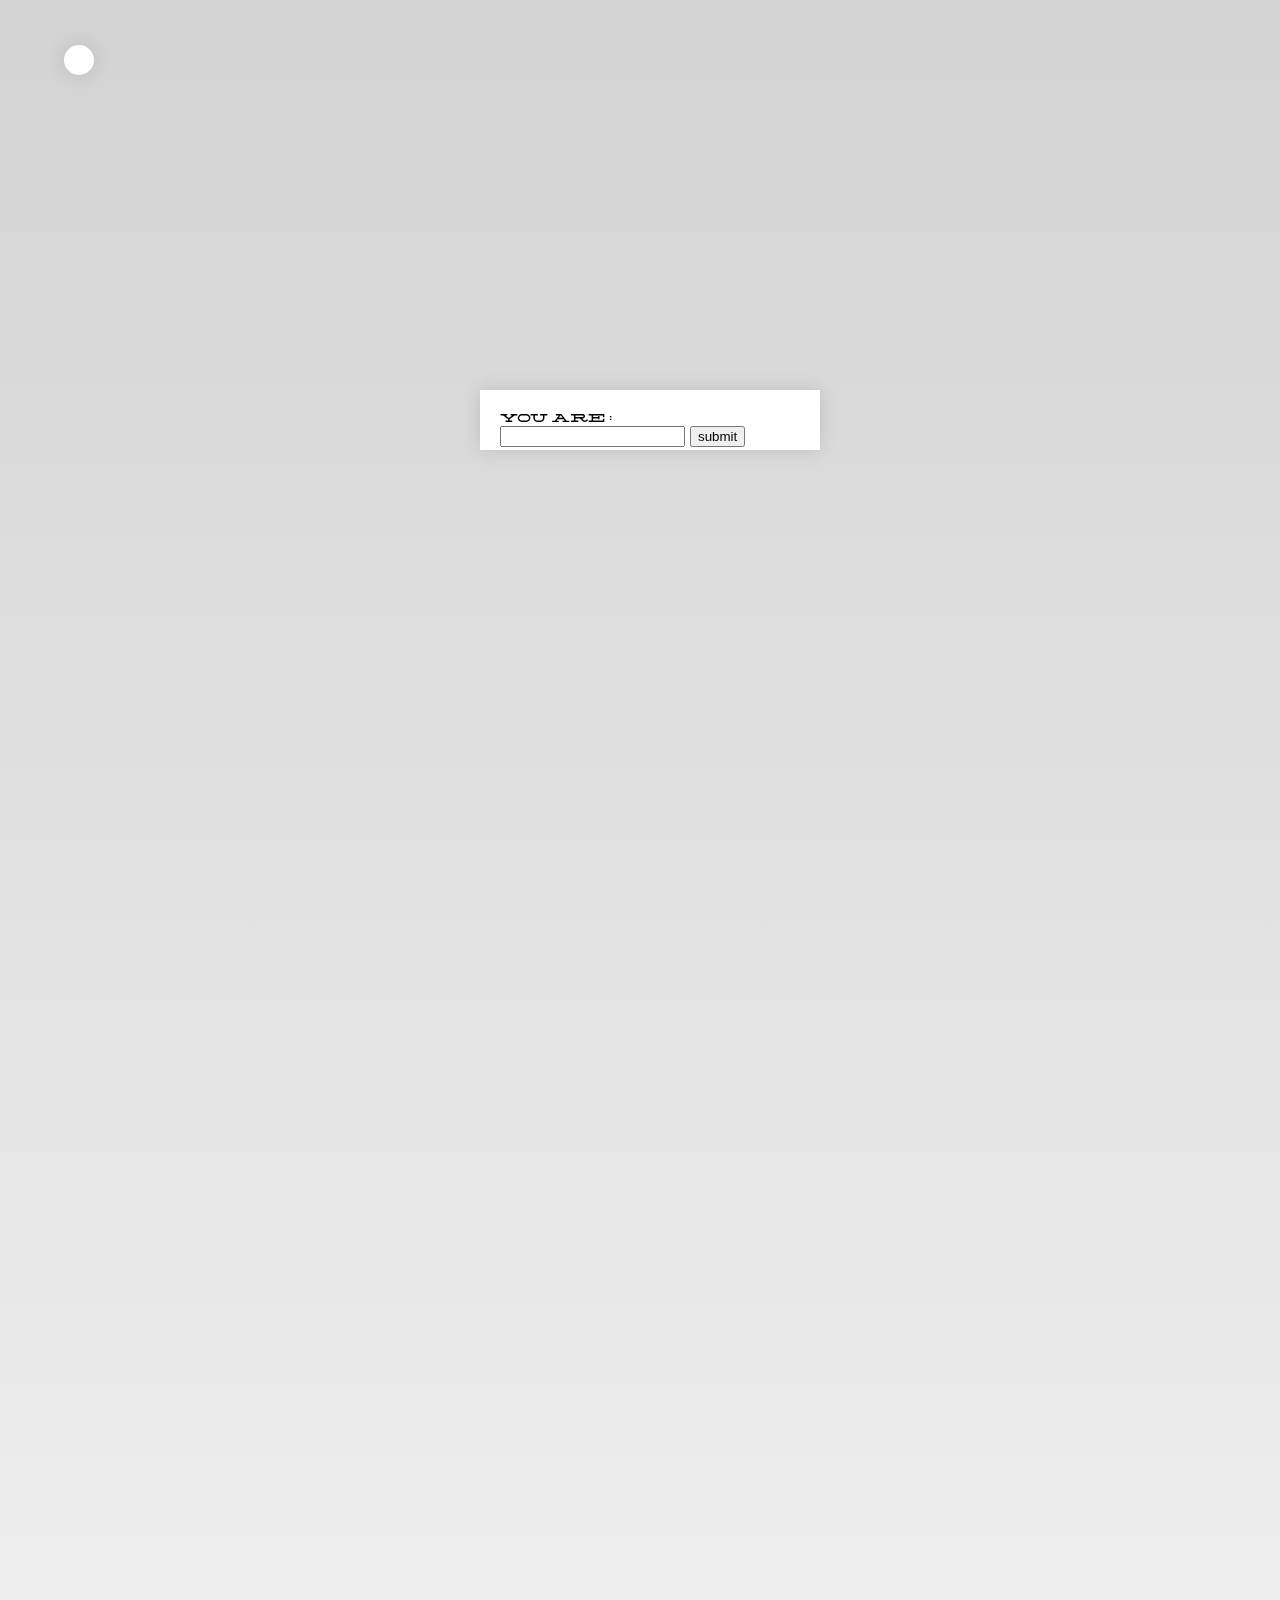
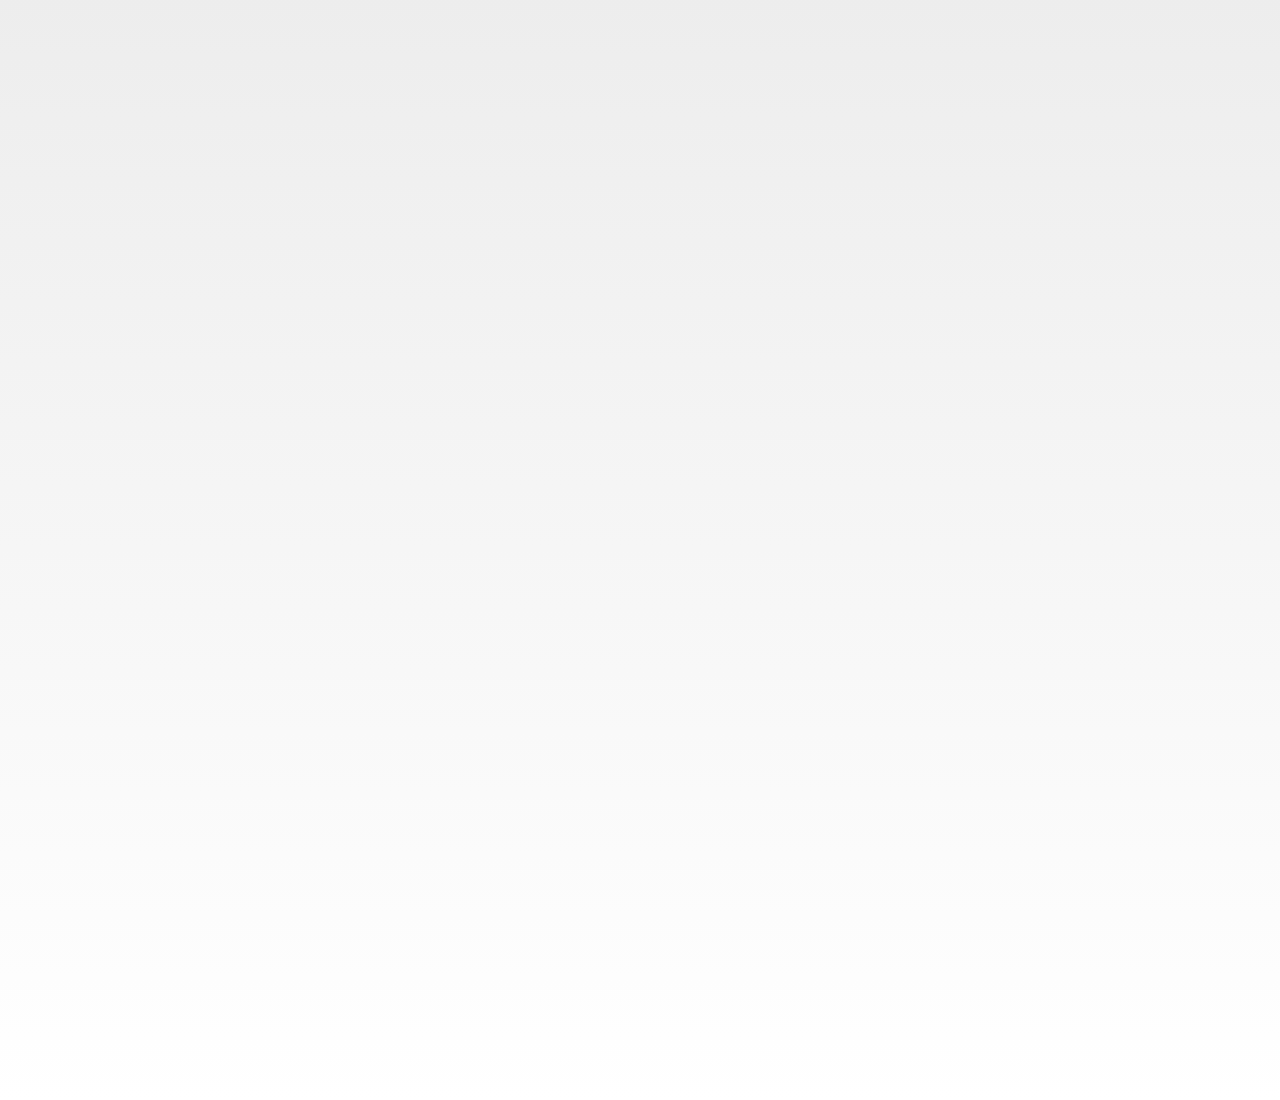
<file: final_project_gabriel_mester/index.html>
<!DOCTYPE html>
<html>
<head>
  <title>Dial-Hectic</title>
  <link rel="stylesheet" href="assets/main.css">
</head>
<body>
  <div class="username-form">
    <label>You are :</label>
    <input type="text" class="username-input">
    <input class="submit-button" type="submit" value="submit">
  </div>

  

<audio id="soundclip-1">
    <source src="assets/sound1.wav"></source>
  </audio>
<audio id="soundclip-2">
    <source src="assets/sound12.wav"></source>
  </audio>
<audio id="soundclip-3">
    <source src="assets/sound3.wav"></source>
  </audio>
<audio id="soundclip-4">
    <source src="assets/sound4.wav"></source>
  </audio>
<audio id="soundclip-5">
    <source src="assets/sound5.wav"></source>
  </audio>
  <audio id="soundclip-6">
    <source src="assets/sound6.wav"></source>
  </audio>
  <audio id="soundclip-7">
    <source src="assets/sound7.wav"></source>
  </audio>
  <audio id="soundclip-8">
    <source src="assets/sound8.wav"></source>
  </audio>
  <audio id="soundclip-9">
    <source src="assets/sound9.wav"></source>
  </audio>
  <audio id="soundclip-10">
    <source src="assets/sound10.wav"></source>
  </audio>
  <audio id="soundclip-11">
    <source src="assets/sound11.wav"></source>
  </audio>
  <audio id="soundclip-12">
    <source src="assets/sound12.wav"></source>
  </audio>
    <audio id="soundclip-13">
    <source src="assets/sound13.wav"></source>
  </audio>




  <div class="color-input is-hidden">
    <div class="avatars">
      <a class="avatar0"> </a>
      <a class="avatar1"> </a>
      <a class="avatar2"> </a>
      <a class="avatar3"> </a>
      <a class="avatar4"> </a>
      <a class="avatar5"> </a>
      <a class="avatar6"> </a>
      <a class="avatar7">  </a>
      <a class="avatar8">  </a>
      <a class="avatar9">  </a>
      <a class="avatar10"> </a>
      <a class="avatar11">  </a>
      <a class="avatar12">  </a>
      <a class="avatar13">  </a>
    </div>
  </div>


<div id="bouton"> 

     <div id="remote"> 
      <div id="thirteen"> Dial Hectic ! </div>

      <div id="firstLine">
        <div id="one" class="petits"> ^ </div>
        <div id="four" class="petits"> &#176; </div>
        <div id="seven" class="petits"> - </div>
        <div id="ten" class="petits"> # </div>
      </div>  

      <div id="secondLine">
        <div id="two" class="petits"> / </div>
        <div id="five" class="petits"> o </div>
        <div id="eight" class="petits"> = </div>
        <div id="eleven" class="petits"> ? </div>
      </div> 

      <div id="thirdLine">
        <div id="three" class="petits"> & </div>
        <div id="six" class="petits"> &#149; </div>
        <div id="nine"class="petits" > > </div>
        <div id="twelve" class="petits" > $ </div>
      </div>

       


  
  </div>
</div>

<div class="message-container"></div>


  <script src="https://code.jquery.com/jquery-2.2.3.min.js"></script>
  <script src="https://s3.amazonaws.com/ci-sp-2016/ci-chat.js"></script>
  <script src="assets/main.js"></script>
</body>
</html>
</file>
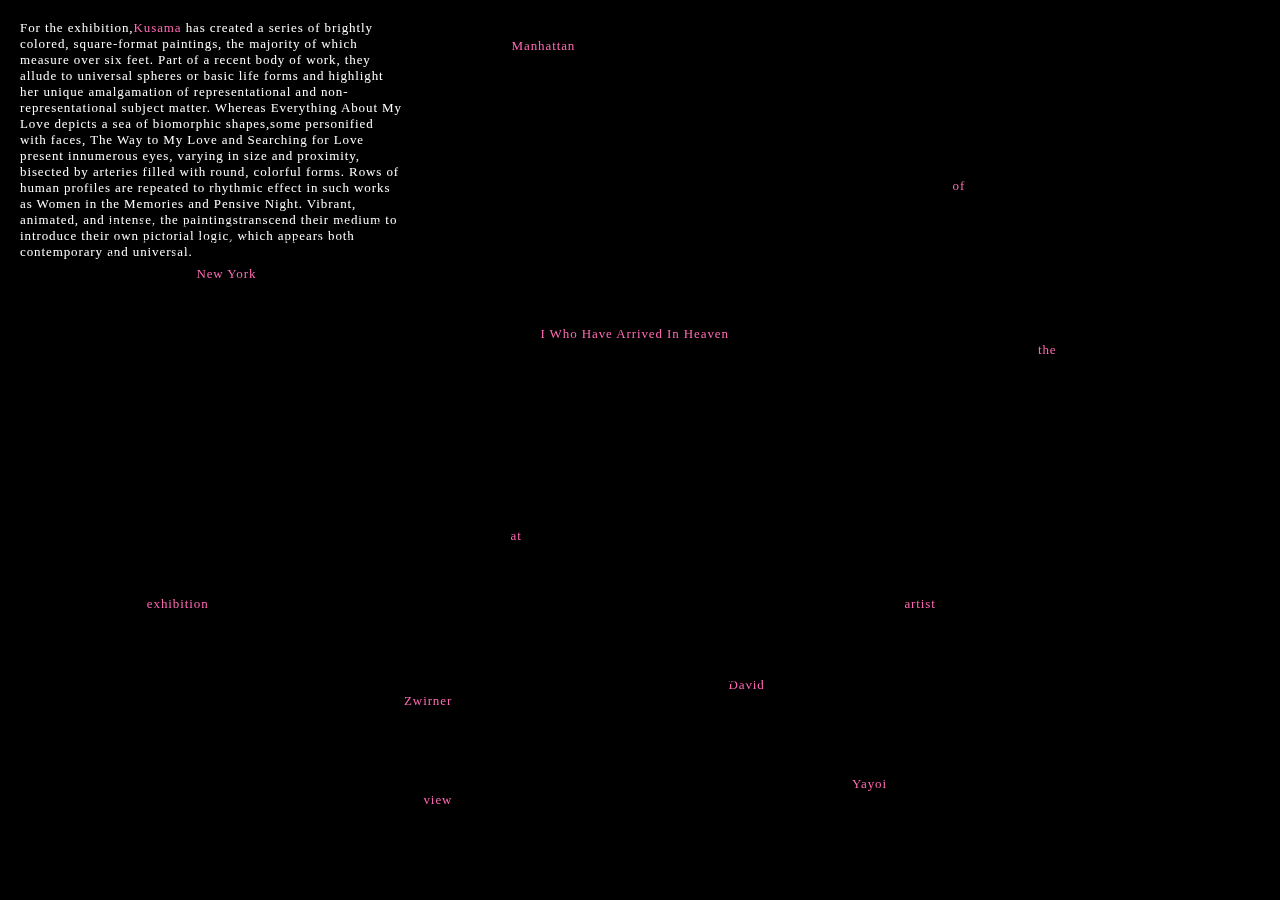
<file: All websites together/nonlinear/index.html>
<html>
<head>

 <meta charset="utf-8">

  <meta name="viewport" content="width=device-width">

	<link rel="stylesheet" type="text/css" href="main.css">

<link rel="icon" type="image/x-icon" href="/favicon.ico" />





  <title>Nonlinear</title>
</head>



<body>
<style type="text/css">
	.paragraph {
		position: fixed;
		width: 30%;
		padding: 20px;
	}
	.hotpink{
		color: hotpink;
		font-size: small;
	}


	.white{
		color:black;
		font-size: small;
	}

	div:hover > .white{
		color: white;
		font-size: small;
	}

  


</style>




<div class="paragraph" style="top: 0%; left: 0%;">
	<span class="white"> For the exhibition,</span><span class="hotpink">Kusama</span><span class="white">  has created a series of brightly colored, square-format paintings, the majority of which measure over six feet. Part of a recent body of work, they allude to universal spheres or basic life forms and highlight her unique amalgamation of representational and non-representational subject matter. Whereas Everything About My Love depicts a sea of biomorphic shapes,some personified with faces, The Way to My Love and Searching for Love present innumerous eyes, varying in size and proximity, bisected by arteries filled with round, colorful forms. Rows of human profiles are repeated to rhythmic effect in such works as Women in the Memories and Pensive Night. Vibrant, animated, and intense, the paintingstranscend their medium to introduce their own pictorial logic, which appears both contemporary and universal.
	</span>
</div>

<div class="paragraph" style="top: 14%; left: 63%;">
	<span class="white"> Another mirrored infinity room, Love Is Calling, stands as one of Kusama’s most immersive, kaleidoscopic environments to date. It is composed </span><span class="hotpink"> of </span><span class="white"> a darkened, mirrored room illuminated by inflatable, tentacle-like forms—covered in the artist’s characteristic polka dots—that extend from the floor and ceiling, gradually changing colors. A sound recording of Kusama reciting a love poem in Japanese plays continuously. The work was shown earlier this year in Tokyo as part of a group exhibition  commemorating the Mori Art Museum’s 10th anniversary. The gallery’s presentation marks its Unite States debut.
	</span>
</div>


<div class="paragraph" style="top: 73%; left: 30%;">
	<span class="white"> For all press inquiries, please contact
Kim Donica at </span><span class="hotpink"> David Zwirner </span><span class="white"> gallery +1 212 727 2070 kim@davidzwirner.com </span>
</div>


<div class="paragraph" style="top: 64%; left: 63%;">

<span class="white">Work by the  </span><span class="hotpink"> artist </span><span class="white"> is held in museum collections worldwide, including the Centre Georges Pompidou, Paris; Hirshhorn Museum and Sculpture Garden, Washington, D.C.; Los Angeles County Museum of Art; The Museum of Modern Art, New York; National Museum of Modern Art, Tokyo; Stedelijk Museum, Amsterdam; Tate Gallery, London; Walker Art Center, Minneapolis, Minnesota; Whitney Museum of American Art, New York; amongst numerous others. Kusama lives and works in Tokyo.</span>
</div>

<div class="paragraph" style="top: 34%; left: 30%;">

<span class="white">The exhibition’s title, </span><span class="hotpink"> I Who Have Arrived In Heaven</span><span class="white">, reflects the
artist’s long-standing interest in cosmic realms and resonates with
the autobiographical element that runs through her oeuvre. 
The recent and new works on view at the gallery continue her innovative
 exploration of form, content, and space, while at the same time 
presenting a link to her artistic production from the past six decades.</span>
</div>


<div class="paragraph" style="top: 22%; left: 7%;">

<span class="white"> David Zwirner is pleased to present I Who Have Arrived In Heaven, the gallery’s inaugural exhibition with Yayoi Kusama. Spanning the gallery’s three consecutive locations on West 19th Street in </span><span class="hotpink"> New York </span><span class="white">, the exhibition features twenty-seven new large-scale paintings alongside a recent video installation and two mirrored infinity rooms, one of which is made especially for this presentation.</span>
</div>

<div class="paragraph" style="top: 84%; left: 15%;">

<span class="white"> Traveling to various venues in Japan, Yayoi Kusama: Eternity of Eternal Eternity is presently on </span><span class="hotpink"> view</span><span class="white"> at The Museum of Art, Kochi (through January 13, 2014). Earlier museums on the tour, which started in January 2012, included The National Museum of Art, Osaka; The Museum of Modern Art, Saitama; Matsumoto City Museum of Art; Niigata City Art Museum; Shizuoka Prefectural Museum of Art; and the Oita Art Museum. These shows all had record attendance for the museums.
</span></div>

<div class="paragraph" style="top: 2%; left: 30%;">

<span class="white"> Also exhibited is </span><span class="hotpink">Manhattan</span><span class="white"> Suicide Addict, a recent video projection in which the artist herself is seen performing a songshe composed, while an animated slideshow of selected artworks moves behind her. Drawing its title from her first semiautobiographical novel published in 1978, the video was produced for the 17th Biennale of Sydney in 2010. It is installed in the gallery flanked by two twelve-foot tall mirrors, further enhancing the video’s psychedelic effects as well as infinitely reflecting the image of the artist and her artworks. Along with the mirrored infinity rooms, it exemplifies the vitality of Kusama’s optical environments, which become hypnotic and self-referential, merging concepts of flatness and depth, presence and absence, transience and permanence, and finiteness and infinity.
</span></div>


<div class="paragraph" style="top: 84%; left: 65%;">

<span class="white"></span><span class="hotpink">Yayoi </span><span class="white">Kusama’s work has transcended two of the most important art movements of the second half of the twentieth century: pop
art and minimalism. Her extraordinary and highly influential careerspans paintings, performances, room-size presentations, outdoorsculptural installations, literary works, films, fashion, design, and interventions within existing architectural structures, which alludeat once to microscopic and macroscopic universes.
</span></div>



<div class="paragraph" style="top: 34%; left: 65%;">

<span class="white"> The exhibition’s centerpiece is Kusama’s newest mirrored infinity room. Shown here for </span><span class="hotpink">the</span><span class="white"> first time, Infinity Mirrored Room –The Souls of Millions of Light Years Away encompasses a cube-shaped, mirror-paneled room that features a shallow reflecting pool as its floor. Hundreds of multicolored LED lights are suspended at varying heights from the ceiling. They flicker on and off in a strobe-like effect, producing an intense illumination of the space and a repetitive pattern of reflections that suggest endlessness and ultimately invoke concepts of life and death.
</span></div>

<div class="paragraph" style="top: 44%; left: 35%;">

<span class="white"> Born in 1929 in Matsumoto, Japan, Yayoi Kusama joined David Zwirner in early 2013. Since her first solo show in her native Japan in 1952, the artist’s work has been featured widely in both solo and group presentations. Her latest exhibition in New York was the critically acclaimed retrospective hosted by the Whitney Museum of American Art in 2012. Organized by Tate Modern, London, it was previously shown </span><span class="hotpink">at</span><span class="white"> the Museo Nacional Centro de Arte Reina Sofía, Madrid and the Centre Georges Pompidou, Paris. Kusama’s work is currently the subject of three major international museum exhibitions. Yayoi Kusama: A Dream I Dreamed is a solo exhibition of over 100 recent works traveling through Asia, which was recently displayed at the Daegu Art Museum in Korea. It will tour through 2015 to the Museum of Contemporary Art Shanghai; Seoul Arts Center; Taipei Fine Arts Museum; National Gallery of Modern Art, New Delhi; as well as other Asian venues shortly to be confirmed.
</span></div>




<div class="paragraph" style="top: 64%; left: 3%;">

<span class="white">Following the </span><span class="hotpink">exhibition</span><span class="white">, the gallery will publish a fully illustrated catalogue, which will include installation views as well as new scholarship by Akira Tatehata, Director of The Museum of Modern Art, Saitama and President of Kyoto City University of Arts.
</span></div>

</body>
</html>
</file>
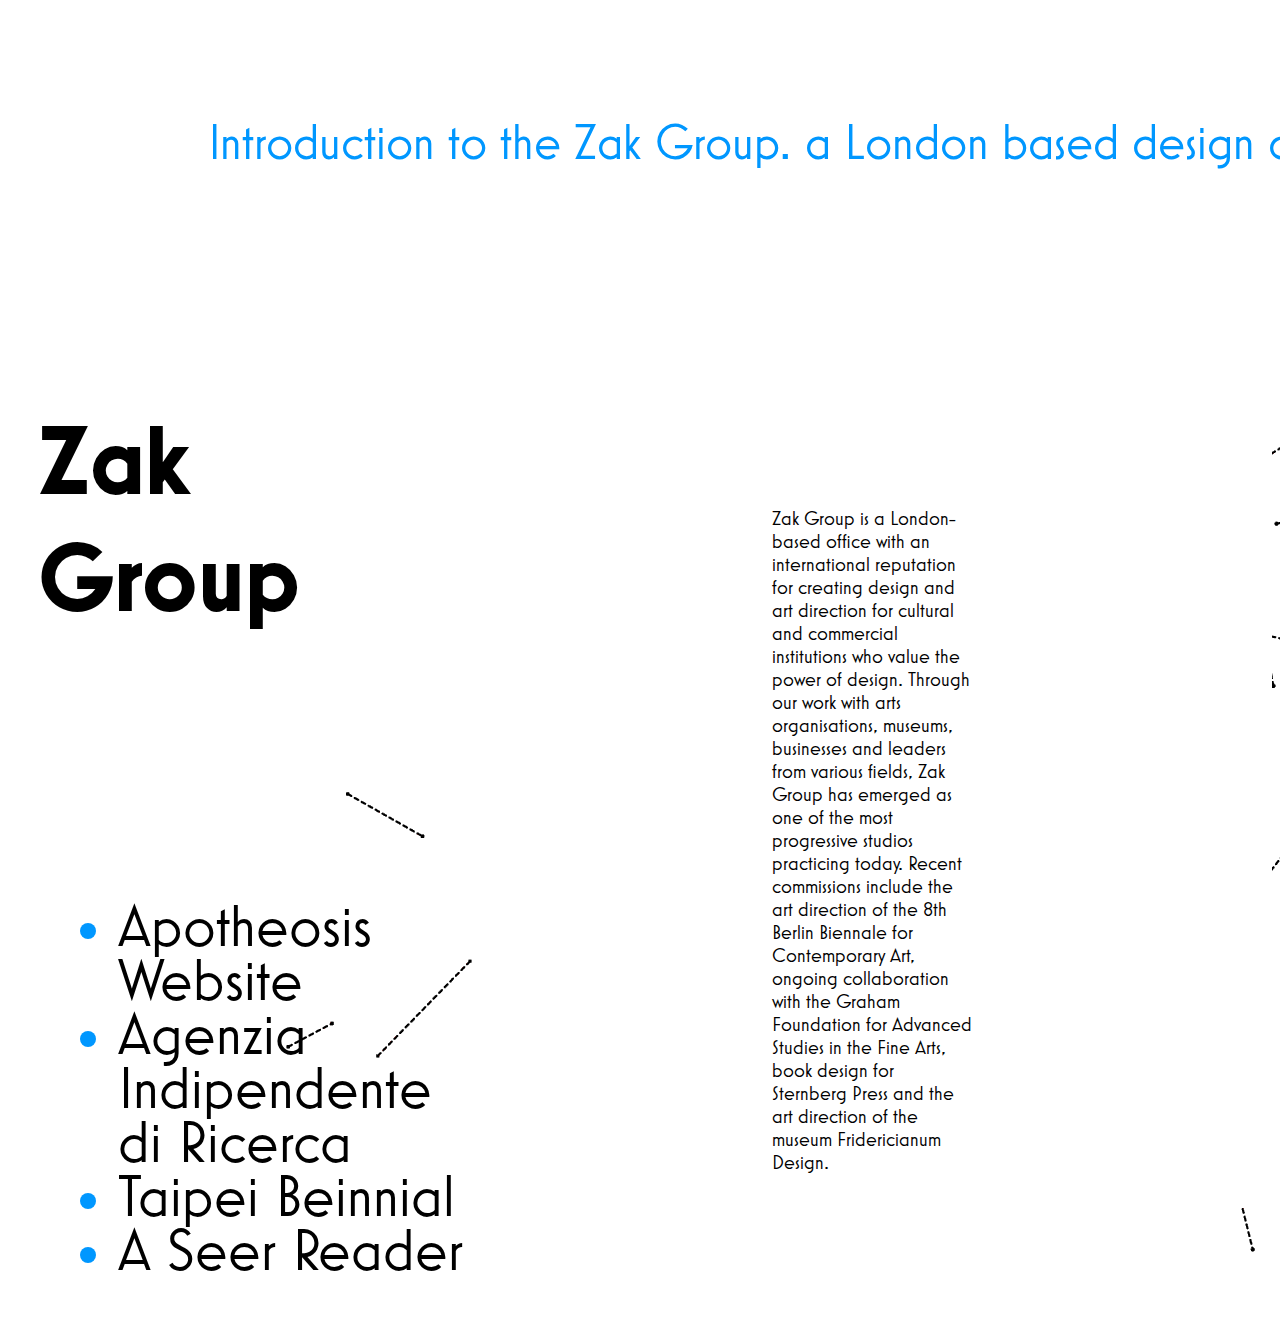
<file: All websites together/Presentation/index.html>
<!DOCTYPE html>
<html lang="en">
  <head>
  	<meta charset="UTF-8">
  <title>ZacGroupByTamirMoses</title>

  <style type="text/css">

body {

  background-image: url("5.gif");



}

    @font-face {
   font-family: myFirstFont;
   src: url(30C2E9_0_0.ttf);
}

    @font-face {
   font-family: mySecondFont;
   src: url(30C2E9_B_0.ttf);
}

 @font-face {
   font-family: myLastFont;
   src: url(30C2E9_8_0.ttf);
}

      #map {
        width: 500px;
        height: 400px;
  background-color: #CCC;
   
    margin: 0 auto;
    padding-bottom: 100px;
    padding-top: 1000px;
     

      }

      .title {
z-index: 50;
      	    color: red;
      	    background-color: none;
    font-size: 200px;
    font-family: myFirstFont;
      display:table;
    margin: 20 auto;
    margin-bottom: 20px;
    padding-top: 1000px;
    padding-bottom: 100px;
      }

.header {
	padding-top:5px;
	color: red;
}

.floated_img
{
    float: center;
    
}

a:link    {color:black;background-color:transparent; text-decoration: none;}
a:visited {color:rgb(0,151,255);background-color:transparent;   text-decoration: none;}
a:hover   {color:black;background-color:transparent;   text-decoration: none;}
a:active  {background-color:transparent;   text-decoration:none;}

    </style>
  </head>
  <body>



  	<div id="grey" style= "background-color:none; width:2000px; height:200px;font-family:myFirstFont;font-size:50px;color:rgb(0,151,255);" ><span id= "grey1" style= " background-color: none;
    margin-left:200px;
  
    vertical-align:middle;
    text-align:center;"

    >Introduction to the Zak Group. a <span style="line-height: 5.5; text-decoration-style: dashed black;">London</span>  based design and art office. </span></div>


    





	   <div id="about" style= "
  	
    background-color:white;
    height:400px;
    width:200px;
    float:right;
    padding:300px; 
    z-index:5;
    font-family:myFirstFont;
    font-size:20px;
   
  "

  >Zak Group is a London-based office with an international reputation for creating design and art direction for cultural and commercial institutions who value the power of design. Through our work with arts organisations, museums, businesses and leaders from various fields, Zak Group has emerged as one of the most progressive studios practicing today. Recent commissions include the art direction of the 8th Berlin Biennale for Contemporary Art, ongoing collaboration with the Graham Foundation for Advanced Studies in the Fine Arts, book design for Sternberg Press and the art direction of the museum Fridericianum Design.

</div>


  	   <div id="title" style= "
  	     color: black;
      	    background-color: none;
    font-size: 100px;
    font-family: mySecondFont;
 padding-left:30px;
    margin: 0 auto;
  padding-bottom:200px;
    padding-top:200px;
    text-align:left;"

>Zak Group</div>
   
    
<div id="about" style=" color:rgb(0,151,255); font-family:myLastFont;font-size:60px;  line-height: 90%;letter-space:5px; padding-left:70px; position:relative;"><ul>
<li><a href="http://zakgroup.co.uk/projects/view/apotheosis_website">Apotheosis Website</li>

  <li><a href="http://zakgroup.co.uk/projects/view/agenzia_indipendente_di_ricerca">Agenzia Indipendente di Ricerca</a></li>


  <li><a href="http://zakgroup.co.uk/projects/view/taipei_biennial_website">Taipei Beinnial</li>

  <li><a href="http://zakgroup.co.uk/projects/view/a_seer_reader">A Seer Reader</li>
</ul></div>

      
  </body>


</html>
</file>
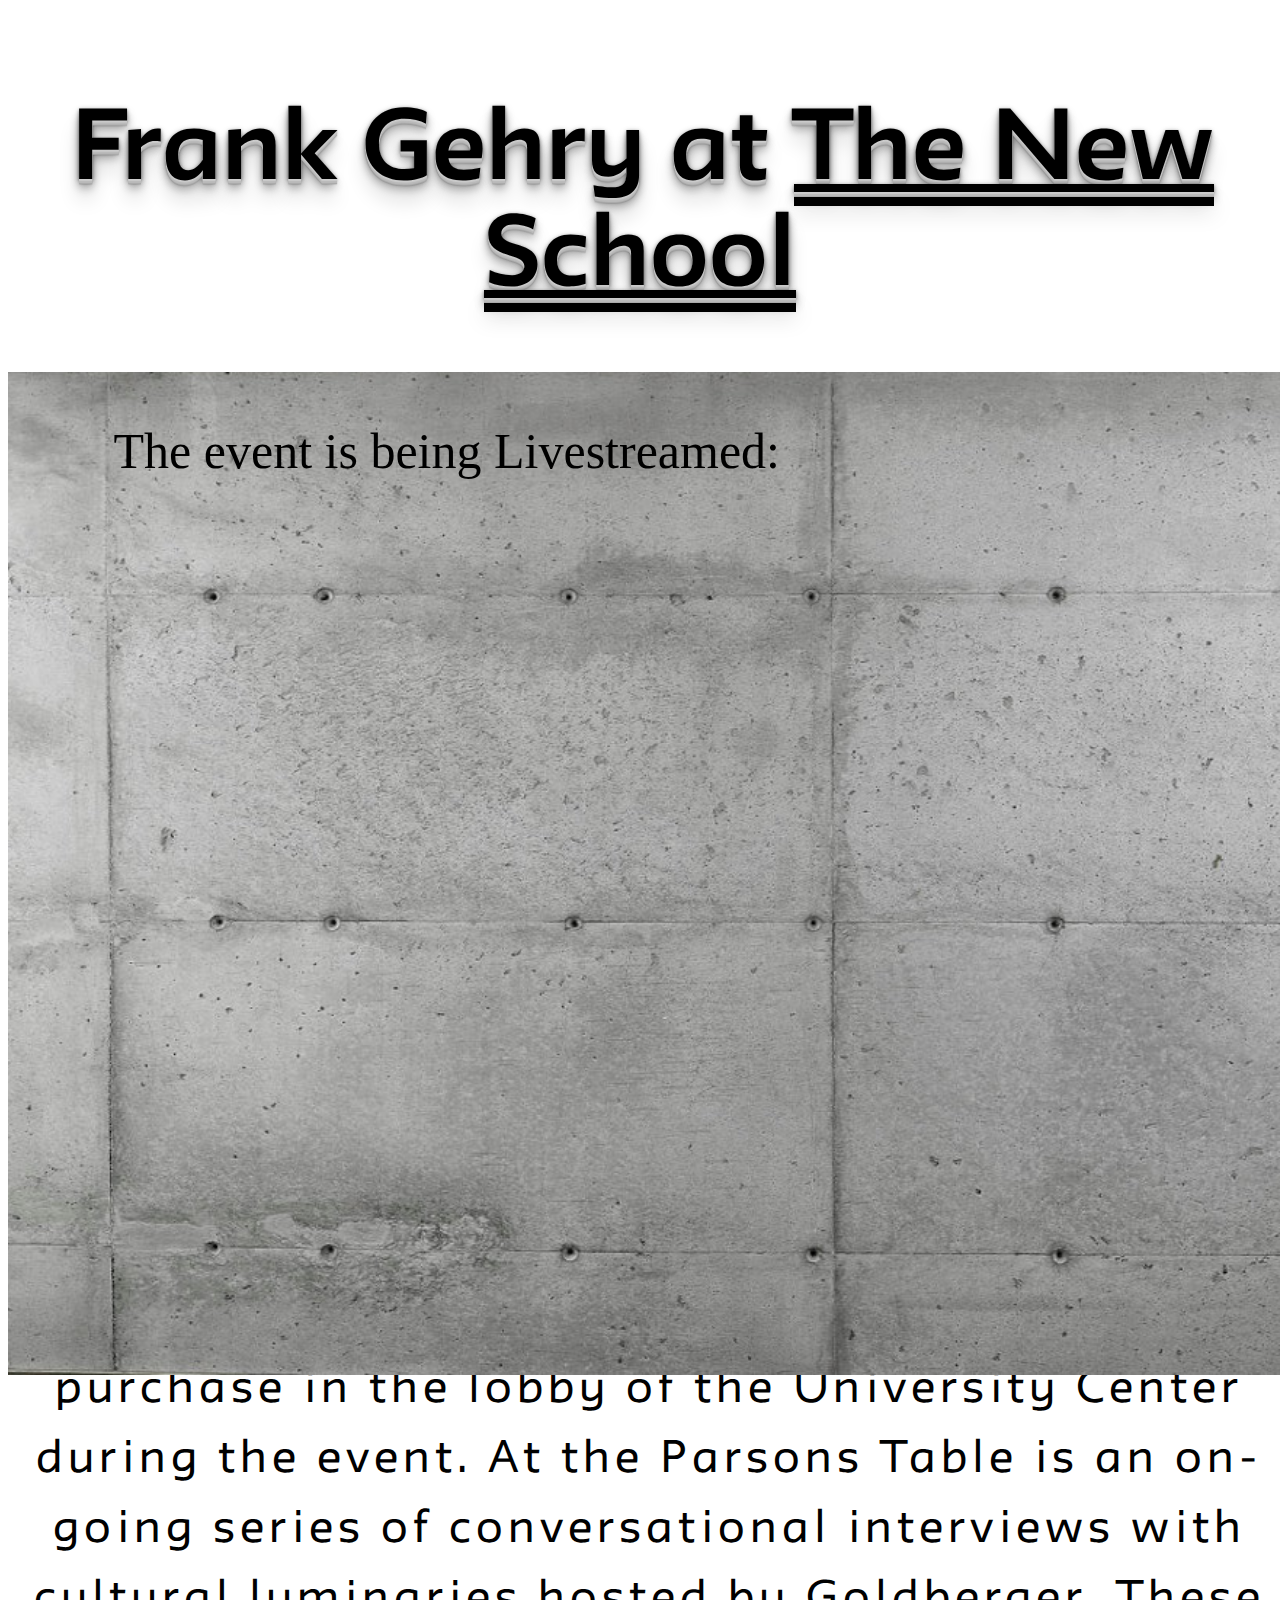
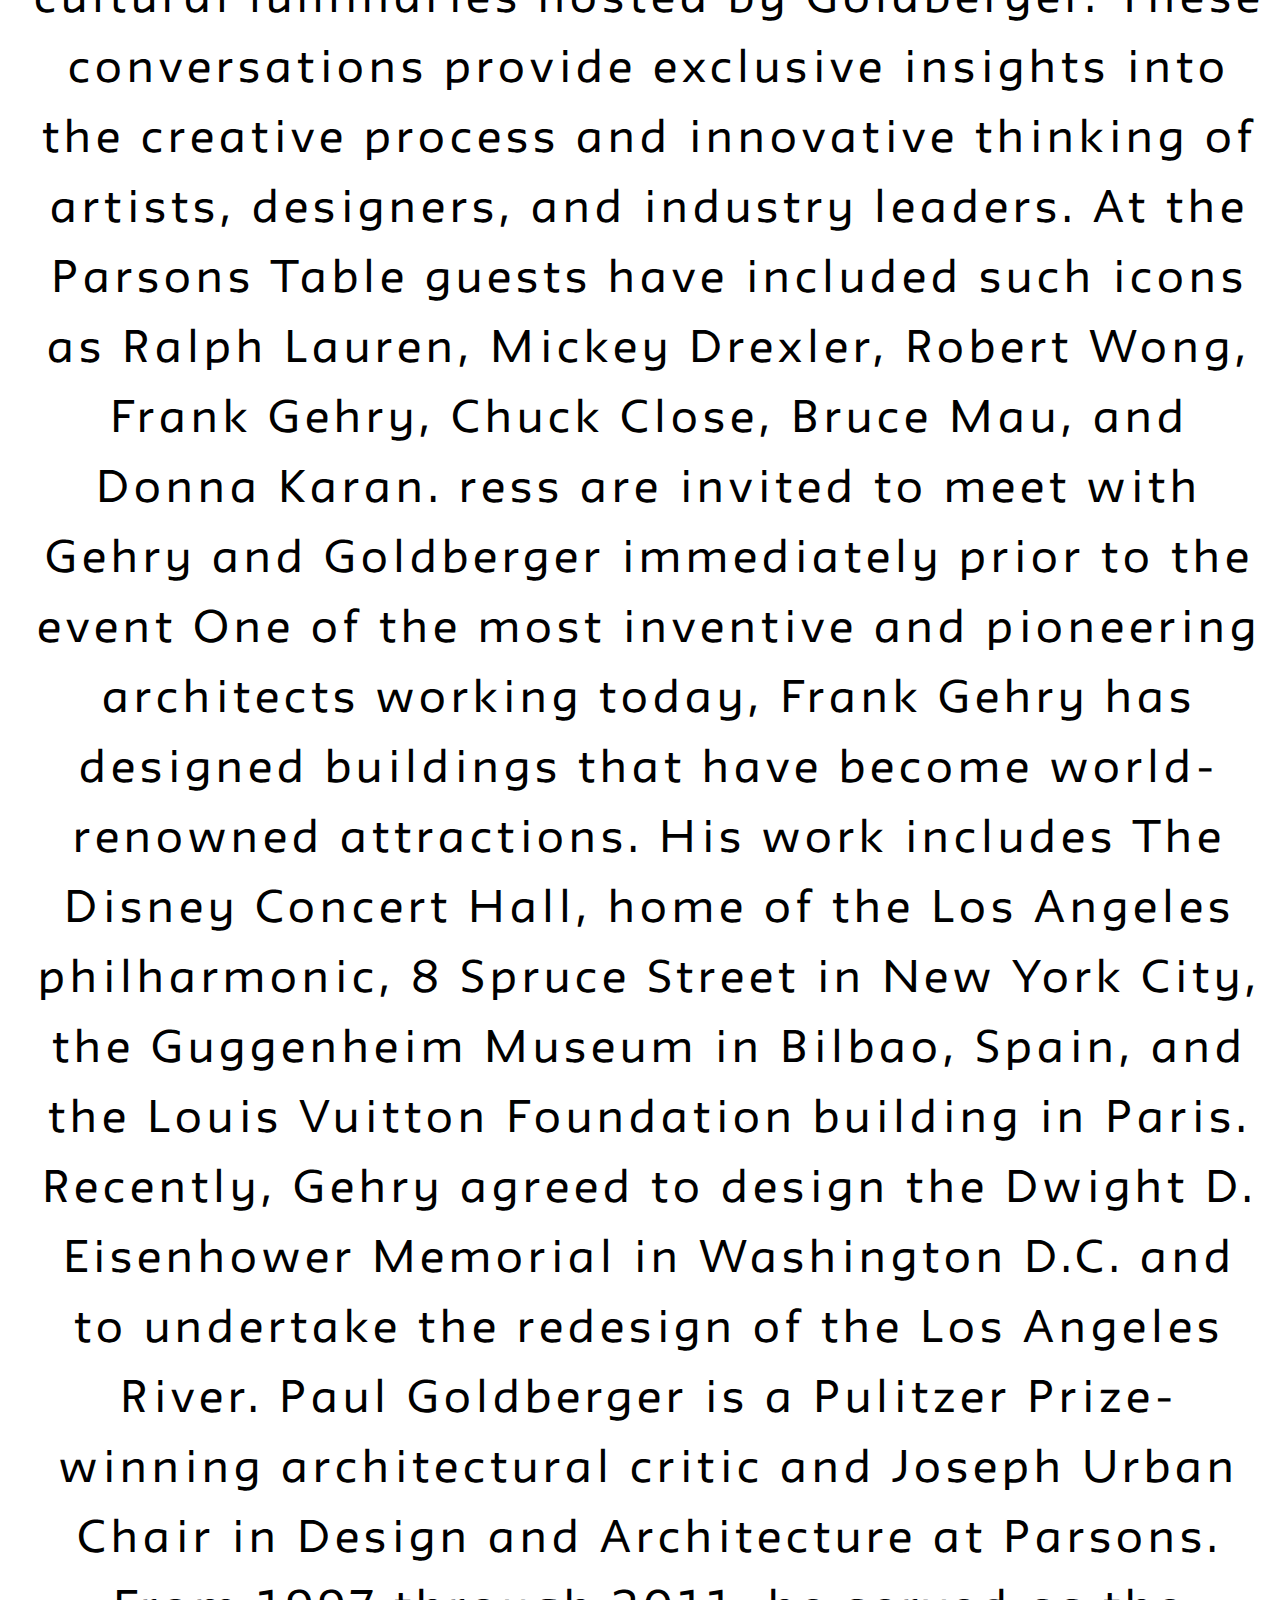
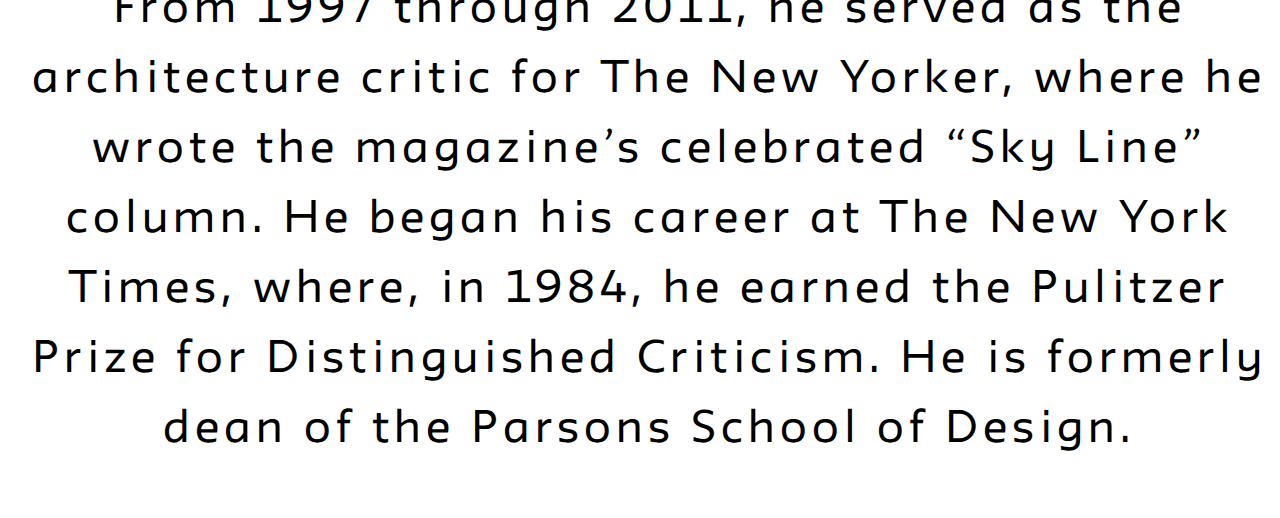
<file: All websites together/prototype2/index.html>
<!doctype html>
<html lang="en">
<head>
<meta charset="UTF-8">
<title>Drag and drop</title>





<style type="text/css">



    .dragme {
      position:absolute;
        width: 570px;
        height: 603px;
        cursor:url('hammer.png'),auto;   
         }

           .dragme1 {
      position:fixed;
        width: 570px;
        height: 603px;
      
         }

               .dragme2 {
      position:fixed;
        width: 1670px;
        height: 1003px;
      
         }




@font-face {
   font-family: myFirstFont;
   src: url(Neue-Bold.otf);
}

div {
   font-family: myFirstFont;
}

@font-face {
   font-family: myFirstFont1;
   src: url(Neue-Regular.otf);
}

div {
   font-family: myFirstFont;
}



  
    #content { text-decoration:none; margin: 0;font-size: 66pt; text-indent: 5px; position: relative; font-weight: bold; z-index:-2;text-shadow: 0 1px 0 #ccc,
               0 2px 0 #c9c9c9,
               0 3px 0 #bbb,
               0 4px 0 #b9b9b9,
               0 5px 0 #aaa,
               0 6px 1px rgba(0,0,0,.1),
               0 0 5px rgba(0,0,0,.1),
               0 1px 3px rgba(0,0,0,.3),
               0 3px 5px rgba(0,0,0,.2),
               0 5px 10px rgba(0,0,0,.25),
               0 10px 10px rgba(0,0,0,.2),
               0 20px 20px rgba(0,0,0,.15);
text-align: center;
margin-top: 100px;
margin-bottom: 60px;
font-family: myFirstFont;
border-radius: 4px;

}




#live {
  position: fixed;
 right: 500px;
 font-family: Geneva;
 font-size: 50px;
 text-align: center;
 z-index: 7;
 animation: blinker 0.2s linear infinite;
}

@keyframes blinker {  
   from { color: red; }
   to { color: black; }
 }




#liveit {
  position: fixed;
 right: 735px;
 top:335px;
 font-family: Geneva;
 font-size: 50px;
 text-align: center;
 z-index: 9;
}


#background { margin: -40px 0 0 10px;font-size: 30pt; position: absolute;; color: black; z-index:-1; text-indent: 100px; letter-spacing: 5px; margin-top: 20px; text-align: center; padding:1%; line-height: 70px; font-family:myFirstFont1; }

a:link    {color:rgba(0,99,91,0); background-color:transparent; text-decoration:none}
a:visited {color:black; background-color:transparent; text-decoration:none}
a:hover   {color:red; background-color:transparent; text-decoration:none;}

#pop {

  height: 260px;
  width: 500px;
  margin-top:-50px;
  top: -300px;
  right:50%;
  left:50%;
  border: 2px solid;
  padding: 10px;
  background-color: white;
  font-color:black;
  font-family: helvetica;
  z-index: -1;
}


.doubleUnderline {
    text-decoration:underline;
    border-bottom: 9px solid;
    border-top: 10px;
    padding-top: 20px;
}


</style>
<script type="text/javascript">
        function startDrag(e) {
            // determine event object
            if (!e) {
                var e = window.event;
            }

            // IE uses srcElement, others use target
            var targ = e.target ? e.target : e.srcElement;

            if (targ.className != 'dragme2') {return};
            // calculate event X, Y coordinates
                offsetX = e.clientX;
                offsetY = e.clientY;

            // assign default values for top and left properties
            if(!targ.style.left) { targ.style.left='0px'};
            if (!targ.style.top) { targ.style.top='0px'};

            // calculate integer values for top and left 
            // properties
            coordX = parseInt(targ.style.left);
            coordY = parseInt(targ.style.top);
            drag = true;

            // move div element
                document.onmousemove=dragDiv;

        }
        function dragDiv(e) {
            if (!drag) {return};
            if (!e) { var e= window.event};
            var targ=e.target?e.target:e.srcElement;
            // move div element
            targ.style.left=coordX+e.clientX-offsetX+'px';
            targ.style.top=coordY+e.clientY-offsetY+'px';
            return false;
        }
        function stopDrag() {
            drag=false;
        }
        window.onload = function() {
            document.onmousedown = startDrag;
            document.onmouseup = stopDrag;
        }


</script>

</head>
<body>

  <script  

type="text/javascript">
    $(document).ready(function(){
        $('#dragme').css('visibility', 'hidden');
    });


  </script>

<div id="content">
  <a>Frank Gehry at <span class="doubleUnderline">The New School</span></a>
</div>
<div id="background">
<p>The New School's Parsons School of Design, in collaboration with The Guggenheim Museum, hosts Frank
Gehry At The Parsons Table with Paul Goldberger on Thursday, November 12, 6-8 p.m. in Tishman
Auditorium at The New School University Center, 63 Fifth Ave.
In this intimate, one-on-one conversation, Goldberger, Pulitzer Prize-winning architectural critic and Joseph
Urban Chair in Design and Architecture at Parsons, will engage Gehry on his life and work. Building Art: The
Life and Work of Frank Gehry, Goldberger's recently published full-length biography on Gehry, will be available
for purchase in the lobby of the University Center during the event.
At the Parsons Table is an on-going series of conversational interviews with cultural luminaries hosted by
Goldberger. These conversations provide exclusive insights into the creative process and innovative thinking
of artists, designers, and industry leaders. At the Parsons Table guests have included such icons as Ralph
Lauren, Mickey Drexler, Robert Wong, Frank Gehry, Chuck Close, Bruce Mau, and Donna Karan.
ress are invited to meet with Gehry and Goldberger immediately prior to the event


One of the most inventive and pioneering architects working today, Frank Gehry has designed buildings that
have become world-renowned attractions. His work includes The Disney Concert Hall, home of the Los Angeles
philharmonic, 8 Spruce Street in New York City, the Guggenheim Museum in Bilbao, Spain, and the Louis
Vuitton Foundation building in Paris. Recently, Gehry agreed to design the Dwight D. Eisenhower Memorial in
Washington D.C. and to undertake the redesign of the Los Angeles River.
Paul Goldberger is a Pulitzer Prize-winning architectural critic and Joseph Urban Chair in Design and
Architecture at Parsons. From 1997 through 2011, he served as the architecture critic for The New Yorker,
where he wrote the magazine’s celebrated “Sky Line” column. He began his career at The New York Times,
where, in 1984, he earned the Pulitzer Prize for Distinguished Criticism. He is formerly dean of the Parsons
School of Design.</p>
</div>


<div id="live">
<p>
The event is being Livestreamed: </p>

</div>

<div id="liveit">
<p>
<a href="https://www.youtube.com/watch?v=sQIESc_cSnU">Watch it Now</a>
</p>
  </div>


 

 <div id="draggable" class="dragme"></div>
<img src="14.png" alt="drag-and-drop image script" 
 title="drag-and-drop image script" class="dragme2">



 </body
</file>
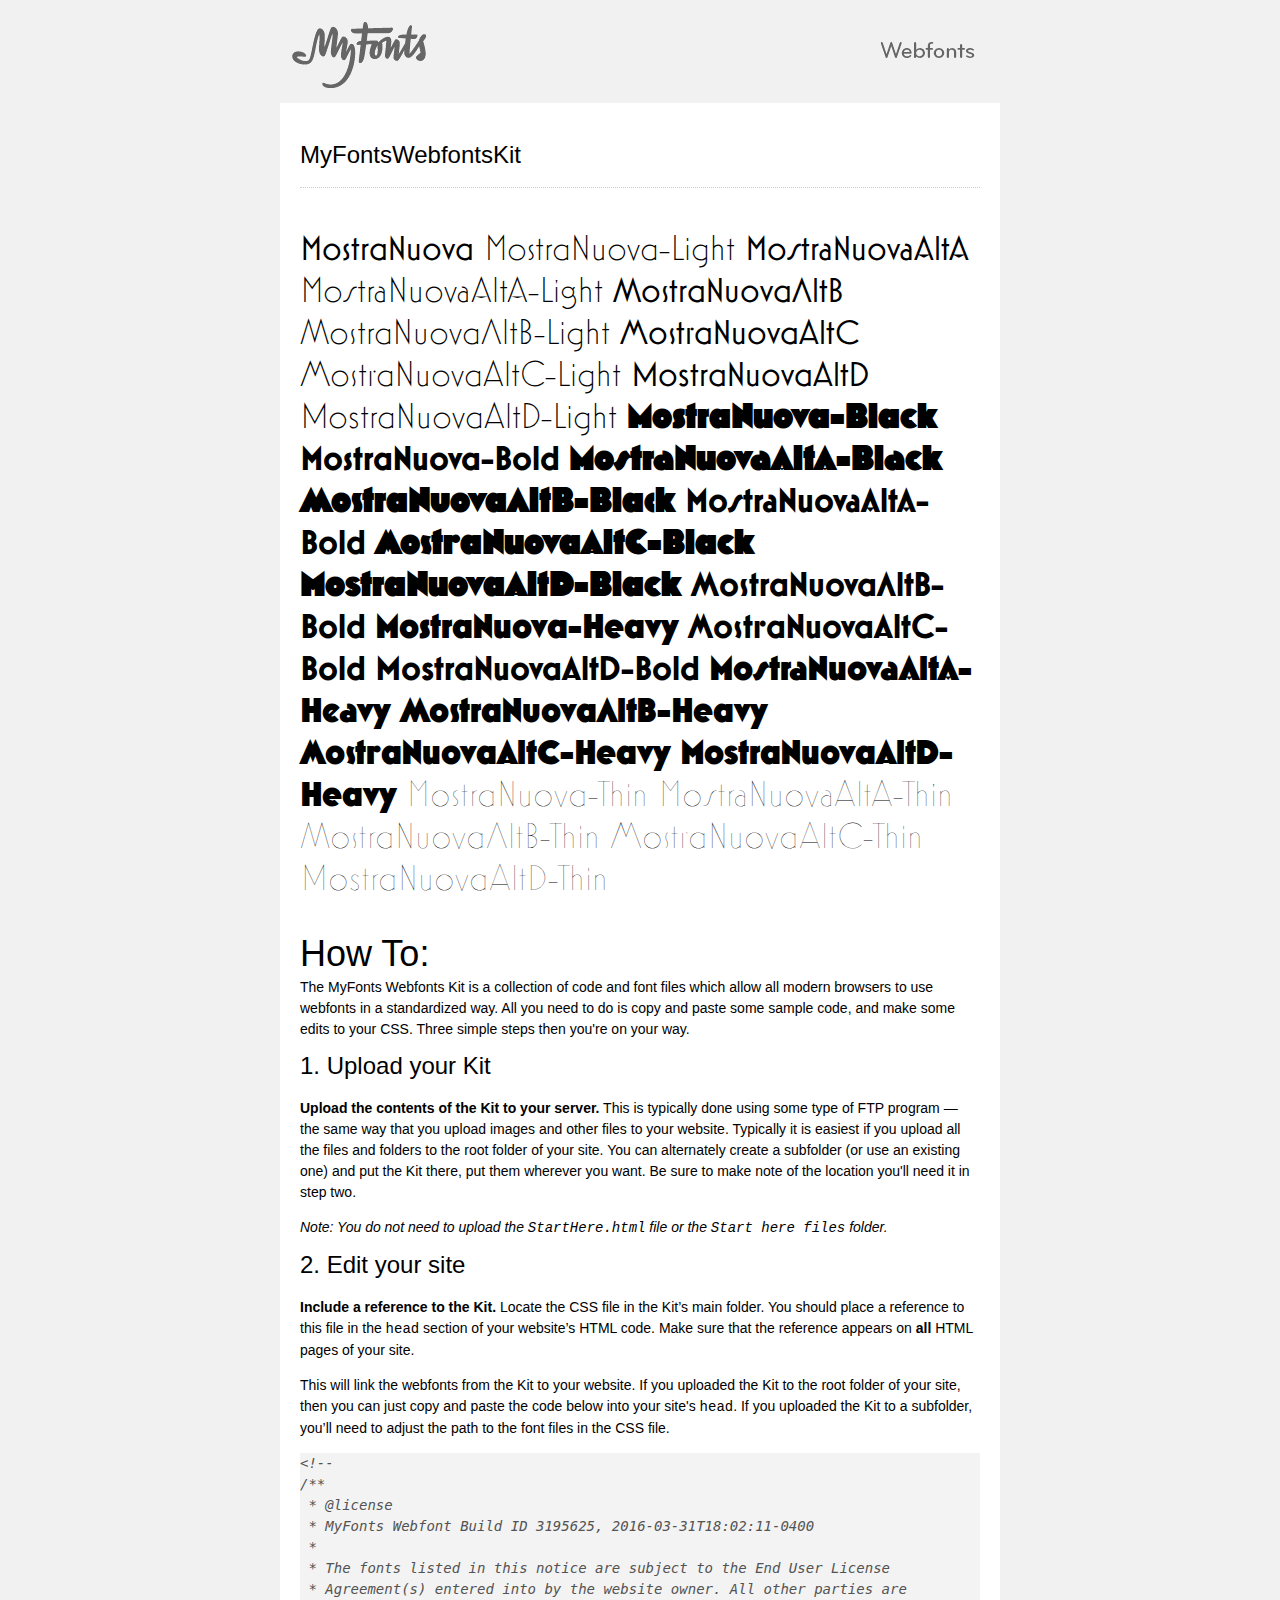
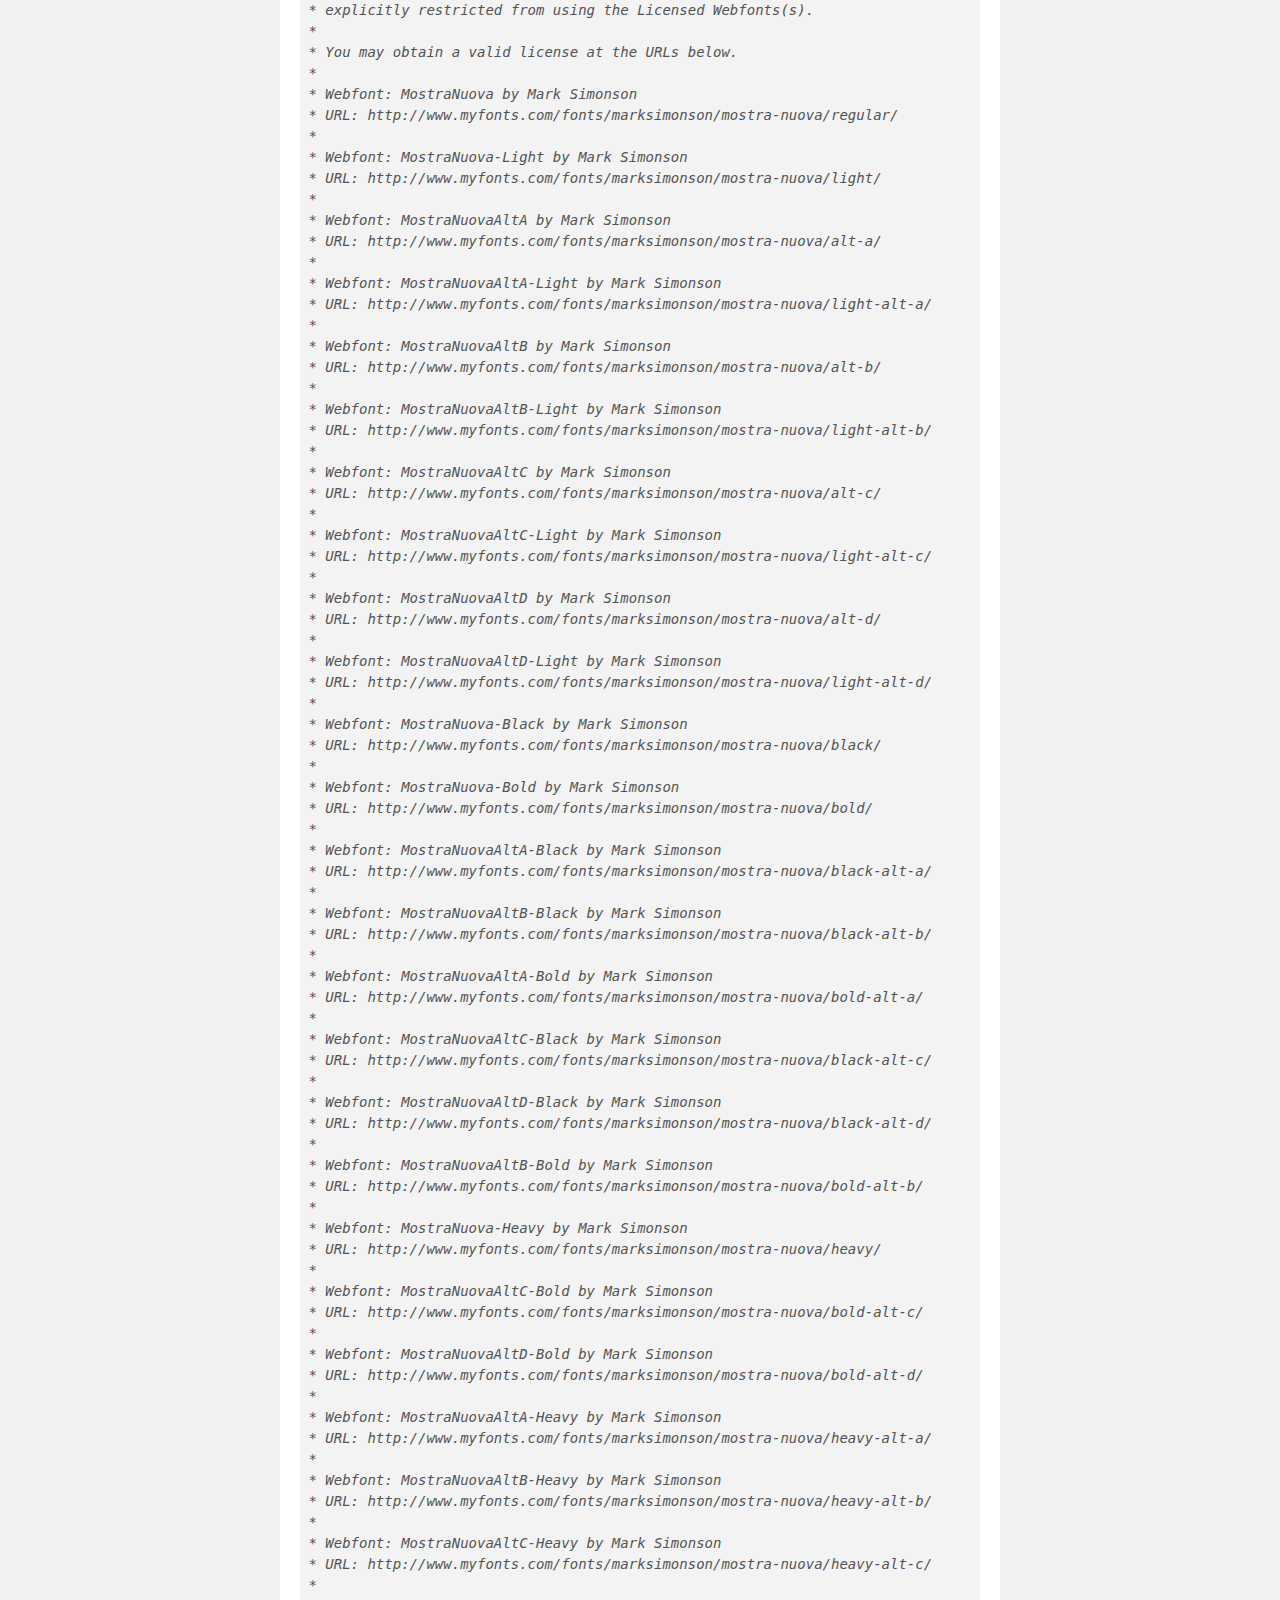
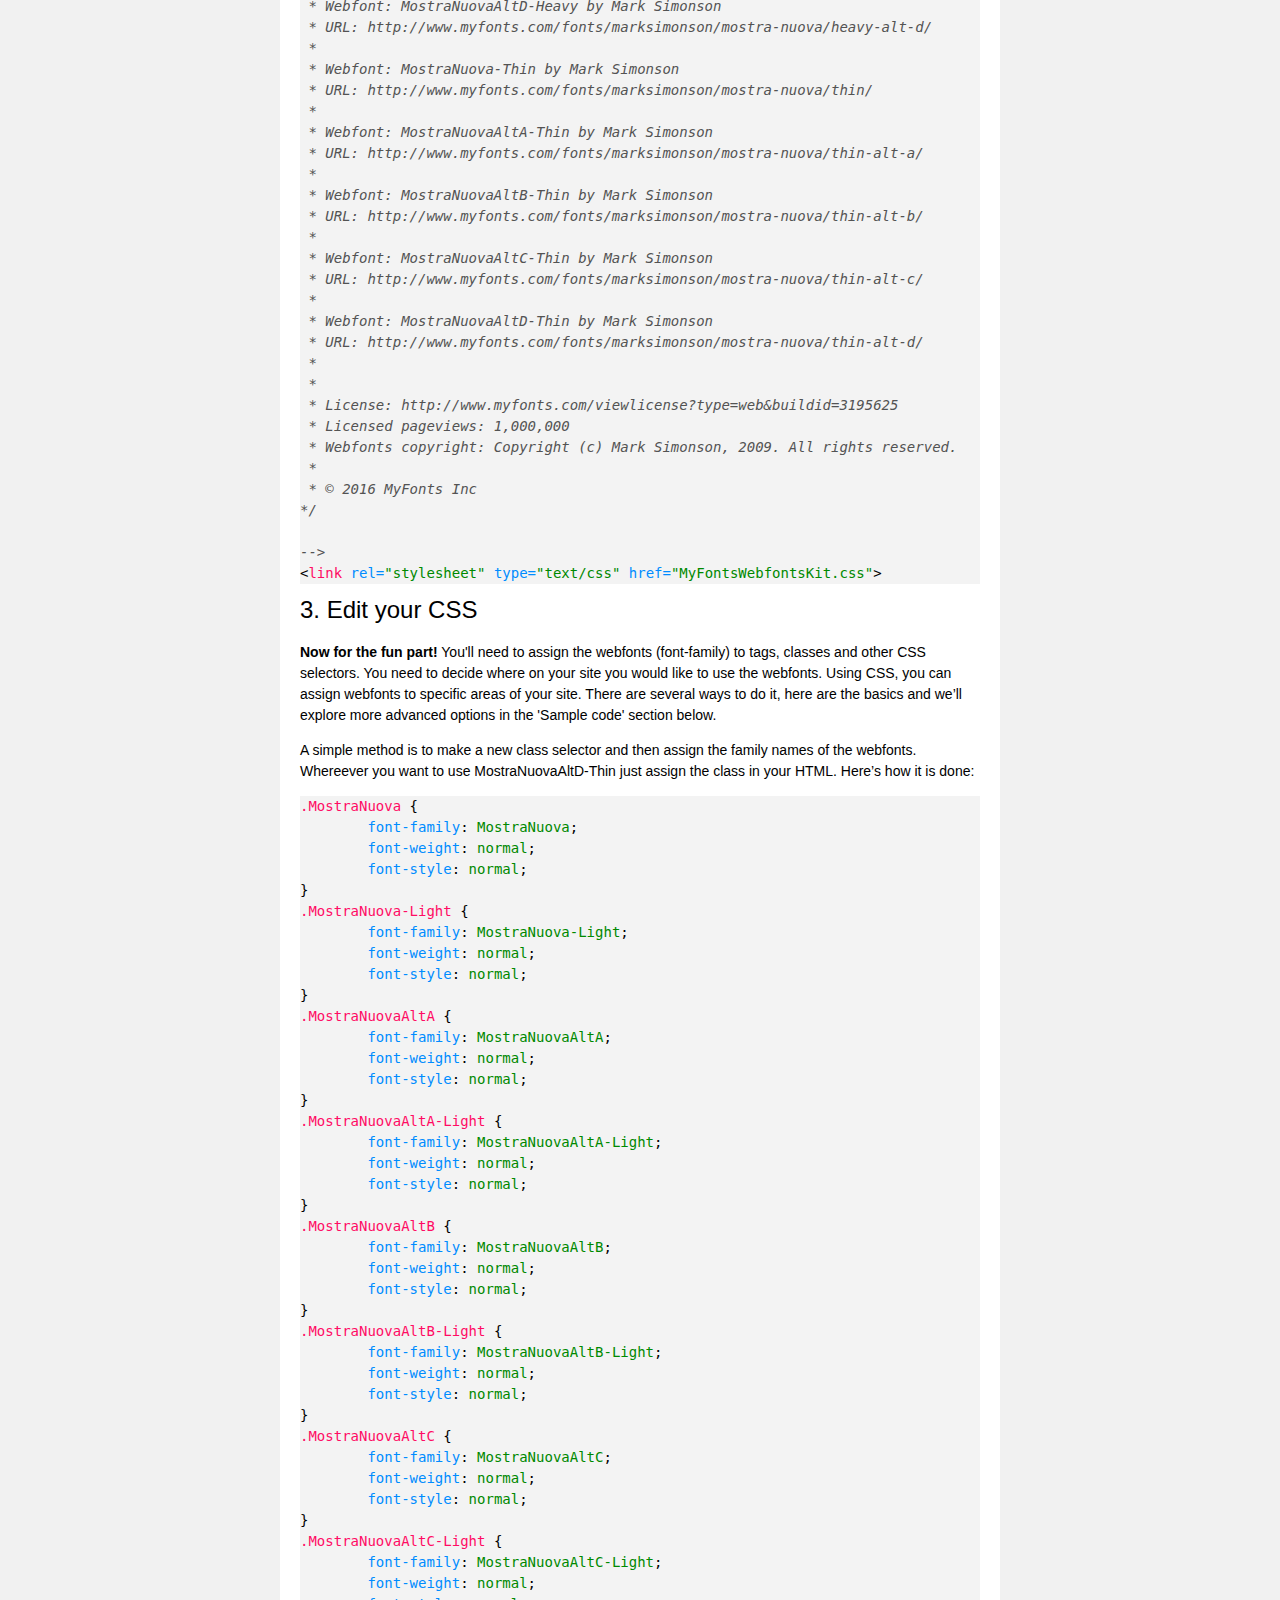
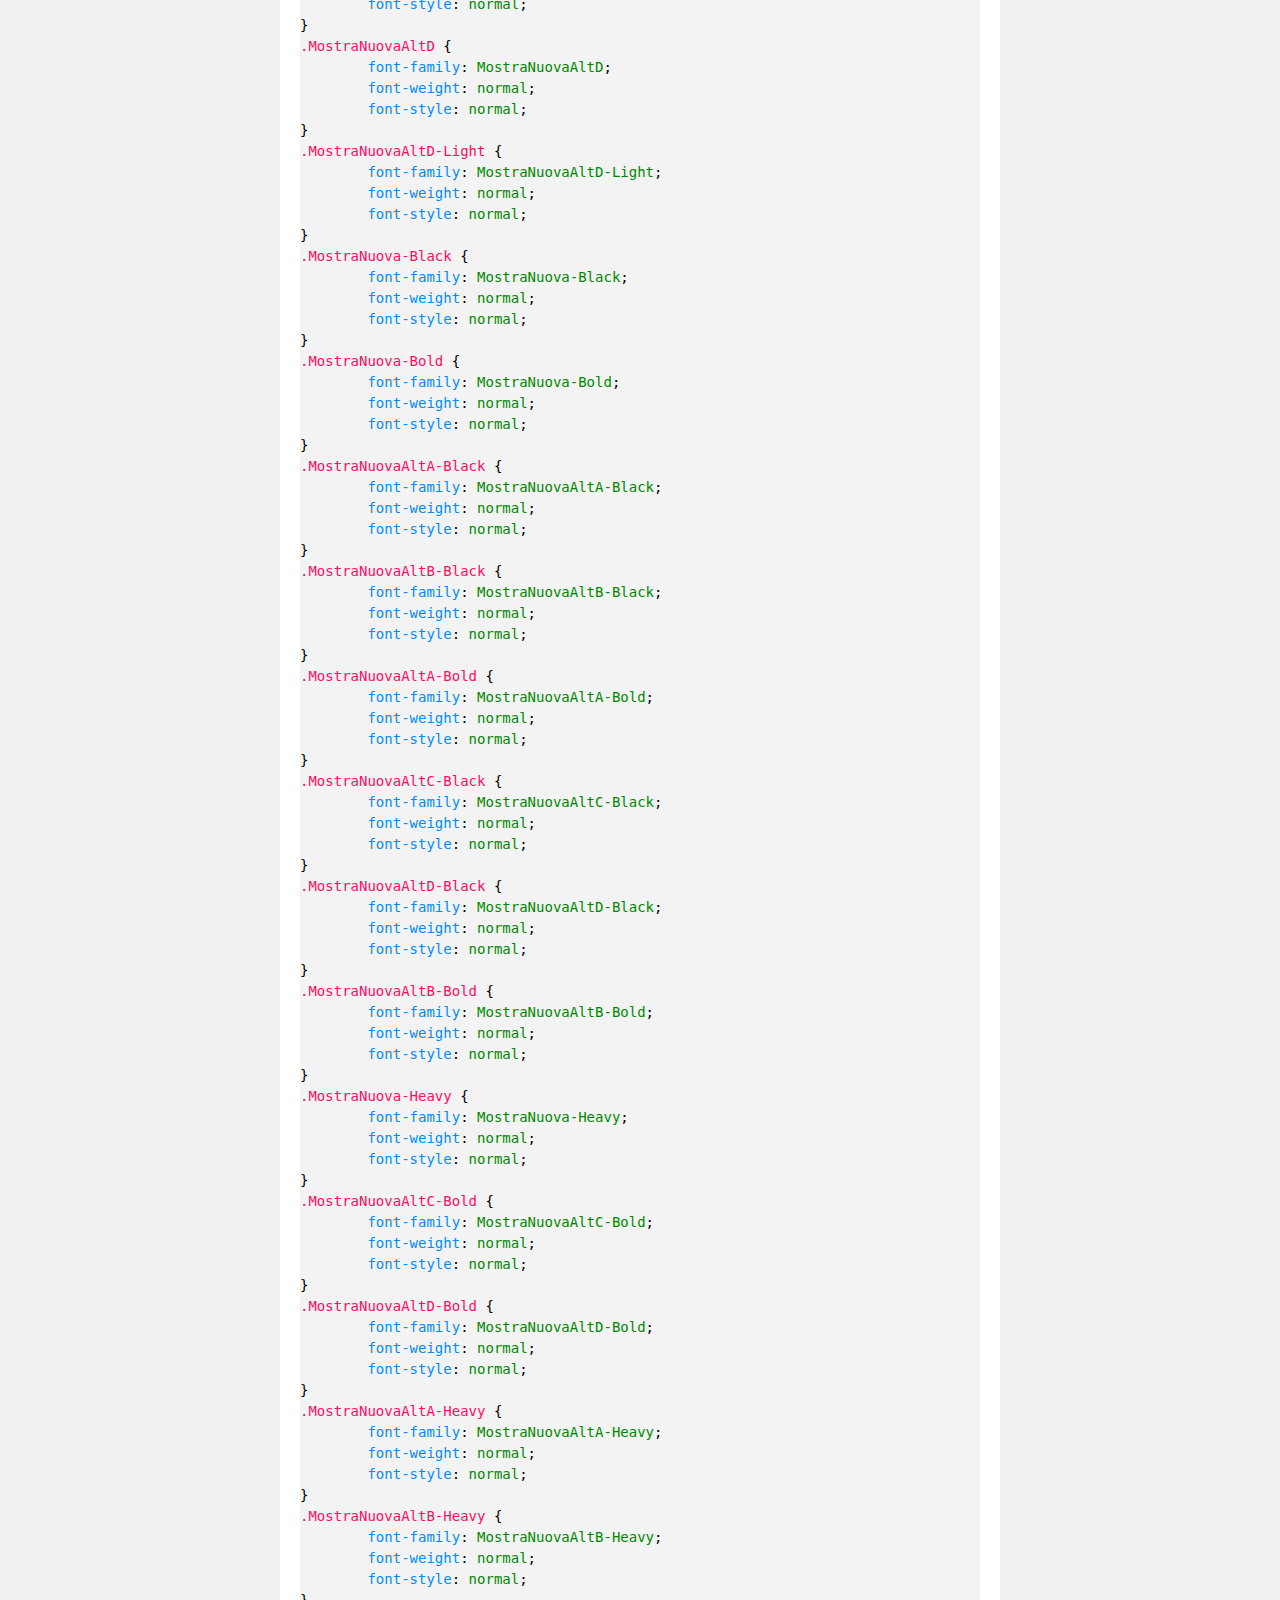
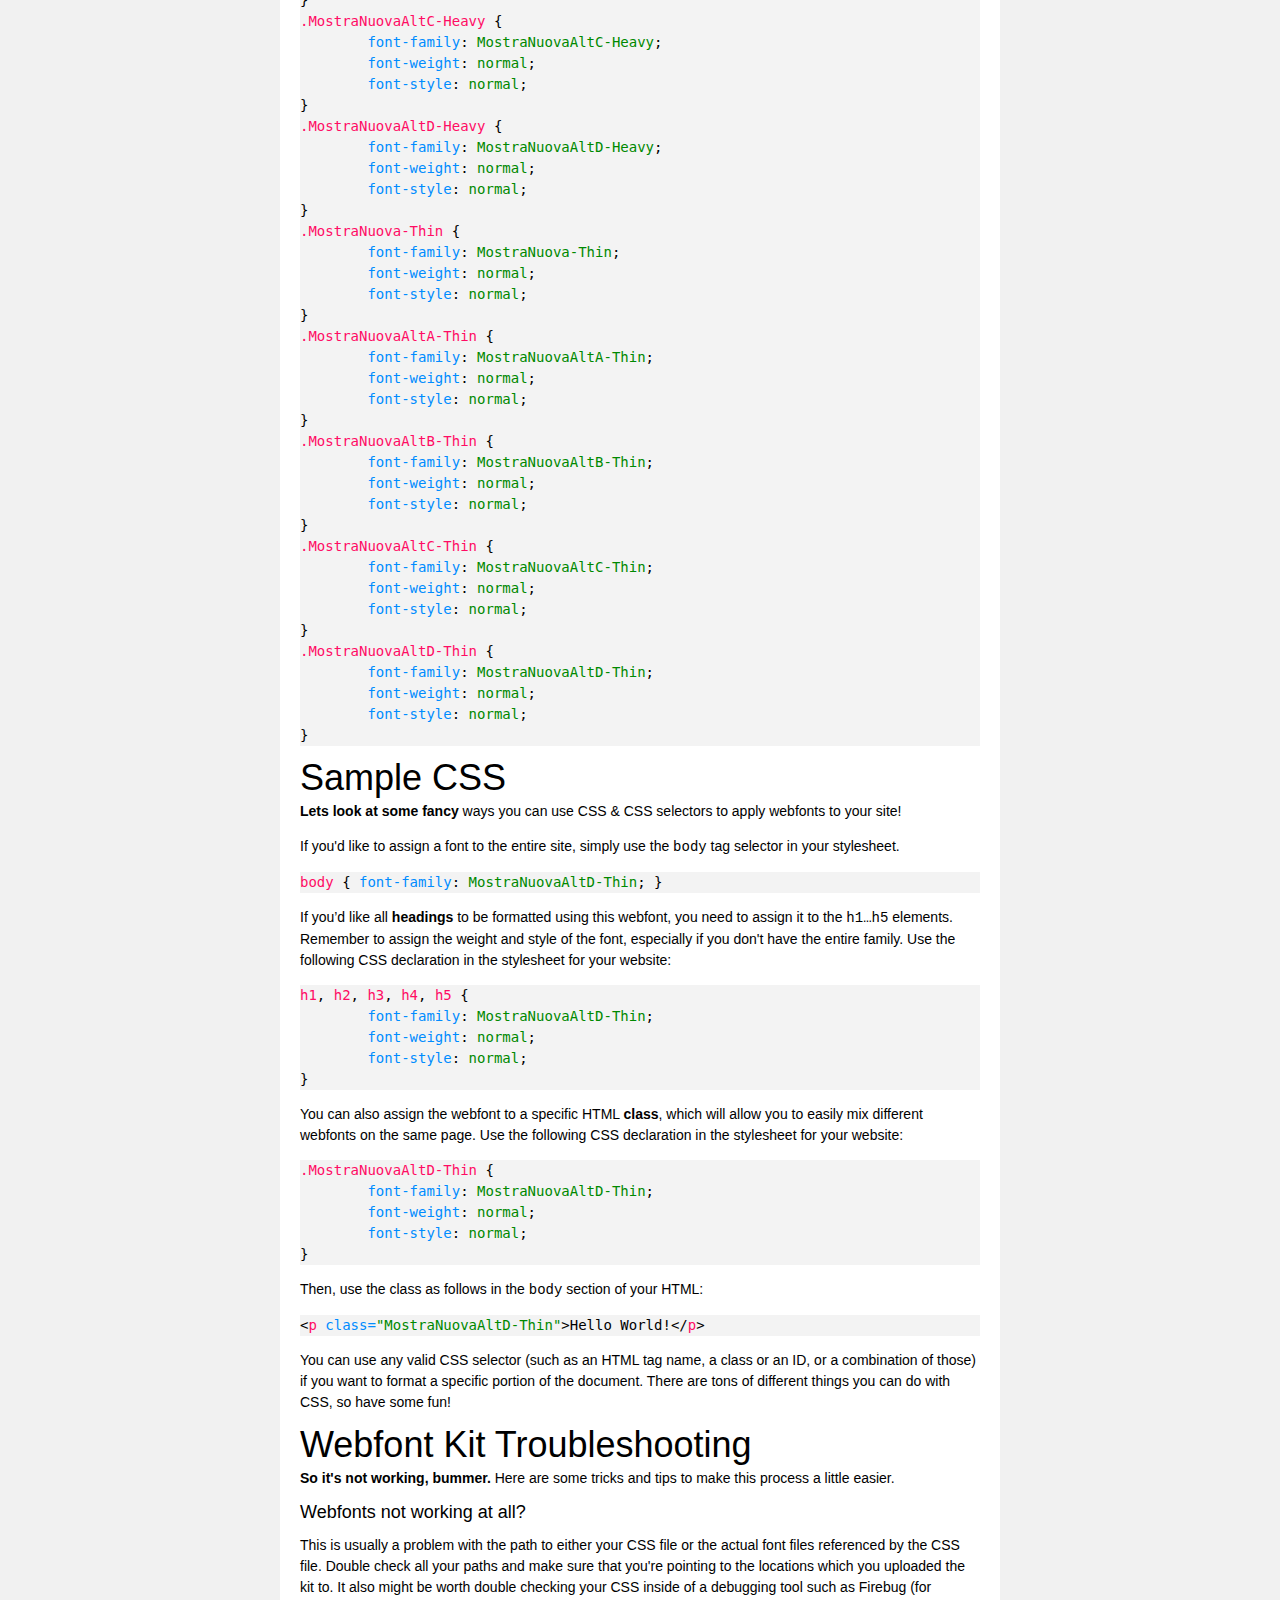
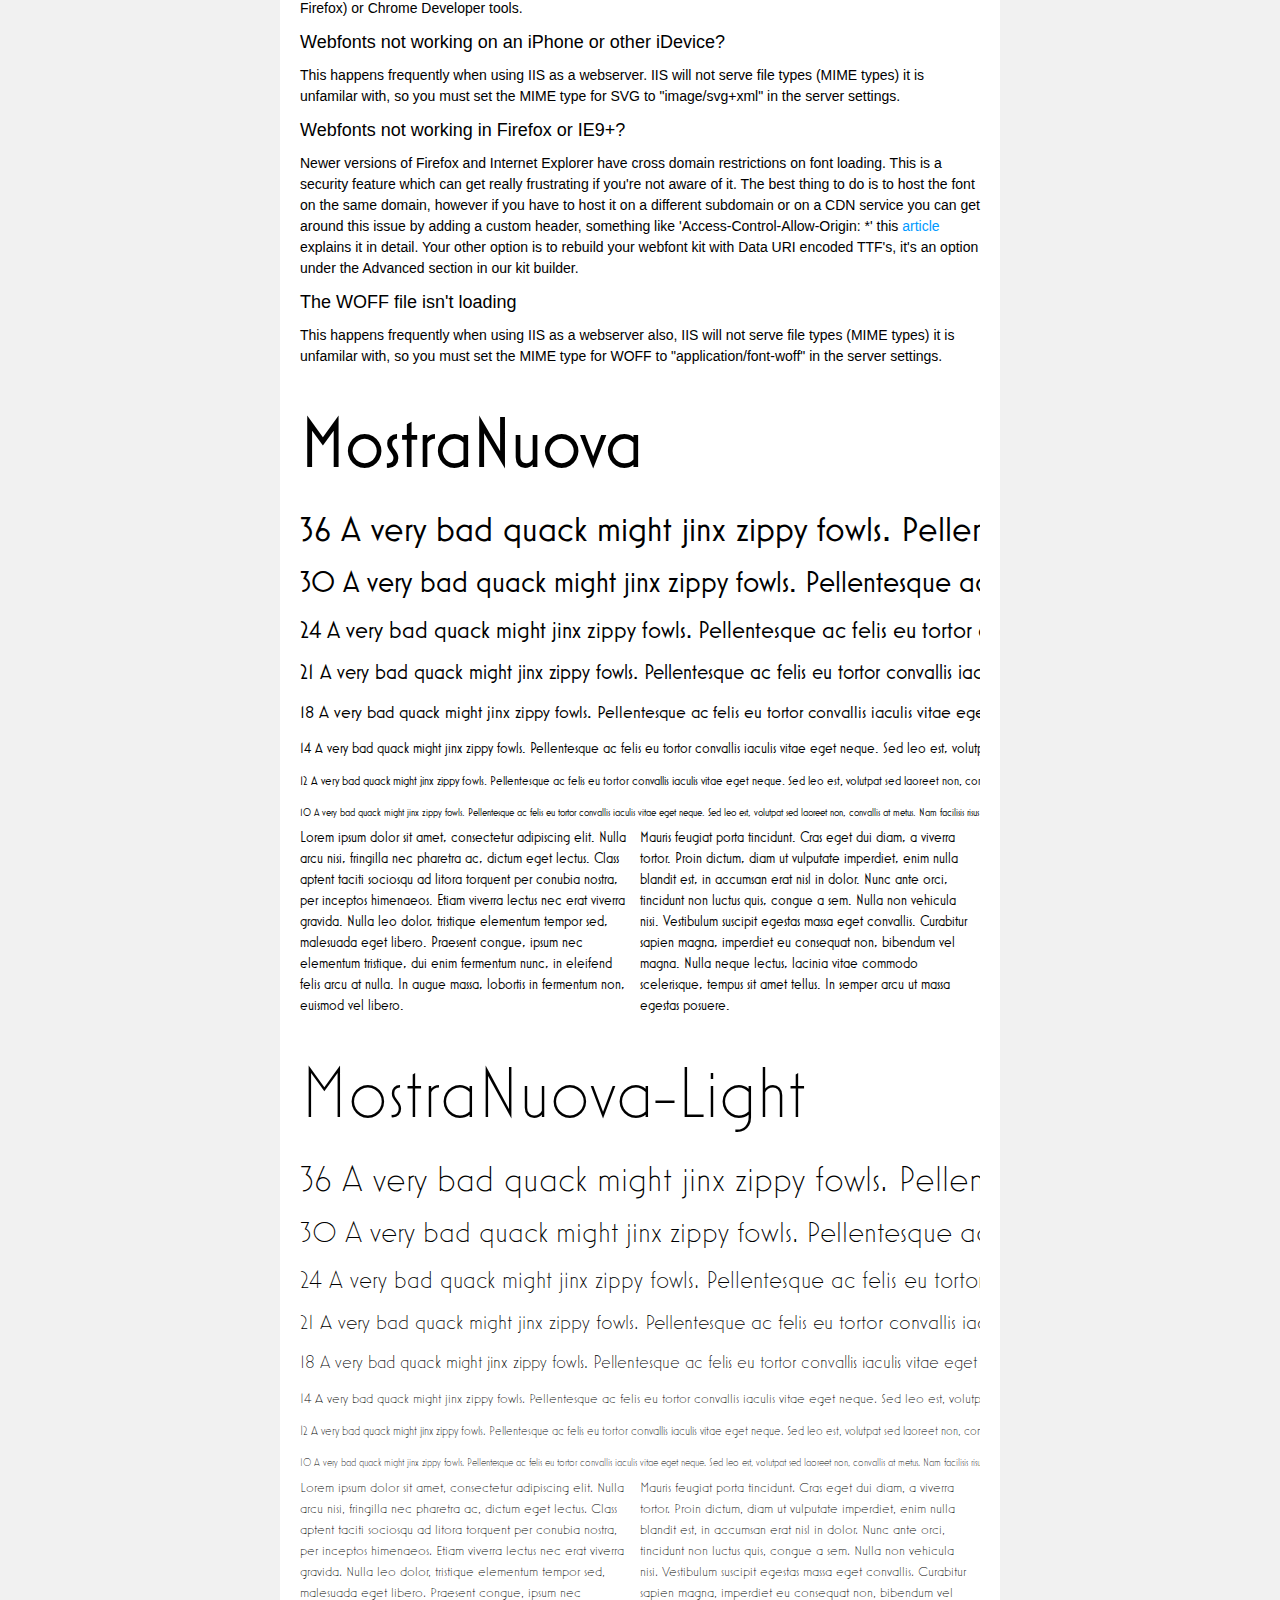
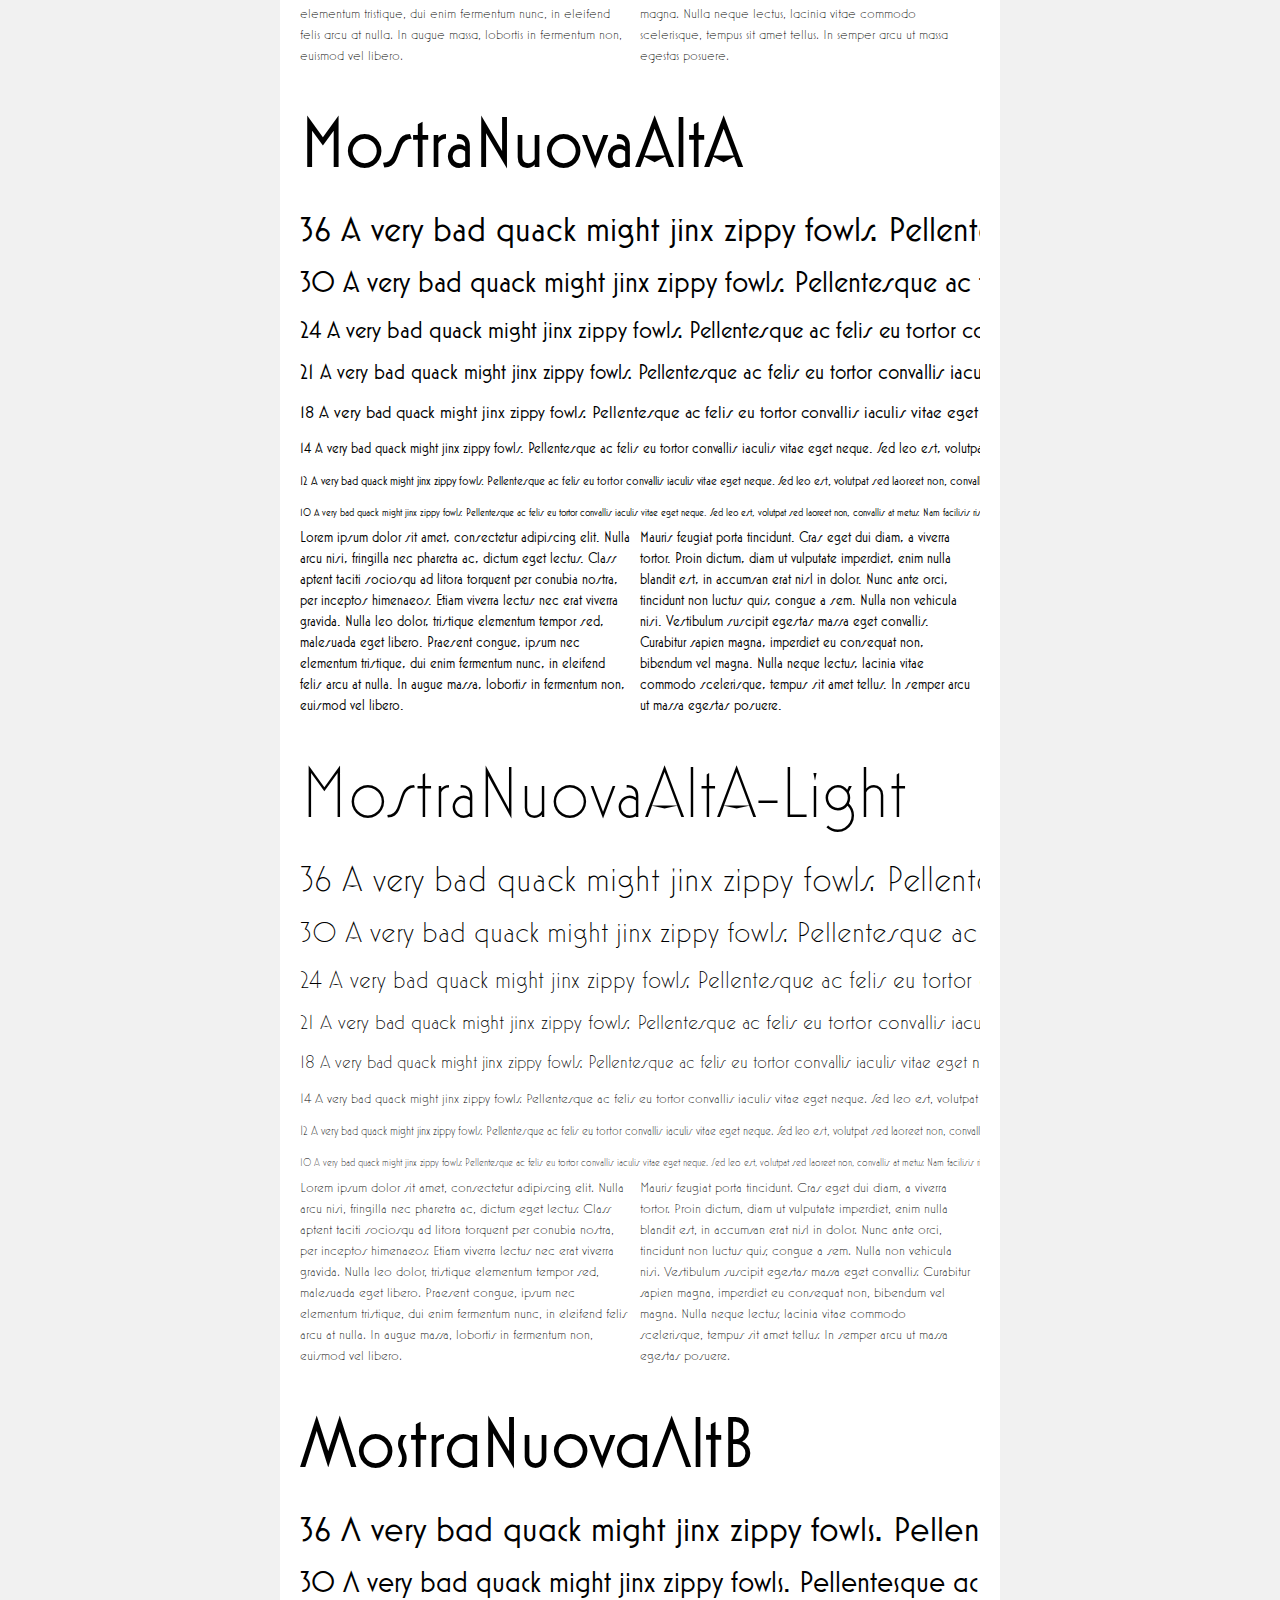
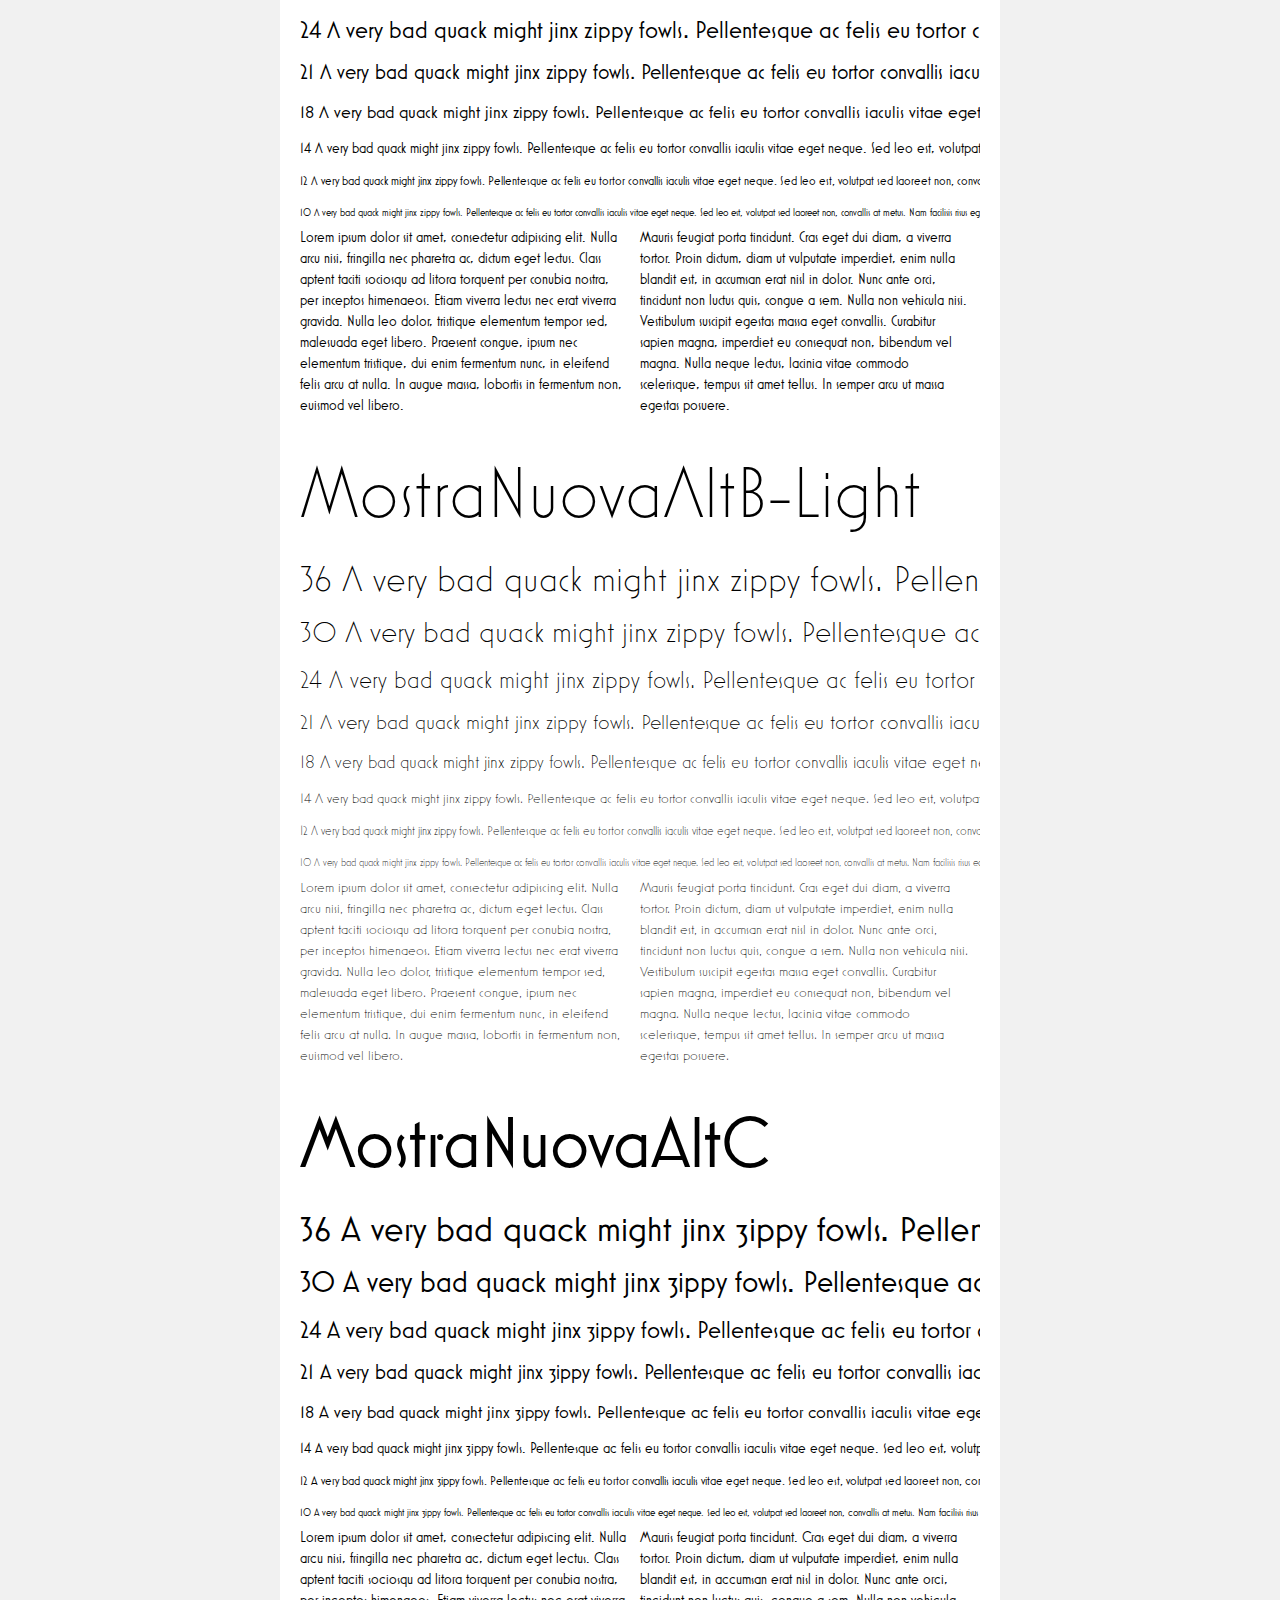
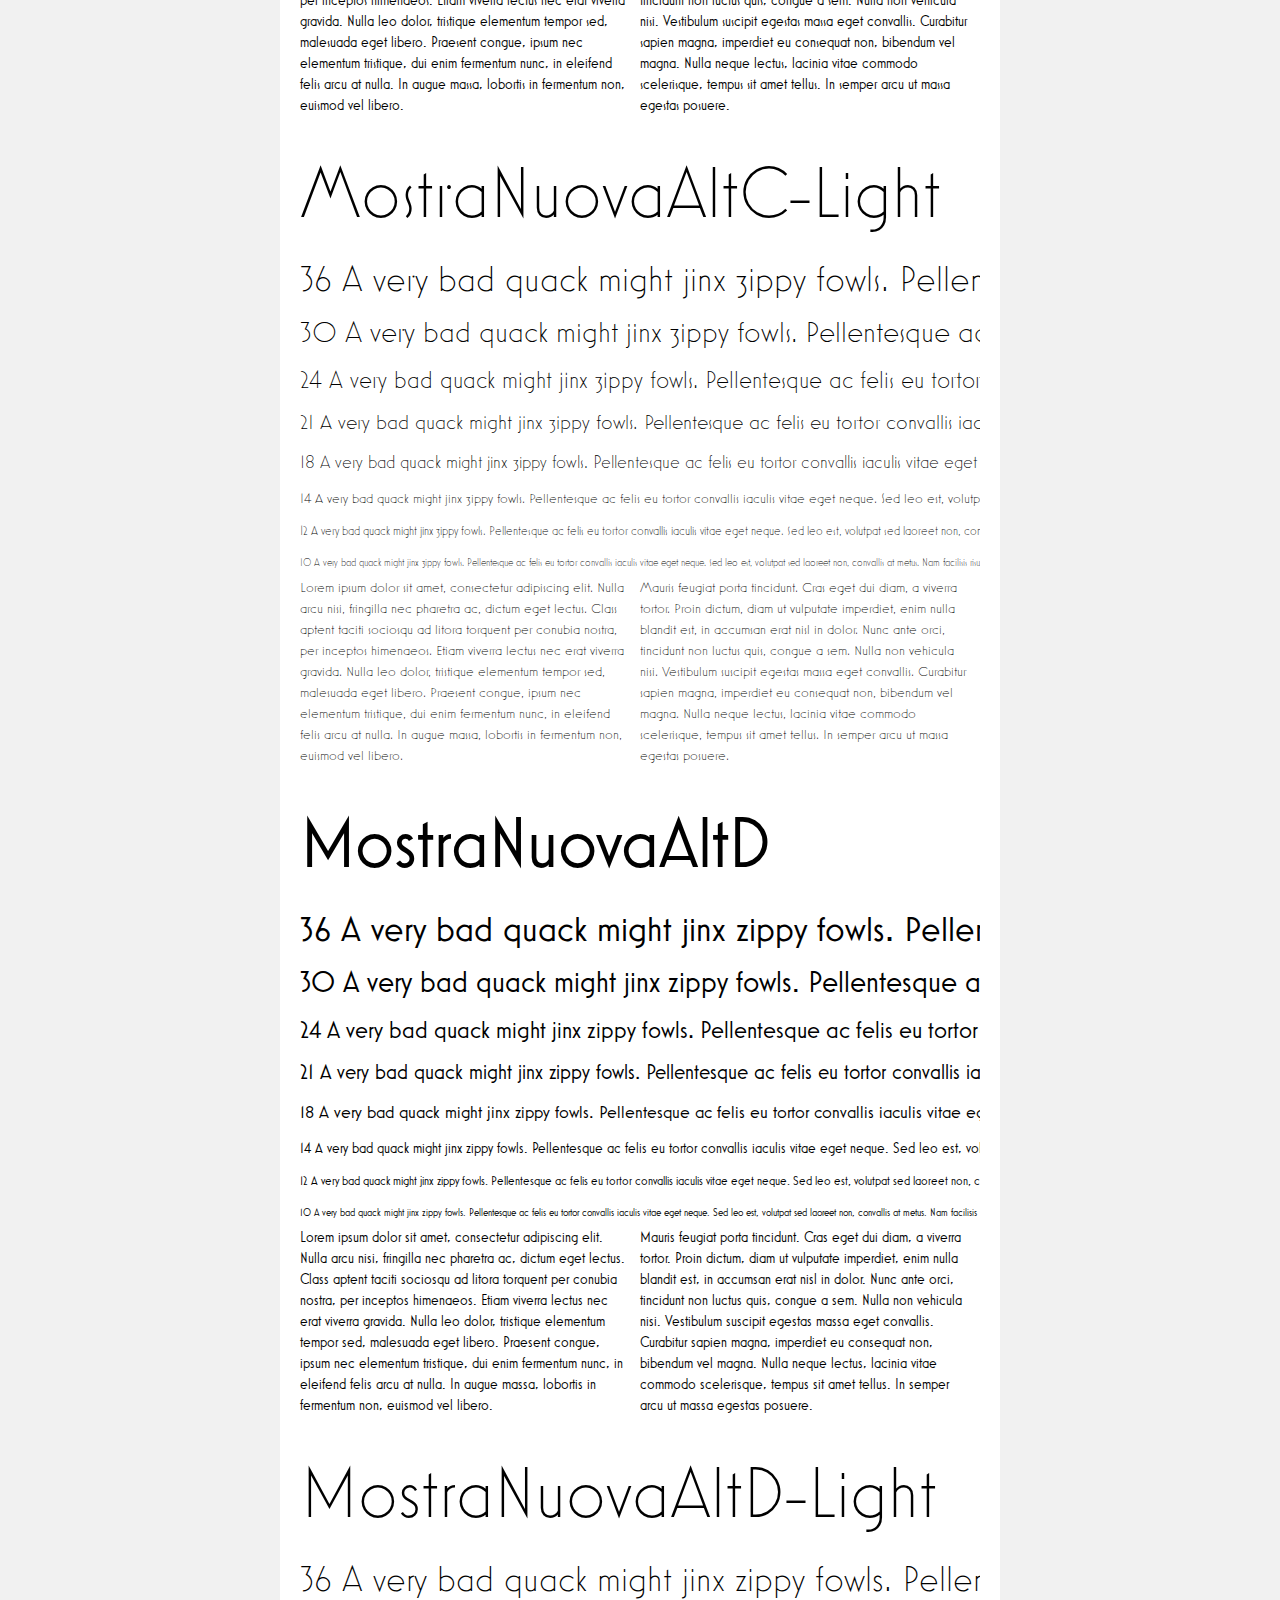
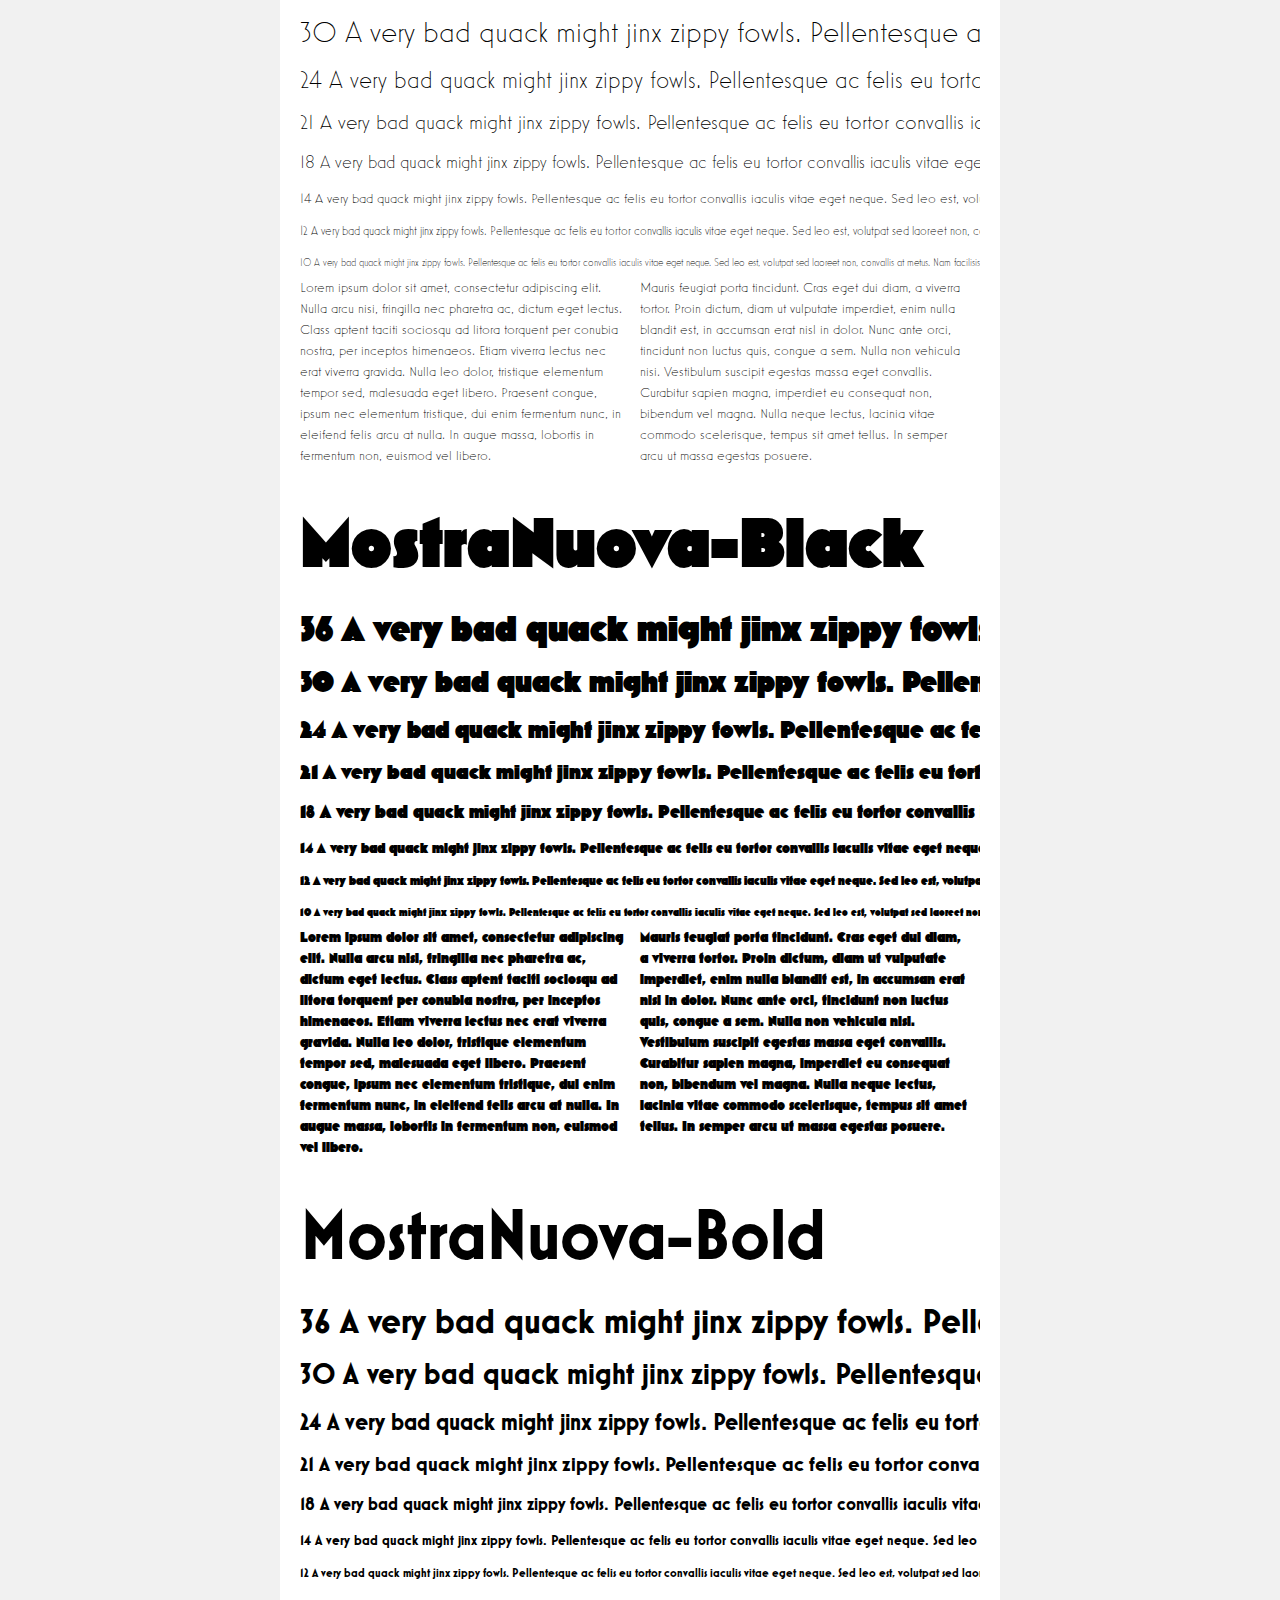
<file: All websites together/Presentation/MyFontsWebfontsKit 3/StartHere.html>
<!DOCTYPE html PUBLIC "-//W3C//DTD XHTML 1.0 Strict//EN"
	"http://www.w3.org/TR/xhtml1/DTD/xhtml1-strict.dtd">

<html xmlns="http://www.w3.org/1999/xhtml" xml:lang="en" lang="en">
<head>
<title>MyFontsWebfontsKit</title>
<meta http-equiv="Content-Type" content="text/html; charset=UTF-8"/>

<!--
/**
 * @license
 * MyFonts Webfont Build ID 3195625, 2016-03-31T18:02:11-0400
 * 
 * The fonts listed in this notice are subject to the End User License
 * Agreement(s) entered into by the website owner. All other parties are 
 * explicitly restricted from using the Licensed Webfonts(s).
 * 
 * You may obtain a valid license at the URLs below.
 * 
 * Webfont: MostraNuova by Mark Simonson
 * URL: http://www.myfonts.com/fonts/marksimonson/mostra-nuova/regular/
 * 
 * Webfont: MostraNuova-Light by Mark Simonson
 * URL: http://www.myfonts.com/fonts/marksimonson/mostra-nuova/light/
 * 
 * Webfont: MostraNuovaAltA by Mark Simonson
 * URL: http://www.myfonts.com/fonts/marksimonson/mostra-nuova/alt-a/
 * 
 * Webfont: MostraNuovaAltA-Light by Mark Simonson
 * URL: http://www.myfonts.com/fonts/marksimonson/mostra-nuova/light-alt-a/
 * 
 * Webfont: MostraNuovaAltB by Mark Simonson
 * URL: http://www.myfonts.com/fonts/marksimonson/mostra-nuova/alt-b/
 * 
 * Webfont: MostraNuovaAltB-Light by Mark Simonson
 * URL: http://www.myfonts.com/fonts/marksimonson/mostra-nuova/light-alt-b/
 * 
 * Webfont: MostraNuovaAltC by Mark Simonson
 * URL: http://www.myfonts.com/fonts/marksimonson/mostra-nuova/alt-c/
 * 
 * Webfont: MostraNuovaAltC-Light by Mark Simonson
 * URL: http://www.myfonts.com/fonts/marksimonson/mostra-nuova/light-alt-c/
 * 
 * Webfont: MostraNuovaAltD by Mark Simonson
 * URL: http://www.myfonts.com/fonts/marksimonson/mostra-nuova/alt-d/
 * 
 * Webfont: MostraNuovaAltD-Light by Mark Simonson
 * URL: http://www.myfonts.com/fonts/marksimonson/mostra-nuova/light-alt-d/
 * 
 * Webfont: MostraNuova-Black by Mark Simonson
 * URL: http://www.myfonts.com/fonts/marksimonson/mostra-nuova/black/
 * 
 * Webfont: MostraNuova-Bold by Mark Simonson
 * URL: http://www.myfonts.com/fonts/marksimonson/mostra-nuova/bold/
 * 
 * Webfont: MostraNuovaAltA-Black by Mark Simonson
 * URL: http://www.myfonts.com/fonts/marksimonson/mostra-nuova/black-alt-a/
 * 
 * Webfont: MostraNuovaAltB-Black by Mark Simonson
 * URL: http://www.myfonts.com/fonts/marksimonson/mostra-nuova/black-alt-b/
 * 
 * Webfont: MostraNuovaAltA-Bold by Mark Simonson
 * URL: http://www.myfonts.com/fonts/marksimonson/mostra-nuova/bold-alt-a/
 * 
 * Webfont: MostraNuovaAltC-Black by Mark Simonson
 * URL: http://www.myfonts.com/fonts/marksimonson/mostra-nuova/black-alt-c/
 * 
 * Webfont: MostraNuovaAltD-Black by Mark Simonson
 * URL: http://www.myfonts.com/fonts/marksimonson/mostra-nuova/black-alt-d/
 * 
 * Webfont: MostraNuovaAltB-Bold by Mark Simonson
 * URL: http://www.myfonts.com/fonts/marksimonson/mostra-nuova/bold-alt-b/
 * 
 * Webfont: MostraNuova-Heavy by Mark Simonson
 * URL: http://www.myfonts.com/fonts/marksimonson/mostra-nuova/heavy/
 * 
 * Webfont: MostraNuovaAltC-Bold by Mark Simonson
 * URL: http://www.myfonts.com/fonts/marksimonson/mostra-nuova/bold-alt-c/
 * 
 * Webfont: MostraNuovaAltD-Bold by Mark Simonson
 * URL: http://www.myfonts.com/fonts/marksimonson/mostra-nuova/bold-alt-d/
 * 
 * Webfont: MostraNuovaAltA-Heavy by Mark Simonson
 * URL: http://www.myfonts.com/fonts/marksimonson/mostra-nuova/heavy-alt-a/
 * 
 * Webfont: MostraNuovaAltB-Heavy by Mark Simonson
 * URL: http://www.myfonts.com/fonts/marksimonson/mostra-nuova/heavy-alt-b/
 * 
 * Webfont: MostraNuovaAltC-Heavy by Mark Simonson
 * URL: http://www.myfonts.com/fonts/marksimonson/mostra-nuova/heavy-alt-c/
 * 
 * Webfont: MostraNuovaAltD-Heavy by Mark Simonson
 * URL: http://www.myfonts.com/fonts/marksimonson/mostra-nuova/heavy-alt-d/
 * 
 * Webfont: MostraNuova-Thin by Mark Simonson
 * URL: http://www.myfonts.com/fonts/marksimonson/mostra-nuova/thin/
 * 
 * Webfont: MostraNuovaAltA-Thin by Mark Simonson
 * URL: http://www.myfonts.com/fonts/marksimonson/mostra-nuova/thin-alt-a/
 * 
 * Webfont: MostraNuovaAltB-Thin by Mark Simonson
 * URL: http://www.myfonts.com/fonts/marksimonson/mostra-nuova/thin-alt-b/
 * 
 * Webfont: MostraNuovaAltC-Thin by Mark Simonson
 * URL: http://www.myfonts.com/fonts/marksimonson/mostra-nuova/thin-alt-c/
 * 
 * Webfont: MostraNuovaAltD-Thin by Mark Simonson
 * URL: http://www.myfonts.com/fonts/marksimonson/mostra-nuova/thin-alt-d/
 * 
 * 
 * License: http://www.myfonts.com/viewlicense?type=web&buildid=3195625
 * Licensed pageviews: 1,000,000
 * Webfonts copyright: Copyright (c) Mark Simonson, 2009. All rights reserved.
 * 
 * © 2016 MyFonts Inc
*/

-->

<!-- 1. load the webfonts -->
<link rel="stylesheet" type="text/css" href="MyFontsWebfontsKit.css"/>

<!-- 2. set up some css styles using the webfonts -->
<style type="text/css">
.MostraNuova { font-family: MostraNuova; }
.MostraNuova-Light { font-family: MostraNuova-Light; }
.MostraNuovaAltA { font-family: MostraNuovaAltA; }
.MostraNuovaAltA-Light { font-family: MostraNuovaAltA-Light; }
.MostraNuovaAltB { font-family: MostraNuovaAltB; }
.MostraNuovaAltB-Light { font-family: MostraNuovaAltB-Light; }
.MostraNuovaAltC { font-family: MostraNuovaAltC; }
.MostraNuovaAltC-Light { font-family: MostraNuovaAltC-Light; }
.MostraNuovaAltD { font-family: MostraNuovaAltD; }
.MostraNuovaAltD-Light { font-family: MostraNuovaAltD-Light; }
.MostraNuova-Black { font-family: MostraNuova-Black; }
.MostraNuova-Bold { font-family: MostraNuova-Bold; }
.MostraNuovaAltA-Black { font-family: MostraNuovaAltA-Black; }
.MostraNuovaAltB-Black { font-family: MostraNuovaAltB-Black; }
.MostraNuovaAltA-Bold { font-family: MostraNuovaAltA-Bold; }
.MostraNuovaAltC-Black { font-family: MostraNuovaAltC-Black; }
.MostraNuovaAltD-Black { font-family: MostraNuovaAltD-Black; }
.MostraNuovaAltB-Bold { font-family: MostraNuovaAltB-Bold; }
.MostraNuova-Heavy { font-family: MostraNuova-Heavy; }
.MostraNuovaAltC-Bold { font-family: MostraNuovaAltC-Bold; }
.MostraNuovaAltD-Bold { font-family: MostraNuovaAltD-Bold; }
.MostraNuovaAltA-Heavy { font-family: MostraNuovaAltA-Heavy; }
.MostraNuovaAltB-Heavy { font-family: MostraNuovaAltB-Heavy; }
.MostraNuovaAltC-Heavy { font-family: MostraNuovaAltC-Heavy; }
.MostraNuovaAltD-Heavy { font-family: MostraNuovaAltD-Heavy; }
.MostraNuova-Thin { font-family: MostraNuova-Thin; }
.MostraNuovaAltA-Thin { font-family: MostraNuovaAltA-Thin; }
.MostraNuovaAltB-Thin { font-family: MostraNuovaAltB-Thin; }
.MostraNuovaAltC-Thin { font-family: MostraNuovaAltC-Thin; }
.MostraNuovaAltD-Thin { font-family: MostraNuovaAltD-Thin; }
</style>


<!-- not relevant to webfonts. just example code highlighting. -->
<script type="text/javascript" src="Start here files/highlight.js"></script>
<script type="text/javascript">
  hljs.initHighlightingOnLoad();
</script>

<!-- also not relavent to webfonts. just layout css for this doc. -->
<link rel="stylesheet" type="text/css" href="Start here files/layout.css">


</head>
<body>
<div id="header"><br/>
  <img src="Start here files/header.png" alt="MyFonts Webfonts" style="padding-bottom: 12px;" width="720" border="0" height="66"/>
</div>
<div id="main_container">
		
<div id="headline">
<h2 class="webfont-article-block">MyFontsWebfontsKit</h2>
<div class="container-article"><p style="font-size:36px;line-height:40px;">
  <span class="MostraNuova" contenteditable="true">MostraNuova </span>
  <span class="MostraNuova-Light" contenteditable="true">MostraNuova-Light </span>
  <span class="MostraNuovaAltA" contenteditable="true">MostraNuovaAltA </span>
  <span class="MostraNuovaAltA-Light" contenteditable="true">MostraNuovaAltA-Light </span>
  <span class="MostraNuovaAltB" contenteditable="true">MostraNuovaAltB </span>
  <span class="MostraNuovaAltB-Light" contenteditable="true">MostraNuovaAltB-Light </span>
  <span class="MostraNuovaAltC" contenteditable="true">MostraNuovaAltC </span>
  <span class="MostraNuovaAltC-Light" contenteditable="true">MostraNuovaAltC-Light </span>
  <span class="MostraNuovaAltD" contenteditable="true">MostraNuovaAltD </span>
  <span class="MostraNuovaAltD-Light" contenteditable="true">MostraNuovaAltD-Light </span>
  <span class="MostraNuova-Black" contenteditable="true">MostraNuova-Black </span>
  <span class="MostraNuova-Bold" contenteditable="true">MostraNuova-Bold </span>
  <span class="MostraNuovaAltA-Black" contenteditable="true">MostraNuovaAltA-Black </span>
  <span class="MostraNuovaAltB-Black" contenteditable="true">MostraNuovaAltB-Black </span>
  <span class="MostraNuovaAltA-Bold" contenteditable="true">MostraNuovaAltA-Bold </span>
  <span class="MostraNuovaAltC-Black" contenteditable="true">MostraNuovaAltC-Black </span>
  <span class="MostraNuovaAltD-Black" contenteditable="true">MostraNuovaAltD-Black </span>
  <span class="MostraNuovaAltB-Bold" contenteditable="true">MostraNuovaAltB-Bold </span>
  <span class="MostraNuova-Heavy" contenteditable="true">MostraNuova-Heavy </span>
  <span class="MostraNuovaAltC-Bold" contenteditable="true">MostraNuovaAltC-Bold </span>
  <span class="MostraNuovaAltD-Bold" contenteditable="true">MostraNuovaAltD-Bold </span>
  <span class="MostraNuovaAltA-Heavy" contenteditable="true">MostraNuovaAltA-Heavy </span>
  <span class="MostraNuovaAltB-Heavy" contenteditable="true">MostraNuovaAltB-Heavy </span>
  <span class="MostraNuovaAltC-Heavy" contenteditable="true">MostraNuovaAltC-Heavy </span>
  <span class="MostraNuovaAltD-Heavy" contenteditable="true">MostraNuovaAltD-Heavy </span>
  <span class="MostraNuova-Thin" contenteditable="true">MostraNuova-Thin </span>
  <span class="MostraNuovaAltA-Thin" contenteditable="true">MostraNuovaAltA-Thin </span>
  <span class="MostraNuovaAltB-Thin" contenteditable="true">MostraNuovaAltB-Thin </span>
  <span class="MostraNuovaAltC-Thin" contenteditable="true">MostraNuovaAltC-Thin </span>
  <span class="MostraNuovaAltD-Thin" contenteditable="true">MostraNuovaAltD-Thin </span>
</div>
</div>
<div id="webfont_instructions">
	<h1>How To:</h1>
	<p>The MyFonts Webfonts Kit is a collection of code and font files which allow all modern browsers to use webfonts in a standardized way.  
	All you need to do is copy and paste some sample code, and make some edits to your CSS.  Three simple steps then you're on your way.</p>
	
	<h2>1. Upload your Kit</h2>

	<p><strong>Upload the contents of the Kit to your server.</strong> This is
	typically done using some type of FTP program — the same way that you upload images and other files
	to your website. Typically it is easiest if you upload all the files and folders to
	the root folder of your site.  You can alternately create a subfolder (or use an existing one) and put
	the Kit there, put them wherever you want.  Be sure to make note of the location you'll need it in step two. </p>

	<p><em>Note: You do not need to upload the <code>StartHere.html</code> file or
	the <code>Start here files</code> folder.</em> </p>

	<h2>2. Edit your site</h2>

	<p><strong>Include a reference to the Kit. </strong> Locate the CSS file in the Kit’s main folder.  You should place a reference to this file in the
	<code>head</code> section of your website’s HTML code. Make
	sure that the reference appears on <strong>all</strong> HTML pages of your site.</p>

	<p>This will link the webfonts from the Kit to your website. 
	If you uploaded the Kit to the root folder of your site, then
	you can just copy and paste the code below into your site's 
	<code>head</code>. If you uploaded the Kit to a
	subfolder, you’ll need to adjust the path to the font files in the CSS file. </p>

	<pre><code class="html">&lt;!--
/**
 * @license
 * MyFonts Webfont Build ID 3195625, 2016-03-31T18:02:11-0400
 * 
 * The fonts listed in this notice are subject to the End User License
 * Agreement(s) entered into by the website owner. All other parties are 
 * explicitly restricted from using the Licensed Webfonts(s).
 * 
 * You may obtain a valid license at the URLs below.
 * 
 * Webfont: MostraNuova by Mark Simonson
 * URL: http://www.myfonts.com/fonts/marksimonson/mostra-nuova/regular/
 * 
 * Webfont: MostraNuova-Light by Mark Simonson
 * URL: http://www.myfonts.com/fonts/marksimonson/mostra-nuova/light/
 * 
 * Webfont: MostraNuovaAltA by Mark Simonson
 * URL: http://www.myfonts.com/fonts/marksimonson/mostra-nuova/alt-a/
 * 
 * Webfont: MostraNuovaAltA-Light by Mark Simonson
 * URL: http://www.myfonts.com/fonts/marksimonson/mostra-nuova/light-alt-a/
 * 
 * Webfont: MostraNuovaAltB by Mark Simonson
 * URL: http://www.myfonts.com/fonts/marksimonson/mostra-nuova/alt-b/
 * 
 * Webfont: MostraNuovaAltB-Light by Mark Simonson
 * URL: http://www.myfonts.com/fonts/marksimonson/mostra-nuova/light-alt-b/
 * 
 * Webfont: MostraNuovaAltC by Mark Simonson
 * URL: http://www.myfonts.com/fonts/marksimonson/mostra-nuova/alt-c/
 * 
 * Webfont: MostraNuovaAltC-Light by Mark Simonson
 * URL: http://www.myfonts.com/fonts/marksimonson/mostra-nuova/light-alt-c/
 * 
 * Webfont: MostraNuovaAltD by Mark Simonson
 * URL: http://www.myfonts.com/fonts/marksimonson/mostra-nuova/alt-d/
 * 
 * Webfont: MostraNuovaAltD-Light by Mark Simonson
 * URL: http://www.myfonts.com/fonts/marksimonson/mostra-nuova/light-alt-d/
 * 
 * Webfont: MostraNuova-Black by Mark Simonson
 * URL: http://www.myfonts.com/fonts/marksimonson/mostra-nuova/black/
 * 
 * Webfont: MostraNuova-Bold by Mark Simonson
 * URL: http://www.myfonts.com/fonts/marksimonson/mostra-nuova/bold/
 * 
 * Webfont: MostraNuovaAltA-Black by Mark Simonson
 * URL: http://www.myfonts.com/fonts/marksimonson/mostra-nuova/black-alt-a/
 * 
 * Webfont: MostraNuovaAltB-Black by Mark Simonson
 * URL: http://www.myfonts.com/fonts/marksimonson/mostra-nuova/black-alt-b/
 * 
 * Webfont: MostraNuovaAltA-Bold by Mark Simonson
 * URL: http://www.myfonts.com/fonts/marksimonson/mostra-nuova/bold-alt-a/
 * 
 * Webfont: MostraNuovaAltC-Black by Mark Simonson
 * URL: http://www.myfonts.com/fonts/marksimonson/mostra-nuova/black-alt-c/
 * 
 * Webfont: MostraNuovaAltD-Black by Mark Simonson
 * URL: http://www.myfonts.com/fonts/marksimonson/mostra-nuova/black-alt-d/
 * 
 * Webfont: MostraNuovaAltB-Bold by Mark Simonson
 * URL: http://www.myfonts.com/fonts/marksimonson/mostra-nuova/bold-alt-b/
 * 
 * Webfont: MostraNuova-Heavy by Mark Simonson
 * URL: http://www.myfonts.com/fonts/marksimonson/mostra-nuova/heavy/
 * 
 * Webfont: MostraNuovaAltC-Bold by Mark Simonson
 * URL: http://www.myfonts.com/fonts/marksimonson/mostra-nuova/bold-alt-c/
 * 
 * Webfont: MostraNuovaAltD-Bold by Mark Simonson
 * URL: http://www.myfonts.com/fonts/marksimonson/mostra-nuova/bold-alt-d/
 * 
 * Webfont: MostraNuovaAltA-Heavy by Mark Simonson
 * URL: http://www.myfonts.com/fonts/marksimonson/mostra-nuova/heavy-alt-a/
 * 
 * Webfont: MostraNuovaAltB-Heavy by Mark Simonson
 * URL: http://www.myfonts.com/fonts/marksimonson/mostra-nuova/heavy-alt-b/
 * 
 * Webfont: MostraNuovaAltC-Heavy by Mark Simonson
 * URL: http://www.myfonts.com/fonts/marksimonson/mostra-nuova/heavy-alt-c/
 * 
 * Webfont: MostraNuovaAltD-Heavy by Mark Simonson
 * URL: http://www.myfonts.com/fonts/marksimonson/mostra-nuova/heavy-alt-d/
 * 
 * Webfont: MostraNuova-Thin by Mark Simonson
 * URL: http://www.myfonts.com/fonts/marksimonson/mostra-nuova/thin/
 * 
 * Webfont: MostraNuovaAltA-Thin by Mark Simonson
 * URL: http://www.myfonts.com/fonts/marksimonson/mostra-nuova/thin-alt-a/
 * 
 * Webfont: MostraNuovaAltB-Thin by Mark Simonson
 * URL: http://www.myfonts.com/fonts/marksimonson/mostra-nuova/thin-alt-b/
 * 
 * Webfont: MostraNuovaAltC-Thin by Mark Simonson
 * URL: http://www.myfonts.com/fonts/marksimonson/mostra-nuova/thin-alt-c/
 * 
 * Webfont: MostraNuovaAltD-Thin by Mark Simonson
 * URL: http://www.myfonts.com/fonts/marksimonson/mostra-nuova/thin-alt-d/
 * 
 * 
 * License: http://www.myfonts.com/viewlicense?type=web&amp;buildid=3195625
 * Licensed pageviews: 1,000,000
 * Webfonts copyright: Copyright (c) Mark Simonson, 2009. All rights reserved.
 * 
 * © 2016 MyFonts Inc
*/

--&gt;
&lt;link rel=&quot;stylesheet&quot; type=&quot;text/css&quot; href=&quot;MyFontsWebfontsKit.css&quot;&gt;
</code></pre>
	
	<h2>3. Edit your CSS</h2>

	<p><strong>Now for the fun part!</strong>
	You'll need to assign the webfonts (font-family) to tags, classes and other CSS selectors.
	You need to decide where on your site you would like to use the webfonts.  
	Using CSS, you can assign webfonts to specific areas of your site.  
	There are several ways to do it, here are the basics and we’ll explore more advanced options in the 'Sample code' section below. </p>

	<p>A simple method is to make a new class selector and
	then assign the family names of the webfonts.  Whereever you want to use MostraNuovaAltD-Thin just assign the class in your HTML. Here’s how it is done: </p>
	
	
	<pre><code class="css">.MostraNuova { 
	font-family: MostraNuova;
	font-weight: normal;
	font-style: normal;
}
.MostraNuova-Light { 
	font-family: MostraNuova-Light;
	font-weight: normal;
	font-style: normal;
}
.MostraNuovaAltA { 
	font-family: MostraNuovaAltA;
	font-weight: normal;
	font-style: normal;
}
.MostraNuovaAltA-Light { 
	font-family: MostraNuovaAltA-Light;
	font-weight: normal;
	font-style: normal;
}
.MostraNuovaAltB { 
	font-family: MostraNuovaAltB;
	font-weight: normal;
	font-style: normal;
}
.MostraNuovaAltB-Light { 
	font-family: MostraNuovaAltB-Light;
	font-weight: normal;
	font-style: normal;
}
.MostraNuovaAltC { 
	font-family: MostraNuovaAltC;
	font-weight: normal;
	font-style: normal;
}
.MostraNuovaAltC-Light { 
	font-family: MostraNuovaAltC-Light;
	font-weight: normal;
	font-style: normal;
}
.MostraNuovaAltD { 
	font-family: MostraNuovaAltD;
	font-weight: normal;
	font-style: normal;
}
.MostraNuovaAltD-Light { 
	font-family: MostraNuovaAltD-Light;
	font-weight: normal;
	font-style: normal;
}
.MostraNuova-Black { 
	font-family: MostraNuova-Black;
	font-weight: normal;
	font-style: normal;
}
.MostraNuova-Bold { 
	font-family: MostraNuova-Bold;
	font-weight: normal;
	font-style: normal;
}
.MostraNuovaAltA-Black { 
	font-family: MostraNuovaAltA-Black;
	font-weight: normal;
	font-style: normal;
}
.MostraNuovaAltB-Black { 
	font-family: MostraNuovaAltB-Black;
	font-weight: normal;
	font-style: normal;
}
.MostraNuovaAltA-Bold { 
	font-family: MostraNuovaAltA-Bold;
	font-weight: normal;
	font-style: normal;
}
.MostraNuovaAltC-Black { 
	font-family: MostraNuovaAltC-Black;
	font-weight: normal;
	font-style: normal;
}
.MostraNuovaAltD-Black { 
	font-family: MostraNuovaAltD-Black;
	font-weight: normal;
	font-style: normal;
}
.MostraNuovaAltB-Bold { 
	font-family: MostraNuovaAltB-Bold;
	font-weight: normal;
	font-style: normal;
}
.MostraNuova-Heavy { 
	font-family: MostraNuova-Heavy;
	font-weight: normal;
	font-style: normal;
}
.MostraNuovaAltC-Bold { 
	font-family: MostraNuovaAltC-Bold;
	font-weight: normal;
	font-style: normal;
}
.MostraNuovaAltD-Bold { 
	font-family: MostraNuovaAltD-Bold;
	font-weight: normal;
	font-style: normal;
}
.MostraNuovaAltA-Heavy { 
	font-family: MostraNuovaAltA-Heavy;
	font-weight: normal;
	font-style: normal;
}
.MostraNuovaAltB-Heavy { 
	font-family: MostraNuovaAltB-Heavy;
	font-weight: normal;
	font-style: normal;
}
.MostraNuovaAltC-Heavy { 
	font-family: MostraNuovaAltC-Heavy;
	font-weight: normal;
	font-style: normal;
}
.MostraNuovaAltD-Heavy { 
	font-family: MostraNuovaAltD-Heavy;
	font-weight: normal;
	font-style: normal;
}
.MostraNuova-Thin { 
	font-family: MostraNuova-Thin;
	font-weight: normal;
	font-style: normal;
}
.MostraNuovaAltA-Thin { 
	font-family: MostraNuovaAltA-Thin;
	font-weight: normal;
	font-style: normal;
}
.MostraNuovaAltB-Thin { 
	font-family: MostraNuovaAltB-Thin;
	font-weight: normal;
	font-style: normal;
}
.MostraNuovaAltC-Thin { 
	font-family: MostraNuovaAltC-Thin;
	font-weight: normal;
	font-style: normal;
}
.MostraNuovaAltD-Thin { 
	font-family: MostraNuovaAltD-Thin;
	font-weight: normal;
	font-style: normal;
}
</code></pre>
</div>
<div id="webfont_code">
	<h1>Sample CSS</h1>
	<p><strong>Lets look at some fancy</strong> ways you can use CSS &amp; CSS selectors to apply webfonts to your site!
	</p>
	
	<p>If you'd like to assign a font to the entire site, simply use the <code>body</code> tag selector in your stylesheet.</p>
	
	 
	<pre><code class="css">body { font-family: MostraNuovaAltD-Thin; }</code></pre>

	<p>If you’d like all <strong>headings</strong> to be formatted using this
	webfont, you need to assign it to the <code>h1…h5</code> elements.  
	Remember to assign the weight and style of the font, especially if you don't have the entire family.
	Use the following CSS declaration in the stylesheet for your website: </p>

 
	<pre><code class="css">h1, h2, h3, h4, h5 { 
	font-family: MostraNuovaAltD-Thin; 
	font-weight: normal; 
	font-style: normal; 
}</code></pre>

	<p>You can also assign the webfont to a specific HTML <strong>class</strong>, which will allow
	you to easily mix different webfonts on the same page. Use the following CSS
	declaration in the stylesheet for your website: </p>

	
	<pre><code class="css">.MostraNuovaAltD-Thin { 
	font-family: MostraNuovaAltD-Thin;
	font-weight: normal;
	font-style: normal;
}
</code></pre>

	<p>Then, use the class as follows in the <code>body</code> section of your HTML: </p>

		<pre><code class="html">&lt;p class=&quot;MostraNuovaAltD-Thin&quot;&gt;Hello World!&lt;/p&gt;</code></pre>

	<p>You can use any valid CSS selector (such as an HTML tag name, a class or an
	ID, or a combination of those) if you want to format a specific portion of the
	document.  There are tons of different things you can do with CSS, so have some fun!</p>
	
</div>

<div id="webfont_troubleshooting">
	
	<h1>Webfont Kit Troubleshooting</h1>
	
	<p><strong>So it's not working, bummer.</strong>  Here are some tricks and tips to make this process a little easier.</p>
	
	<h3>Webfonts not working at all?</h3><p>
	This is usually a problem with the path to either your CSS file or the actual font files referenced by the CSS file.  Double check all your paths and make sure that you're pointing to the locations which you uploaded the kit to.
	It also might be worth double checking your CSS inside of a debugging tool such as Firebug (for Firefox) or Chrome Developer tools.
	</p>

	<h3>Webfonts not working on an iPhone or other iDevice?</h3><p>
	This happens frequently when using IIS as a webserver. IIS will not serve file types (MIME types) it is unfamilar with, so
	you must set the MIME type for SVG to "image/svg+xml" in the server settings.</p>

	<h3>Webfonts not working in Firefox or IE9+?</h3><p>
	Newer versions of Firefox and Internet Explorer have cross domain restrictions on font loading.
	This is a security feature which can get really frustrating if you're not aware of it.  The best thing to do is to host the font on the same domain,
	however if you have to host it on a different subdomain or on a CDN service you can get around this issue by adding a custom header, something like 'Access-Control-Allow-Origin: *'
	this <a href='http://www.red-team-design.com/firefox-doesnt-allow-cross-domain-fonts-by-default/'>article</a> explains it in detail.
	Your other option is to rebuild your webfont kit with Data URI encoded TTF's, it's an option under the Advanced section in our kit builder.</p>
	
	<h3>The WOFF file isn't loading</h3><p>
	This happens frequently when using IIS as a webserver also, IIS will not serve file types (MIME types) it is unfamilar with, so
	you must set the MIME type for WOFF to "application/font-woff" in the server settings.</p>
	</div>

<div id="webfont_specimen">
	<div class="clearer">&nbsp;</div>
	
		  <div class="clearer">&nbsp;</div>
  <div class="webfont-sample-block">
    <p class="MostraNuova webfont-sample" style="font-size:72px;">MostraNuova</p>
  </div>
  <div class="webfont-sample-block nowrap">
    <p class="MostraNuova webfont-sample" style="font-size:36px;"><span>36 </span>A very bad quack might jinx zippy fowls. Pellentesque ac felis eu tortor convallis iaculis vitae eget neque. Sed leo est, volutpat sed laoreet non, convallis at metus. Nam facilisis risus eget orci posuere sodales. Aliquam eleifend quam vel ipsum euismod aliquam. Lorem ipsum dolor sit amet, consectetur adipiscing elit. Cras ut ultrices tellus. Aliquam quis metus diam, id commodo mi. Aenean ac urna mi, sit amet gravida lacus. Aliquam urna nunc, pulvinar vel egestas ac, tincidunt non dui. Maecenas in orci sit amet lacus mollis viverra eu vitae arcu. Vestibulum eros quam, viverra et fermentum ac, ultrices sit amet risus. Nulla tristique magna vel urna tempus cursus. </p>
    <p class="MostraNuova webfont-sample" style="font-size:30px;"><span>30 </span>A very bad quack might jinx zippy fowls. Pellentesque ac felis eu tortor convallis iaculis vitae eget neque. Sed leo est, volutpat sed laoreet non, convallis at metus. Nam facilisis risus eget orci posuere sodales. Aliquam eleifend quam vel ipsum euismod aliquam. Lorem ipsum dolor sit amet, consectetur adipiscing elit. Cras ut ultrices tellus. Aliquam quis metus diam, id commodo mi. Aenean ac urna mi, sit amet gravida lacus. Aliquam urna nunc, pulvinar vel egestas ac, tincidunt non dui. Maecenas in orci sit amet lacus mollis viverra eu vitae arcu. Vestibulum eros quam, viverra et fermentum ac, ultrices sit amet risus. Nulla tristique magna vel urna tempus cursus. </p>
    <p class="MostraNuova webfont-sample" style="font-size:24px;"><span>24 </span>A very bad quack might jinx zippy fowls. Pellentesque ac felis eu tortor convallis iaculis vitae eget neque. Sed leo est, volutpat sed laoreet non, convallis at metus. Nam facilisis risus eget orci posuere sodales. Aliquam eleifend quam vel ipsum euismod aliquam. Lorem ipsum dolor sit amet, consectetur adipiscing elit. Cras ut ultrices tellus. Aliquam quis metus diam, id commodo mi. Aenean ac urna mi, sit amet gravida lacus. Aliquam urna nunc, pulvinar vel egestas ac, tincidunt non dui. Maecenas in orci sit amet lacus mollis viverra eu vitae arcu. Vestibulum eros quam, viverra et fermentum ac, ultrices sit amet risus. Nulla tristique magna vel urna tempus cursus. </p>
    <p class="MostraNuova webfont-sample" style="font-size:21px;"><span>21 </span>A very bad quack might jinx zippy fowls. Pellentesque ac felis eu tortor convallis iaculis vitae eget neque. Sed leo est, volutpat sed laoreet non, convallis at metus. Nam facilisis risus eget orci posuere sodales. Aliquam eleifend quam vel ipsum euismod aliquam. Lorem ipsum dolor sit amet, consectetur adipiscing elit. Cras ut ultrices tellus. Aliquam quis metus diam, id commodo mi. Aenean ac urna mi, sit amet gravida lacus. Aliquam urna nunc, pulvinar vel egestas ac, tincidunt non dui. Maecenas in orci sit amet lacus mollis viverra eu vitae arcu. Vestibulum eros quam, viverra et fermentum ac, ultrices sit amet risus. Nulla tristique magna vel urna tempus cursus. </p>
    <p class="MostraNuova webfont-sample" style="font-size:18px;"><span>18 </span>A very bad quack might jinx zippy fowls. Pellentesque ac felis eu tortor convallis iaculis vitae eget neque. Sed leo est, volutpat sed laoreet non, convallis at metus. Nam facilisis risus eget orci posuere sodales. Aliquam eleifend quam vel ipsum euismod aliquam. Lorem ipsum dolor sit amet, consectetur adipiscing elit. Cras ut ultrices tellus. Aliquam quis metus diam, id commodo mi. Aenean ac urna mi, sit amet gravida lacus. Aliquam urna nunc, pulvinar vel egestas ac, tincidunt non dui. Maecenas in orci sit amet lacus mollis viverra eu vitae arcu. Vestibulum eros quam, viverra et fermentum ac, ultrices sit amet risus. Nulla tristique magna vel urna tempus cursus. </p>
    <p class="MostraNuova webfont-sample" style="font-size:14px;"><span>14 </span>A very bad quack might jinx zippy fowls. Pellentesque ac felis eu tortor convallis iaculis vitae eget neque. Sed leo est, volutpat sed laoreet non, convallis at metus. Nam facilisis risus eget orci posuere sodales. Aliquam eleifend quam vel ipsum euismod aliquam. Lorem ipsum dolor sit amet, consectetur adipiscing elit. Cras ut ultrices tellus. Aliquam quis metus diam, id commodo mi. Aenean ac urna mi, sit amet gravida lacus. Aliquam urna nunc, pulvinar vel egestas ac, tincidunt non dui. Maecenas in orci sit amet lacus mollis viverra eu vitae arcu. Vestibulum eros quam, viverra et fermentum ac, ultrices sit amet risus. Nulla tristique magna vel urna tempus cursus. </p>
    <p class="MostraNuova webfont-sample" style="font-size:12px;"><span>12 </span>A very bad quack might jinx zippy fowls. Pellentesque ac felis eu tortor convallis iaculis vitae eget neque. Sed leo est, volutpat sed laoreet non, convallis at metus. Nam facilisis risus eget orci posuere sodales. Aliquam eleifend quam vel ipsum euismod aliquam. Lorem ipsum dolor sit amet, consectetur adipiscing elit. Cras ut ultrices tellus. Aliquam quis metus diam, id commodo mi. Aenean ac urna mi, sit amet gravida lacus. Aliquam urna nunc, pulvinar vel egestas ac, tincidunt non dui. Maecenas in orci sit amet lacus mollis viverra eu vitae arcu. Vestibulum eros quam, viverra et fermentum ac, ultrices sit amet risus. Nulla tristique magna vel urna tempus cursus. </p>
    <p class="MostraNuova webfont-sample" style="font-size:10px;"><span>10 </span>A very bad quack might jinx zippy fowls. Pellentesque ac felis eu tortor convallis iaculis vitae eget neque. Sed leo est, volutpat sed laoreet non, convallis at metus. Nam facilisis risus eget orci posuere sodales. Aliquam eleifend quam vel ipsum euismod aliquam. Lorem ipsum dolor sit amet, consectetur adipiscing elit. Cras ut ultrices tellus. Aliquam quis metus diam, id commodo mi. Aenean ac urna mi, sit amet gravida lacus. Aliquam urna nunc, pulvinar vel egestas ac, tincidunt non dui. Maecenas in orci sit amet lacus mollis viverra eu vitae arcu. Vestibulum eros quam, viverra et fermentum ac, ultrices sit amet risus. Nulla tristique magna vel urna tempus cursus. </p>
  </div>
  <div class="webfont-twocolumns">
    <p class="MostraNuova">Lorem ipsum dolor sit amet, consectetur adipiscing elit. Nulla arcu nisi, fringilla nec pharetra ac, dictum eget lectus. Class aptent taciti sociosqu ad litora torquent per conubia nostra, per inceptos himenaeos. Etiam viverra lectus nec erat viverra gravida. Nulla leo dolor, tristique elementum tempor sed, malesuada eget libero. Praesent congue, ipsum nec elementum tristique, dui enim fermentum nunc, in eleifend felis arcu at nulla. In augue massa, lobortis in fermentum non, euismod vel libero. </p>
  </div>
  <div class="webfont-twocolumns last">
    <p class="MostraNuova">Mauris feugiat porta tincidunt. Cras eget dui diam, a viverra tortor. Proin dictum, diam ut vulputate imperdiet, enim nulla blandit est, in accumsan erat nisl in dolor. Nunc ante orci, tincidunt non luctus quis, congue a sem. Nulla non vehicula nisi. Vestibulum suscipit egestas massa eget convallis. Curabitur sapien magna, imperdiet eu consequat non, bibendum vel magna. Nulla neque lectus, lacinia vitae commodo scelerisque, tempus sit amet tellus. In semper arcu ut massa egestas posuere. </p>
  </div>
  <div class="clearer">&nbsp;</div>
    	  <div class="clearer">&nbsp;</div>
  <div class="webfont-sample-block">
    <p class="MostraNuova-Light webfont-sample" style="font-size:72px;">MostraNuova-Light</p>
  </div>
  <div class="webfont-sample-block nowrap">
    <p class="MostraNuova-Light webfont-sample" style="font-size:36px;"><span>36 </span>A very bad quack might jinx zippy fowls. Pellentesque ac felis eu tortor convallis iaculis vitae eget neque. Sed leo est, volutpat sed laoreet non, convallis at metus. Nam facilisis risus eget orci posuere sodales. Aliquam eleifend quam vel ipsum euismod aliquam. Lorem ipsum dolor sit amet, consectetur adipiscing elit. Cras ut ultrices tellus. Aliquam quis metus diam, id commodo mi. Aenean ac urna mi, sit amet gravida lacus. Aliquam urna nunc, pulvinar vel egestas ac, tincidunt non dui. Maecenas in orci sit amet lacus mollis viverra eu vitae arcu. Vestibulum eros quam, viverra et fermentum ac, ultrices sit amet risus. Nulla tristique magna vel urna tempus cursus. </p>
    <p class="MostraNuova-Light webfont-sample" style="font-size:30px;"><span>30 </span>A very bad quack might jinx zippy fowls. Pellentesque ac felis eu tortor convallis iaculis vitae eget neque. Sed leo est, volutpat sed laoreet non, convallis at metus. Nam facilisis risus eget orci posuere sodales. Aliquam eleifend quam vel ipsum euismod aliquam. Lorem ipsum dolor sit amet, consectetur adipiscing elit. Cras ut ultrices tellus. Aliquam quis metus diam, id commodo mi. Aenean ac urna mi, sit amet gravida lacus. Aliquam urna nunc, pulvinar vel egestas ac, tincidunt non dui. Maecenas in orci sit amet lacus mollis viverra eu vitae arcu. Vestibulum eros quam, viverra et fermentum ac, ultrices sit amet risus. Nulla tristique magna vel urna tempus cursus. </p>
    <p class="MostraNuova-Light webfont-sample" style="font-size:24px;"><span>24 </span>A very bad quack might jinx zippy fowls. Pellentesque ac felis eu tortor convallis iaculis vitae eget neque. Sed leo est, volutpat sed laoreet non, convallis at metus. Nam facilisis risus eget orci posuere sodales. Aliquam eleifend quam vel ipsum euismod aliquam. Lorem ipsum dolor sit amet, consectetur adipiscing elit. Cras ut ultrices tellus. Aliquam quis metus diam, id commodo mi. Aenean ac urna mi, sit amet gravida lacus. Aliquam urna nunc, pulvinar vel egestas ac, tincidunt non dui. Maecenas in orci sit amet lacus mollis viverra eu vitae arcu. Vestibulum eros quam, viverra et fermentum ac, ultrices sit amet risus. Nulla tristique magna vel urna tempus cursus. </p>
    <p class="MostraNuova-Light webfont-sample" style="font-size:21px;"><span>21 </span>A very bad quack might jinx zippy fowls. Pellentesque ac felis eu tortor convallis iaculis vitae eget neque. Sed leo est, volutpat sed laoreet non, convallis at metus. Nam facilisis risus eget orci posuere sodales. Aliquam eleifend quam vel ipsum euismod aliquam. Lorem ipsum dolor sit amet, consectetur adipiscing elit. Cras ut ultrices tellus. Aliquam quis metus diam, id commodo mi. Aenean ac urna mi, sit amet gravida lacus. Aliquam urna nunc, pulvinar vel egestas ac, tincidunt non dui. Maecenas in orci sit amet lacus mollis viverra eu vitae arcu. Vestibulum eros quam, viverra et fermentum ac, ultrices sit amet risus. Nulla tristique magna vel urna tempus cursus. </p>
    <p class="MostraNuova-Light webfont-sample" style="font-size:18px;"><span>18 </span>A very bad quack might jinx zippy fowls. Pellentesque ac felis eu tortor convallis iaculis vitae eget neque. Sed leo est, volutpat sed laoreet non, convallis at metus. Nam facilisis risus eget orci posuere sodales. Aliquam eleifend quam vel ipsum euismod aliquam. Lorem ipsum dolor sit amet, consectetur adipiscing elit. Cras ut ultrices tellus. Aliquam quis metus diam, id commodo mi. Aenean ac urna mi, sit amet gravida lacus. Aliquam urna nunc, pulvinar vel egestas ac, tincidunt non dui. Maecenas in orci sit amet lacus mollis viverra eu vitae arcu. Vestibulum eros quam, viverra et fermentum ac, ultrices sit amet risus. Nulla tristique magna vel urna tempus cursus. </p>
    <p class="MostraNuova-Light webfont-sample" style="font-size:14px;"><span>14 </span>A very bad quack might jinx zippy fowls. Pellentesque ac felis eu tortor convallis iaculis vitae eget neque. Sed leo est, volutpat sed laoreet non, convallis at metus. Nam facilisis risus eget orci posuere sodales. Aliquam eleifend quam vel ipsum euismod aliquam. Lorem ipsum dolor sit amet, consectetur adipiscing elit. Cras ut ultrices tellus. Aliquam quis metus diam, id commodo mi. Aenean ac urna mi, sit amet gravida lacus. Aliquam urna nunc, pulvinar vel egestas ac, tincidunt non dui. Maecenas in orci sit amet lacus mollis viverra eu vitae arcu. Vestibulum eros quam, viverra et fermentum ac, ultrices sit amet risus. Nulla tristique magna vel urna tempus cursus. </p>
    <p class="MostraNuova-Light webfont-sample" style="font-size:12px;"><span>12 </span>A very bad quack might jinx zippy fowls. Pellentesque ac felis eu tortor convallis iaculis vitae eget neque. Sed leo est, volutpat sed laoreet non, convallis at metus. Nam facilisis risus eget orci posuere sodales. Aliquam eleifend quam vel ipsum euismod aliquam. Lorem ipsum dolor sit amet, consectetur adipiscing elit. Cras ut ultrices tellus. Aliquam quis metus diam, id commodo mi. Aenean ac urna mi, sit amet gravida lacus. Aliquam urna nunc, pulvinar vel egestas ac, tincidunt non dui. Maecenas in orci sit amet lacus mollis viverra eu vitae arcu. Vestibulum eros quam, viverra et fermentum ac, ultrices sit amet risus. Nulla tristique magna vel urna tempus cursus. </p>
    <p class="MostraNuova-Light webfont-sample" style="font-size:10px;"><span>10 </span>A very bad quack might jinx zippy fowls. Pellentesque ac felis eu tortor convallis iaculis vitae eget neque. Sed leo est, volutpat sed laoreet non, convallis at metus. Nam facilisis risus eget orci posuere sodales. Aliquam eleifend quam vel ipsum euismod aliquam. Lorem ipsum dolor sit amet, consectetur adipiscing elit. Cras ut ultrices tellus. Aliquam quis metus diam, id commodo mi. Aenean ac urna mi, sit amet gravida lacus. Aliquam urna nunc, pulvinar vel egestas ac, tincidunt non dui. Maecenas in orci sit amet lacus mollis viverra eu vitae arcu. Vestibulum eros quam, viverra et fermentum ac, ultrices sit amet risus. Nulla tristique magna vel urna tempus cursus. </p>
  </div>
  <div class="webfont-twocolumns">
    <p class="MostraNuova-Light">Lorem ipsum dolor sit amet, consectetur adipiscing elit. Nulla arcu nisi, fringilla nec pharetra ac, dictum eget lectus. Class aptent taciti sociosqu ad litora torquent per conubia nostra, per inceptos himenaeos. Etiam viverra lectus nec erat viverra gravida. Nulla leo dolor, tristique elementum tempor sed, malesuada eget libero. Praesent congue, ipsum nec elementum tristique, dui enim fermentum nunc, in eleifend felis arcu at nulla. In augue massa, lobortis in fermentum non, euismod vel libero. </p>
  </div>
  <div class="webfont-twocolumns last">
    <p class="MostraNuova-Light">Mauris feugiat porta tincidunt. Cras eget dui diam, a viverra tortor. Proin dictum, diam ut vulputate imperdiet, enim nulla blandit est, in accumsan erat nisl in dolor. Nunc ante orci, tincidunt non luctus quis, congue a sem. Nulla non vehicula nisi. Vestibulum suscipit egestas massa eget convallis. Curabitur sapien magna, imperdiet eu consequat non, bibendum vel magna. Nulla neque lectus, lacinia vitae commodo scelerisque, tempus sit amet tellus. In semper arcu ut massa egestas posuere. </p>
  </div>
  <div class="clearer">&nbsp;</div>
    	  <div class="clearer">&nbsp;</div>
  <div class="webfont-sample-block">
    <p class="MostraNuovaAltA webfont-sample" style="font-size:72px;">MostraNuovaAltA</p>
  </div>
  <div class="webfont-sample-block nowrap">
    <p class="MostraNuovaAltA webfont-sample" style="font-size:36px;"><span>36 </span>A very bad quack might jinx zippy fowls. Pellentesque ac felis eu tortor convallis iaculis vitae eget neque. Sed leo est, volutpat sed laoreet non, convallis at metus. Nam facilisis risus eget orci posuere sodales. Aliquam eleifend quam vel ipsum euismod aliquam. Lorem ipsum dolor sit amet, consectetur adipiscing elit. Cras ut ultrices tellus. Aliquam quis metus diam, id commodo mi. Aenean ac urna mi, sit amet gravida lacus. Aliquam urna nunc, pulvinar vel egestas ac, tincidunt non dui. Maecenas in orci sit amet lacus mollis viverra eu vitae arcu. Vestibulum eros quam, viverra et fermentum ac, ultrices sit amet risus. Nulla tristique magna vel urna tempus cursus. </p>
    <p class="MostraNuovaAltA webfont-sample" style="font-size:30px;"><span>30 </span>A very bad quack might jinx zippy fowls. Pellentesque ac felis eu tortor convallis iaculis vitae eget neque. Sed leo est, volutpat sed laoreet non, convallis at metus. Nam facilisis risus eget orci posuere sodales. Aliquam eleifend quam vel ipsum euismod aliquam. Lorem ipsum dolor sit amet, consectetur adipiscing elit. Cras ut ultrices tellus. Aliquam quis metus diam, id commodo mi. Aenean ac urna mi, sit amet gravida lacus. Aliquam urna nunc, pulvinar vel egestas ac, tincidunt non dui. Maecenas in orci sit amet lacus mollis viverra eu vitae arcu. Vestibulum eros quam, viverra et fermentum ac, ultrices sit amet risus. Nulla tristique magna vel urna tempus cursus. </p>
    <p class="MostraNuovaAltA webfont-sample" style="font-size:24px;"><span>24 </span>A very bad quack might jinx zippy fowls. Pellentesque ac felis eu tortor convallis iaculis vitae eget neque. Sed leo est, volutpat sed laoreet non, convallis at metus. Nam facilisis risus eget orci posuere sodales. Aliquam eleifend quam vel ipsum euismod aliquam. Lorem ipsum dolor sit amet, consectetur adipiscing elit. Cras ut ultrices tellus. Aliquam quis metus diam, id commodo mi. Aenean ac urna mi, sit amet gravida lacus. Aliquam urna nunc, pulvinar vel egestas ac, tincidunt non dui. Maecenas in orci sit amet lacus mollis viverra eu vitae arcu. Vestibulum eros quam, viverra et fermentum ac, ultrices sit amet risus. Nulla tristique magna vel urna tempus cursus. </p>
    <p class="MostraNuovaAltA webfont-sample" style="font-size:21px;"><span>21 </span>A very bad quack might jinx zippy fowls. Pellentesque ac felis eu tortor convallis iaculis vitae eget neque. Sed leo est, volutpat sed laoreet non, convallis at metus. Nam facilisis risus eget orci posuere sodales. Aliquam eleifend quam vel ipsum euismod aliquam. Lorem ipsum dolor sit amet, consectetur adipiscing elit. Cras ut ultrices tellus. Aliquam quis metus diam, id commodo mi. Aenean ac urna mi, sit amet gravida lacus. Aliquam urna nunc, pulvinar vel egestas ac, tincidunt non dui. Maecenas in orci sit amet lacus mollis viverra eu vitae arcu. Vestibulum eros quam, viverra et fermentum ac, ultrices sit amet risus. Nulla tristique magna vel urna tempus cursus. </p>
    <p class="MostraNuovaAltA webfont-sample" style="font-size:18px;"><span>18 </span>A very bad quack might jinx zippy fowls. Pellentesque ac felis eu tortor convallis iaculis vitae eget neque. Sed leo est, volutpat sed laoreet non, convallis at metus. Nam facilisis risus eget orci posuere sodales. Aliquam eleifend quam vel ipsum euismod aliquam. Lorem ipsum dolor sit amet, consectetur adipiscing elit. Cras ut ultrices tellus. Aliquam quis metus diam, id commodo mi. Aenean ac urna mi, sit amet gravida lacus. Aliquam urna nunc, pulvinar vel egestas ac, tincidunt non dui. Maecenas in orci sit amet lacus mollis viverra eu vitae arcu. Vestibulum eros quam, viverra et fermentum ac, ultrices sit amet risus. Nulla tristique magna vel urna tempus cursus. </p>
    <p class="MostraNuovaAltA webfont-sample" style="font-size:14px;"><span>14 </span>A very bad quack might jinx zippy fowls. Pellentesque ac felis eu tortor convallis iaculis vitae eget neque. Sed leo est, volutpat sed laoreet non, convallis at metus. Nam facilisis risus eget orci posuere sodales. Aliquam eleifend quam vel ipsum euismod aliquam. Lorem ipsum dolor sit amet, consectetur adipiscing elit. Cras ut ultrices tellus. Aliquam quis metus diam, id commodo mi. Aenean ac urna mi, sit amet gravida lacus. Aliquam urna nunc, pulvinar vel egestas ac, tincidunt non dui. Maecenas in orci sit amet lacus mollis viverra eu vitae arcu. Vestibulum eros quam, viverra et fermentum ac, ultrices sit amet risus. Nulla tristique magna vel urna tempus cursus. </p>
    <p class="MostraNuovaAltA webfont-sample" style="font-size:12px;"><span>12 </span>A very bad quack might jinx zippy fowls. Pellentesque ac felis eu tortor convallis iaculis vitae eget neque. Sed leo est, volutpat sed laoreet non, convallis at metus. Nam facilisis risus eget orci posuere sodales. Aliquam eleifend quam vel ipsum euismod aliquam. Lorem ipsum dolor sit amet, consectetur adipiscing elit. Cras ut ultrices tellus. Aliquam quis metus diam, id commodo mi. Aenean ac urna mi, sit amet gravida lacus. Aliquam urna nunc, pulvinar vel egestas ac, tincidunt non dui. Maecenas in orci sit amet lacus mollis viverra eu vitae arcu. Vestibulum eros quam, viverra et fermentum ac, ultrices sit amet risus. Nulla tristique magna vel urna tempus cursus. </p>
    <p class="MostraNuovaAltA webfont-sample" style="font-size:10px;"><span>10 </span>A very bad quack might jinx zippy fowls. Pellentesque ac felis eu tortor convallis iaculis vitae eget neque. Sed leo est, volutpat sed laoreet non, convallis at metus. Nam facilisis risus eget orci posuere sodales. Aliquam eleifend quam vel ipsum euismod aliquam. Lorem ipsum dolor sit amet, consectetur adipiscing elit. Cras ut ultrices tellus. Aliquam quis metus diam, id commodo mi. Aenean ac urna mi, sit amet gravida lacus. Aliquam urna nunc, pulvinar vel egestas ac, tincidunt non dui. Maecenas in orci sit amet lacus mollis viverra eu vitae arcu. Vestibulum eros quam, viverra et fermentum ac, ultrices sit amet risus. Nulla tristique magna vel urna tempus cursus. </p>
  </div>
  <div class="webfont-twocolumns">
    <p class="MostraNuovaAltA">Lorem ipsum dolor sit amet, consectetur adipiscing elit. Nulla arcu nisi, fringilla nec pharetra ac, dictum eget lectus. Class aptent taciti sociosqu ad litora torquent per conubia nostra, per inceptos himenaeos. Etiam viverra lectus nec erat viverra gravida. Nulla leo dolor, tristique elementum tempor sed, malesuada eget libero. Praesent congue, ipsum nec elementum tristique, dui enim fermentum nunc, in eleifend felis arcu at nulla. In augue massa, lobortis in fermentum non, euismod vel libero. </p>
  </div>
  <div class="webfont-twocolumns last">
    <p class="MostraNuovaAltA">Mauris feugiat porta tincidunt. Cras eget dui diam, a viverra tortor. Proin dictum, diam ut vulputate imperdiet, enim nulla blandit est, in accumsan erat nisl in dolor. Nunc ante orci, tincidunt non luctus quis, congue a sem. Nulla non vehicula nisi. Vestibulum suscipit egestas massa eget convallis. Curabitur sapien magna, imperdiet eu consequat non, bibendum vel magna. Nulla neque lectus, lacinia vitae commodo scelerisque, tempus sit amet tellus. In semper arcu ut massa egestas posuere. </p>
  </div>
  <div class="clearer">&nbsp;</div>
    	  <div class="clearer">&nbsp;</div>
  <div class="webfont-sample-block">
    <p class="MostraNuovaAltA-Light webfont-sample" style="font-size:72px;">MostraNuovaAltA-Light</p>
  </div>
  <div class="webfont-sample-block nowrap">
    <p class="MostraNuovaAltA-Light webfont-sample" style="font-size:36px;"><span>36 </span>A very bad quack might jinx zippy fowls. Pellentesque ac felis eu tortor convallis iaculis vitae eget neque. Sed leo est, volutpat sed laoreet non, convallis at metus. Nam facilisis risus eget orci posuere sodales. Aliquam eleifend quam vel ipsum euismod aliquam. Lorem ipsum dolor sit amet, consectetur adipiscing elit. Cras ut ultrices tellus. Aliquam quis metus diam, id commodo mi. Aenean ac urna mi, sit amet gravida lacus. Aliquam urna nunc, pulvinar vel egestas ac, tincidunt non dui. Maecenas in orci sit amet lacus mollis viverra eu vitae arcu. Vestibulum eros quam, viverra et fermentum ac, ultrices sit amet risus. Nulla tristique magna vel urna tempus cursus. </p>
    <p class="MostraNuovaAltA-Light webfont-sample" style="font-size:30px;"><span>30 </span>A very bad quack might jinx zippy fowls. Pellentesque ac felis eu tortor convallis iaculis vitae eget neque. Sed leo est, volutpat sed laoreet non, convallis at metus. Nam facilisis risus eget orci posuere sodales. Aliquam eleifend quam vel ipsum euismod aliquam. Lorem ipsum dolor sit amet, consectetur adipiscing elit. Cras ut ultrices tellus. Aliquam quis metus diam, id commodo mi. Aenean ac urna mi, sit amet gravida lacus. Aliquam urna nunc, pulvinar vel egestas ac, tincidunt non dui. Maecenas in orci sit amet lacus mollis viverra eu vitae arcu. Vestibulum eros quam, viverra et fermentum ac, ultrices sit amet risus. Nulla tristique magna vel urna tempus cursus. </p>
    <p class="MostraNuovaAltA-Light webfont-sample" style="font-size:24px;"><span>24 </span>A very bad quack might jinx zippy fowls. Pellentesque ac felis eu tortor convallis iaculis vitae eget neque. Sed leo est, volutpat sed laoreet non, convallis at metus. Nam facilisis risus eget orci posuere sodales. Aliquam eleifend quam vel ipsum euismod aliquam. Lorem ipsum dolor sit amet, consectetur adipiscing elit. Cras ut ultrices tellus. Aliquam quis metus diam, id commodo mi. Aenean ac urna mi, sit amet gravida lacus. Aliquam urna nunc, pulvinar vel egestas ac, tincidunt non dui. Maecenas in orci sit amet lacus mollis viverra eu vitae arcu. Vestibulum eros quam, viverra et fermentum ac, ultrices sit amet risus. Nulla tristique magna vel urna tempus cursus. </p>
    <p class="MostraNuovaAltA-Light webfont-sample" style="font-size:21px;"><span>21 </span>A very bad quack might jinx zippy fowls. Pellentesque ac felis eu tortor convallis iaculis vitae eget neque. Sed leo est, volutpat sed laoreet non, convallis at metus. Nam facilisis risus eget orci posuere sodales. Aliquam eleifend quam vel ipsum euismod aliquam. Lorem ipsum dolor sit amet, consectetur adipiscing elit. Cras ut ultrices tellus. Aliquam quis metus diam, id commodo mi. Aenean ac urna mi, sit amet gravida lacus. Aliquam urna nunc, pulvinar vel egestas ac, tincidunt non dui. Maecenas in orci sit amet lacus mollis viverra eu vitae arcu. Vestibulum eros quam, viverra et fermentum ac, ultrices sit amet risus. Nulla tristique magna vel urna tempus cursus. </p>
    <p class="MostraNuovaAltA-Light webfont-sample" style="font-size:18px;"><span>18 </span>A very bad quack might jinx zippy fowls. Pellentesque ac felis eu tortor convallis iaculis vitae eget neque. Sed leo est, volutpat sed laoreet non, convallis at metus. Nam facilisis risus eget orci posuere sodales. Aliquam eleifend quam vel ipsum euismod aliquam. Lorem ipsum dolor sit amet, consectetur adipiscing elit. Cras ut ultrices tellus. Aliquam quis metus diam, id commodo mi. Aenean ac urna mi, sit amet gravida lacus. Aliquam urna nunc, pulvinar vel egestas ac, tincidunt non dui. Maecenas in orci sit amet lacus mollis viverra eu vitae arcu. Vestibulum eros quam, viverra et fermentum ac, ultrices sit amet risus. Nulla tristique magna vel urna tempus cursus. </p>
    <p class="MostraNuovaAltA-Light webfont-sample" style="font-size:14px;"><span>14 </span>A very bad quack might jinx zippy fowls. Pellentesque ac felis eu tortor convallis iaculis vitae eget neque. Sed leo est, volutpat sed laoreet non, convallis at metus. Nam facilisis risus eget orci posuere sodales. Aliquam eleifend quam vel ipsum euismod aliquam. Lorem ipsum dolor sit amet, consectetur adipiscing elit. Cras ut ultrices tellus. Aliquam quis metus diam, id commodo mi. Aenean ac urna mi, sit amet gravida lacus. Aliquam urna nunc, pulvinar vel egestas ac, tincidunt non dui. Maecenas in orci sit amet lacus mollis viverra eu vitae arcu. Vestibulum eros quam, viverra et fermentum ac, ultrices sit amet risus. Nulla tristique magna vel urna tempus cursus. </p>
    <p class="MostraNuovaAltA-Light webfont-sample" style="font-size:12px;"><span>12 </span>A very bad quack might jinx zippy fowls. Pellentesque ac felis eu tortor convallis iaculis vitae eget neque. Sed leo est, volutpat sed laoreet non, convallis at metus. Nam facilisis risus eget orci posuere sodales. Aliquam eleifend quam vel ipsum euismod aliquam. Lorem ipsum dolor sit amet, consectetur adipiscing elit. Cras ut ultrices tellus. Aliquam quis metus diam, id commodo mi. Aenean ac urna mi, sit amet gravida lacus. Aliquam urna nunc, pulvinar vel egestas ac, tincidunt non dui. Maecenas in orci sit amet lacus mollis viverra eu vitae arcu. Vestibulum eros quam, viverra et fermentum ac, ultrices sit amet risus. Nulla tristique magna vel urna tempus cursus. </p>
    <p class="MostraNuovaAltA-Light webfont-sample" style="font-size:10px;"><span>10 </span>A very bad quack might jinx zippy fowls. Pellentesque ac felis eu tortor convallis iaculis vitae eget neque. Sed leo est, volutpat sed laoreet non, convallis at metus. Nam facilisis risus eget orci posuere sodales. Aliquam eleifend quam vel ipsum euismod aliquam. Lorem ipsum dolor sit amet, consectetur adipiscing elit. Cras ut ultrices tellus. Aliquam quis metus diam, id commodo mi. Aenean ac urna mi, sit amet gravida lacus. Aliquam urna nunc, pulvinar vel egestas ac, tincidunt non dui. Maecenas in orci sit amet lacus mollis viverra eu vitae arcu. Vestibulum eros quam, viverra et fermentum ac, ultrices sit amet risus. Nulla tristique magna vel urna tempus cursus. </p>
  </div>
  <div class="webfont-twocolumns">
    <p class="MostraNuovaAltA-Light">Lorem ipsum dolor sit amet, consectetur adipiscing elit. Nulla arcu nisi, fringilla nec pharetra ac, dictum eget lectus. Class aptent taciti sociosqu ad litora torquent per conubia nostra, per inceptos himenaeos. Etiam viverra lectus nec erat viverra gravida. Nulla leo dolor, tristique elementum tempor sed, malesuada eget libero. Praesent congue, ipsum nec elementum tristique, dui enim fermentum nunc, in eleifend felis arcu at nulla. In augue massa, lobortis in fermentum non, euismod vel libero. </p>
  </div>
  <div class="webfont-twocolumns last">
    <p class="MostraNuovaAltA-Light">Mauris feugiat porta tincidunt. Cras eget dui diam, a viverra tortor. Proin dictum, diam ut vulputate imperdiet, enim nulla blandit est, in accumsan erat nisl in dolor. Nunc ante orci, tincidunt non luctus quis, congue a sem. Nulla non vehicula nisi. Vestibulum suscipit egestas massa eget convallis. Curabitur sapien magna, imperdiet eu consequat non, bibendum vel magna. Nulla neque lectus, lacinia vitae commodo scelerisque, tempus sit amet tellus. In semper arcu ut massa egestas posuere. </p>
  </div>
  <div class="clearer">&nbsp;</div>
    	  <div class="clearer">&nbsp;</div>
  <div class="webfont-sample-block">
    <p class="MostraNuovaAltB webfont-sample" style="font-size:72px;">MostraNuovaAltB</p>
  </div>
  <div class="webfont-sample-block nowrap">
    <p class="MostraNuovaAltB webfont-sample" style="font-size:36px;"><span>36 </span>A very bad quack might jinx zippy fowls. Pellentesque ac felis eu tortor convallis iaculis vitae eget neque. Sed leo est, volutpat sed laoreet non, convallis at metus. Nam facilisis risus eget orci posuere sodales. Aliquam eleifend quam vel ipsum euismod aliquam. Lorem ipsum dolor sit amet, consectetur adipiscing elit. Cras ut ultrices tellus. Aliquam quis metus diam, id commodo mi. Aenean ac urna mi, sit amet gravida lacus. Aliquam urna nunc, pulvinar vel egestas ac, tincidunt non dui. Maecenas in orci sit amet lacus mollis viverra eu vitae arcu. Vestibulum eros quam, viverra et fermentum ac, ultrices sit amet risus. Nulla tristique magna vel urna tempus cursus. </p>
    <p class="MostraNuovaAltB webfont-sample" style="font-size:30px;"><span>30 </span>A very bad quack might jinx zippy fowls. Pellentesque ac felis eu tortor convallis iaculis vitae eget neque. Sed leo est, volutpat sed laoreet non, convallis at metus. Nam facilisis risus eget orci posuere sodales. Aliquam eleifend quam vel ipsum euismod aliquam. Lorem ipsum dolor sit amet, consectetur adipiscing elit. Cras ut ultrices tellus. Aliquam quis metus diam, id commodo mi. Aenean ac urna mi, sit amet gravida lacus. Aliquam urna nunc, pulvinar vel egestas ac, tincidunt non dui. Maecenas in orci sit amet lacus mollis viverra eu vitae arcu. Vestibulum eros quam, viverra et fermentum ac, ultrices sit amet risus. Nulla tristique magna vel urna tempus cursus. </p>
    <p class="MostraNuovaAltB webfont-sample" style="font-size:24px;"><span>24 </span>A very bad quack might jinx zippy fowls. Pellentesque ac felis eu tortor convallis iaculis vitae eget neque. Sed leo est, volutpat sed laoreet non, convallis at metus. Nam facilisis risus eget orci posuere sodales. Aliquam eleifend quam vel ipsum euismod aliquam. Lorem ipsum dolor sit amet, consectetur adipiscing elit. Cras ut ultrices tellus. Aliquam quis metus diam, id commodo mi. Aenean ac urna mi, sit amet gravida lacus. Aliquam urna nunc, pulvinar vel egestas ac, tincidunt non dui. Maecenas in orci sit amet lacus mollis viverra eu vitae arcu. Vestibulum eros quam, viverra et fermentum ac, ultrices sit amet risus. Nulla tristique magna vel urna tempus cursus. </p>
    <p class="MostraNuovaAltB webfont-sample" style="font-size:21px;"><span>21 </span>A very bad quack might jinx zippy fowls. Pellentesque ac felis eu tortor convallis iaculis vitae eget neque. Sed leo est, volutpat sed laoreet non, convallis at metus. Nam facilisis risus eget orci posuere sodales. Aliquam eleifend quam vel ipsum euismod aliquam. Lorem ipsum dolor sit amet, consectetur adipiscing elit. Cras ut ultrices tellus. Aliquam quis metus diam, id commodo mi. Aenean ac urna mi, sit amet gravida lacus. Aliquam urna nunc, pulvinar vel egestas ac, tincidunt non dui. Maecenas in orci sit amet lacus mollis viverra eu vitae arcu. Vestibulum eros quam, viverra et fermentum ac, ultrices sit amet risus. Nulla tristique magna vel urna tempus cursus. </p>
    <p class="MostraNuovaAltB webfont-sample" style="font-size:18px;"><span>18 </span>A very bad quack might jinx zippy fowls. Pellentesque ac felis eu tortor convallis iaculis vitae eget neque. Sed leo est, volutpat sed laoreet non, convallis at metus. Nam facilisis risus eget orci posuere sodales. Aliquam eleifend quam vel ipsum euismod aliquam. Lorem ipsum dolor sit amet, consectetur adipiscing elit. Cras ut ultrices tellus. Aliquam quis metus diam, id commodo mi. Aenean ac urna mi, sit amet gravida lacus. Aliquam urna nunc, pulvinar vel egestas ac, tincidunt non dui. Maecenas in orci sit amet lacus mollis viverra eu vitae arcu. Vestibulum eros quam, viverra et fermentum ac, ultrices sit amet risus. Nulla tristique magna vel urna tempus cursus. </p>
    <p class="MostraNuovaAltB webfont-sample" style="font-size:14px;"><span>14 </span>A very bad quack might jinx zippy fowls. Pellentesque ac felis eu tortor convallis iaculis vitae eget neque. Sed leo est, volutpat sed laoreet non, convallis at metus. Nam facilisis risus eget orci posuere sodales. Aliquam eleifend quam vel ipsum euismod aliquam. Lorem ipsum dolor sit amet, consectetur adipiscing elit. Cras ut ultrices tellus. Aliquam quis metus diam, id commodo mi. Aenean ac urna mi, sit amet gravida lacus. Aliquam urna nunc, pulvinar vel egestas ac, tincidunt non dui. Maecenas in orci sit amet lacus mollis viverra eu vitae arcu. Vestibulum eros quam, viverra et fermentum ac, ultrices sit amet risus. Nulla tristique magna vel urna tempus cursus. </p>
    <p class="MostraNuovaAltB webfont-sample" style="font-size:12px;"><span>12 </span>A very bad quack might jinx zippy fowls. Pellentesque ac felis eu tortor convallis iaculis vitae eget neque. Sed leo est, volutpat sed laoreet non, convallis at metus. Nam facilisis risus eget orci posuere sodales. Aliquam eleifend quam vel ipsum euismod aliquam. Lorem ipsum dolor sit amet, consectetur adipiscing elit. Cras ut ultrices tellus. Aliquam quis metus diam, id commodo mi. Aenean ac urna mi, sit amet gravida lacus. Aliquam urna nunc, pulvinar vel egestas ac, tincidunt non dui. Maecenas in orci sit amet lacus mollis viverra eu vitae arcu. Vestibulum eros quam, viverra et fermentum ac, ultrices sit amet risus. Nulla tristique magna vel urna tempus cursus. </p>
    <p class="MostraNuovaAltB webfont-sample" style="font-size:10px;"><span>10 </span>A very bad quack might jinx zippy fowls. Pellentesque ac felis eu tortor convallis iaculis vitae eget neque. Sed leo est, volutpat sed laoreet non, convallis at metus. Nam facilisis risus eget orci posuere sodales. Aliquam eleifend quam vel ipsum euismod aliquam. Lorem ipsum dolor sit amet, consectetur adipiscing elit. Cras ut ultrices tellus. Aliquam quis metus diam, id commodo mi. Aenean ac urna mi, sit amet gravida lacus. Aliquam urna nunc, pulvinar vel egestas ac, tincidunt non dui. Maecenas in orci sit amet lacus mollis viverra eu vitae arcu. Vestibulum eros quam, viverra et fermentum ac, ultrices sit amet risus. Nulla tristique magna vel urna tempus cursus. </p>
  </div>
  <div class="webfont-twocolumns">
    <p class="MostraNuovaAltB">Lorem ipsum dolor sit amet, consectetur adipiscing elit. Nulla arcu nisi, fringilla nec pharetra ac, dictum eget lectus. Class aptent taciti sociosqu ad litora torquent per conubia nostra, per inceptos himenaeos. Etiam viverra lectus nec erat viverra gravida. Nulla leo dolor, tristique elementum tempor sed, malesuada eget libero. Praesent congue, ipsum nec elementum tristique, dui enim fermentum nunc, in eleifend felis arcu at nulla. In augue massa, lobortis in fermentum non, euismod vel libero. </p>
  </div>
  <div class="webfont-twocolumns last">
    <p class="MostraNuovaAltB">Mauris feugiat porta tincidunt. Cras eget dui diam, a viverra tortor. Proin dictum, diam ut vulputate imperdiet, enim nulla blandit est, in accumsan erat nisl in dolor. Nunc ante orci, tincidunt non luctus quis, congue a sem. Nulla non vehicula nisi. Vestibulum suscipit egestas massa eget convallis. Curabitur sapien magna, imperdiet eu consequat non, bibendum vel magna. Nulla neque lectus, lacinia vitae commodo scelerisque, tempus sit amet tellus. In semper arcu ut massa egestas posuere. </p>
  </div>
  <div class="clearer">&nbsp;</div>
    	  <div class="clearer">&nbsp;</div>
  <div class="webfont-sample-block">
    <p class="MostraNuovaAltB-Light webfont-sample" style="font-size:72px;">MostraNuovaAltB-Light</p>
  </div>
  <div class="webfont-sample-block nowrap">
    <p class="MostraNuovaAltB-Light webfont-sample" style="font-size:36px;"><span>36 </span>A very bad quack might jinx zippy fowls. Pellentesque ac felis eu tortor convallis iaculis vitae eget neque. Sed leo est, volutpat sed laoreet non, convallis at metus. Nam facilisis risus eget orci posuere sodales. Aliquam eleifend quam vel ipsum euismod aliquam. Lorem ipsum dolor sit amet, consectetur adipiscing elit. Cras ut ultrices tellus. Aliquam quis metus diam, id commodo mi. Aenean ac urna mi, sit amet gravida lacus. Aliquam urna nunc, pulvinar vel egestas ac, tincidunt non dui. Maecenas in orci sit amet lacus mollis viverra eu vitae arcu. Vestibulum eros quam, viverra et fermentum ac, ultrices sit amet risus. Nulla tristique magna vel urna tempus cursus. </p>
    <p class="MostraNuovaAltB-Light webfont-sample" style="font-size:30px;"><span>30 </span>A very bad quack might jinx zippy fowls. Pellentesque ac felis eu tortor convallis iaculis vitae eget neque. Sed leo est, volutpat sed laoreet non, convallis at metus. Nam facilisis risus eget orci posuere sodales. Aliquam eleifend quam vel ipsum euismod aliquam. Lorem ipsum dolor sit amet, consectetur adipiscing elit. Cras ut ultrices tellus. Aliquam quis metus diam, id commodo mi. Aenean ac urna mi, sit amet gravida lacus. Aliquam urna nunc, pulvinar vel egestas ac, tincidunt non dui. Maecenas in orci sit amet lacus mollis viverra eu vitae arcu. Vestibulum eros quam, viverra et fermentum ac, ultrices sit amet risus. Nulla tristique magna vel urna tempus cursus. </p>
    <p class="MostraNuovaAltB-Light webfont-sample" style="font-size:24px;"><span>24 </span>A very bad quack might jinx zippy fowls. Pellentesque ac felis eu tortor convallis iaculis vitae eget neque. Sed leo est, volutpat sed laoreet non, convallis at metus. Nam facilisis risus eget orci posuere sodales. Aliquam eleifend quam vel ipsum euismod aliquam. Lorem ipsum dolor sit amet, consectetur adipiscing elit. Cras ut ultrices tellus. Aliquam quis metus diam, id commodo mi. Aenean ac urna mi, sit amet gravida lacus. Aliquam urna nunc, pulvinar vel egestas ac, tincidunt non dui. Maecenas in orci sit amet lacus mollis viverra eu vitae arcu. Vestibulum eros quam, viverra et fermentum ac, ultrices sit amet risus. Nulla tristique magna vel urna tempus cursus. </p>
    <p class="MostraNuovaAltB-Light webfont-sample" style="font-size:21px;"><span>21 </span>A very bad quack might jinx zippy fowls. Pellentesque ac felis eu tortor convallis iaculis vitae eget neque. Sed leo est, volutpat sed laoreet non, convallis at metus. Nam facilisis risus eget orci posuere sodales. Aliquam eleifend quam vel ipsum euismod aliquam. Lorem ipsum dolor sit amet, consectetur adipiscing elit. Cras ut ultrices tellus. Aliquam quis metus diam, id commodo mi. Aenean ac urna mi, sit amet gravida lacus. Aliquam urna nunc, pulvinar vel egestas ac, tincidunt non dui. Maecenas in orci sit amet lacus mollis viverra eu vitae arcu. Vestibulum eros quam, viverra et fermentum ac, ultrices sit amet risus. Nulla tristique magna vel urna tempus cursus. </p>
    <p class="MostraNuovaAltB-Light webfont-sample" style="font-size:18px;"><span>18 </span>A very bad quack might jinx zippy fowls. Pellentesque ac felis eu tortor convallis iaculis vitae eget neque. Sed leo est, volutpat sed laoreet non, convallis at metus. Nam facilisis risus eget orci posuere sodales. Aliquam eleifend quam vel ipsum euismod aliquam. Lorem ipsum dolor sit amet, consectetur adipiscing elit. Cras ut ultrices tellus. Aliquam quis metus diam, id commodo mi. Aenean ac urna mi, sit amet gravida lacus. Aliquam urna nunc, pulvinar vel egestas ac, tincidunt non dui. Maecenas in orci sit amet lacus mollis viverra eu vitae arcu. Vestibulum eros quam, viverra et fermentum ac, ultrices sit amet risus. Nulla tristique magna vel urna tempus cursus. </p>
    <p class="MostraNuovaAltB-Light webfont-sample" style="font-size:14px;"><span>14 </span>A very bad quack might jinx zippy fowls. Pellentesque ac felis eu tortor convallis iaculis vitae eget neque. Sed leo est, volutpat sed laoreet non, convallis at metus. Nam facilisis risus eget orci posuere sodales. Aliquam eleifend quam vel ipsum euismod aliquam. Lorem ipsum dolor sit amet, consectetur adipiscing elit. Cras ut ultrices tellus. Aliquam quis metus diam, id commodo mi. Aenean ac urna mi, sit amet gravida lacus. Aliquam urna nunc, pulvinar vel egestas ac, tincidunt non dui. Maecenas in orci sit amet lacus mollis viverra eu vitae arcu. Vestibulum eros quam, viverra et fermentum ac, ultrices sit amet risus. Nulla tristique magna vel urna tempus cursus. </p>
    <p class="MostraNuovaAltB-Light webfont-sample" style="font-size:12px;"><span>12 </span>A very bad quack might jinx zippy fowls. Pellentesque ac felis eu tortor convallis iaculis vitae eget neque. Sed leo est, volutpat sed laoreet non, convallis at metus. Nam facilisis risus eget orci posuere sodales. Aliquam eleifend quam vel ipsum euismod aliquam. Lorem ipsum dolor sit amet, consectetur adipiscing elit. Cras ut ultrices tellus. Aliquam quis metus diam, id commodo mi. Aenean ac urna mi, sit amet gravida lacus. Aliquam urna nunc, pulvinar vel egestas ac, tincidunt non dui. Maecenas in orci sit amet lacus mollis viverra eu vitae arcu. Vestibulum eros quam, viverra et fermentum ac, ultrices sit amet risus. Nulla tristique magna vel urna tempus cursus. </p>
    <p class="MostraNuovaAltB-Light webfont-sample" style="font-size:10px;"><span>10 </span>A very bad quack might jinx zippy fowls. Pellentesque ac felis eu tortor convallis iaculis vitae eget neque. Sed leo est, volutpat sed laoreet non, convallis at metus. Nam facilisis risus eget orci posuere sodales. Aliquam eleifend quam vel ipsum euismod aliquam. Lorem ipsum dolor sit amet, consectetur adipiscing elit. Cras ut ultrices tellus. Aliquam quis metus diam, id commodo mi. Aenean ac urna mi, sit amet gravida lacus. Aliquam urna nunc, pulvinar vel egestas ac, tincidunt non dui. Maecenas in orci sit amet lacus mollis viverra eu vitae arcu. Vestibulum eros quam, viverra et fermentum ac, ultrices sit amet risus. Nulla tristique magna vel urna tempus cursus. </p>
  </div>
  <div class="webfont-twocolumns">
    <p class="MostraNuovaAltB-Light">Lorem ipsum dolor sit amet, consectetur adipiscing elit. Nulla arcu nisi, fringilla nec pharetra ac, dictum eget lectus. Class aptent taciti sociosqu ad litora torquent per conubia nostra, per inceptos himenaeos. Etiam viverra lectus nec erat viverra gravida. Nulla leo dolor, tristique elementum tempor sed, malesuada eget libero. Praesent congue, ipsum nec elementum tristique, dui enim fermentum nunc, in eleifend felis arcu at nulla. In augue massa, lobortis in fermentum non, euismod vel libero. </p>
  </div>
  <div class="webfont-twocolumns last">
    <p class="MostraNuovaAltB-Light">Mauris feugiat porta tincidunt. Cras eget dui diam, a viverra tortor. Proin dictum, diam ut vulputate imperdiet, enim nulla blandit est, in accumsan erat nisl in dolor. Nunc ante orci, tincidunt non luctus quis, congue a sem. Nulla non vehicula nisi. Vestibulum suscipit egestas massa eget convallis. Curabitur sapien magna, imperdiet eu consequat non, bibendum vel magna. Nulla neque lectus, lacinia vitae commodo scelerisque, tempus sit amet tellus. In semper arcu ut massa egestas posuere. </p>
  </div>
  <div class="clearer">&nbsp;</div>
    	  <div class="clearer">&nbsp;</div>
  <div class="webfont-sample-block">
    <p class="MostraNuovaAltC webfont-sample" style="font-size:72px;">MostraNuovaAltC</p>
  </div>
  <div class="webfont-sample-block nowrap">
    <p class="MostraNuovaAltC webfont-sample" style="font-size:36px;"><span>36 </span>A very bad quack might jinx zippy fowls. Pellentesque ac felis eu tortor convallis iaculis vitae eget neque. Sed leo est, volutpat sed laoreet non, convallis at metus. Nam facilisis risus eget orci posuere sodales. Aliquam eleifend quam vel ipsum euismod aliquam. Lorem ipsum dolor sit amet, consectetur adipiscing elit. Cras ut ultrices tellus. Aliquam quis metus diam, id commodo mi. Aenean ac urna mi, sit amet gravida lacus. Aliquam urna nunc, pulvinar vel egestas ac, tincidunt non dui. Maecenas in orci sit amet lacus mollis viverra eu vitae arcu. Vestibulum eros quam, viverra et fermentum ac, ultrices sit amet risus. Nulla tristique magna vel urna tempus cursus. </p>
    <p class="MostraNuovaAltC webfont-sample" style="font-size:30px;"><span>30 </span>A very bad quack might jinx zippy fowls. Pellentesque ac felis eu tortor convallis iaculis vitae eget neque. Sed leo est, volutpat sed laoreet non, convallis at metus. Nam facilisis risus eget orci posuere sodales. Aliquam eleifend quam vel ipsum euismod aliquam. Lorem ipsum dolor sit amet, consectetur adipiscing elit. Cras ut ultrices tellus. Aliquam quis metus diam, id commodo mi. Aenean ac urna mi, sit amet gravida lacus. Aliquam urna nunc, pulvinar vel egestas ac, tincidunt non dui. Maecenas in orci sit amet lacus mollis viverra eu vitae arcu. Vestibulum eros quam, viverra et fermentum ac, ultrices sit amet risus. Nulla tristique magna vel urna tempus cursus. </p>
    <p class="MostraNuovaAltC webfont-sample" style="font-size:24px;"><span>24 </span>A very bad quack might jinx zippy fowls. Pellentesque ac felis eu tortor convallis iaculis vitae eget neque. Sed leo est, volutpat sed laoreet non, convallis at metus. Nam facilisis risus eget orci posuere sodales. Aliquam eleifend quam vel ipsum euismod aliquam. Lorem ipsum dolor sit amet, consectetur adipiscing elit. Cras ut ultrices tellus. Aliquam quis metus diam, id commodo mi. Aenean ac urna mi, sit amet gravida lacus. Aliquam urna nunc, pulvinar vel egestas ac, tincidunt non dui. Maecenas in orci sit amet lacus mollis viverra eu vitae arcu. Vestibulum eros quam, viverra et fermentum ac, ultrices sit amet risus. Nulla tristique magna vel urna tempus cursus. </p>
    <p class="MostraNuovaAltC webfont-sample" style="font-size:21px;"><span>21 </span>A very bad quack might jinx zippy fowls. Pellentesque ac felis eu tortor convallis iaculis vitae eget neque. Sed leo est, volutpat sed laoreet non, convallis at metus. Nam facilisis risus eget orci posuere sodales. Aliquam eleifend quam vel ipsum euismod aliquam. Lorem ipsum dolor sit amet, consectetur adipiscing elit. Cras ut ultrices tellus. Aliquam quis metus diam, id commodo mi. Aenean ac urna mi, sit amet gravida lacus. Aliquam urna nunc, pulvinar vel egestas ac, tincidunt non dui. Maecenas in orci sit amet lacus mollis viverra eu vitae arcu. Vestibulum eros quam, viverra et fermentum ac, ultrices sit amet risus. Nulla tristique magna vel urna tempus cursus. </p>
    <p class="MostraNuovaAltC webfont-sample" style="font-size:18px;"><span>18 </span>A very bad quack might jinx zippy fowls. Pellentesque ac felis eu tortor convallis iaculis vitae eget neque. Sed leo est, volutpat sed laoreet non, convallis at metus. Nam facilisis risus eget orci posuere sodales. Aliquam eleifend quam vel ipsum euismod aliquam. Lorem ipsum dolor sit amet, consectetur adipiscing elit. Cras ut ultrices tellus. Aliquam quis metus diam, id commodo mi. Aenean ac urna mi, sit amet gravida lacus. Aliquam urna nunc, pulvinar vel egestas ac, tincidunt non dui. Maecenas in orci sit amet lacus mollis viverra eu vitae arcu. Vestibulum eros quam, viverra et fermentum ac, ultrices sit amet risus. Nulla tristique magna vel urna tempus cursus. </p>
    <p class="MostraNuovaAltC webfont-sample" style="font-size:14px;"><span>14 </span>A very bad quack might jinx zippy fowls. Pellentesque ac felis eu tortor convallis iaculis vitae eget neque. Sed leo est, volutpat sed laoreet non, convallis at metus. Nam facilisis risus eget orci posuere sodales. Aliquam eleifend quam vel ipsum euismod aliquam. Lorem ipsum dolor sit amet, consectetur adipiscing elit. Cras ut ultrices tellus. Aliquam quis metus diam, id commodo mi. Aenean ac urna mi, sit amet gravida lacus. Aliquam urna nunc, pulvinar vel egestas ac, tincidunt non dui. Maecenas in orci sit amet lacus mollis viverra eu vitae arcu. Vestibulum eros quam, viverra et fermentum ac, ultrices sit amet risus. Nulla tristique magna vel urna tempus cursus. </p>
    <p class="MostraNuovaAltC webfont-sample" style="font-size:12px;"><span>12 </span>A very bad quack might jinx zippy fowls. Pellentesque ac felis eu tortor convallis iaculis vitae eget neque. Sed leo est, volutpat sed laoreet non, convallis at metus. Nam facilisis risus eget orci posuere sodales. Aliquam eleifend quam vel ipsum euismod aliquam. Lorem ipsum dolor sit amet, consectetur adipiscing elit. Cras ut ultrices tellus. Aliquam quis metus diam, id commodo mi. Aenean ac urna mi, sit amet gravida lacus. Aliquam urna nunc, pulvinar vel egestas ac, tincidunt non dui. Maecenas in orci sit amet lacus mollis viverra eu vitae arcu. Vestibulum eros quam, viverra et fermentum ac, ultrices sit amet risus. Nulla tristique magna vel urna tempus cursus. </p>
    <p class="MostraNuovaAltC webfont-sample" style="font-size:10px;"><span>10 </span>A very bad quack might jinx zippy fowls. Pellentesque ac felis eu tortor convallis iaculis vitae eget neque. Sed leo est, volutpat sed laoreet non, convallis at metus. Nam facilisis risus eget orci posuere sodales. Aliquam eleifend quam vel ipsum euismod aliquam. Lorem ipsum dolor sit amet, consectetur adipiscing elit. Cras ut ultrices tellus. Aliquam quis metus diam, id commodo mi. Aenean ac urna mi, sit amet gravida lacus. Aliquam urna nunc, pulvinar vel egestas ac, tincidunt non dui. Maecenas in orci sit amet lacus mollis viverra eu vitae arcu. Vestibulum eros quam, viverra et fermentum ac, ultrices sit amet risus. Nulla tristique magna vel urna tempus cursus. </p>
  </div>
  <div class="webfont-twocolumns">
    <p class="MostraNuovaAltC">Lorem ipsum dolor sit amet, consectetur adipiscing elit. Nulla arcu nisi, fringilla nec pharetra ac, dictum eget lectus. Class aptent taciti sociosqu ad litora torquent per conubia nostra, per inceptos himenaeos. Etiam viverra lectus nec erat viverra gravida. Nulla leo dolor, tristique elementum tempor sed, malesuada eget libero. Praesent congue, ipsum nec elementum tristique, dui enim fermentum nunc, in eleifend felis arcu at nulla. In augue massa, lobortis in fermentum non, euismod vel libero. </p>
  </div>
  <div class="webfont-twocolumns last">
    <p class="MostraNuovaAltC">Mauris feugiat porta tincidunt. Cras eget dui diam, a viverra tortor. Proin dictum, diam ut vulputate imperdiet, enim nulla blandit est, in accumsan erat nisl in dolor. Nunc ante orci, tincidunt non luctus quis, congue a sem. Nulla non vehicula nisi. Vestibulum suscipit egestas massa eget convallis. Curabitur sapien magna, imperdiet eu consequat non, bibendum vel magna. Nulla neque lectus, lacinia vitae commodo scelerisque, tempus sit amet tellus. In semper arcu ut massa egestas posuere. </p>
  </div>
  <div class="clearer">&nbsp;</div>
    	  <div class="clearer">&nbsp;</div>
  <div class="webfont-sample-block">
    <p class="MostraNuovaAltC-Light webfont-sample" style="font-size:72px;">MostraNuovaAltC-Light</p>
  </div>
  <div class="webfont-sample-block nowrap">
    <p class="MostraNuovaAltC-Light webfont-sample" style="font-size:36px;"><span>36 </span>A very bad quack might jinx zippy fowls. Pellentesque ac felis eu tortor convallis iaculis vitae eget neque. Sed leo est, volutpat sed laoreet non, convallis at metus. Nam facilisis risus eget orci posuere sodales. Aliquam eleifend quam vel ipsum euismod aliquam. Lorem ipsum dolor sit amet, consectetur adipiscing elit. Cras ut ultrices tellus. Aliquam quis metus diam, id commodo mi. Aenean ac urna mi, sit amet gravida lacus. Aliquam urna nunc, pulvinar vel egestas ac, tincidunt non dui. Maecenas in orci sit amet lacus mollis viverra eu vitae arcu. Vestibulum eros quam, viverra et fermentum ac, ultrices sit amet risus. Nulla tristique magna vel urna tempus cursus. </p>
    <p class="MostraNuovaAltC-Light webfont-sample" style="font-size:30px;"><span>30 </span>A very bad quack might jinx zippy fowls. Pellentesque ac felis eu tortor convallis iaculis vitae eget neque. Sed leo est, volutpat sed laoreet non, convallis at metus. Nam facilisis risus eget orci posuere sodales. Aliquam eleifend quam vel ipsum euismod aliquam. Lorem ipsum dolor sit amet, consectetur adipiscing elit. Cras ut ultrices tellus. Aliquam quis metus diam, id commodo mi. Aenean ac urna mi, sit amet gravida lacus. Aliquam urna nunc, pulvinar vel egestas ac, tincidunt non dui. Maecenas in orci sit amet lacus mollis viverra eu vitae arcu. Vestibulum eros quam, viverra et fermentum ac, ultrices sit amet risus. Nulla tristique magna vel urna tempus cursus. </p>
    <p class="MostraNuovaAltC-Light webfont-sample" style="font-size:24px;"><span>24 </span>A very bad quack might jinx zippy fowls. Pellentesque ac felis eu tortor convallis iaculis vitae eget neque. Sed leo est, volutpat sed laoreet non, convallis at metus. Nam facilisis risus eget orci posuere sodales. Aliquam eleifend quam vel ipsum euismod aliquam. Lorem ipsum dolor sit amet, consectetur adipiscing elit. Cras ut ultrices tellus. Aliquam quis metus diam, id commodo mi. Aenean ac urna mi, sit amet gravida lacus. Aliquam urna nunc, pulvinar vel egestas ac, tincidunt non dui. Maecenas in orci sit amet lacus mollis viverra eu vitae arcu. Vestibulum eros quam, viverra et fermentum ac, ultrices sit amet risus. Nulla tristique magna vel urna tempus cursus. </p>
    <p class="MostraNuovaAltC-Light webfont-sample" style="font-size:21px;"><span>21 </span>A very bad quack might jinx zippy fowls. Pellentesque ac felis eu tortor convallis iaculis vitae eget neque. Sed leo est, volutpat sed laoreet non, convallis at metus. Nam facilisis risus eget orci posuere sodales. Aliquam eleifend quam vel ipsum euismod aliquam. Lorem ipsum dolor sit amet, consectetur adipiscing elit. Cras ut ultrices tellus. Aliquam quis metus diam, id commodo mi. Aenean ac urna mi, sit amet gravida lacus. Aliquam urna nunc, pulvinar vel egestas ac, tincidunt non dui. Maecenas in orci sit amet lacus mollis viverra eu vitae arcu. Vestibulum eros quam, viverra et fermentum ac, ultrices sit amet risus. Nulla tristique magna vel urna tempus cursus. </p>
    <p class="MostraNuovaAltC-Light webfont-sample" style="font-size:18px;"><span>18 </span>A very bad quack might jinx zippy fowls. Pellentesque ac felis eu tortor convallis iaculis vitae eget neque. Sed leo est, volutpat sed laoreet non, convallis at metus. Nam facilisis risus eget orci posuere sodales. Aliquam eleifend quam vel ipsum euismod aliquam. Lorem ipsum dolor sit amet, consectetur adipiscing elit. Cras ut ultrices tellus. Aliquam quis metus diam, id commodo mi. Aenean ac urna mi, sit amet gravida lacus. Aliquam urna nunc, pulvinar vel egestas ac, tincidunt non dui. Maecenas in orci sit amet lacus mollis viverra eu vitae arcu. Vestibulum eros quam, viverra et fermentum ac, ultrices sit amet risus. Nulla tristique magna vel urna tempus cursus. </p>
    <p class="MostraNuovaAltC-Light webfont-sample" style="font-size:14px;"><span>14 </span>A very bad quack might jinx zippy fowls. Pellentesque ac felis eu tortor convallis iaculis vitae eget neque. Sed leo est, volutpat sed laoreet non, convallis at metus. Nam facilisis risus eget orci posuere sodales. Aliquam eleifend quam vel ipsum euismod aliquam. Lorem ipsum dolor sit amet, consectetur adipiscing elit. Cras ut ultrices tellus. Aliquam quis metus diam, id commodo mi. Aenean ac urna mi, sit amet gravida lacus. Aliquam urna nunc, pulvinar vel egestas ac, tincidunt non dui. Maecenas in orci sit amet lacus mollis viverra eu vitae arcu. Vestibulum eros quam, viverra et fermentum ac, ultrices sit amet risus. Nulla tristique magna vel urna tempus cursus. </p>
    <p class="MostraNuovaAltC-Light webfont-sample" style="font-size:12px;"><span>12 </span>A very bad quack might jinx zippy fowls. Pellentesque ac felis eu tortor convallis iaculis vitae eget neque. Sed leo est, volutpat sed laoreet non, convallis at metus. Nam facilisis risus eget orci posuere sodales. Aliquam eleifend quam vel ipsum euismod aliquam. Lorem ipsum dolor sit amet, consectetur adipiscing elit. Cras ut ultrices tellus. Aliquam quis metus diam, id commodo mi. Aenean ac urna mi, sit amet gravida lacus. Aliquam urna nunc, pulvinar vel egestas ac, tincidunt non dui. Maecenas in orci sit amet lacus mollis viverra eu vitae arcu. Vestibulum eros quam, viverra et fermentum ac, ultrices sit amet risus. Nulla tristique magna vel urna tempus cursus. </p>
    <p class="MostraNuovaAltC-Light webfont-sample" style="font-size:10px;"><span>10 </span>A very bad quack might jinx zippy fowls. Pellentesque ac felis eu tortor convallis iaculis vitae eget neque. Sed leo est, volutpat sed laoreet non, convallis at metus. Nam facilisis risus eget orci posuere sodales. Aliquam eleifend quam vel ipsum euismod aliquam. Lorem ipsum dolor sit amet, consectetur adipiscing elit. Cras ut ultrices tellus. Aliquam quis metus diam, id commodo mi. Aenean ac urna mi, sit amet gravida lacus. Aliquam urna nunc, pulvinar vel egestas ac, tincidunt non dui. Maecenas in orci sit amet lacus mollis viverra eu vitae arcu. Vestibulum eros quam, viverra et fermentum ac, ultrices sit amet risus. Nulla tristique magna vel urna tempus cursus. </p>
  </div>
  <div class="webfont-twocolumns">
    <p class="MostraNuovaAltC-Light">Lorem ipsum dolor sit amet, consectetur adipiscing elit. Nulla arcu nisi, fringilla nec pharetra ac, dictum eget lectus. Class aptent taciti sociosqu ad litora torquent per conubia nostra, per inceptos himenaeos. Etiam viverra lectus nec erat viverra gravida. Nulla leo dolor, tristique elementum tempor sed, malesuada eget libero. Praesent congue, ipsum nec elementum tristique, dui enim fermentum nunc, in eleifend felis arcu at nulla. In augue massa, lobortis in fermentum non, euismod vel libero. </p>
  </div>
  <div class="webfont-twocolumns last">
    <p class="MostraNuovaAltC-Light">Mauris feugiat porta tincidunt. Cras eget dui diam, a viverra tortor. Proin dictum, diam ut vulputate imperdiet, enim nulla blandit est, in accumsan erat nisl in dolor. Nunc ante orci, tincidunt non luctus quis, congue a sem. Nulla non vehicula nisi. Vestibulum suscipit egestas massa eget convallis. Curabitur sapien magna, imperdiet eu consequat non, bibendum vel magna. Nulla neque lectus, lacinia vitae commodo scelerisque, tempus sit amet tellus. In semper arcu ut massa egestas posuere. </p>
  </div>
  <div class="clearer">&nbsp;</div>
    	  <div class="clearer">&nbsp;</div>
  <div class="webfont-sample-block">
    <p class="MostraNuovaAltD webfont-sample" style="font-size:72px;">MostraNuovaAltD</p>
  </div>
  <div class="webfont-sample-block nowrap">
    <p class="MostraNuovaAltD webfont-sample" style="font-size:36px;"><span>36 </span>A very bad quack might jinx zippy fowls. Pellentesque ac felis eu tortor convallis iaculis vitae eget neque. Sed leo est, volutpat sed laoreet non, convallis at metus. Nam facilisis risus eget orci posuere sodales. Aliquam eleifend quam vel ipsum euismod aliquam. Lorem ipsum dolor sit amet, consectetur adipiscing elit. Cras ut ultrices tellus. Aliquam quis metus diam, id commodo mi. Aenean ac urna mi, sit amet gravida lacus. Aliquam urna nunc, pulvinar vel egestas ac, tincidunt non dui. Maecenas in orci sit amet lacus mollis viverra eu vitae arcu. Vestibulum eros quam, viverra et fermentum ac, ultrices sit amet risus. Nulla tristique magna vel urna tempus cursus. </p>
    <p class="MostraNuovaAltD webfont-sample" style="font-size:30px;"><span>30 </span>A very bad quack might jinx zippy fowls. Pellentesque ac felis eu tortor convallis iaculis vitae eget neque. Sed leo est, volutpat sed laoreet non, convallis at metus. Nam facilisis risus eget orci posuere sodales. Aliquam eleifend quam vel ipsum euismod aliquam. Lorem ipsum dolor sit amet, consectetur adipiscing elit. Cras ut ultrices tellus. Aliquam quis metus diam, id commodo mi. Aenean ac urna mi, sit amet gravida lacus. Aliquam urna nunc, pulvinar vel egestas ac, tincidunt non dui. Maecenas in orci sit amet lacus mollis viverra eu vitae arcu. Vestibulum eros quam, viverra et fermentum ac, ultrices sit amet risus. Nulla tristique magna vel urna tempus cursus. </p>
    <p class="MostraNuovaAltD webfont-sample" style="font-size:24px;"><span>24 </span>A very bad quack might jinx zippy fowls. Pellentesque ac felis eu tortor convallis iaculis vitae eget neque. Sed leo est, volutpat sed laoreet non, convallis at metus. Nam facilisis risus eget orci posuere sodales. Aliquam eleifend quam vel ipsum euismod aliquam. Lorem ipsum dolor sit amet, consectetur adipiscing elit. Cras ut ultrices tellus. Aliquam quis metus diam, id commodo mi. Aenean ac urna mi, sit amet gravida lacus. Aliquam urna nunc, pulvinar vel egestas ac, tincidunt non dui. Maecenas in orci sit amet lacus mollis viverra eu vitae arcu. Vestibulum eros quam, viverra et fermentum ac, ultrices sit amet risus. Nulla tristique magna vel urna tempus cursus. </p>
    <p class="MostraNuovaAltD webfont-sample" style="font-size:21px;"><span>21 </span>A very bad quack might jinx zippy fowls. Pellentesque ac felis eu tortor convallis iaculis vitae eget neque. Sed leo est, volutpat sed laoreet non, convallis at metus. Nam facilisis risus eget orci posuere sodales. Aliquam eleifend quam vel ipsum euismod aliquam. Lorem ipsum dolor sit amet, consectetur adipiscing elit. Cras ut ultrices tellus. Aliquam quis metus diam, id commodo mi. Aenean ac urna mi, sit amet gravida lacus. Aliquam urna nunc, pulvinar vel egestas ac, tincidunt non dui. Maecenas in orci sit amet lacus mollis viverra eu vitae arcu. Vestibulum eros quam, viverra et fermentum ac, ultrices sit amet risus. Nulla tristique magna vel urna tempus cursus. </p>
    <p class="MostraNuovaAltD webfont-sample" style="font-size:18px;"><span>18 </span>A very bad quack might jinx zippy fowls. Pellentesque ac felis eu tortor convallis iaculis vitae eget neque. Sed leo est, volutpat sed laoreet non, convallis at metus. Nam facilisis risus eget orci posuere sodales. Aliquam eleifend quam vel ipsum euismod aliquam. Lorem ipsum dolor sit amet, consectetur adipiscing elit. Cras ut ultrices tellus. Aliquam quis metus diam, id commodo mi. Aenean ac urna mi, sit amet gravida lacus. Aliquam urna nunc, pulvinar vel egestas ac, tincidunt non dui. Maecenas in orci sit amet lacus mollis viverra eu vitae arcu. Vestibulum eros quam, viverra et fermentum ac, ultrices sit amet risus. Nulla tristique magna vel urna tempus cursus. </p>
    <p class="MostraNuovaAltD webfont-sample" style="font-size:14px;"><span>14 </span>A very bad quack might jinx zippy fowls. Pellentesque ac felis eu tortor convallis iaculis vitae eget neque. Sed leo est, volutpat sed laoreet non, convallis at metus. Nam facilisis risus eget orci posuere sodales. Aliquam eleifend quam vel ipsum euismod aliquam. Lorem ipsum dolor sit amet, consectetur adipiscing elit. Cras ut ultrices tellus. Aliquam quis metus diam, id commodo mi. Aenean ac urna mi, sit amet gravida lacus. Aliquam urna nunc, pulvinar vel egestas ac, tincidunt non dui. Maecenas in orci sit amet lacus mollis viverra eu vitae arcu. Vestibulum eros quam, viverra et fermentum ac, ultrices sit amet risus. Nulla tristique magna vel urna tempus cursus. </p>
    <p class="MostraNuovaAltD webfont-sample" style="font-size:12px;"><span>12 </span>A very bad quack might jinx zippy fowls. Pellentesque ac felis eu tortor convallis iaculis vitae eget neque. Sed leo est, volutpat sed laoreet non, convallis at metus. Nam facilisis risus eget orci posuere sodales. Aliquam eleifend quam vel ipsum euismod aliquam. Lorem ipsum dolor sit amet, consectetur adipiscing elit. Cras ut ultrices tellus. Aliquam quis metus diam, id commodo mi. Aenean ac urna mi, sit amet gravida lacus. Aliquam urna nunc, pulvinar vel egestas ac, tincidunt non dui. Maecenas in orci sit amet lacus mollis viverra eu vitae arcu. Vestibulum eros quam, viverra et fermentum ac, ultrices sit amet risus. Nulla tristique magna vel urna tempus cursus. </p>
    <p class="MostraNuovaAltD webfont-sample" style="font-size:10px;"><span>10 </span>A very bad quack might jinx zippy fowls. Pellentesque ac felis eu tortor convallis iaculis vitae eget neque. Sed leo est, volutpat sed laoreet non, convallis at metus. Nam facilisis risus eget orci posuere sodales. Aliquam eleifend quam vel ipsum euismod aliquam. Lorem ipsum dolor sit amet, consectetur adipiscing elit. Cras ut ultrices tellus. Aliquam quis metus diam, id commodo mi. Aenean ac urna mi, sit amet gravida lacus. Aliquam urna nunc, pulvinar vel egestas ac, tincidunt non dui. Maecenas in orci sit amet lacus mollis viverra eu vitae arcu. Vestibulum eros quam, viverra et fermentum ac, ultrices sit amet risus. Nulla tristique magna vel urna tempus cursus. </p>
  </div>
  <div class="webfont-twocolumns">
    <p class="MostraNuovaAltD">Lorem ipsum dolor sit amet, consectetur adipiscing elit. Nulla arcu nisi, fringilla nec pharetra ac, dictum eget lectus. Class aptent taciti sociosqu ad litora torquent per conubia nostra, per inceptos himenaeos. Etiam viverra lectus nec erat viverra gravida. Nulla leo dolor, tristique elementum tempor sed, malesuada eget libero. Praesent congue, ipsum nec elementum tristique, dui enim fermentum nunc, in eleifend felis arcu at nulla. In augue massa, lobortis in fermentum non, euismod vel libero. </p>
  </div>
  <div class="webfont-twocolumns last">
    <p class="MostraNuovaAltD">Mauris feugiat porta tincidunt. Cras eget dui diam, a viverra tortor. Proin dictum, diam ut vulputate imperdiet, enim nulla blandit est, in accumsan erat nisl in dolor. Nunc ante orci, tincidunt non luctus quis, congue a sem. Nulla non vehicula nisi. Vestibulum suscipit egestas massa eget convallis. Curabitur sapien magna, imperdiet eu consequat non, bibendum vel magna. Nulla neque lectus, lacinia vitae commodo scelerisque, tempus sit amet tellus. In semper arcu ut massa egestas posuere. </p>
  </div>
  <div class="clearer">&nbsp;</div>
    	  <div class="clearer">&nbsp;</div>
  <div class="webfont-sample-block">
    <p class="MostraNuovaAltD-Light webfont-sample" style="font-size:72px;">MostraNuovaAltD-Light</p>
  </div>
  <div class="webfont-sample-block nowrap">
    <p class="MostraNuovaAltD-Light webfont-sample" style="font-size:36px;"><span>36 </span>A very bad quack might jinx zippy fowls. Pellentesque ac felis eu tortor convallis iaculis vitae eget neque. Sed leo est, volutpat sed laoreet non, convallis at metus. Nam facilisis risus eget orci posuere sodales. Aliquam eleifend quam vel ipsum euismod aliquam. Lorem ipsum dolor sit amet, consectetur adipiscing elit. Cras ut ultrices tellus. Aliquam quis metus diam, id commodo mi. Aenean ac urna mi, sit amet gravida lacus. Aliquam urna nunc, pulvinar vel egestas ac, tincidunt non dui. Maecenas in orci sit amet lacus mollis viverra eu vitae arcu. Vestibulum eros quam, viverra et fermentum ac, ultrices sit amet risus. Nulla tristique magna vel urna tempus cursus. </p>
    <p class="MostraNuovaAltD-Light webfont-sample" style="font-size:30px;"><span>30 </span>A very bad quack might jinx zippy fowls. Pellentesque ac felis eu tortor convallis iaculis vitae eget neque. Sed leo est, volutpat sed laoreet non, convallis at metus. Nam facilisis risus eget orci posuere sodales. Aliquam eleifend quam vel ipsum euismod aliquam. Lorem ipsum dolor sit amet, consectetur adipiscing elit. Cras ut ultrices tellus. Aliquam quis metus diam, id commodo mi. Aenean ac urna mi, sit amet gravida lacus. Aliquam urna nunc, pulvinar vel egestas ac, tincidunt non dui. Maecenas in orci sit amet lacus mollis viverra eu vitae arcu. Vestibulum eros quam, viverra et fermentum ac, ultrices sit amet risus. Nulla tristique magna vel urna tempus cursus. </p>
    <p class="MostraNuovaAltD-Light webfont-sample" style="font-size:24px;"><span>24 </span>A very bad quack might jinx zippy fowls. Pellentesque ac felis eu tortor convallis iaculis vitae eget neque. Sed leo est, volutpat sed laoreet non, convallis at metus. Nam facilisis risus eget orci posuere sodales. Aliquam eleifend quam vel ipsum euismod aliquam. Lorem ipsum dolor sit amet, consectetur adipiscing elit. Cras ut ultrices tellus. Aliquam quis metus diam, id commodo mi. Aenean ac urna mi, sit amet gravida lacus. Aliquam urna nunc, pulvinar vel egestas ac, tincidunt non dui. Maecenas in orci sit amet lacus mollis viverra eu vitae arcu. Vestibulum eros quam, viverra et fermentum ac, ultrices sit amet risus. Nulla tristique magna vel urna tempus cursus. </p>
    <p class="MostraNuovaAltD-Light webfont-sample" style="font-size:21px;"><span>21 </span>A very bad quack might jinx zippy fowls. Pellentesque ac felis eu tortor convallis iaculis vitae eget neque. Sed leo est, volutpat sed laoreet non, convallis at metus. Nam facilisis risus eget orci posuere sodales. Aliquam eleifend quam vel ipsum euismod aliquam. Lorem ipsum dolor sit amet, consectetur adipiscing elit. Cras ut ultrices tellus. Aliquam quis metus diam, id commodo mi. Aenean ac urna mi, sit amet gravida lacus. Aliquam urna nunc, pulvinar vel egestas ac, tincidunt non dui. Maecenas in orci sit amet lacus mollis viverra eu vitae arcu. Vestibulum eros quam, viverra et fermentum ac, ultrices sit amet risus. Nulla tristique magna vel urna tempus cursus. </p>
    <p class="MostraNuovaAltD-Light webfont-sample" style="font-size:18px;"><span>18 </span>A very bad quack might jinx zippy fowls. Pellentesque ac felis eu tortor convallis iaculis vitae eget neque. Sed leo est, volutpat sed laoreet non, convallis at metus. Nam facilisis risus eget orci posuere sodales. Aliquam eleifend quam vel ipsum euismod aliquam. Lorem ipsum dolor sit amet, consectetur adipiscing elit. Cras ut ultrices tellus. Aliquam quis metus diam, id commodo mi. Aenean ac urna mi, sit amet gravida lacus. Aliquam urna nunc, pulvinar vel egestas ac, tincidunt non dui. Maecenas in orci sit amet lacus mollis viverra eu vitae arcu. Vestibulum eros quam, viverra et fermentum ac, ultrices sit amet risus. Nulla tristique magna vel urna tempus cursus. </p>
    <p class="MostraNuovaAltD-Light webfont-sample" style="font-size:14px;"><span>14 </span>A very bad quack might jinx zippy fowls. Pellentesque ac felis eu tortor convallis iaculis vitae eget neque. Sed leo est, volutpat sed laoreet non, convallis at metus. Nam facilisis risus eget orci posuere sodales. Aliquam eleifend quam vel ipsum euismod aliquam. Lorem ipsum dolor sit amet, consectetur adipiscing elit. Cras ut ultrices tellus. Aliquam quis metus diam, id commodo mi. Aenean ac urna mi, sit amet gravida lacus. Aliquam urna nunc, pulvinar vel egestas ac, tincidunt non dui. Maecenas in orci sit amet lacus mollis viverra eu vitae arcu. Vestibulum eros quam, viverra et fermentum ac, ultrices sit amet risus. Nulla tristique magna vel urna tempus cursus. </p>
    <p class="MostraNuovaAltD-Light webfont-sample" style="font-size:12px;"><span>12 </span>A very bad quack might jinx zippy fowls. Pellentesque ac felis eu tortor convallis iaculis vitae eget neque. Sed leo est, volutpat sed laoreet non, convallis at metus. Nam facilisis risus eget orci posuere sodales. Aliquam eleifend quam vel ipsum euismod aliquam. Lorem ipsum dolor sit amet, consectetur adipiscing elit. Cras ut ultrices tellus. Aliquam quis metus diam, id commodo mi. Aenean ac urna mi, sit amet gravida lacus. Aliquam urna nunc, pulvinar vel egestas ac, tincidunt non dui. Maecenas in orci sit amet lacus mollis viverra eu vitae arcu. Vestibulum eros quam, viverra et fermentum ac, ultrices sit amet risus. Nulla tristique magna vel urna tempus cursus. </p>
    <p class="MostraNuovaAltD-Light webfont-sample" style="font-size:10px;"><span>10 </span>A very bad quack might jinx zippy fowls. Pellentesque ac felis eu tortor convallis iaculis vitae eget neque. Sed leo est, volutpat sed laoreet non, convallis at metus. Nam facilisis risus eget orci posuere sodales. Aliquam eleifend quam vel ipsum euismod aliquam. Lorem ipsum dolor sit amet, consectetur adipiscing elit. Cras ut ultrices tellus. Aliquam quis metus diam, id commodo mi. Aenean ac urna mi, sit amet gravida lacus. Aliquam urna nunc, pulvinar vel egestas ac, tincidunt non dui. Maecenas in orci sit amet lacus mollis viverra eu vitae arcu. Vestibulum eros quam, viverra et fermentum ac, ultrices sit amet risus. Nulla tristique magna vel urna tempus cursus. </p>
  </div>
  <div class="webfont-twocolumns">
    <p class="MostraNuovaAltD-Light">Lorem ipsum dolor sit amet, consectetur adipiscing elit. Nulla arcu nisi, fringilla nec pharetra ac, dictum eget lectus. Class aptent taciti sociosqu ad litora torquent per conubia nostra, per inceptos himenaeos. Etiam viverra lectus nec erat viverra gravida. Nulla leo dolor, tristique elementum tempor sed, malesuada eget libero. Praesent congue, ipsum nec elementum tristique, dui enim fermentum nunc, in eleifend felis arcu at nulla. In augue massa, lobortis in fermentum non, euismod vel libero. </p>
  </div>
  <div class="webfont-twocolumns last">
    <p class="MostraNuovaAltD-Light">Mauris feugiat porta tincidunt. Cras eget dui diam, a viverra tortor. Proin dictum, diam ut vulputate imperdiet, enim nulla blandit est, in accumsan erat nisl in dolor. Nunc ante orci, tincidunt non luctus quis, congue a sem. Nulla non vehicula nisi. Vestibulum suscipit egestas massa eget convallis. Curabitur sapien magna, imperdiet eu consequat non, bibendum vel magna. Nulla neque lectus, lacinia vitae commodo scelerisque, tempus sit amet tellus. In semper arcu ut massa egestas posuere. </p>
  </div>
  <div class="clearer">&nbsp;</div>
    	  <div class="clearer">&nbsp;</div>
  <div class="webfont-sample-block">
    <p class="MostraNuova-Black webfont-sample" style="font-size:72px;">MostraNuova-Black</p>
  </div>
  <div class="webfont-sample-block nowrap">
    <p class="MostraNuova-Black webfont-sample" style="font-size:36px;"><span>36 </span>A very bad quack might jinx zippy fowls. Pellentesque ac felis eu tortor convallis iaculis vitae eget neque. Sed leo est, volutpat sed laoreet non, convallis at metus. Nam facilisis risus eget orci posuere sodales. Aliquam eleifend quam vel ipsum euismod aliquam. Lorem ipsum dolor sit amet, consectetur adipiscing elit. Cras ut ultrices tellus. Aliquam quis metus diam, id commodo mi. Aenean ac urna mi, sit amet gravida lacus. Aliquam urna nunc, pulvinar vel egestas ac, tincidunt non dui. Maecenas in orci sit amet lacus mollis viverra eu vitae arcu. Vestibulum eros quam, viverra et fermentum ac, ultrices sit amet risus. Nulla tristique magna vel urna tempus cursus. </p>
    <p class="MostraNuova-Black webfont-sample" style="font-size:30px;"><span>30 </span>A very bad quack might jinx zippy fowls. Pellentesque ac felis eu tortor convallis iaculis vitae eget neque. Sed leo est, volutpat sed laoreet non, convallis at metus. Nam facilisis risus eget orci posuere sodales. Aliquam eleifend quam vel ipsum euismod aliquam. Lorem ipsum dolor sit amet, consectetur adipiscing elit. Cras ut ultrices tellus. Aliquam quis metus diam, id commodo mi. Aenean ac urna mi, sit amet gravida lacus. Aliquam urna nunc, pulvinar vel egestas ac, tincidunt non dui. Maecenas in orci sit amet lacus mollis viverra eu vitae arcu. Vestibulum eros quam, viverra et fermentum ac, ultrices sit amet risus. Nulla tristique magna vel urna tempus cursus. </p>
    <p class="MostraNuova-Black webfont-sample" style="font-size:24px;"><span>24 </span>A very bad quack might jinx zippy fowls. Pellentesque ac felis eu tortor convallis iaculis vitae eget neque. Sed leo est, volutpat sed laoreet non, convallis at metus. Nam facilisis risus eget orci posuere sodales. Aliquam eleifend quam vel ipsum euismod aliquam. Lorem ipsum dolor sit amet, consectetur adipiscing elit. Cras ut ultrices tellus. Aliquam quis metus diam, id commodo mi. Aenean ac urna mi, sit amet gravida lacus. Aliquam urna nunc, pulvinar vel egestas ac, tincidunt non dui. Maecenas in orci sit amet lacus mollis viverra eu vitae arcu. Vestibulum eros quam, viverra et fermentum ac, ultrices sit amet risus. Nulla tristique magna vel urna tempus cursus. </p>
    <p class="MostraNuova-Black webfont-sample" style="font-size:21px;"><span>21 </span>A very bad quack might jinx zippy fowls. Pellentesque ac felis eu tortor convallis iaculis vitae eget neque. Sed leo est, volutpat sed laoreet non, convallis at metus. Nam facilisis risus eget orci posuere sodales. Aliquam eleifend quam vel ipsum euismod aliquam. Lorem ipsum dolor sit amet, consectetur adipiscing elit. Cras ut ultrices tellus. Aliquam quis metus diam, id commodo mi. Aenean ac urna mi, sit amet gravida lacus. Aliquam urna nunc, pulvinar vel egestas ac, tincidunt non dui. Maecenas in orci sit amet lacus mollis viverra eu vitae arcu. Vestibulum eros quam, viverra et fermentum ac, ultrices sit amet risus. Nulla tristique magna vel urna tempus cursus. </p>
    <p class="MostraNuova-Black webfont-sample" style="font-size:18px;"><span>18 </span>A very bad quack might jinx zippy fowls. Pellentesque ac felis eu tortor convallis iaculis vitae eget neque. Sed leo est, volutpat sed laoreet non, convallis at metus. Nam facilisis risus eget orci posuere sodales. Aliquam eleifend quam vel ipsum euismod aliquam. Lorem ipsum dolor sit amet, consectetur adipiscing elit. Cras ut ultrices tellus. Aliquam quis metus diam, id commodo mi. Aenean ac urna mi, sit amet gravida lacus. Aliquam urna nunc, pulvinar vel egestas ac, tincidunt non dui. Maecenas in orci sit amet lacus mollis viverra eu vitae arcu. Vestibulum eros quam, viverra et fermentum ac, ultrices sit amet risus. Nulla tristique magna vel urna tempus cursus. </p>
    <p class="MostraNuova-Black webfont-sample" style="font-size:14px;"><span>14 </span>A very bad quack might jinx zippy fowls. Pellentesque ac felis eu tortor convallis iaculis vitae eget neque. Sed leo est, volutpat sed laoreet non, convallis at metus. Nam facilisis risus eget orci posuere sodales. Aliquam eleifend quam vel ipsum euismod aliquam. Lorem ipsum dolor sit amet, consectetur adipiscing elit. Cras ut ultrices tellus. Aliquam quis metus diam, id commodo mi. Aenean ac urna mi, sit amet gravida lacus. Aliquam urna nunc, pulvinar vel egestas ac, tincidunt non dui. Maecenas in orci sit amet lacus mollis viverra eu vitae arcu. Vestibulum eros quam, viverra et fermentum ac, ultrices sit amet risus. Nulla tristique magna vel urna tempus cursus. </p>
    <p class="MostraNuova-Black webfont-sample" style="font-size:12px;"><span>12 </span>A very bad quack might jinx zippy fowls. Pellentesque ac felis eu tortor convallis iaculis vitae eget neque. Sed leo est, volutpat sed laoreet non, convallis at metus. Nam facilisis risus eget orci posuere sodales. Aliquam eleifend quam vel ipsum euismod aliquam. Lorem ipsum dolor sit amet, consectetur adipiscing elit. Cras ut ultrices tellus. Aliquam quis metus diam, id commodo mi. Aenean ac urna mi, sit amet gravida lacus. Aliquam urna nunc, pulvinar vel egestas ac, tincidunt non dui. Maecenas in orci sit amet lacus mollis viverra eu vitae arcu. Vestibulum eros quam, viverra et fermentum ac, ultrices sit amet risus. Nulla tristique magna vel urna tempus cursus. </p>
    <p class="MostraNuova-Black webfont-sample" style="font-size:10px;"><span>10 </span>A very bad quack might jinx zippy fowls. Pellentesque ac felis eu tortor convallis iaculis vitae eget neque. Sed leo est, volutpat sed laoreet non, convallis at metus. Nam facilisis risus eget orci posuere sodales. Aliquam eleifend quam vel ipsum euismod aliquam. Lorem ipsum dolor sit amet, consectetur adipiscing elit. Cras ut ultrices tellus. Aliquam quis metus diam, id commodo mi. Aenean ac urna mi, sit amet gravida lacus. Aliquam urna nunc, pulvinar vel egestas ac, tincidunt non dui. Maecenas in orci sit amet lacus mollis viverra eu vitae arcu. Vestibulum eros quam, viverra et fermentum ac, ultrices sit amet risus. Nulla tristique magna vel urna tempus cursus. </p>
  </div>
  <div class="webfont-twocolumns">
    <p class="MostraNuova-Black">Lorem ipsum dolor sit amet, consectetur adipiscing elit. Nulla arcu nisi, fringilla nec pharetra ac, dictum eget lectus. Class aptent taciti sociosqu ad litora torquent per conubia nostra, per inceptos himenaeos. Etiam viverra lectus nec erat viverra gravida. Nulla leo dolor, tristique elementum tempor sed, malesuada eget libero. Praesent congue, ipsum nec elementum tristique, dui enim fermentum nunc, in eleifend felis arcu at nulla. In augue massa, lobortis in fermentum non, euismod vel libero. </p>
  </div>
  <div class="webfont-twocolumns last">
    <p class="MostraNuova-Black">Mauris feugiat porta tincidunt. Cras eget dui diam, a viverra tortor. Proin dictum, diam ut vulputate imperdiet, enim nulla blandit est, in accumsan erat nisl in dolor. Nunc ante orci, tincidunt non luctus quis, congue a sem. Nulla non vehicula nisi. Vestibulum suscipit egestas massa eget convallis. Curabitur sapien magna, imperdiet eu consequat non, bibendum vel magna. Nulla neque lectus, lacinia vitae commodo scelerisque, tempus sit amet tellus. In semper arcu ut massa egestas posuere. </p>
  </div>
  <div class="clearer">&nbsp;</div>
    	  <div class="clearer">&nbsp;</div>
  <div class="webfont-sample-block">
    <p class="MostraNuova-Bold webfont-sample" style="font-size:72px;">MostraNuova-Bold</p>
  </div>
  <div class="webfont-sample-block nowrap">
    <p class="MostraNuova-Bold webfont-sample" style="font-size:36px;"><span>36 </span>A very bad quack might jinx zippy fowls. Pellentesque ac felis eu tortor convallis iaculis vitae eget neque. Sed leo est, volutpat sed laoreet non, convallis at metus. Nam facilisis risus eget orci posuere sodales. Aliquam eleifend quam vel ipsum euismod aliquam. Lorem ipsum dolor sit amet, consectetur adipiscing elit. Cras ut ultrices tellus. Aliquam quis metus diam, id commodo mi. Aenean ac urna mi, sit amet gravida lacus. Aliquam urna nunc, pulvinar vel egestas ac, tincidunt non dui. Maecenas in orci sit amet lacus mollis viverra eu vitae arcu. Vestibulum eros quam, viverra et fermentum ac, ultrices sit amet risus. Nulla tristique magna vel urna tempus cursus. </p>
    <p class="MostraNuova-Bold webfont-sample" style="font-size:30px;"><span>30 </span>A very bad quack might jinx zippy fowls. Pellentesque ac felis eu tortor convallis iaculis vitae eget neque. Sed leo est, volutpat sed laoreet non, convallis at metus. Nam facilisis risus eget orci posuere sodales. Aliquam eleifend quam vel ipsum euismod aliquam. Lorem ipsum dolor sit amet, consectetur adipiscing elit. Cras ut ultrices tellus. Aliquam quis metus diam, id commodo mi. Aenean ac urna mi, sit amet gravida lacus. Aliquam urna nunc, pulvinar vel egestas ac, tincidunt non dui. Maecenas in orci sit amet lacus mollis viverra eu vitae arcu. Vestibulum eros quam, viverra et fermentum ac, ultrices sit amet risus. Nulla tristique magna vel urna tempus cursus. </p>
    <p class="MostraNuova-Bold webfont-sample" style="font-size:24px;"><span>24 </span>A very bad quack might jinx zippy fowls. Pellentesque ac felis eu tortor convallis iaculis vitae eget neque. Sed leo est, volutpat sed laoreet non, convallis at metus. Nam facilisis risus eget orci posuere sodales. Aliquam eleifend quam vel ipsum euismod aliquam. Lorem ipsum dolor sit amet, consectetur adipiscing elit. Cras ut ultrices tellus. Aliquam quis metus diam, id commodo mi. Aenean ac urna mi, sit amet gravida lacus. Aliquam urna nunc, pulvinar vel egestas ac, tincidunt non dui. Maecenas in orci sit amet lacus mollis viverra eu vitae arcu. Vestibulum eros quam, viverra et fermentum ac, ultrices sit amet risus. Nulla tristique magna vel urna tempus cursus. </p>
    <p class="MostraNuova-Bold webfont-sample" style="font-size:21px;"><span>21 </span>A very bad quack might jinx zippy fowls. Pellentesque ac felis eu tortor convallis iaculis vitae eget neque. Sed leo est, volutpat sed laoreet non, convallis at metus. Nam facilisis risus eget orci posuere sodales. Aliquam eleifend quam vel ipsum euismod aliquam. Lorem ipsum dolor sit amet, consectetur adipiscing elit. Cras ut ultrices tellus. Aliquam quis metus diam, id commodo mi. Aenean ac urna mi, sit amet gravida lacus. Aliquam urna nunc, pulvinar vel egestas ac, tincidunt non dui. Maecenas in orci sit amet lacus mollis viverra eu vitae arcu. Vestibulum eros quam, viverra et fermentum ac, ultrices sit amet risus. Nulla tristique magna vel urna tempus cursus. </p>
    <p class="MostraNuova-Bold webfont-sample" style="font-size:18px;"><span>18 </span>A very bad quack might jinx zippy fowls. Pellentesque ac felis eu tortor convallis iaculis vitae eget neque. Sed leo est, volutpat sed laoreet non, convallis at metus. Nam facilisis risus eget orci posuere sodales. Aliquam eleifend quam vel ipsum euismod aliquam. Lorem ipsum dolor sit amet, consectetur adipiscing elit. Cras ut ultrices tellus. Aliquam quis metus diam, id commodo mi. Aenean ac urna mi, sit amet gravida lacus. Aliquam urna nunc, pulvinar vel egestas ac, tincidunt non dui. Maecenas in orci sit amet lacus mollis viverra eu vitae arcu. Vestibulum eros quam, viverra et fermentum ac, ultrices sit amet risus. Nulla tristique magna vel urna tempus cursus. </p>
    <p class="MostraNuova-Bold webfont-sample" style="font-size:14px;"><span>14 </span>A very bad quack might jinx zippy fowls. Pellentesque ac felis eu tortor convallis iaculis vitae eget neque. Sed leo est, volutpat sed laoreet non, convallis at metus. Nam facilisis risus eget orci posuere sodales. Aliquam eleifend quam vel ipsum euismod aliquam. Lorem ipsum dolor sit amet, consectetur adipiscing elit. Cras ut ultrices tellus. Aliquam quis metus diam, id commodo mi. Aenean ac urna mi, sit amet gravida lacus. Aliquam urna nunc, pulvinar vel egestas ac, tincidunt non dui. Maecenas in orci sit amet lacus mollis viverra eu vitae arcu. Vestibulum eros quam, viverra et fermentum ac, ultrices sit amet risus. Nulla tristique magna vel urna tempus cursus. </p>
    <p class="MostraNuova-Bold webfont-sample" style="font-size:12px;"><span>12 </span>A very bad quack might jinx zippy fowls. Pellentesque ac felis eu tortor convallis iaculis vitae eget neque. Sed leo est, volutpat sed laoreet non, convallis at metus. Nam facilisis risus eget orci posuere sodales. Aliquam eleifend quam vel ipsum euismod aliquam. Lorem ipsum dolor sit amet, consectetur adipiscing elit. Cras ut ultrices tellus. Aliquam quis metus diam, id commodo mi. Aenean ac urna mi, sit amet gravida lacus. Aliquam urna nunc, pulvinar vel egestas ac, tincidunt non dui. Maecenas in orci sit amet lacus mollis viverra eu vitae arcu. Vestibulum eros quam, viverra et fermentum ac, ultrices sit amet risus. Nulla tristique magna vel urna tempus cursus. </p>
    <p class="MostraNuova-Bold webfont-sample" style="font-size:10px;"><span>10 </span>A very bad quack might jinx zippy fowls. Pellentesque ac felis eu tortor convallis iaculis vitae eget neque. Sed leo est, volutpat sed laoreet non, convallis at metus. Nam facilisis risus eget orci posuere sodales. Aliquam eleifend quam vel ipsum euismod aliquam. Lorem ipsum dolor sit amet, consectetur adipiscing elit. Cras ut ultrices tellus. Aliquam quis metus diam, id commodo mi. Aenean ac urna mi, sit amet gravida lacus. Aliquam urna nunc, pulvinar vel egestas ac, tincidunt non dui. Maecenas in orci sit amet lacus mollis viverra eu vitae arcu. Vestibulum eros quam, viverra et fermentum ac, ultrices sit amet risus. Nulla tristique magna vel urna tempus cursus. </p>
  </div>
  <div class="webfont-twocolumns">
    <p class="MostraNuova-Bold">Lorem ipsum dolor sit amet, consectetur adipiscing elit. Nulla arcu nisi, fringilla nec pharetra ac, dictum eget lectus. Class aptent taciti sociosqu ad litora torquent per conubia nostra, per inceptos himenaeos. Etiam viverra lectus nec erat viverra gravida. Nulla leo dolor, tristique elementum tempor sed, malesuada eget libero. Praesent congue, ipsum nec elementum tristique, dui enim fermentum nunc, in eleifend felis arcu at nulla. In augue massa, lobortis in fermentum non, euismod vel libero. </p>
  </div>
  <div class="webfont-twocolumns last">
    <p class="MostraNuova-Bold">Mauris feugiat porta tincidunt. Cras eget dui diam, a viverra tortor. Proin dictum, diam ut vulputate imperdiet, enim nulla blandit est, in accumsan erat nisl in dolor. Nunc ante orci, tincidunt non luctus quis, congue a sem. Nulla non vehicula nisi. Vestibulum suscipit egestas massa eget convallis. Curabitur sapien magna, imperdiet eu consequat non, bibendum vel magna. Nulla neque lectus, lacinia vitae commodo scelerisque, tempus sit amet tellus. In semper arcu ut massa egestas posuere. </p>
  </div>
  <div class="clearer">&nbsp;</div>
    	  <div class="clearer">&nbsp;</div>
  <div class="webfont-sample-block">
    <p class="MostraNuovaAltA-Black webfont-sample" style="font-size:72px;">MostraNuovaAltA-Black</p>
  </div>
  <div class="webfont-sample-block nowrap">
    <p class="MostraNuovaAltA-Black webfont-sample" style="font-size:36px;"><span>36 </span>A very bad quack might jinx zippy fowls. Pellentesque ac felis eu tortor convallis iaculis vitae eget neque. Sed leo est, volutpat sed laoreet non, convallis at metus. Nam facilisis risus eget orci posuere sodales. Aliquam eleifend quam vel ipsum euismod aliquam. Lorem ipsum dolor sit amet, consectetur adipiscing elit. Cras ut ultrices tellus. Aliquam quis metus diam, id commodo mi. Aenean ac urna mi, sit amet gravida lacus. Aliquam urna nunc, pulvinar vel egestas ac, tincidunt non dui. Maecenas in orci sit amet lacus mollis viverra eu vitae arcu. Vestibulum eros quam, viverra et fermentum ac, ultrices sit amet risus. Nulla tristique magna vel urna tempus cursus. </p>
    <p class="MostraNuovaAltA-Black webfont-sample" style="font-size:30px;"><span>30 </span>A very bad quack might jinx zippy fowls. Pellentesque ac felis eu tortor convallis iaculis vitae eget neque. Sed leo est, volutpat sed laoreet non, convallis at metus. Nam facilisis risus eget orci posuere sodales. Aliquam eleifend quam vel ipsum euismod aliquam. Lorem ipsum dolor sit amet, consectetur adipiscing elit. Cras ut ultrices tellus. Aliquam quis metus diam, id commodo mi. Aenean ac urna mi, sit amet gravida lacus. Aliquam urna nunc, pulvinar vel egestas ac, tincidunt non dui. Maecenas in orci sit amet lacus mollis viverra eu vitae arcu. Vestibulum eros quam, viverra et fermentum ac, ultrices sit amet risus. Nulla tristique magna vel urna tempus cursus. </p>
    <p class="MostraNuovaAltA-Black webfont-sample" style="font-size:24px;"><span>24 </span>A very bad quack might jinx zippy fowls. Pellentesque ac felis eu tortor convallis iaculis vitae eget neque. Sed leo est, volutpat sed laoreet non, convallis at metus. Nam facilisis risus eget orci posuere sodales. Aliquam eleifend quam vel ipsum euismod aliquam. Lorem ipsum dolor sit amet, consectetur adipiscing elit. Cras ut ultrices tellus. Aliquam quis metus diam, id commodo mi. Aenean ac urna mi, sit amet gravida lacus. Aliquam urna nunc, pulvinar vel egestas ac, tincidunt non dui. Maecenas in orci sit amet lacus mollis viverra eu vitae arcu. Vestibulum eros quam, viverra et fermentum ac, ultrices sit amet risus. Nulla tristique magna vel urna tempus cursus. </p>
    <p class="MostraNuovaAltA-Black webfont-sample" style="font-size:21px;"><span>21 </span>A very bad quack might jinx zippy fowls. Pellentesque ac felis eu tortor convallis iaculis vitae eget neque. Sed leo est, volutpat sed laoreet non, convallis at metus. Nam facilisis risus eget orci posuere sodales. Aliquam eleifend quam vel ipsum euismod aliquam. Lorem ipsum dolor sit amet, consectetur adipiscing elit. Cras ut ultrices tellus. Aliquam quis metus diam, id commodo mi. Aenean ac urna mi, sit amet gravida lacus. Aliquam urna nunc, pulvinar vel egestas ac, tincidunt non dui. Maecenas in orci sit amet lacus mollis viverra eu vitae arcu. Vestibulum eros quam, viverra et fermentum ac, ultrices sit amet risus. Nulla tristique magna vel urna tempus cursus. </p>
    <p class="MostraNuovaAltA-Black webfont-sample" style="font-size:18px;"><span>18 </span>A very bad quack might jinx zippy fowls. Pellentesque ac felis eu tortor convallis iaculis vitae eget neque. Sed leo est, volutpat sed laoreet non, convallis at metus. Nam facilisis risus eget orci posuere sodales. Aliquam eleifend quam vel ipsum euismod aliquam. Lorem ipsum dolor sit amet, consectetur adipiscing elit. Cras ut ultrices tellus. Aliquam quis metus diam, id commodo mi. Aenean ac urna mi, sit amet gravida lacus. Aliquam urna nunc, pulvinar vel egestas ac, tincidunt non dui. Maecenas in orci sit amet lacus mollis viverra eu vitae arcu. Vestibulum eros quam, viverra et fermentum ac, ultrices sit amet risus. Nulla tristique magna vel urna tempus cursus. </p>
    <p class="MostraNuovaAltA-Black webfont-sample" style="font-size:14px;"><span>14 </span>A very bad quack might jinx zippy fowls. Pellentesque ac felis eu tortor convallis iaculis vitae eget neque. Sed leo est, volutpat sed laoreet non, convallis at metus. Nam facilisis risus eget orci posuere sodales. Aliquam eleifend quam vel ipsum euismod aliquam. Lorem ipsum dolor sit amet, consectetur adipiscing elit. Cras ut ultrices tellus. Aliquam quis metus diam, id commodo mi. Aenean ac urna mi, sit amet gravida lacus. Aliquam urna nunc, pulvinar vel egestas ac, tincidunt non dui. Maecenas in orci sit amet lacus mollis viverra eu vitae arcu. Vestibulum eros quam, viverra et fermentum ac, ultrices sit amet risus. Nulla tristique magna vel urna tempus cursus. </p>
    <p class="MostraNuovaAltA-Black webfont-sample" style="font-size:12px;"><span>12 </span>A very bad quack might jinx zippy fowls. Pellentesque ac felis eu tortor convallis iaculis vitae eget neque. Sed leo est, volutpat sed laoreet non, convallis at metus. Nam facilisis risus eget orci posuere sodales. Aliquam eleifend quam vel ipsum euismod aliquam. Lorem ipsum dolor sit amet, consectetur adipiscing elit. Cras ut ultrices tellus. Aliquam quis metus diam, id commodo mi. Aenean ac urna mi, sit amet gravida lacus. Aliquam urna nunc, pulvinar vel egestas ac, tincidunt non dui. Maecenas in orci sit amet lacus mollis viverra eu vitae arcu. Vestibulum eros quam, viverra et fermentum ac, ultrices sit amet risus. Nulla tristique magna vel urna tempus cursus. </p>
    <p class="MostraNuovaAltA-Black webfont-sample" style="font-size:10px;"><span>10 </span>A very bad quack might jinx zippy fowls. Pellentesque ac felis eu tortor convallis iaculis vitae eget neque. Sed leo est, volutpat sed laoreet non, convallis at metus. Nam facilisis risus eget orci posuere sodales. Aliquam eleifend quam vel ipsum euismod aliquam. Lorem ipsum dolor sit amet, consectetur adipiscing elit. Cras ut ultrices tellus. Aliquam quis metus diam, id commodo mi. Aenean ac urna mi, sit amet gravida lacus. Aliquam urna nunc, pulvinar vel egestas ac, tincidunt non dui. Maecenas in orci sit amet lacus mollis viverra eu vitae arcu. Vestibulum eros quam, viverra et fermentum ac, ultrices sit amet risus. Nulla tristique magna vel urna tempus cursus. </p>
  </div>
  <div class="webfont-twocolumns">
    <p class="MostraNuovaAltA-Black">Lorem ipsum dolor sit amet, consectetur adipiscing elit. Nulla arcu nisi, fringilla nec pharetra ac, dictum eget lectus. Class aptent taciti sociosqu ad litora torquent per conubia nostra, per inceptos himenaeos. Etiam viverra lectus nec erat viverra gravida. Nulla leo dolor, tristique elementum tempor sed, malesuada eget libero. Praesent congue, ipsum nec elementum tristique, dui enim fermentum nunc, in eleifend felis arcu at nulla. In augue massa, lobortis in fermentum non, euismod vel libero. </p>
  </div>
  <div class="webfont-twocolumns last">
    <p class="MostraNuovaAltA-Black">Mauris feugiat porta tincidunt. Cras eget dui diam, a viverra tortor. Proin dictum, diam ut vulputate imperdiet, enim nulla blandit est, in accumsan erat nisl in dolor. Nunc ante orci, tincidunt non luctus quis, congue a sem. Nulla non vehicula nisi. Vestibulum suscipit egestas massa eget convallis. Curabitur sapien magna, imperdiet eu consequat non, bibendum vel magna. Nulla neque lectus, lacinia vitae commodo scelerisque, tempus sit amet tellus. In semper arcu ut massa egestas posuere. </p>
  </div>
  <div class="clearer">&nbsp;</div>
    	  <div class="clearer">&nbsp;</div>
  <div class="webfont-sample-block">
    <p class="MostraNuovaAltB-Black webfont-sample" style="font-size:72px;">MostraNuovaAltB-Black</p>
  </div>
  <div class="webfont-sample-block nowrap">
    <p class="MostraNuovaAltB-Black webfont-sample" style="font-size:36px;"><span>36 </span>A very bad quack might jinx zippy fowls. Pellentesque ac felis eu tortor convallis iaculis vitae eget neque. Sed leo est, volutpat sed laoreet non, convallis at metus. Nam facilisis risus eget orci posuere sodales. Aliquam eleifend quam vel ipsum euismod aliquam. Lorem ipsum dolor sit amet, consectetur adipiscing elit. Cras ut ultrices tellus. Aliquam quis metus diam, id commodo mi. Aenean ac urna mi, sit amet gravida lacus. Aliquam urna nunc, pulvinar vel egestas ac, tincidunt non dui. Maecenas in orci sit amet lacus mollis viverra eu vitae arcu. Vestibulum eros quam, viverra et fermentum ac, ultrices sit amet risus. Nulla tristique magna vel urna tempus cursus. </p>
    <p class="MostraNuovaAltB-Black webfont-sample" style="font-size:30px;"><span>30 </span>A very bad quack might jinx zippy fowls. Pellentesque ac felis eu tortor convallis iaculis vitae eget neque. Sed leo est, volutpat sed laoreet non, convallis at metus. Nam facilisis risus eget orci posuere sodales. Aliquam eleifend quam vel ipsum euismod aliquam. Lorem ipsum dolor sit amet, consectetur adipiscing elit. Cras ut ultrices tellus. Aliquam quis metus diam, id commodo mi. Aenean ac urna mi, sit amet gravida lacus. Aliquam urna nunc, pulvinar vel egestas ac, tincidunt non dui. Maecenas in orci sit amet lacus mollis viverra eu vitae arcu. Vestibulum eros quam, viverra et fermentum ac, ultrices sit amet risus. Nulla tristique magna vel urna tempus cursus. </p>
    <p class="MostraNuovaAltB-Black webfont-sample" style="font-size:24px;"><span>24 </span>A very bad quack might jinx zippy fowls. Pellentesque ac felis eu tortor convallis iaculis vitae eget neque. Sed leo est, volutpat sed laoreet non, convallis at metus. Nam facilisis risus eget orci posuere sodales. Aliquam eleifend quam vel ipsum euismod aliquam. Lorem ipsum dolor sit amet, consectetur adipiscing elit. Cras ut ultrices tellus. Aliquam quis metus diam, id commodo mi. Aenean ac urna mi, sit amet gravida lacus. Aliquam urna nunc, pulvinar vel egestas ac, tincidunt non dui. Maecenas in orci sit amet lacus mollis viverra eu vitae arcu. Vestibulum eros quam, viverra et fermentum ac, ultrices sit amet risus. Nulla tristique magna vel urna tempus cursus. </p>
    <p class="MostraNuovaAltB-Black webfont-sample" style="font-size:21px;"><span>21 </span>A very bad quack might jinx zippy fowls. Pellentesque ac felis eu tortor convallis iaculis vitae eget neque. Sed leo est, volutpat sed laoreet non, convallis at metus. Nam facilisis risus eget orci posuere sodales. Aliquam eleifend quam vel ipsum euismod aliquam. Lorem ipsum dolor sit amet, consectetur adipiscing elit. Cras ut ultrices tellus. Aliquam quis metus diam, id commodo mi. Aenean ac urna mi, sit amet gravida lacus. Aliquam urna nunc, pulvinar vel egestas ac, tincidunt non dui. Maecenas in orci sit amet lacus mollis viverra eu vitae arcu. Vestibulum eros quam, viverra et fermentum ac, ultrices sit amet risus. Nulla tristique magna vel urna tempus cursus. </p>
    <p class="MostraNuovaAltB-Black webfont-sample" style="font-size:18px;"><span>18 </span>A very bad quack might jinx zippy fowls. Pellentesque ac felis eu tortor convallis iaculis vitae eget neque. Sed leo est, volutpat sed laoreet non, convallis at metus. Nam facilisis risus eget orci posuere sodales. Aliquam eleifend quam vel ipsum euismod aliquam. Lorem ipsum dolor sit amet, consectetur adipiscing elit. Cras ut ultrices tellus. Aliquam quis metus diam, id commodo mi. Aenean ac urna mi, sit amet gravida lacus. Aliquam urna nunc, pulvinar vel egestas ac, tincidunt non dui. Maecenas in orci sit amet lacus mollis viverra eu vitae arcu. Vestibulum eros quam, viverra et fermentum ac, ultrices sit amet risus. Nulla tristique magna vel urna tempus cursus. </p>
    <p class="MostraNuovaAltB-Black webfont-sample" style="font-size:14px;"><span>14 </span>A very bad quack might jinx zippy fowls. Pellentesque ac felis eu tortor convallis iaculis vitae eget neque. Sed leo est, volutpat sed laoreet non, convallis at metus. Nam facilisis risus eget orci posuere sodales. Aliquam eleifend quam vel ipsum euismod aliquam. Lorem ipsum dolor sit amet, consectetur adipiscing elit. Cras ut ultrices tellus. Aliquam quis metus diam, id commodo mi. Aenean ac urna mi, sit amet gravida lacus. Aliquam urna nunc, pulvinar vel egestas ac, tincidunt non dui. Maecenas in orci sit amet lacus mollis viverra eu vitae arcu. Vestibulum eros quam, viverra et fermentum ac, ultrices sit amet risus. Nulla tristique magna vel urna tempus cursus. </p>
    <p class="MostraNuovaAltB-Black webfont-sample" style="font-size:12px;"><span>12 </span>A very bad quack might jinx zippy fowls. Pellentesque ac felis eu tortor convallis iaculis vitae eget neque. Sed leo est, volutpat sed laoreet non, convallis at metus. Nam facilisis risus eget orci posuere sodales. Aliquam eleifend quam vel ipsum euismod aliquam. Lorem ipsum dolor sit amet, consectetur adipiscing elit. Cras ut ultrices tellus. Aliquam quis metus diam, id commodo mi. Aenean ac urna mi, sit amet gravida lacus. Aliquam urna nunc, pulvinar vel egestas ac, tincidunt non dui. Maecenas in orci sit amet lacus mollis viverra eu vitae arcu. Vestibulum eros quam, viverra et fermentum ac, ultrices sit amet risus. Nulla tristique magna vel urna tempus cursus. </p>
    <p class="MostraNuovaAltB-Black webfont-sample" style="font-size:10px;"><span>10 </span>A very bad quack might jinx zippy fowls. Pellentesque ac felis eu tortor convallis iaculis vitae eget neque. Sed leo est, volutpat sed laoreet non, convallis at metus. Nam facilisis risus eget orci posuere sodales. Aliquam eleifend quam vel ipsum euismod aliquam. Lorem ipsum dolor sit amet, consectetur adipiscing elit. Cras ut ultrices tellus. Aliquam quis metus diam, id commodo mi. Aenean ac urna mi, sit amet gravida lacus. Aliquam urna nunc, pulvinar vel egestas ac, tincidunt non dui. Maecenas in orci sit amet lacus mollis viverra eu vitae arcu. Vestibulum eros quam, viverra et fermentum ac, ultrices sit amet risus. Nulla tristique magna vel urna tempus cursus. </p>
  </div>
  <div class="webfont-twocolumns">
    <p class="MostraNuovaAltB-Black">Lorem ipsum dolor sit amet, consectetur adipiscing elit. Nulla arcu nisi, fringilla nec pharetra ac, dictum eget lectus. Class aptent taciti sociosqu ad litora torquent per conubia nostra, per inceptos himenaeos. Etiam viverra lectus nec erat viverra gravida. Nulla leo dolor, tristique elementum tempor sed, malesuada eget libero. Praesent congue, ipsum nec elementum tristique, dui enim fermentum nunc, in eleifend felis arcu at nulla. In augue massa, lobortis in fermentum non, euismod vel libero. </p>
  </div>
  <div class="webfont-twocolumns last">
    <p class="MostraNuovaAltB-Black">Mauris feugiat porta tincidunt. Cras eget dui diam, a viverra tortor. Proin dictum, diam ut vulputate imperdiet, enim nulla blandit est, in accumsan erat nisl in dolor. Nunc ante orci, tincidunt non luctus quis, congue a sem. Nulla non vehicula nisi. Vestibulum suscipit egestas massa eget convallis. Curabitur sapien magna, imperdiet eu consequat non, bibendum vel magna. Nulla neque lectus, lacinia vitae commodo scelerisque, tempus sit amet tellus. In semper arcu ut massa egestas posuere. </p>
  </div>
  <div class="clearer">&nbsp;</div>
    	  <div class="clearer">&nbsp;</div>
  <div class="webfont-sample-block">
    <p class="MostraNuovaAltA-Bold webfont-sample" style="font-size:72px;">MostraNuovaAltA-Bold</p>
  </div>
  <div class="webfont-sample-block nowrap">
    <p class="MostraNuovaAltA-Bold webfont-sample" style="font-size:36px;"><span>36 </span>A very bad quack might jinx zippy fowls. Pellentesque ac felis eu tortor convallis iaculis vitae eget neque. Sed leo est, volutpat sed laoreet non, convallis at metus. Nam facilisis risus eget orci posuere sodales. Aliquam eleifend quam vel ipsum euismod aliquam. Lorem ipsum dolor sit amet, consectetur adipiscing elit. Cras ut ultrices tellus. Aliquam quis metus diam, id commodo mi. Aenean ac urna mi, sit amet gravida lacus. Aliquam urna nunc, pulvinar vel egestas ac, tincidunt non dui. Maecenas in orci sit amet lacus mollis viverra eu vitae arcu. Vestibulum eros quam, viverra et fermentum ac, ultrices sit amet risus. Nulla tristique magna vel urna tempus cursus. </p>
    <p class="MostraNuovaAltA-Bold webfont-sample" style="font-size:30px;"><span>30 </span>A very bad quack might jinx zippy fowls. Pellentesque ac felis eu tortor convallis iaculis vitae eget neque. Sed leo est, volutpat sed laoreet non, convallis at metus. Nam facilisis risus eget orci posuere sodales. Aliquam eleifend quam vel ipsum euismod aliquam. Lorem ipsum dolor sit amet, consectetur adipiscing elit. Cras ut ultrices tellus. Aliquam quis metus diam, id commodo mi. Aenean ac urna mi, sit amet gravida lacus. Aliquam urna nunc, pulvinar vel egestas ac, tincidunt non dui. Maecenas in orci sit amet lacus mollis viverra eu vitae arcu. Vestibulum eros quam, viverra et fermentum ac, ultrices sit amet risus. Nulla tristique magna vel urna tempus cursus. </p>
    <p class="MostraNuovaAltA-Bold webfont-sample" style="font-size:24px;"><span>24 </span>A very bad quack might jinx zippy fowls. Pellentesque ac felis eu tortor convallis iaculis vitae eget neque. Sed leo est, volutpat sed laoreet non, convallis at metus. Nam facilisis risus eget orci posuere sodales. Aliquam eleifend quam vel ipsum euismod aliquam. Lorem ipsum dolor sit amet, consectetur adipiscing elit. Cras ut ultrices tellus. Aliquam quis metus diam, id commodo mi. Aenean ac urna mi, sit amet gravida lacus. Aliquam urna nunc, pulvinar vel egestas ac, tincidunt non dui. Maecenas in orci sit amet lacus mollis viverra eu vitae arcu. Vestibulum eros quam, viverra et fermentum ac, ultrices sit amet risus. Nulla tristique magna vel urna tempus cursus. </p>
    <p class="MostraNuovaAltA-Bold webfont-sample" style="font-size:21px;"><span>21 </span>A very bad quack might jinx zippy fowls. Pellentesque ac felis eu tortor convallis iaculis vitae eget neque. Sed leo est, volutpat sed laoreet non, convallis at metus. Nam facilisis risus eget orci posuere sodales. Aliquam eleifend quam vel ipsum euismod aliquam. Lorem ipsum dolor sit amet, consectetur adipiscing elit. Cras ut ultrices tellus. Aliquam quis metus diam, id commodo mi. Aenean ac urna mi, sit amet gravida lacus. Aliquam urna nunc, pulvinar vel egestas ac, tincidunt non dui. Maecenas in orci sit amet lacus mollis viverra eu vitae arcu. Vestibulum eros quam, viverra et fermentum ac, ultrices sit amet risus. Nulla tristique magna vel urna tempus cursus. </p>
    <p class="MostraNuovaAltA-Bold webfont-sample" style="font-size:18px;"><span>18 </span>A very bad quack might jinx zippy fowls. Pellentesque ac felis eu tortor convallis iaculis vitae eget neque. Sed leo est, volutpat sed laoreet non, convallis at metus. Nam facilisis risus eget orci posuere sodales. Aliquam eleifend quam vel ipsum euismod aliquam. Lorem ipsum dolor sit amet, consectetur adipiscing elit. Cras ut ultrices tellus. Aliquam quis metus diam, id commodo mi. Aenean ac urna mi, sit amet gravida lacus. Aliquam urna nunc, pulvinar vel egestas ac, tincidunt non dui. Maecenas in orci sit amet lacus mollis viverra eu vitae arcu. Vestibulum eros quam, viverra et fermentum ac, ultrices sit amet risus. Nulla tristique magna vel urna tempus cursus. </p>
    <p class="MostraNuovaAltA-Bold webfont-sample" style="font-size:14px;"><span>14 </span>A very bad quack might jinx zippy fowls. Pellentesque ac felis eu tortor convallis iaculis vitae eget neque. Sed leo est, volutpat sed laoreet non, convallis at metus. Nam facilisis risus eget orci posuere sodales. Aliquam eleifend quam vel ipsum euismod aliquam. Lorem ipsum dolor sit amet, consectetur adipiscing elit. Cras ut ultrices tellus. Aliquam quis metus diam, id commodo mi. Aenean ac urna mi, sit amet gravida lacus. Aliquam urna nunc, pulvinar vel egestas ac, tincidunt non dui. Maecenas in orci sit amet lacus mollis viverra eu vitae arcu. Vestibulum eros quam, viverra et fermentum ac, ultrices sit amet risus. Nulla tristique magna vel urna tempus cursus. </p>
    <p class="MostraNuovaAltA-Bold webfont-sample" style="font-size:12px;"><span>12 </span>A very bad quack might jinx zippy fowls. Pellentesque ac felis eu tortor convallis iaculis vitae eget neque. Sed leo est, volutpat sed laoreet non, convallis at metus. Nam facilisis risus eget orci posuere sodales. Aliquam eleifend quam vel ipsum euismod aliquam. Lorem ipsum dolor sit amet, consectetur adipiscing elit. Cras ut ultrices tellus. Aliquam quis metus diam, id commodo mi. Aenean ac urna mi, sit amet gravida lacus. Aliquam urna nunc, pulvinar vel egestas ac, tincidunt non dui. Maecenas in orci sit amet lacus mollis viverra eu vitae arcu. Vestibulum eros quam, viverra et fermentum ac, ultrices sit amet risus. Nulla tristique magna vel urna tempus cursus. </p>
    <p class="MostraNuovaAltA-Bold webfont-sample" style="font-size:10px;"><span>10 </span>A very bad quack might jinx zippy fowls. Pellentesque ac felis eu tortor convallis iaculis vitae eget neque. Sed leo est, volutpat sed laoreet non, convallis at metus. Nam facilisis risus eget orci posuere sodales. Aliquam eleifend quam vel ipsum euismod aliquam. Lorem ipsum dolor sit amet, consectetur adipiscing elit. Cras ut ultrices tellus. Aliquam quis metus diam, id commodo mi. Aenean ac urna mi, sit amet gravida lacus. Aliquam urna nunc, pulvinar vel egestas ac, tincidunt non dui. Maecenas in orci sit amet lacus mollis viverra eu vitae arcu. Vestibulum eros quam, viverra et fermentum ac, ultrices sit amet risus. Nulla tristique magna vel urna tempus cursus. </p>
  </div>
  <div class="webfont-twocolumns">
    <p class="MostraNuovaAltA-Bold">Lorem ipsum dolor sit amet, consectetur adipiscing elit. Nulla arcu nisi, fringilla nec pharetra ac, dictum eget lectus. Class aptent taciti sociosqu ad litora torquent per conubia nostra, per inceptos himenaeos. Etiam viverra lectus nec erat viverra gravida. Nulla leo dolor, tristique elementum tempor sed, malesuada eget libero. Praesent congue, ipsum nec elementum tristique, dui enim fermentum nunc, in eleifend felis arcu at nulla. In augue massa, lobortis in fermentum non, euismod vel libero. </p>
  </div>
  <div class="webfont-twocolumns last">
    <p class="MostraNuovaAltA-Bold">Mauris feugiat porta tincidunt. Cras eget dui diam, a viverra tortor. Proin dictum, diam ut vulputate imperdiet, enim nulla blandit est, in accumsan erat nisl in dolor. Nunc ante orci, tincidunt non luctus quis, congue a sem. Nulla non vehicula nisi. Vestibulum suscipit egestas massa eget convallis. Curabitur sapien magna, imperdiet eu consequat non, bibendum vel magna. Nulla neque lectus, lacinia vitae commodo scelerisque, tempus sit amet tellus. In semper arcu ut massa egestas posuere. </p>
  </div>
  <div class="clearer">&nbsp;</div>
    	  <div class="clearer">&nbsp;</div>
  <div class="webfont-sample-block">
    <p class="MostraNuovaAltC-Black webfont-sample" style="font-size:72px;">MostraNuovaAltC-Black</p>
  </div>
  <div class="webfont-sample-block nowrap">
    <p class="MostraNuovaAltC-Black webfont-sample" style="font-size:36px;"><span>36 </span>A very bad quack might jinx zippy fowls. Pellentesque ac felis eu tortor convallis iaculis vitae eget neque. Sed leo est, volutpat sed laoreet non, convallis at metus. Nam facilisis risus eget orci posuere sodales. Aliquam eleifend quam vel ipsum euismod aliquam. Lorem ipsum dolor sit amet, consectetur adipiscing elit. Cras ut ultrices tellus. Aliquam quis metus diam, id commodo mi. Aenean ac urna mi, sit amet gravida lacus. Aliquam urna nunc, pulvinar vel egestas ac, tincidunt non dui. Maecenas in orci sit amet lacus mollis viverra eu vitae arcu. Vestibulum eros quam, viverra et fermentum ac, ultrices sit amet risus. Nulla tristique magna vel urna tempus cursus. </p>
    <p class="MostraNuovaAltC-Black webfont-sample" style="font-size:30px;"><span>30 </span>A very bad quack might jinx zippy fowls. Pellentesque ac felis eu tortor convallis iaculis vitae eget neque. Sed leo est, volutpat sed laoreet non, convallis at metus. Nam facilisis risus eget orci posuere sodales. Aliquam eleifend quam vel ipsum euismod aliquam. Lorem ipsum dolor sit amet, consectetur adipiscing elit. Cras ut ultrices tellus. Aliquam quis metus diam, id commodo mi. Aenean ac urna mi, sit amet gravida lacus. Aliquam urna nunc, pulvinar vel egestas ac, tincidunt non dui. Maecenas in orci sit amet lacus mollis viverra eu vitae arcu. Vestibulum eros quam, viverra et fermentum ac, ultrices sit amet risus. Nulla tristique magna vel urna tempus cursus. </p>
    <p class="MostraNuovaAltC-Black webfont-sample" style="font-size:24px;"><span>24 </span>A very bad quack might jinx zippy fowls. Pellentesque ac felis eu tortor convallis iaculis vitae eget neque. Sed leo est, volutpat sed laoreet non, convallis at metus. Nam facilisis risus eget orci posuere sodales. Aliquam eleifend quam vel ipsum euismod aliquam. Lorem ipsum dolor sit amet, consectetur adipiscing elit. Cras ut ultrices tellus. Aliquam quis metus diam, id commodo mi. Aenean ac urna mi, sit amet gravida lacus. Aliquam urna nunc, pulvinar vel egestas ac, tincidunt non dui. Maecenas in orci sit amet lacus mollis viverra eu vitae arcu. Vestibulum eros quam, viverra et fermentum ac, ultrices sit amet risus. Nulla tristique magna vel urna tempus cursus. </p>
    <p class="MostraNuovaAltC-Black webfont-sample" style="font-size:21px;"><span>21 </span>A very bad quack might jinx zippy fowls. Pellentesque ac felis eu tortor convallis iaculis vitae eget neque. Sed leo est, volutpat sed laoreet non, convallis at metus. Nam facilisis risus eget orci posuere sodales. Aliquam eleifend quam vel ipsum euismod aliquam. Lorem ipsum dolor sit amet, consectetur adipiscing elit. Cras ut ultrices tellus. Aliquam quis metus diam, id commodo mi. Aenean ac urna mi, sit amet gravida lacus. Aliquam urna nunc, pulvinar vel egestas ac, tincidunt non dui. Maecenas in orci sit amet lacus mollis viverra eu vitae arcu. Vestibulum eros quam, viverra et fermentum ac, ultrices sit amet risus. Nulla tristique magna vel urna tempus cursus. </p>
    <p class="MostraNuovaAltC-Black webfont-sample" style="font-size:18px;"><span>18 </span>A very bad quack might jinx zippy fowls. Pellentesque ac felis eu tortor convallis iaculis vitae eget neque. Sed leo est, volutpat sed laoreet non, convallis at metus. Nam facilisis risus eget orci posuere sodales. Aliquam eleifend quam vel ipsum euismod aliquam. Lorem ipsum dolor sit amet, consectetur adipiscing elit. Cras ut ultrices tellus. Aliquam quis metus diam, id commodo mi. Aenean ac urna mi, sit amet gravida lacus. Aliquam urna nunc, pulvinar vel egestas ac, tincidunt non dui. Maecenas in orci sit amet lacus mollis viverra eu vitae arcu. Vestibulum eros quam, viverra et fermentum ac, ultrices sit amet risus. Nulla tristique magna vel urna tempus cursus. </p>
    <p class="MostraNuovaAltC-Black webfont-sample" style="font-size:14px;"><span>14 </span>A very bad quack might jinx zippy fowls. Pellentesque ac felis eu tortor convallis iaculis vitae eget neque. Sed leo est, volutpat sed laoreet non, convallis at metus. Nam facilisis risus eget orci posuere sodales. Aliquam eleifend quam vel ipsum euismod aliquam. Lorem ipsum dolor sit amet, consectetur adipiscing elit. Cras ut ultrices tellus. Aliquam quis metus diam, id commodo mi. Aenean ac urna mi, sit amet gravida lacus. Aliquam urna nunc, pulvinar vel egestas ac, tincidunt non dui. Maecenas in orci sit amet lacus mollis viverra eu vitae arcu. Vestibulum eros quam, viverra et fermentum ac, ultrices sit amet risus. Nulla tristique magna vel urna tempus cursus. </p>
    <p class="MostraNuovaAltC-Black webfont-sample" style="font-size:12px;"><span>12 </span>A very bad quack might jinx zippy fowls. Pellentesque ac felis eu tortor convallis iaculis vitae eget neque. Sed leo est, volutpat sed laoreet non, convallis at metus. Nam facilisis risus eget orci posuere sodales. Aliquam eleifend quam vel ipsum euismod aliquam. Lorem ipsum dolor sit amet, consectetur adipiscing elit. Cras ut ultrices tellus. Aliquam quis metus diam, id commodo mi. Aenean ac urna mi, sit amet gravida lacus. Aliquam urna nunc, pulvinar vel egestas ac, tincidunt non dui. Maecenas in orci sit amet lacus mollis viverra eu vitae arcu. Vestibulum eros quam, viverra et fermentum ac, ultrices sit amet risus. Nulla tristique magna vel urna tempus cursus. </p>
    <p class="MostraNuovaAltC-Black webfont-sample" style="font-size:10px;"><span>10 </span>A very bad quack might jinx zippy fowls. Pellentesque ac felis eu tortor convallis iaculis vitae eget neque. Sed leo est, volutpat sed laoreet non, convallis at metus. Nam facilisis risus eget orci posuere sodales. Aliquam eleifend quam vel ipsum euismod aliquam. Lorem ipsum dolor sit amet, consectetur adipiscing elit. Cras ut ultrices tellus. Aliquam quis metus diam, id commodo mi. Aenean ac urna mi, sit amet gravida lacus. Aliquam urna nunc, pulvinar vel egestas ac, tincidunt non dui. Maecenas in orci sit amet lacus mollis viverra eu vitae arcu. Vestibulum eros quam, viverra et fermentum ac, ultrices sit amet risus. Nulla tristique magna vel urna tempus cursus. </p>
  </div>
  <div class="webfont-twocolumns">
    <p class="MostraNuovaAltC-Black">Lorem ipsum dolor sit amet, consectetur adipiscing elit. Nulla arcu nisi, fringilla nec pharetra ac, dictum eget lectus. Class aptent taciti sociosqu ad litora torquent per conubia nostra, per inceptos himenaeos. Etiam viverra lectus nec erat viverra gravida. Nulla leo dolor, tristique elementum tempor sed, malesuada eget libero. Praesent congue, ipsum nec elementum tristique, dui enim fermentum nunc, in eleifend felis arcu at nulla. In augue massa, lobortis in fermentum non, euismod vel libero. </p>
  </div>
  <div class="webfont-twocolumns last">
    <p class="MostraNuovaAltC-Black">Mauris feugiat porta tincidunt. Cras eget dui diam, a viverra tortor. Proin dictum, diam ut vulputate imperdiet, enim nulla blandit est, in accumsan erat nisl in dolor. Nunc ante orci, tincidunt non luctus quis, congue a sem. Nulla non vehicula nisi. Vestibulum suscipit egestas massa eget convallis. Curabitur sapien magna, imperdiet eu consequat non, bibendum vel magna. Nulla neque lectus, lacinia vitae commodo scelerisque, tempus sit amet tellus. In semper arcu ut massa egestas posuere. </p>
  </div>
  <div class="clearer">&nbsp;</div>
    	  <div class="clearer">&nbsp;</div>
  <div class="webfont-sample-block">
    <p class="MostraNuovaAltD-Black webfont-sample" style="font-size:72px;">MostraNuovaAltD-Black</p>
  </div>
  <div class="webfont-sample-block nowrap">
    <p class="MostraNuovaAltD-Black webfont-sample" style="font-size:36px;"><span>36 </span>A very bad quack might jinx zippy fowls. Pellentesque ac felis eu tortor convallis iaculis vitae eget neque. Sed leo est, volutpat sed laoreet non, convallis at metus. Nam facilisis risus eget orci posuere sodales. Aliquam eleifend quam vel ipsum euismod aliquam. Lorem ipsum dolor sit amet, consectetur adipiscing elit. Cras ut ultrices tellus. Aliquam quis metus diam, id commodo mi. Aenean ac urna mi, sit amet gravida lacus. Aliquam urna nunc, pulvinar vel egestas ac, tincidunt non dui. Maecenas in orci sit amet lacus mollis viverra eu vitae arcu. Vestibulum eros quam, viverra et fermentum ac, ultrices sit amet risus. Nulla tristique magna vel urna tempus cursus. </p>
    <p class="MostraNuovaAltD-Black webfont-sample" style="font-size:30px;"><span>30 </span>A very bad quack might jinx zippy fowls. Pellentesque ac felis eu tortor convallis iaculis vitae eget neque. Sed leo est, volutpat sed laoreet non, convallis at metus. Nam facilisis risus eget orci posuere sodales. Aliquam eleifend quam vel ipsum euismod aliquam. Lorem ipsum dolor sit amet, consectetur adipiscing elit. Cras ut ultrices tellus. Aliquam quis metus diam, id commodo mi. Aenean ac urna mi, sit amet gravida lacus. Aliquam urna nunc, pulvinar vel egestas ac, tincidunt non dui. Maecenas in orci sit amet lacus mollis viverra eu vitae arcu. Vestibulum eros quam, viverra et fermentum ac, ultrices sit amet risus. Nulla tristique magna vel urna tempus cursus. </p>
    <p class="MostraNuovaAltD-Black webfont-sample" style="font-size:24px;"><span>24 </span>A very bad quack might jinx zippy fowls. Pellentesque ac felis eu tortor convallis iaculis vitae eget neque. Sed leo est, volutpat sed laoreet non, convallis at metus. Nam facilisis risus eget orci posuere sodales. Aliquam eleifend quam vel ipsum euismod aliquam. Lorem ipsum dolor sit amet, consectetur adipiscing elit. Cras ut ultrices tellus. Aliquam quis metus diam, id commodo mi. Aenean ac urna mi, sit amet gravida lacus. Aliquam urna nunc, pulvinar vel egestas ac, tincidunt non dui. Maecenas in orci sit amet lacus mollis viverra eu vitae arcu. Vestibulum eros quam, viverra et fermentum ac, ultrices sit amet risus. Nulla tristique magna vel urna tempus cursus. </p>
    <p class="MostraNuovaAltD-Black webfont-sample" style="font-size:21px;"><span>21 </span>A very bad quack might jinx zippy fowls. Pellentesque ac felis eu tortor convallis iaculis vitae eget neque. Sed leo est, volutpat sed laoreet non, convallis at metus. Nam facilisis risus eget orci posuere sodales. Aliquam eleifend quam vel ipsum euismod aliquam. Lorem ipsum dolor sit amet, consectetur adipiscing elit. Cras ut ultrices tellus. Aliquam quis metus diam, id commodo mi. Aenean ac urna mi, sit amet gravida lacus. Aliquam urna nunc, pulvinar vel egestas ac, tincidunt non dui. Maecenas in orci sit amet lacus mollis viverra eu vitae arcu. Vestibulum eros quam, viverra et fermentum ac, ultrices sit amet risus. Nulla tristique magna vel urna tempus cursus. </p>
    <p class="MostraNuovaAltD-Black webfont-sample" style="font-size:18px;"><span>18 </span>A very bad quack might jinx zippy fowls. Pellentesque ac felis eu tortor convallis iaculis vitae eget neque. Sed leo est, volutpat sed laoreet non, convallis at metus. Nam facilisis risus eget orci posuere sodales. Aliquam eleifend quam vel ipsum euismod aliquam. Lorem ipsum dolor sit amet, consectetur adipiscing elit. Cras ut ultrices tellus. Aliquam quis metus diam, id commodo mi. Aenean ac urna mi, sit amet gravida lacus. Aliquam urna nunc, pulvinar vel egestas ac, tincidunt non dui. Maecenas in orci sit amet lacus mollis viverra eu vitae arcu. Vestibulum eros quam, viverra et fermentum ac, ultrices sit amet risus. Nulla tristique magna vel urna tempus cursus. </p>
    <p class="MostraNuovaAltD-Black webfont-sample" style="font-size:14px;"><span>14 </span>A very bad quack might jinx zippy fowls. Pellentesque ac felis eu tortor convallis iaculis vitae eget neque. Sed leo est, volutpat sed laoreet non, convallis at metus. Nam facilisis risus eget orci posuere sodales. Aliquam eleifend quam vel ipsum euismod aliquam. Lorem ipsum dolor sit amet, consectetur adipiscing elit. Cras ut ultrices tellus. Aliquam quis metus diam, id commodo mi. Aenean ac urna mi, sit amet gravida lacus. Aliquam urna nunc, pulvinar vel egestas ac, tincidunt non dui. Maecenas in orci sit amet lacus mollis viverra eu vitae arcu. Vestibulum eros quam, viverra et fermentum ac, ultrices sit amet risus. Nulla tristique magna vel urna tempus cursus. </p>
    <p class="MostraNuovaAltD-Black webfont-sample" style="font-size:12px;"><span>12 </span>A very bad quack might jinx zippy fowls. Pellentesque ac felis eu tortor convallis iaculis vitae eget neque. Sed leo est, volutpat sed laoreet non, convallis at metus. Nam facilisis risus eget orci posuere sodales. Aliquam eleifend quam vel ipsum euismod aliquam. Lorem ipsum dolor sit amet, consectetur adipiscing elit. Cras ut ultrices tellus. Aliquam quis metus diam, id commodo mi. Aenean ac urna mi, sit amet gravida lacus. Aliquam urna nunc, pulvinar vel egestas ac, tincidunt non dui. Maecenas in orci sit amet lacus mollis viverra eu vitae arcu. Vestibulum eros quam, viverra et fermentum ac, ultrices sit amet risus. Nulla tristique magna vel urna tempus cursus. </p>
    <p class="MostraNuovaAltD-Black webfont-sample" style="font-size:10px;"><span>10 </span>A very bad quack might jinx zippy fowls. Pellentesque ac felis eu tortor convallis iaculis vitae eget neque. Sed leo est, volutpat sed laoreet non, convallis at metus. Nam facilisis risus eget orci posuere sodales. Aliquam eleifend quam vel ipsum euismod aliquam. Lorem ipsum dolor sit amet, consectetur adipiscing elit. Cras ut ultrices tellus. Aliquam quis metus diam, id commodo mi. Aenean ac urna mi, sit amet gravida lacus. Aliquam urna nunc, pulvinar vel egestas ac, tincidunt non dui. Maecenas in orci sit amet lacus mollis viverra eu vitae arcu. Vestibulum eros quam, viverra et fermentum ac, ultrices sit amet risus. Nulla tristique magna vel urna tempus cursus. </p>
  </div>
  <div class="webfont-twocolumns">
    <p class="MostraNuovaAltD-Black">Lorem ipsum dolor sit amet, consectetur adipiscing elit. Nulla arcu nisi, fringilla nec pharetra ac, dictum eget lectus. Class aptent taciti sociosqu ad litora torquent per conubia nostra, per inceptos himenaeos. Etiam viverra lectus nec erat viverra gravida. Nulla leo dolor, tristique elementum tempor sed, malesuada eget libero. Praesent congue, ipsum nec elementum tristique, dui enim fermentum nunc, in eleifend felis arcu at nulla. In augue massa, lobortis in fermentum non, euismod vel libero. </p>
  </div>
  <div class="webfont-twocolumns last">
    <p class="MostraNuovaAltD-Black">Mauris feugiat porta tincidunt. Cras eget dui diam, a viverra tortor. Proin dictum, diam ut vulputate imperdiet, enim nulla blandit est, in accumsan erat nisl in dolor. Nunc ante orci, tincidunt non luctus quis, congue a sem. Nulla non vehicula nisi. Vestibulum suscipit egestas massa eget convallis. Curabitur sapien magna, imperdiet eu consequat non, bibendum vel magna. Nulla neque lectus, lacinia vitae commodo scelerisque, tempus sit amet tellus. In semper arcu ut massa egestas posuere. </p>
  </div>
  <div class="clearer">&nbsp;</div>
    	  <div class="clearer">&nbsp;</div>
  <div class="webfont-sample-block">
    <p class="MostraNuovaAltB-Bold webfont-sample" style="font-size:72px;">MostraNuovaAltB-Bold</p>
  </div>
  <div class="webfont-sample-block nowrap">
    <p class="MostraNuovaAltB-Bold webfont-sample" style="font-size:36px;"><span>36 </span>A very bad quack might jinx zippy fowls. Pellentesque ac felis eu tortor convallis iaculis vitae eget neque. Sed leo est, volutpat sed laoreet non, convallis at metus. Nam facilisis risus eget orci posuere sodales. Aliquam eleifend quam vel ipsum euismod aliquam. Lorem ipsum dolor sit amet, consectetur adipiscing elit. Cras ut ultrices tellus. Aliquam quis metus diam, id commodo mi. Aenean ac urna mi, sit amet gravida lacus. Aliquam urna nunc, pulvinar vel egestas ac, tincidunt non dui. Maecenas in orci sit amet lacus mollis viverra eu vitae arcu. Vestibulum eros quam, viverra et fermentum ac, ultrices sit amet risus. Nulla tristique magna vel urna tempus cursus. </p>
    <p class="MostraNuovaAltB-Bold webfont-sample" style="font-size:30px;"><span>30 </span>A very bad quack might jinx zippy fowls. Pellentesque ac felis eu tortor convallis iaculis vitae eget neque. Sed leo est, volutpat sed laoreet non, convallis at metus. Nam facilisis risus eget orci posuere sodales. Aliquam eleifend quam vel ipsum euismod aliquam. Lorem ipsum dolor sit amet, consectetur adipiscing elit. Cras ut ultrices tellus. Aliquam quis metus diam, id commodo mi. Aenean ac urna mi, sit amet gravida lacus. Aliquam urna nunc, pulvinar vel egestas ac, tincidunt non dui. Maecenas in orci sit amet lacus mollis viverra eu vitae arcu. Vestibulum eros quam, viverra et fermentum ac, ultrices sit amet risus. Nulla tristique magna vel urna tempus cursus. </p>
    <p class="MostraNuovaAltB-Bold webfont-sample" style="font-size:24px;"><span>24 </span>A very bad quack might jinx zippy fowls. Pellentesque ac felis eu tortor convallis iaculis vitae eget neque. Sed leo est, volutpat sed laoreet non, convallis at metus. Nam facilisis risus eget orci posuere sodales. Aliquam eleifend quam vel ipsum euismod aliquam. Lorem ipsum dolor sit amet, consectetur adipiscing elit. Cras ut ultrices tellus. Aliquam quis metus diam, id commodo mi. Aenean ac urna mi, sit amet gravida lacus. Aliquam urna nunc, pulvinar vel egestas ac, tincidunt non dui. Maecenas in orci sit amet lacus mollis viverra eu vitae arcu. Vestibulum eros quam, viverra et fermentum ac, ultrices sit amet risus. Nulla tristique magna vel urna tempus cursus. </p>
    <p class="MostraNuovaAltB-Bold webfont-sample" style="font-size:21px;"><span>21 </span>A very bad quack might jinx zippy fowls. Pellentesque ac felis eu tortor convallis iaculis vitae eget neque. Sed leo est, volutpat sed laoreet non, convallis at metus. Nam facilisis risus eget orci posuere sodales. Aliquam eleifend quam vel ipsum euismod aliquam. Lorem ipsum dolor sit amet, consectetur adipiscing elit. Cras ut ultrices tellus. Aliquam quis metus diam, id commodo mi. Aenean ac urna mi, sit amet gravida lacus. Aliquam urna nunc, pulvinar vel egestas ac, tincidunt non dui. Maecenas in orci sit amet lacus mollis viverra eu vitae arcu. Vestibulum eros quam, viverra et fermentum ac, ultrices sit amet risus. Nulla tristique magna vel urna tempus cursus. </p>
    <p class="MostraNuovaAltB-Bold webfont-sample" style="font-size:18px;"><span>18 </span>A very bad quack might jinx zippy fowls. Pellentesque ac felis eu tortor convallis iaculis vitae eget neque. Sed leo est, volutpat sed laoreet non, convallis at metus. Nam facilisis risus eget orci posuere sodales. Aliquam eleifend quam vel ipsum euismod aliquam. Lorem ipsum dolor sit amet, consectetur adipiscing elit. Cras ut ultrices tellus. Aliquam quis metus diam, id commodo mi. Aenean ac urna mi, sit amet gravida lacus. Aliquam urna nunc, pulvinar vel egestas ac, tincidunt non dui. Maecenas in orci sit amet lacus mollis viverra eu vitae arcu. Vestibulum eros quam, viverra et fermentum ac, ultrices sit amet risus. Nulla tristique magna vel urna tempus cursus. </p>
    <p class="MostraNuovaAltB-Bold webfont-sample" style="font-size:14px;"><span>14 </span>A very bad quack might jinx zippy fowls. Pellentesque ac felis eu tortor convallis iaculis vitae eget neque. Sed leo est, volutpat sed laoreet non, convallis at metus. Nam facilisis risus eget orci posuere sodales. Aliquam eleifend quam vel ipsum euismod aliquam. Lorem ipsum dolor sit amet, consectetur adipiscing elit. Cras ut ultrices tellus. Aliquam quis metus diam, id commodo mi. Aenean ac urna mi, sit amet gravida lacus. Aliquam urna nunc, pulvinar vel egestas ac, tincidunt non dui. Maecenas in orci sit amet lacus mollis viverra eu vitae arcu. Vestibulum eros quam, viverra et fermentum ac, ultrices sit amet risus. Nulla tristique magna vel urna tempus cursus. </p>
    <p class="MostraNuovaAltB-Bold webfont-sample" style="font-size:12px;"><span>12 </span>A very bad quack might jinx zippy fowls. Pellentesque ac felis eu tortor convallis iaculis vitae eget neque. Sed leo est, volutpat sed laoreet non, convallis at metus. Nam facilisis risus eget orci posuere sodales. Aliquam eleifend quam vel ipsum euismod aliquam. Lorem ipsum dolor sit amet, consectetur adipiscing elit. Cras ut ultrices tellus. Aliquam quis metus diam, id commodo mi. Aenean ac urna mi, sit amet gravida lacus. Aliquam urna nunc, pulvinar vel egestas ac, tincidunt non dui. Maecenas in orci sit amet lacus mollis viverra eu vitae arcu. Vestibulum eros quam, viverra et fermentum ac, ultrices sit amet risus. Nulla tristique magna vel urna tempus cursus. </p>
    <p class="MostraNuovaAltB-Bold webfont-sample" style="font-size:10px;"><span>10 </span>A very bad quack might jinx zippy fowls. Pellentesque ac felis eu tortor convallis iaculis vitae eget neque. Sed leo est, volutpat sed laoreet non, convallis at metus. Nam facilisis risus eget orci posuere sodales. Aliquam eleifend quam vel ipsum euismod aliquam. Lorem ipsum dolor sit amet, consectetur adipiscing elit. Cras ut ultrices tellus. Aliquam quis metus diam, id commodo mi. Aenean ac urna mi, sit amet gravida lacus. Aliquam urna nunc, pulvinar vel egestas ac, tincidunt non dui. Maecenas in orci sit amet lacus mollis viverra eu vitae arcu. Vestibulum eros quam, viverra et fermentum ac, ultrices sit amet risus. Nulla tristique magna vel urna tempus cursus. </p>
  </div>
  <div class="webfont-twocolumns">
    <p class="MostraNuovaAltB-Bold">Lorem ipsum dolor sit amet, consectetur adipiscing elit. Nulla arcu nisi, fringilla nec pharetra ac, dictum eget lectus. Class aptent taciti sociosqu ad litora torquent per conubia nostra, per inceptos himenaeos. Etiam viverra lectus nec erat viverra gravida. Nulla leo dolor, tristique elementum tempor sed, malesuada eget libero. Praesent congue, ipsum nec elementum tristique, dui enim fermentum nunc, in eleifend felis arcu at nulla. In augue massa, lobortis in fermentum non, euismod vel libero. </p>
  </div>
  <div class="webfont-twocolumns last">
    <p class="MostraNuovaAltB-Bold">Mauris feugiat porta tincidunt. Cras eget dui diam, a viverra tortor. Proin dictum, diam ut vulputate imperdiet, enim nulla blandit est, in accumsan erat nisl in dolor. Nunc ante orci, tincidunt non luctus quis, congue a sem. Nulla non vehicula nisi. Vestibulum suscipit egestas massa eget convallis. Curabitur sapien magna, imperdiet eu consequat non, bibendum vel magna. Nulla neque lectus, lacinia vitae commodo scelerisque, tempus sit amet tellus. In semper arcu ut massa egestas posuere. </p>
  </div>
  <div class="clearer">&nbsp;</div>
    	  <div class="clearer">&nbsp;</div>
  <div class="webfont-sample-block">
    <p class="MostraNuova-Heavy webfont-sample" style="font-size:72px;">MostraNuova-Heavy</p>
  </div>
  <div class="webfont-sample-block nowrap">
    <p class="MostraNuova-Heavy webfont-sample" style="font-size:36px;"><span>36 </span>A very bad quack might jinx zippy fowls. Pellentesque ac felis eu tortor convallis iaculis vitae eget neque. Sed leo est, volutpat sed laoreet non, convallis at metus. Nam facilisis risus eget orci posuere sodales. Aliquam eleifend quam vel ipsum euismod aliquam. Lorem ipsum dolor sit amet, consectetur adipiscing elit. Cras ut ultrices tellus. Aliquam quis metus diam, id commodo mi. Aenean ac urna mi, sit amet gravida lacus. Aliquam urna nunc, pulvinar vel egestas ac, tincidunt non dui. Maecenas in orci sit amet lacus mollis viverra eu vitae arcu. Vestibulum eros quam, viverra et fermentum ac, ultrices sit amet risus. Nulla tristique magna vel urna tempus cursus. </p>
    <p class="MostraNuova-Heavy webfont-sample" style="font-size:30px;"><span>30 </span>A very bad quack might jinx zippy fowls. Pellentesque ac felis eu tortor convallis iaculis vitae eget neque. Sed leo est, volutpat sed laoreet non, convallis at metus. Nam facilisis risus eget orci posuere sodales. Aliquam eleifend quam vel ipsum euismod aliquam. Lorem ipsum dolor sit amet, consectetur adipiscing elit. Cras ut ultrices tellus. Aliquam quis metus diam, id commodo mi. Aenean ac urna mi, sit amet gravida lacus. Aliquam urna nunc, pulvinar vel egestas ac, tincidunt non dui. Maecenas in orci sit amet lacus mollis viverra eu vitae arcu. Vestibulum eros quam, viverra et fermentum ac, ultrices sit amet risus. Nulla tristique magna vel urna tempus cursus. </p>
    <p class="MostraNuova-Heavy webfont-sample" style="font-size:24px;"><span>24 </span>A very bad quack might jinx zippy fowls. Pellentesque ac felis eu tortor convallis iaculis vitae eget neque. Sed leo est, volutpat sed laoreet non, convallis at metus. Nam facilisis risus eget orci posuere sodales. Aliquam eleifend quam vel ipsum euismod aliquam. Lorem ipsum dolor sit amet, consectetur adipiscing elit. Cras ut ultrices tellus. Aliquam quis metus diam, id commodo mi. Aenean ac urna mi, sit amet gravida lacus. Aliquam urna nunc, pulvinar vel egestas ac, tincidunt non dui. Maecenas in orci sit amet lacus mollis viverra eu vitae arcu. Vestibulum eros quam, viverra et fermentum ac, ultrices sit amet risus. Nulla tristique magna vel urna tempus cursus. </p>
    <p class="MostraNuova-Heavy webfont-sample" style="font-size:21px;"><span>21 </span>A very bad quack might jinx zippy fowls. Pellentesque ac felis eu tortor convallis iaculis vitae eget neque. Sed leo est, volutpat sed laoreet non, convallis at metus. Nam facilisis risus eget orci posuere sodales. Aliquam eleifend quam vel ipsum euismod aliquam. Lorem ipsum dolor sit amet, consectetur adipiscing elit. Cras ut ultrices tellus. Aliquam quis metus diam, id commodo mi. Aenean ac urna mi, sit amet gravida lacus. Aliquam urna nunc, pulvinar vel egestas ac, tincidunt non dui. Maecenas in orci sit amet lacus mollis viverra eu vitae arcu. Vestibulum eros quam, viverra et fermentum ac, ultrices sit amet risus. Nulla tristique magna vel urna tempus cursus. </p>
    <p class="MostraNuova-Heavy webfont-sample" style="font-size:18px;"><span>18 </span>A very bad quack might jinx zippy fowls. Pellentesque ac felis eu tortor convallis iaculis vitae eget neque. Sed leo est, volutpat sed laoreet non, convallis at metus. Nam facilisis risus eget orci posuere sodales. Aliquam eleifend quam vel ipsum euismod aliquam. Lorem ipsum dolor sit amet, consectetur adipiscing elit. Cras ut ultrices tellus. Aliquam quis metus diam, id commodo mi. Aenean ac urna mi, sit amet gravida lacus. Aliquam urna nunc, pulvinar vel egestas ac, tincidunt non dui. Maecenas in orci sit amet lacus mollis viverra eu vitae arcu. Vestibulum eros quam, viverra et fermentum ac, ultrices sit amet risus. Nulla tristique magna vel urna tempus cursus. </p>
    <p class="MostraNuova-Heavy webfont-sample" style="font-size:14px;"><span>14 </span>A very bad quack might jinx zippy fowls. Pellentesque ac felis eu tortor convallis iaculis vitae eget neque. Sed leo est, volutpat sed laoreet non, convallis at metus. Nam facilisis risus eget orci posuere sodales. Aliquam eleifend quam vel ipsum euismod aliquam. Lorem ipsum dolor sit amet, consectetur adipiscing elit. Cras ut ultrices tellus. Aliquam quis metus diam, id commodo mi. Aenean ac urna mi, sit amet gravida lacus. Aliquam urna nunc, pulvinar vel egestas ac, tincidunt non dui. Maecenas in orci sit amet lacus mollis viverra eu vitae arcu. Vestibulum eros quam, viverra et fermentum ac, ultrices sit amet risus. Nulla tristique magna vel urna tempus cursus. </p>
    <p class="MostraNuova-Heavy webfont-sample" style="font-size:12px;"><span>12 </span>A very bad quack might jinx zippy fowls. Pellentesque ac felis eu tortor convallis iaculis vitae eget neque. Sed leo est, volutpat sed laoreet non, convallis at metus. Nam facilisis risus eget orci posuere sodales. Aliquam eleifend quam vel ipsum euismod aliquam. Lorem ipsum dolor sit amet, consectetur adipiscing elit. Cras ut ultrices tellus. Aliquam quis metus diam, id commodo mi. Aenean ac urna mi, sit amet gravida lacus. Aliquam urna nunc, pulvinar vel egestas ac, tincidunt non dui. Maecenas in orci sit amet lacus mollis viverra eu vitae arcu. Vestibulum eros quam, viverra et fermentum ac, ultrices sit amet risus. Nulla tristique magna vel urna tempus cursus. </p>
    <p class="MostraNuova-Heavy webfont-sample" style="font-size:10px;"><span>10 </span>A very bad quack might jinx zippy fowls. Pellentesque ac felis eu tortor convallis iaculis vitae eget neque. Sed leo est, volutpat sed laoreet non, convallis at metus. Nam facilisis risus eget orci posuere sodales. Aliquam eleifend quam vel ipsum euismod aliquam. Lorem ipsum dolor sit amet, consectetur adipiscing elit. Cras ut ultrices tellus. Aliquam quis metus diam, id commodo mi. Aenean ac urna mi, sit amet gravida lacus. Aliquam urna nunc, pulvinar vel egestas ac, tincidunt non dui. Maecenas in orci sit amet lacus mollis viverra eu vitae arcu. Vestibulum eros quam, viverra et fermentum ac, ultrices sit amet risus. Nulla tristique magna vel urna tempus cursus. </p>
  </div>
  <div class="webfont-twocolumns">
    <p class="MostraNuova-Heavy">Lorem ipsum dolor sit amet, consectetur adipiscing elit. Nulla arcu nisi, fringilla nec pharetra ac, dictum eget lectus. Class aptent taciti sociosqu ad litora torquent per conubia nostra, per inceptos himenaeos. Etiam viverra lectus nec erat viverra gravida. Nulla leo dolor, tristique elementum tempor sed, malesuada eget libero. Praesent congue, ipsum nec elementum tristique, dui enim fermentum nunc, in eleifend felis arcu at nulla. In augue massa, lobortis in fermentum non, euismod vel libero. </p>
  </div>
  <div class="webfont-twocolumns last">
    <p class="MostraNuova-Heavy">Mauris feugiat porta tincidunt. Cras eget dui diam, a viverra tortor. Proin dictum, diam ut vulputate imperdiet, enim nulla blandit est, in accumsan erat nisl in dolor. Nunc ante orci, tincidunt non luctus quis, congue a sem. Nulla non vehicula nisi. Vestibulum suscipit egestas massa eget convallis. Curabitur sapien magna, imperdiet eu consequat non, bibendum vel magna. Nulla neque lectus, lacinia vitae commodo scelerisque, tempus sit amet tellus. In semper arcu ut massa egestas posuere. </p>
  </div>
  <div class="clearer">&nbsp;</div>
    	  <div class="clearer">&nbsp;</div>
  <div class="webfont-sample-block">
    <p class="MostraNuovaAltC-Bold webfont-sample" style="font-size:72px;">MostraNuovaAltC-Bold</p>
  </div>
  <div class="webfont-sample-block nowrap">
    <p class="MostraNuovaAltC-Bold webfont-sample" style="font-size:36px;"><span>36 </span>A very bad quack might jinx zippy fowls. Pellentesque ac felis eu tortor convallis iaculis vitae eget neque. Sed leo est, volutpat sed laoreet non, convallis at metus. Nam facilisis risus eget orci posuere sodales. Aliquam eleifend quam vel ipsum euismod aliquam. Lorem ipsum dolor sit amet, consectetur adipiscing elit. Cras ut ultrices tellus. Aliquam quis metus diam, id commodo mi. Aenean ac urna mi, sit amet gravida lacus. Aliquam urna nunc, pulvinar vel egestas ac, tincidunt non dui. Maecenas in orci sit amet lacus mollis viverra eu vitae arcu. Vestibulum eros quam, viverra et fermentum ac, ultrices sit amet risus. Nulla tristique magna vel urna tempus cursus. </p>
    <p class="MostraNuovaAltC-Bold webfont-sample" style="font-size:30px;"><span>30 </span>A very bad quack might jinx zippy fowls. Pellentesque ac felis eu tortor convallis iaculis vitae eget neque. Sed leo est, volutpat sed laoreet non, convallis at metus. Nam facilisis risus eget orci posuere sodales. Aliquam eleifend quam vel ipsum euismod aliquam. Lorem ipsum dolor sit amet, consectetur adipiscing elit. Cras ut ultrices tellus. Aliquam quis metus diam, id commodo mi. Aenean ac urna mi, sit amet gravida lacus. Aliquam urna nunc, pulvinar vel egestas ac, tincidunt non dui. Maecenas in orci sit amet lacus mollis viverra eu vitae arcu. Vestibulum eros quam, viverra et fermentum ac, ultrices sit amet risus. Nulla tristique magna vel urna tempus cursus. </p>
    <p class="MostraNuovaAltC-Bold webfont-sample" style="font-size:24px;"><span>24 </span>A very bad quack might jinx zippy fowls. Pellentesque ac felis eu tortor convallis iaculis vitae eget neque. Sed leo est, volutpat sed laoreet non, convallis at metus. Nam facilisis risus eget orci posuere sodales. Aliquam eleifend quam vel ipsum euismod aliquam. Lorem ipsum dolor sit amet, consectetur adipiscing elit. Cras ut ultrices tellus. Aliquam quis metus diam, id commodo mi. Aenean ac urna mi, sit amet gravida lacus. Aliquam urna nunc, pulvinar vel egestas ac, tincidunt non dui. Maecenas in orci sit amet lacus mollis viverra eu vitae arcu. Vestibulum eros quam, viverra et fermentum ac, ultrices sit amet risus. Nulla tristique magna vel urna tempus cursus. </p>
    <p class="MostraNuovaAltC-Bold webfont-sample" style="font-size:21px;"><span>21 </span>A very bad quack might jinx zippy fowls. Pellentesque ac felis eu tortor convallis iaculis vitae eget neque. Sed leo est, volutpat sed laoreet non, convallis at metus. Nam facilisis risus eget orci posuere sodales. Aliquam eleifend quam vel ipsum euismod aliquam. Lorem ipsum dolor sit amet, consectetur adipiscing elit. Cras ut ultrices tellus. Aliquam quis metus diam, id commodo mi. Aenean ac urna mi, sit amet gravida lacus. Aliquam urna nunc, pulvinar vel egestas ac, tincidunt non dui. Maecenas in orci sit amet lacus mollis viverra eu vitae arcu. Vestibulum eros quam, viverra et fermentum ac, ultrices sit amet risus. Nulla tristique magna vel urna tempus cursus. </p>
    <p class="MostraNuovaAltC-Bold webfont-sample" style="font-size:18px;"><span>18 </span>A very bad quack might jinx zippy fowls. Pellentesque ac felis eu tortor convallis iaculis vitae eget neque. Sed leo est, volutpat sed laoreet non, convallis at metus. Nam facilisis risus eget orci posuere sodales. Aliquam eleifend quam vel ipsum euismod aliquam. Lorem ipsum dolor sit amet, consectetur adipiscing elit. Cras ut ultrices tellus. Aliquam quis metus diam, id commodo mi. Aenean ac urna mi, sit amet gravida lacus. Aliquam urna nunc, pulvinar vel egestas ac, tincidunt non dui. Maecenas in orci sit amet lacus mollis viverra eu vitae arcu. Vestibulum eros quam, viverra et fermentum ac, ultrices sit amet risus. Nulla tristique magna vel urna tempus cursus. </p>
    <p class="MostraNuovaAltC-Bold webfont-sample" style="font-size:14px;"><span>14 </span>A very bad quack might jinx zippy fowls. Pellentesque ac felis eu tortor convallis iaculis vitae eget neque. Sed leo est, volutpat sed laoreet non, convallis at metus. Nam facilisis risus eget orci posuere sodales. Aliquam eleifend quam vel ipsum euismod aliquam. Lorem ipsum dolor sit amet, consectetur adipiscing elit. Cras ut ultrices tellus. Aliquam quis metus diam, id commodo mi. Aenean ac urna mi, sit amet gravida lacus. Aliquam urna nunc, pulvinar vel egestas ac, tincidunt non dui. Maecenas in orci sit amet lacus mollis viverra eu vitae arcu. Vestibulum eros quam, viverra et fermentum ac, ultrices sit amet risus. Nulla tristique magna vel urna tempus cursus. </p>
    <p class="MostraNuovaAltC-Bold webfont-sample" style="font-size:12px;"><span>12 </span>A very bad quack might jinx zippy fowls. Pellentesque ac felis eu tortor convallis iaculis vitae eget neque. Sed leo est, volutpat sed laoreet non, convallis at metus. Nam facilisis risus eget orci posuere sodales. Aliquam eleifend quam vel ipsum euismod aliquam. Lorem ipsum dolor sit amet, consectetur adipiscing elit. Cras ut ultrices tellus. Aliquam quis metus diam, id commodo mi. Aenean ac urna mi, sit amet gravida lacus. Aliquam urna nunc, pulvinar vel egestas ac, tincidunt non dui. Maecenas in orci sit amet lacus mollis viverra eu vitae arcu. Vestibulum eros quam, viverra et fermentum ac, ultrices sit amet risus. Nulla tristique magna vel urna tempus cursus. </p>
    <p class="MostraNuovaAltC-Bold webfont-sample" style="font-size:10px;"><span>10 </span>A very bad quack might jinx zippy fowls. Pellentesque ac felis eu tortor convallis iaculis vitae eget neque. Sed leo est, volutpat sed laoreet non, convallis at metus. Nam facilisis risus eget orci posuere sodales. Aliquam eleifend quam vel ipsum euismod aliquam. Lorem ipsum dolor sit amet, consectetur adipiscing elit. Cras ut ultrices tellus. Aliquam quis metus diam, id commodo mi. Aenean ac urna mi, sit amet gravida lacus. Aliquam urna nunc, pulvinar vel egestas ac, tincidunt non dui. Maecenas in orci sit amet lacus mollis viverra eu vitae arcu. Vestibulum eros quam, viverra et fermentum ac, ultrices sit amet risus. Nulla tristique magna vel urna tempus cursus. </p>
  </div>
  <div class="webfont-twocolumns">
    <p class="MostraNuovaAltC-Bold">Lorem ipsum dolor sit amet, consectetur adipiscing elit. Nulla arcu nisi, fringilla nec pharetra ac, dictum eget lectus. Class aptent taciti sociosqu ad litora torquent per conubia nostra, per inceptos himenaeos. Etiam viverra lectus nec erat viverra gravida. Nulla leo dolor, tristique elementum tempor sed, malesuada eget libero. Praesent congue, ipsum nec elementum tristique, dui enim fermentum nunc, in eleifend felis arcu at nulla. In augue massa, lobortis in fermentum non, euismod vel libero. </p>
  </div>
  <div class="webfont-twocolumns last">
    <p class="MostraNuovaAltC-Bold">Mauris feugiat porta tincidunt. Cras eget dui diam, a viverra tortor. Proin dictum, diam ut vulputate imperdiet, enim nulla blandit est, in accumsan erat nisl in dolor. Nunc ante orci, tincidunt non luctus quis, congue a sem. Nulla non vehicula nisi. Vestibulum suscipit egestas massa eget convallis. Curabitur sapien magna, imperdiet eu consequat non, bibendum vel magna. Nulla neque lectus, lacinia vitae commodo scelerisque, tempus sit amet tellus. In semper arcu ut massa egestas posuere. </p>
  </div>
  <div class="clearer">&nbsp;</div>
    	  <div class="clearer">&nbsp;</div>
  <div class="webfont-sample-block">
    <p class="MostraNuovaAltD-Bold webfont-sample" style="font-size:72px;">MostraNuovaAltD-Bold</p>
  </div>
  <div class="webfont-sample-block nowrap">
    <p class="MostraNuovaAltD-Bold webfont-sample" style="font-size:36px;"><span>36 </span>A very bad quack might jinx zippy fowls. Pellentesque ac felis eu tortor convallis iaculis vitae eget neque. Sed leo est, volutpat sed laoreet non, convallis at metus. Nam facilisis risus eget orci posuere sodales. Aliquam eleifend quam vel ipsum euismod aliquam. Lorem ipsum dolor sit amet, consectetur adipiscing elit. Cras ut ultrices tellus. Aliquam quis metus diam, id commodo mi. Aenean ac urna mi, sit amet gravida lacus. Aliquam urna nunc, pulvinar vel egestas ac, tincidunt non dui. Maecenas in orci sit amet lacus mollis viverra eu vitae arcu. Vestibulum eros quam, viverra et fermentum ac, ultrices sit amet risus. Nulla tristique magna vel urna tempus cursus. </p>
    <p class="MostraNuovaAltD-Bold webfont-sample" style="font-size:30px;"><span>30 </span>A very bad quack might jinx zippy fowls. Pellentesque ac felis eu tortor convallis iaculis vitae eget neque. Sed leo est, volutpat sed laoreet non, convallis at metus. Nam facilisis risus eget orci posuere sodales. Aliquam eleifend quam vel ipsum euismod aliquam. Lorem ipsum dolor sit amet, consectetur adipiscing elit. Cras ut ultrices tellus. Aliquam quis metus diam, id commodo mi. Aenean ac urna mi, sit amet gravida lacus. Aliquam urna nunc, pulvinar vel egestas ac, tincidunt non dui. Maecenas in orci sit amet lacus mollis viverra eu vitae arcu. Vestibulum eros quam, viverra et fermentum ac, ultrices sit amet risus. Nulla tristique magna vel urna tempus cursus. </p>
    <p class="MostraNuovaAltD-Bold webfont-sample" style="font-size:24px;"><span>24 </span>A very bad quack might jinx zippy fowls. Pellentesque ac felis eu tortor convallis iaculis vitae eget neque. Sed leo est, volutpat sed laoreet non, convallis at metus. Nam facilisis risus eget orci posuere sodales. Aliquam eleifend quam vel ipsum euismod aliquam. Lorem ipsum dolor sit amet, consectetur adipiscing elit. Cras ut ultrices tellus. Aliquam quis metus diam, id commodo mi. Aenean ac urna mi, sit amet gravida lacus. Aliquam urna nunc, pulvinar vel egestas ac, tincidunt non dui. Maecenas in orci sit amet lacus mollis viverra eu vitae arcu. Vestibulum eros quam, viverra et fermentum ac, ultrices sit amet risus. Nulla tristique magna vel urna tempus cursus. </p>
    <p class="MostraNuovaAltD-Bold webfont-sample" style="font-size:21px;"><span>21 </span>A very bad quack might jinx zippy fowls. Pellentesque ac felis eu tortor convallis iaculis vitae eget neque. Sed leo est, volutpat sed laoreet non, convallis at metus. Nam facilisis risus eget orci posuere sodales. Aliquam eleifend quam vel ipsum euismod aliquam. Lorem ipsum dolor sit amet, consectetur adipiscing elit. Cras ut ultrices tellus. Aliquam quis metus diam, id commodo mi. Aenean ac urna mi, sit amet gravida lacus. Aliquam urna nunc, pulvinar vel egestas ac, tincidunt non dui. Maecenas in orci sit amet lacus mollis viverra eu vitae arcu. Vestibulum eros quam, viverra et fermentum ac, ultrices sit amet risus. Nulla tristique magna vel urna tempus cursus. </p>
    <p class="MostraNuovaAltD-Bold webfont-sample" style="font-size:18px;"><span>18 </span>A very bad quack might jinx zippy fowls. Pellentesque ac felis eu tortor convallis iaculis vitae eget neque. Sed leo est, volutpat sed laoreet non, convallis at metus. Nam facilisis risus eget orci posuere sodales. Aliquam eleifend quam vel ipsum euismod aliquam. Lorem ipsum dolor sit amet, consectetur adipiscing elit. Cras ut ultrices tellus. Aliquam quis metus diam, id commodo mi. Aenean ac urna mi, sit amet gravida lacus. Aliquam urna nunc, pulvinar vel egestas ac, tincidunt non dui. Maecenas in orci sit amet lacus mollis viverra eu vitae arcu. Vestibulum eros quam, viverra et fermentum ac, ultrices sit amet risus. Nulla tristique magna vel urna tempus cursus. </p>
    <p class="MostraNuovaAltD-Bold webfont-sample" style="font-size:14px;"><span>14 </span>A very bad quack might jinx zippy fowls. Pellentesque ac felis eu tortor convallis iaculis vitae eget neque. Sed leo est, volutpat sed laoreet non, convallis at metus. Nam facilisis risus eget orci posuere sodales. Aliquam eleifend quam vel ipsum euismod aliquam. Lorem ipsum dolor sit amet, consectetur adipiscing elit. Cras ut ultrices tellus. Aliquam quis metus diam, id commodo mi. Aenean ac urna mi, sit amet gravida lacus. Aliquam urna nunc, pulvinar vel egestas ac, tincidunt non dui. Maecenas in orci sit amet lacus mollis viverra eu vitae arcu. Vestibulum eros quam, viverra et fermentum ac, ultrices sit amet risus. Nulla tristique magna vel urna tempus cursus. </p>
    <p class="MostraNuovaAltD-Bold webfont-sample" style="font-size:12px;"><span>12 </span>A very bad quack might jinx zippy fowls. Pellentesque ac felis eu tortor convallis iaculis vitae eget neque. Sed leo est, volutpat sed laoreet non, convallis at metus. Nam facilisis risus eget orci posuere sodales. Aliquam eleifend quam vel ipsum euismod aliquam. Lorem ipsum dolor sit amet, consectetur adipiscing elit. Cras ut ultrices tellus. Aliquam quis metus diam, id commodo mi. Aenean ac urna mi, sit amet gravida lacus. Aliquam urna nunc, pulvinar vel egestas ac, tincidunt non dui. Maecenas in orci sit amet lacus mollis viverra eu vitae arcu. Vestibulum eros quam, viverra et fermentum ac, ultrices sit amet risus. Nulla tristique magna vel urna tempus cursus. </p>
    <p class="MostraNuovaAltD-Bold webfont-sample" style="font-size:10px;"><span>10 </span>A very bad quack might jinx zippy fowls. Pellentesque ac felis eu tortor convallis iaculis vitae eget neque. Sed leo est, volutpat sed laoreet non, convallis at metus. Nam facilisis risus eget orci posuere sodales. Aliquam eleifend quam vel ipsum euismod aliquam. Lorem ipsum dolor sit amet, consectetur adipiscing elit. Cras ut ultrices tellus. Aliquam quis metus diam, id commodo mi. Aenean ac urna mi, sit amet gravida lacus. Aliquam urna nunc, pulvinar vel egestas ac, tincidunt non dui. Maecenas in orci sit amet lacus mollis viverra eu vitae arcu. Vestibulum eros quam, viverra et fermentum ac, ultrices sit amet risus. Nulla tristique magna vel urna tempus cursus. </p>
  </div>
  <div class="webfont-twocolumns">
    <p class="MostraNuovaAltD-Bold">Lorem ipsum dolor sit amet, consectetur adipiscing elit. Nulla arcu nisi, fringilla nec pharetra ac, dictum eget lectus. Class aptent taciti sociosqu ad litora torquent per conubia nostra, per inceptos himenaeos. Etiam viverra lectus nec erat viverra gravida. Nulla leo dolor, tristique elementum tempor sed, malesuada eget libero. Praesent congue, ipsum nec elementum tristique, dui enim fermentum nunc, in eleifend felis arcu at nulla. In augue massa, lobortis in fermentum non, euismod vel libero. </p>
  </div>
  <div class="webfont-twocolumns last">
    <p class="MostraNuovaAltD-Bold">Mauris feugiat porta tincidunt. Cras eget dui diam, a viverra tortor. Proin dictum, diam ut vulputate imperdiet, enim nulla blandit est, in accumsan erat nisl in dolor. Nunc ante orci, tincidunt non luctus quis, congue a sem. Nulla non vehicula nisi. Vestibulum suscipit egestas massa eget convallis. Curabitur sapien magna, imperdiet eu consequat non, bibendum vel magna. Nulla neque lectus, lacinia vitae commodo scelerisque, tempus sit amet tellus. In semper arcu ut massa egestas posuere. </p>
  </div>
  <div class="clearer">&nbsp;</div>
    	  <div class="clearer">&nbsp;</div>
  <div class="webfont-sample-block">
    <p class="MostraNuovaAltA-Heavy webfont-sample" style="font-size:72px;">MostraNuovaAltA-Heavy</p>
  </div>
  <div class="webfont-sample-block nowrap">
    <p class="MostraNuovaAltA-Heavy webfont-sample" style="font-size:36px;"><span>36 </span>A very bad quack might jinx zippy fowls. Pellentesque ac felis eu tortor convallis iaculis vitae eget neque. Sed leo est, volutpat sed laoreet non, convallis at metus. Nam facilisis risus eget orci posuere sodales. Aliquam eleifend quam vel ipsum euismod aliquam. Lorem ipsum dolor sit amet, consectetur adipiscing elit. Cras ut ultrices tellus. Aliquam quis metus diam, id commodo mi. Aenean ac urna mi, sit amet gravida lacus. Aliquam urna nunc, pulvinar vel egestas ac, tincidunt non dui. Maecenas in orci sit amet lacus mollis viverra eu vitae arcu. Vestibulum eros quam, viverra et fermentum ac, ultrices sit amet risus. Nulla tristique magna vel urna tempus cursus. </p>
    <p class="MostraNuovaAltA-Heavy webfont-sample" style="font-size:30px;"><span>30 </span>A very bad quack might jinx zippy fowls. Pellentesque ac felis eu tortor convallis iaculis vitae eget neque. Sed leo est, volutpat sed laoreet non, convallis at metus. Nam facilisis risus eget orci posuere sodales. Aliquam eleifend quam vel ipsum euismod aliquam. Lorem ipsum dolor sit amet, consectetur adipiscing elit. Cras ut ultrices tellus. Aliquam quis metus diam, id commodo mi. Aenean ac urna mi, sit amet gravida lacus. Aliquam urna nunc, pulvinar vel egestas ac, tincidunt non dui. Maecenas in orci sit amet lacus mollis viverra eu vitae arcu. Vestibulum eros quam, viverra et fermentum ac, ultrices sit amet risus. Nulla tristique magna vel urna tempus cursus. </p>
    <p class="MostraNuovaAltA-Heavy webfont-sample" style="font-size:24px;"><span>24 </span>A very bad quack might jinx zippy fowls. Pellentesque ac felis eu tortor convallis iaculis vitae eget neque. Sed leo est, volutpat sed laoreet non, convallis at metus. Nam facilisis risus eget orci posuere sodales. Aliquam eleifend quam vel ipsum euismod aliquam. Lorem ipsum dolor sit amet, consectetur adipiscing elit. Cras ut ultrices tellus. Aliquam quis metus diam, id commodo mi. Aenean ac urna mi, sit amet gravida lacus. Aliquam urna nunc, pulvinar vel egestas ac, tincidunt non dui. Maecenas in orci sit amet lacus mollis viverra eu vitae arcu. Vestibulum eros quam, viverra et fermentum ac, ultrices sit amet risus. Nulla tristique magna vel urna tempus cursus. </p>
    <p class="MostraNuovaAltA-Heavy webfont-sample" style="font-size:21px;"><span>21 </span>A very bad quack might jinx zippy fowls. Pellentesque ac felis eu tortor convallis iaculis vitae eget neque. Sed leo est, volutpat sed laoreet non, convallis at metus. Nam facilisis risus eget orci posuere sodales. Aliquam eleifend quam vel ipsum euismod aliquam. Lorem ipsum dolor sit amet, consectetur adipiscing elit. Cras ut ultrices tellus. Aliquam quis metus diam, id commodo mi. Aenean ac urna mi, sit amet gravida lacus. Aliquam urna nunc, pulvinar vel egestas ac, tincidunt non dui. Maecenas in orci sit amet lacus mollis viverra eu vitae arcu. Vestibulum eros quam, viverra et fermentum ac, ultrices sit amet risus. Nulla tristique magna vel urna tempus cursus. </p>
    <p class="MostraNuovaAltA-Heavy webfont-sample" style="font-size:18px;"><span>18 </span>A very bad quack might jinx zippy fowls. Pellentesque ac felis eu tortor convallis iaculis vitae eget neque. Sed leo est, volutpat sed laoreet non, convallis at metus. Nam facilisis risus eget orci posuere sodales. Aliquam eleifend quam vel ipsum euismod aliquam. Lorem ipsum dolor sit amet, consectetur adipiscing elit. Cras ut ultrices tellus. Aliquam quis metus diam, id commodo mi. Aenean ac urna mi, sit amet gravida lacus. Aliquam urna nunc, pulvinar vel egestas ac, tincidunt non dui. Maecenas in orci sit amet lacus mollis viverra eu vitae arcu. Vestibulum eros quam, viverra et fermentum ac, ultrices sit amet risus. Nulla tristique magna vel urna tempus cursus. </p>
    <p class="MostraNuovaAltA-Heavy webfont-sample" style="font-size:14px;"><span>14 </span>A very bad quack might jinx zippy fowls. Pellentesque ac felis eu tortor convallis iaculis vitae eget neque. Sed leo est, volutpat sed laoreet non, convallis at metus. Nam facilisis risus eget orci posuere sodales. Aliquam eleifend quam vel ipsum euismod aliquam. Lorem ipsum dolor sit amet, consectetur adipiscing elit. Cras ut ultrices tellus. Aliquam quis metus diam, id commodo mi. Aenean ac urna mi, sit amet gravida lacus. Aliquam urna nunc, pulvinar vel egestas ac, tincidunt non dui. Maecenas in orci sit amet lacus mollis viverra eu vitae arcu. Vestibulum eros quam, viverra et fermentum ac, ultrices sit amet risus. Nulla tristique magna vel urna tempus cursus. </p>
    <p class="MostraNuovaAltA-Heavy webfont-sample" style="font-size:12px;"><span>12 </span>A very bad quack might jinx zippy fowls. Pellentesque ac felis eu tortor convallis iaculis vitae eget neque. Sed leo est, volutpat sed laoreet non, convallis at metus. Nam facilisis risus eget orci posuere sodales. Aliquam eleifend quam vel ipsum euismod aliquam. Lorem ipsum dolor sit amet, consectetur adipiscing elit. Cras ut ultrices tellus. Aliquam quis metus diam, id commodo mi. Aenean ac urna mi, sit amet gravida lacus. Aliquam urna nunc, pulvinar vel egestas ac, tincidunt non dui. Maecenas in orci sit amet lacus mollis viverra eu vitae arcu. Vestibulum eros quam, viverra et fermentum ac, ultrices sit amet risus. Nulla tristique magna vel urna tempus cursus. </p>
    <p class="MostraNuovaAltA-Heavy webfont-sample" style="font-size:10px;"><span>10 </span>A very bad quack might jinx zippy fowls. Pellentesque ac felis eu tortor convallis iaculis vitae eget neque. Sed leo est, volutpat sed laoreet non, convallis at metus. Nam facilisis risus eget orci posuere sodales. Aliquam eleifend quam vel ipsum euismod aliquam. Lorem ipsum dolor sit amet, consectetur adipiscing elit. Cras ut ultrices tellus. Aliquam quis metus diam, id commodo mi. Aenean ac urna mi, sit amet gravida lacus. Aliquam urna nunc, pulvinar vel egestas ac, tincidunt non dui. Maecenas in orci sit amet lacus mollis viverra eu vitae arcu. Vestibulum eros quam, viverra et fermentum ac, ultrices sit amet risus. Nulla tristique magna vel urna tempus cursus. </p>
  </div>
  <div class="webfont-twocolumns">
    <p class="MostraNuovaAltA-Heavy">Lorem ipsum dolor sit amet, consectetur adipiscing elit. Nulla arcu nisi, fringilla nec pharetra ac, dictum eget lectus. Class aptent taciti sociosqu ad litora torquent per conubia nostra, per inceptos himenaeos. Etiam viverra lectus nec erat viverra gravida. Nulla leo dolor, tristique elementum tempor sed, malesuada eget libero. Praesent congue, ipsum nec elementum tristique, dui enim fermentum nunc, in eleifend felis arcu at nulla. In augue massa, lobortis in fermentum non, euismod vel libero. </p>
  </div>
  <div class="webfont-twocolumns last">
    <p class="MostraNuovaAltA-Heavy">Mauris feugiat porta tincidunt. Cras eget dui diam, a viverra tortor. Proin dictum, diam ut vulputate imperdiet, enim nulla blandit est, in accumsan erat nisl in dolor. Nunc ante orci, tincidunt non luctus quis, congue a sem. Nulla non vehicula nisi. Vestibulum suscipit egestas massa eget convallis. Curabitur sapien magna, imperdiet eu consequat non, bibendum vel magna. Nulla neque lectus, lacinia vitae commodo scelerisque, tempus sit amet tellus. In semper arcu ut massa egestas posuere. </p>
  </div>
  <div class="clearer">&nbsp;</div>
    	  <div class="clearer">&nbsp;</div>
  <div class="webfont-sample-block">
    <p class="MostraNuovaAltB-Heavy webfont-sample" style="font-size:72px;">MostraNuovaAltB-Heavy</p>
  </div>
  <div class="webfont-sample-block nowrap">
    <p class="MostraNuovaAltB-Heavy webfont-sample" style="font-size:36px;"><span>36 </span>A very bad quack might jinx zippy fowls. Pellentesque ac felis eu tortor convallis iaculis vitae eget neque. Sed leo est, volutpat sed laoreet non, convallis at metus. Nam facilisis risus eget orci posuere sodales. Aliquam eleifend quam vel ipsum euismod aliquam. Lorem ipsum dolor sit amet, consectetur adipiscing elit. Cras ut ultrices tellus. Aliquam quis metus diam, id commodo mi. Aenean ac urna mi, sit amet gravida lacus. Aliquam urna nunc, pulvinar vel egestas ac, tincidunt non dui. Maecenas in orci sit amet lacus mollis viverra eu vitae arcu. Vestibulum eros quam, viverra et fermentum ac, ultrices sit amet risus. Nulla tristique magna vel urna tempus cursus. </p>
    <p class="MostraNuovaAltB-Heavy webfont-sample" style="font-size:30px;"><span>30 </span>A very bad quack might jinx zippy fowls. Pellentesque ac felis eu tortor convallis iaculis vitae eget neque. Sed leo est, volutpat sed laoreet non, convallis at metus. Nam facilisis risus eget orci posuere sodales. Aliquam eleifend quam vel ipsum euismod aliquam. Lorem ipsum dolor sit amet, consectetur adipiscing elit. Cras ut ultrices tellus. Aliquam quis metus diam, id commodo mi. Aenean ac urna mi, sit amet gravida lacus. Aliquam urna nunc, pulvinar vel egestas ac, tincidunt non dui. Maecenas in orci sit amet lacus mollis viverra eu vitae arcu. Vestibulum eros quam, viverra et fermentum ac, ultrices sit amet risus. Nulla tristique magna vel urna tempus cursus. </p>
    <p class="MostraNuovaAltB-Heavy webfont-sample" style="font-size:24px;"><span>24 </span>A very bad quack might jinx zippy fowls. Pellentesque ac felis eu tortor convallis iaculis vitae eget neque. Sed leo est, volutpat sed laoreet non, convallis at metus. Nam facilisis risus eget orci posuere sodales. Aliquam eleifend quam vel ipsum euismod aliquam. Lorem ipsum dolor sit amet, consectetur adipiscing elit. Cras ut ultrices tellus. Aliquam quis metus diam, id commodo mi. Aenean ac urna mi, sit amet gravida lacus. Aliquam urna nunc, pulvinar vel egestas ac, tincidunt non dui. Maecenas in orci sit amet lacus mollis viverra eu vitae arcu. Vestibulum eros quam, viverra et fermentum ac, ultrices sit amet risus. Nulla tristique magna vel urna tempus cursus. </p>
    <p class="MostraNuovaAltB-Heavy webfont-sample" style="font-size:21px;"><span>21 </span>A very bad quack might jinx zippy fowls. Pellentesque ac felis eu tortor convallis iaculis vitae eget neque. Sed leo est, volutpat sed laoreet non, convallis at metus. Nam facilisis risus eget orci posuere sodales. Aliquam eleifend quam vel ipsum euismod aliquam. Lorem ipsum dolor sit amet, consectetur adipiscing elit. Cras ut ultrices tellus. Aliquam quis metus diam, id commodo mi. Aenean ac urna mi, sit amet gravida lacus. Aliquam urna nunc, pulvinar vel egestas ac, tincidunt non dui. Maecenas in orci sit amet lacus mollis viverra eu vitae arcu. Vestibulum eros quam, viverra et fermentum ac, ultrices sit amet risus. Nulla tristique magna vel urna tempus cursus. </p>
    <p class="MostraNuovaAltB-Heavy webfont-sample" style="font-size:18px;"><span>18 </span>A very bad quack might jinx zippy fowls. Pellentesque ac felis eu tortor convallis iaculis vitae eget neque. Sed leo est, volutpat sed laoreet non, convallis at metus. Nam facilisis risus eget orci posuere sodales. Aliquam eleifend quam vel ipsum euismod aliquam. Lorem ipsum dolor sit amet, consectetur adipiscing elit. Cras ut ultrices tellus. Aliquam quis metus diam, id commodo mi. Aenean ac urna mi, sit amet gravida lacus. Aliquam urna nunc, pulvinar vel egestas ac, tincidunt non dui. Maecenas in orci sit amet lacus mollis viverra eu vitae arcu. Vestibulum eros quam, viverra et fermentum ac, ultrices sit amet risus. Nulla tristique magna vel urna tempus cursus. </p>
    <p class="MostraNuovaAltB-Heavy webfont-sample" style="font-size:14px;"><span>14 </span>A very bad quack might jinx zippy fowls. Pellentesque ac felis eu tortor convallis iaculis vitae eget neque. Sed leo est, volutpat sed laoreet non, convallis at metus. Nam facilisis risus eget orci posuere sodales. Aliquam eleifend quam vel ipsum euismod aliquam. Lorem ipsum dolor sit amet, consectetur adipiscing elit. Cras ut ultrices tellus. Aliquam quis metus diam, id commodo mi. Aenean ac urna mi, sit amet gravida lacus. Aliquam urna nunc, pulvinar vel egestas ac, tincidunt non dui. Maecenas in orci sit amet lacus mollis viverra eu vitae arcu. Vestibulum eros quam, viverra et fermentum ac, ultrices sit amet risus. Nulla tristique magna vel urna tempus cursus. </p>
    <p class="MostraNuovaAltB-Heavy webfont-sample" style="font-size:12px;"><span>12 </span>A very bad quack might jinx zippy fowls. Pellentesque ac felis eu tortor convallis iaculis vitae eget neque. Sed leo est, volutpat sed laoreet non, convallis at metus. Nam facilisis risus eget orci posuere sodales. Aliquam eleifend quam vel ipsum euismod aliquam. Lorem ipsum dolor sit amet, consectetur adipiscing elit. Cras ut ultrices tellus. Aliquam quis metus diam, id commodo mi. Aenean ac urna mi, sit amet gravida lacus. Aliquam urna nunc, pulvinar vel egestas ac, tincidunt non dui. Maecenas in orci sit amet lacus mollis viverra eu vitae arcu. Vestibulum eros quam, viverra et fermentum ac, ultrices sit amet risus. Nulla tristique magna vel urna tempus cursus. </p>
    <p class="MostraNuovaAltB-Heavy webfont-sample" style="font-size:10px;"><span>10 </span>A very bad quack might jinx zippy fowls. Pellentesque ac felis eu tortor convallis iaculis vitae eget neque. Sed leo est, volutpat sed laoreet non, convallis at metus. Nam facilisis risus eget orci posuere sodales. Aliquam eleifend quam vel ipsum euismod aliquam. Lorem ipsum dolor sit amet, consectetur adipiscing elit. Cras ut ultrices tellus. Aliquam quis metus diam, id commodo mi. Aenean ac urna mi, sit amet gravida lacus. Aliquam urna nunc, pulvinar vel egestas ac, tincidunt non dui. Maecenas in orci sit amet lacus mollis viverra eu vitae arcu. Vestibulum eros quam, viverra et fermentum ac, ultrices sit amet risus. Nulla tristique magna vel urna tempus cursus. </p>
  </div>
  <div class="webfont-twocolumns">
    <p class="MostraNuovaAltB-Heavy">Lorem ipsum dolor sit amet, consectetur adipiscing elit. Nulla arcu nisi, fringilla nec pharetra ac, dictum eget lectus. Class aptent taciti sociosqu ad litora torquent per conubia nostra, per inceptos himenaeos. Etiam viverra lectus nec erat viverra gravida. Nulla leo dolor, tristique elementum tempor sed, malesuada eget libero. Praesent congue, ipsum nec elementum tristique, dui enim fermentum nunc, in eleifend felis arcu at nulla. In augue massa, lobortis in fermentum non, euismod vel libero. </p>
  </div>
  <div class="webfont-twocolumns last">
    <p class="MostraNuovaAltB-Heavy">Mauris feugiat porta tincidunt. Cras eget dui diam, a viverra tortor. Proin dictum, diam ut vulputate imperdiet, enim nulla blandit est, in accumsan erat nisl in dolor. Nunc ante orci, tincidunt non luctus quis, congue a sem. Nulla non vehicula nisi. Vestibulum suscipit egestas massa eget convallis. Curabitur sapien magna, imperdiet eu consequat non, bibendum vel magna. Nulla neque lectus, lacinia vitae commodo scelerisque, tempus sit amet tellus. In semper arcu ut massa egestas posuere. </p>
  </div>
  <div class="clearer">&nbsp;</div>
    	  <div class="clearer">&nbsp;</div>
  <div class="webfont-sample-block">
    <p class="MostraNuovaAltC-Heavy webfont-sample" style="font-size:72px;">MostraNuovaAltC-Heavy</p>
  </div>
  <div class="webfont-sample-block nowrap">
    <p class="MostraNuovaAltC-Heavy webfont-sample" style="font-size:36px;"><span>36 </span>A very bad quack might jinx zippy fowls. Pellentesque ac felis eu tortor convallis iaculis vitae eget neque. Sed leo est, volutpat sed laoreet non, convallis at metus. Nam facilisis risus eget orci posuere sodales. Aliquam eleifend quam vel ipsum euismod aliquam. Lorem ipsum dolor sit amet, consectetur adipiscing elit. Cras ut ultrices tellus. Aliquam quis metus diam, id commodo mi. Aenean ac urna mi, sit amet gravida lacus. Aliquam urna nunc, pulvinar vel egestas ac, tincidunt non dui. Maecenas in orci sit amet lacus mollis viverra eu vitae arcu. Vestibulum eros quam, viverra et fermentum ac, ultrices sit amet risus. Nulla tristique magna vel urna tempus cursus. </p>
    <p class="MostraNuovaAltC-Heavy webfont-sample" style="font-size:30px;"><span>30 </span>A very bad quack might jinx zippy fowls. Pellentesque ac felis eu tortor convallis iaculis vitae eget neque. Sed leo est, volutpat sed laoreet non, convallis at metus. Nam facilisis risus eget orci posuere sodales. Aliquam eleifend quam vel ipsum euismod aliquam. Lorem ipsum dolor sit amet, consectetur adipiscing elit. Cras ut ultrices tellus. Aliquam quis metus diam, id commodo mi. Aenean ac urna mi, sit amet gravida lacus. Aliquam urna nunc, pulvinar vel egestas ac, tincidunt non dui. Maecenas in orci sit amet lacus mollis viverra eu vitae arcu. Vestibulum eros quam, viverra et fermentum ac, ultrices sit amet risus. Nulla tristique magna vel urna tempus cursus. </p>
    <p class="MostraNuovaAltC-Heavy webfont-sample" style="font-size:24px;"><span>24 </span>A very bad quack might jinx zippy fowls. Pellentesque ac felis eu tortor convallis iaculis vitae eget neque. Sed leo est, volutpat sed laoreet non, convallis at metus. Nam facilisis risus eget orci posuere sodales. Aliquam eleifend quam vel ipsum euismod aliquam. Lorem ipsum dolor sit amet, consectetur adipiscing elit. Cras ut ultrices tellus. Aliquam quis metus diam, id commodo mi. Aenean ac urna mi, sit amet gravida lacus. Aliquam urna nunc, pulvinar vel egestas ac, tincidunt non dui. Maecenas in orci sit amet lacus mollis viverra eu vitae arcu. Vestibulum eros quam, viverra et fermentum ac, ultrices sit amet risus. Nulla tristique magna vel urna tempus cursus. </p>
    <p class="MostraNuovaAltC-Heavy webfont-sample" style="font-size:21px;"><span>21 </span>A very bad quack might jinx zippy fowls. Pellentesque ac felis eu tortor convallis iaculis vitae eget neque. Sed leo est, volutpat sed laoreet non, convallis at metus. Nam facilisis risus eget orci posuere sodales. Aliquam eleifend quam vel ipsum euismod aliquam. Lorem ipsum dolor sit amet, consectetur adipiscing elit. Cras ut ultrices tellus. Aliquam quis metus diam, id commodo mi. Aenean ac urna mi, sit amet gravida lacus. Aliquam urna nunc, pulvinar vel egestas ac, tincidunt non dui. Maecenas in orci sit amet lacus mollis viverra eu vitae arcu. Vestibulum eros quam, viverra et fermentum ac, ultrices sit amet risus. Nulla tristique magna vel urna tempus cursus. </p>
    <p class="MostraNuovaAltC-Heavy webfont-sample" style="font-size:18px;"><span>18 </span>A very bad quack might jinx zippy fowls. Pellentesque ac felis eu tortor convallis iaculis vitae eget neque. Sed leo est, volutpat sed laoreet non, convallis at metus. Nam facilisis risus eget orci posuere sodales. Aliquam eleifend quam vel ipsum euismod aliquam. Lorem ipsum dolor sit amet, consectetur adipiscing elit. Cras ut ultrices tellus. Aliquam quis metus diam, id commodo mi. Aenean ac urna mi, sit amet gravida lacus. Aliquam urna nunc, pulvinar vel egestas ac, tincidunt non dui. Maecenas in orci sit amet lacus mollis viverra eu vitae arcu. Vestibulum eros quam, viverra et fermentum ac, ultrices sit amet risus. Nulla tristique magna vel urna tempus cursus. </p>
    <p class="MostraNuovaAltC-Heavy webfont-sample" style="font-size:14px;"><span>14 </span>A very bad quack might jinx zippy fowls. Pellentesque ac felis eu tortor convallis iaculis vitae eget neque. Sed leo est, volutpat sed laoreet non, convallis at metus. Nam facilisis risus eget orci posuere sodales. Aliquam eleifend quam vel ipsum euismod aliquam. Lorem ipsum dolor sit amet, consectetur adipiscing elit. Cras ut ultrices tellus. Aliquam quis metus diam, id commodo mi. Aenean ac urna mi, sit amet gravida lacus. Aliquam urna nunc, pulvinar vel egestas ac, tincidunt non dui. Maecenas in orci sit amet lacus mollis viverra eu vitae arcu. Vestibulum eros quam, viverra et fermentum ac, ultrices sit amet risus. Nulla tristique magna vel urna tempus cursus. </p>
    <p class="MostraNuovaAltC-Heavy webfont-sample" style="font-size:12px;"><span>12 </span>A very bad quack might jinx zippy fowls. Pellentesque ac felis eu tortor convallis iaculis vitae eget neque. Sed leo est, volutpat sed laoreet non, convallis at metus. Nam facilisis risus eget orci posuere sodales. Aliquam eleifend quam vel ipsum euismod aliquam. Lorem ipsum dolor sit amet, consectetur adipiscing elit. Cras ut ultrices tellus. Aliquam quis metus diam, id commodo mi. Aenean ac urna mi, sit amet gravida lacus. Aliquam urna nunc, pulvinar vel egestas ac, tincidunt non dui. Maecenas in orci sit amet lacus mollis viverra eu vitae arcu. Vestibulum eros quam, viverra et fermentum ac, ultrices sit amet risus. Nulla tristique magna vel urna tempus cursus. </p>
    <p class="MostraNuovaAltC-Heavy webfont-sample" style="font-size:10px;"><span>10 </span>A very bad quack might jinx zippy fowls. Pellentesque ac felis eu tortor convallis iaculis vitae eget neque. Sed leo est, volutpat sed laoreet non, convallis at metus. Nam facilisis risus eget orci posuere sodales. Aliquam eleifend quam vel ipsum euismod aliquam. Lorem ipsum dolor sit amet, consectetur adipiscing elit. Cras ut ultrices tellus. Aliquam quis metus diam, id commodo mi. Aenean ac urna mi, sit amet gravida lacus. Aliquam urna nunc, pulvinar vel egestas ac, tincidunt non dui. Maecenas in orci sit amet lacus mollis viverra eu vitae arcu. Vestibulum eros quam, viverra et fermentum ac, ultrices sit amet risus. Nulla tristique magna vel urna tempus cursus. </p>
  </div>
  <div class="webfont-twocolumns">
    <p class="MostraNuovaAltC-Heavy">Lorem ipsum dolor sit amet, consectetur adipiscing elit. Nulla arcu nisi, fringilla nec pharetra ac, dictum eget lectus. Class aptent taciti sociosqu ad litora torquent per conubia nostra, per inceptos himenaeos. Etiam viverra lectus nec erat viverra gravida. Nulla leo dolor, tristique elementum tempor sed, malesuada eget libero. Praesent congue, ipsum nec elementum tristique, dui enim fermentum nunc, in eleifend felis arcu at nulla. In augue massa, lobortis in fermentum non, euismod vel libero. </p>
  </div>
  <div class="webfont-twocolumns last">
    <p class="MostraNuovaAltC-Heavy">Mauris feugiat porta tincidunt. Cras eget dui diam, a viverra tortor. Proin dictum, diam ut vulputate imperdiet, enim nulla blandit est, in accumsan erat nisl in dolor. Nunc ante orci, tincidunt non luctus quis, congue a sem. Nulla non vehicula nisi. Vestibulum suscipit egestas massa eget convallis. Curabitur sapien magna, imperdiet eu consequat non, bibendum vel magna. Nulla neque lectus, lacinia vitae commodo scelerisque, tempus sit amet tellus. In semper arcu ut massa egestas posuere. </p>
  </div>
  <div class="clearer">&nbsp;</div>
    	  <div class="clearer">&nbsp;</div>
  <div class="webfont-sample-block">
    <p class="MostraNuovaAltD-Heavy webfont-sample" style="font-size:72px;">MostraNuovaAltD-Heavy</p>
  </div>
  <div class="webfont-sample-block nowrap">
    <p class="MostraNuovaAltD-Heavy webfont-sample" style="font-size:36px;"><span>36 </span>A very bad quack might jinx zippy fowls. Pellentesque ac felis eu tortor convallis iaculis vitae eget neque. Sed leo est, volutpat sed laoreet non, convallis at metus. Nam facilisis risus eget orci posuere sodales. Aliquam eleifend quam vel ipsum euismod aliquam. Lorem ipsum dolor sit amet, consectetur adipiscing elit. Cras ut ultrices tellus. Aliquam quis metus diam, id commodo mi. Aenean ac urna mi, sit amet gravida lacus. Aliquam urna nunc, pulvinar vel egestas ac, tincidunt non dui. Maecenas in orci sit amet lacus mollis viverra eu vitae arcu. Vestibulum eros quam, viverra et fermentum ac, ultrices sit amet risus. Nulla tristique magna vel urna tempus cursus. </p>
    <p class="MostraNuovaAltD-Heavy webfont-sample" style="font-size:30px;"><span>30 </span>A very bad quack might jinx zippy fowls. Pellentesque ac felis eu tortor convallis iaculis vitae eget neque. Sed leo est, volutpat sed laoreet non, convallis at metus. Nam facilisis risus eget orci posuere sodales. Aliquam eleifend quam vel ipsum euismod aliquam. Lorem ipsum dolor sit amet, consectetur adipiscing elit. Cras ut ultrices tellus. Aliquam quis metus diam, id commodo mi. Aenean ac urna mi, sit amet gravida lacus. Aliquam urna nunc, pulvinar vel egestas ac, tincidunt non dui. Maecenas in orci sit amet lacus mollis viverra eu vitae arcu. Vestibulum eros quam, viverra et fermentum ac, ultrices sit amet risus. Nulla tristique magna vel urna tempus cursus. </p>
    <p class="MostraNuovaAltD-Heavy webfont-sample" style="font-size:24px;"><span>24 </span>A very bad quack might jinx zippy fowls. Pellentesque ac felis eu tortor convallis iaculis vitae eget neque. Sed leo est, volutpat sed laoreet non, convallis at metus. Nam facilisis risus eget orci posuere sodales. Aliquam eleifend quam vel ipsum euismod aliquam. Lorem ipsum dolor sit amet, consectetur adipiscing elit. Cras ut ultrices tellus. Aliquam quis metus diam, id commodo mi. Aenean ac urna mi, sit amet gravida lacus. Aliquam urna nunc, pulvinar vel egestas ac, tincidunt non dui. Maecenas in orci sit amet lacus mollis viverra eu vitae arcu. Vestibulum eros quam, viverra et fermentum ac, ultrices sit amet risus. Nulla tristique magna vel urna tempus cursus. </p>
    <p class="MostraNuovaAltD-Heavy webfont-sample" style="font-size:21px;"><span>21 </span>A very bad quack might jinx zippy fowls. Pellentesque ac felis eu tortor convallis iaculis vitae eget neque. Sed leo est, volutpat sed laoreet non, convallis at metus. Nam facilisis risus eget orci posuere sodales. Aliquam eleifend quam vel ipsum euismod aliquam. Lorem ipsum dolor sit amet, consectetur adipiscing elit. Cras ut ultrices tellus. Aliquam quis metus diam, id commodo mi. Aenean ac urna mi, sit amet gravida lacus. Aliquam urna nunc, pulvinar vel egestas ac, tincidunt non dui. Maecenas in orci sit amet lacus mollis viverra eu vitae arcu. Vestibulum eros quam, viverra et fermentum ac, ultrices sit amet risus. Nulla tristique magna vel urna tempus cursus. </p>
    <p class="MostraNuovaAltD-Heavy webfont-sample" style="font-size:18px;"><span>18 </span>A very bad quack might jinx zippy fowls. Pellentesque ac felis eu tortor convallis iaculis vitae eget neque. Sed leo est, volutpat sed laoreet non, convallis at metus. Nam facilisis risus eget orci posuere sodales. Aliquam eleifend quam vel ipsum euismod aliquam. Lorem ipsum dolor sit amet, consectetur adipiscing elit. Cras ut ultrices tellus. Aliquam quis metus diam, id commodo mi. Aenean ac urna mi, sit amet gravida lacus. Aliquam urna nunc, pulvinar vel egestas ac, tincidunt non dui. Maecenas in orci sit amet lacus mollis viverra eu vitae arcu. Vestibulum eros quam, viverra et fermentum ac, ultrices sit amet risus. Nulla tristique magna vel urna tempus cursus. </p>
    <p class="MostraNuovaAltD-Heavy webfont-sample" style="font-size:14px;"><span>14 </span>A very bad quack might jinx zippy fowls. Pellentesque ac felis eu tortor convallis iaculis vitae eget neque. Sed leo est, volutpat sed laoreet non, convallis at metus. Nam facilisis risus eget orci posuere sodales. Aliquam eleifend quam vel ipsum euismod aliquam. Lorem ipsum dolor sit amet, consectetur adipiscing elit. Cras ut ultrices tellus. Aliquam quis metus diam, id commodo mi. Aenean ac urna mi, sit amet gravida lacus. Aliquam urna nunc, pulvinar vel egestas ac, tincidunt non dui. Maecenas in orci sit amet lacus mollis viverra eu vitae arcu. Vestibulum eros quam, viverra et fermentum ac, ultrices sit amet risus. Nulla tristique magna vel urna tempus cursus. </p>
    <p class="MostraNuovaAltD-Heavy webfont-sample" style="font-size:12px;"><span>12 </span>A very bad quack might jinx zippy fowls. Pellentesque ac felis eu tortor convallis iaculis vitae eget neque. Sed leo est, volutpat sed laoreet non, convallis at metus. Nam facilisis risus eget orci posuere sodales. Aliquam eleifend quam vel ipsum euismod aliquam. Lorem ipsum dolor sit amet, consectetur adipiscing elit. Cras ut ultrices tellus. Aliquam quis metus diam, id commodo mi. Aenean ac urna mi, sit amet gravida lacus. Aliquam urna nunc, pulvinar vel egestas ac, tincidunt non dui. Maecenas in orci sit amet lacus mollis viverra eu vitae arcu. Vestibulum eros quam, viverra et fermentum ac, ultrices sit amet risus. Nulla tristique magna vel urna tempus cursus. </p>
    <p class="MostraNuovaAltD-Heavy webfont-sample" style="font-size:10px;"><span>10 </span>A very bad quack might jinx zippy fowls. Pellentesque ac felis eu tortor convallis iaculis vitae eget neque. Sed leo est, volutpat sed laoreet non, convallis at metus. Nam facilisis risus eget orci posuere sodales. Aliquam eleifend quam vel ipsum euismod aliquam. Lorem ipsum dolor sit amet, consectetur adipiscing elit. Cras ut ultrices tellus. Aliquam quis metus diam, id commodo mi. Aenean ac urna mi, sit amet gravida lacus. Aliquam urna nunc, pulvinar vel egestas ac, tincidunt non dui. Maecenas in orci sit amet lacus mollis viverra eu vitae arcu. Vestibulum eros quam, viverra et fermentum ac, ultrices sit amet risus. Nulla tristique magna vel urna tempus cursus. </p>
  </div>
  <div class="webfont-twocolumns">
    <p class="MostraNuovaAltD-Heavy">Lorem ipsum dolor sit amet, consectetur adipiscing elit. Nulla arcu nisi, fringilla nec pharetra ac, dictum eget lectus. Class aptent taciti sociosqu ad litora torquent per conubia nostra, per inceptos himenaeos. Etiam viverra lectus nec erat viverra gravida. Nulla leo dolor, tristique elementum tempor sed, malesuada eget libero. Praesent congue, ipsum nec elementum tristique, dui enim fermentum nunc, in eleifend felis arcu at nulla. In augue massa, lobortis in fermentum non, euismod vel libero. </p>
  </div>
  <div class="webfont-twocolumns last">
    <p class="MostraNuovaAltD-Heavy">Mauris feugiat porta tincidunt. Cras eget dui diam, a viverra tortor. Proin dictum, diam ut vulputate imperdiet, enim nulla blandit est, in accumsan erat nisl in dolor. Nunc ante orci, tincidunt non luctus quis, congue a sem. Nulla non vehicula nisi. Vestibulum suscipit egestas massa eget convallis. Curabitur sapien magna, imperdiet eu consequat non, bibendum vel magna. Nulla neque lectus, lacinia vitae commodo scelerisque, tempus sit amet tellus. In semper arcu ut massa egestas posuere. </p>
  </div>
  <div class="clearer">&nbsp;</div>
    	  <div class="clearer">&nbsp;</div>
  <div class="webfont-sample-block">
    <p class="MostraNuova-Thin webfont-sample" style="font-size:72px;">MostraNuova-Thin</p>
  </div>
  <div class="webfont-sample-block nowrap">
    <p class="MostraNuova-Thin webfont-sample" style="font-size:36px;"><span>36 </span>A very bad quack might jinx zippy fowls. Pellentesque ac felis eu tortor convallis iaculis vitae eget neque. Sed leo est, volutpat sed laoreet non, convallis at metus. Nam facilisis risus eget orci posuere sodales. Aliquam eleifend quam vel ipsum euismod aliquam. Lorem ipsum dolor sit amet, consectetur adipiscing elit. Cras ut ultrices tellus. Aliquam quis metus diam, id commodo mi. Aenean ac urna mi, sit amet gravida lacus. Aliquam urna nunc, pulvinar vel egestas ac, tincidunt non dui. Maecenas in orci sit amet lacus mollis viverra eu vitae arcu. Vestibulum eros quam, viverra et fermentum ac, ultrices sit amet risus. Nulla tristique magna vel urna tempus cursus. </p>
    <p class="MostraNuova-Thin webfont-sample" style="font-size:30px;"><span>30 </span>A very bad quack might jinx zippy fowls. Pellentesque ac felis eu tortor convallis iaculis vitae eget neque. Sed leo est, volutpat sed laoreet non, convallis at metus. Nam facilisis risus eget orci posuere sodales. Aliquam eleifend quam vel ipsum euismod aliquam. Lorem ipsum dolor sit amet, consectetur adipiscing elit. Cras ut ultrices tellus. Aliquam quis metus diam, id commodo mi. Aenean ac urna mi, sit amet gravida lacus. Aliquam urna nunc, pulvinar vel egestas ac, tincidunt non dui. Maecenas in orci sit amet lacus mollis viverra eu vitae arcu. Vestibulum eros quam, viverra et fermentum ac, ultrices sit amet risus. Nulla tristique magna vel urna tempus cursus. </p>
    <p class="MostraNuova-Thin webfont-sample" style="font-size:24px;"><span>24 </span>A very bad quack might jinx zippy fowls. Pellentesque ac felis eu tortor convallis iaculis vitae eget neque. Sed leo est, volutpat sed laoreet non, convallis at metus. Nam facilisis risus eget orci posuere sodales. Aliquam eleifend quam vel ipsum euismod aliquam. Lorem ipsum dolor sit amet, consectetur adipiscing elit. Cras ut ultrices tellus. Aliquam quis metus diam, id commodo mi. Aenean ac urna mi, sit amet gravida lacus. Aliquam urna nunc, pulvinar vel egestas ac, tincidunt non dui. Maecenas in orci sit amet lacus mollis viverra eu vitae arcu. Vestibulum eros quam, viverra et fermentum ac, ultrices sit amet risus. Nulla tristique magna vel urna tempus cursus. </p>
    <p class="MostraNuova-Thin webfont-sample" style="font-size:21px;"><span>21 </span>A very bad quack might jinx zippy fowls. Pellentesque ac felis eu tortor convallis iaculis vitae eget neque. Sed leo est, volutpat sed laoreet non, convallis at metus. Nam facilisis risus eget orci posuere sodales. Aliquam eleifend quam vel ipsum euismod aliquam. Lorem ipsum dolor sit amet, consectetur adipiscing elit. Cras ut ultrices tellus. Aliquam quis metus diam, id commodo mi. Aenean ac urna mi, sit amet gravida lacus. Aliquam urna nunc, pulvinar vel egestas ac, tincidunt non dui. Maecenas in orci sit amet lacus mollis viverra eu vitae arcu. Vestibulum eros quam, viverra et fermentum ac, ultrices sit amet risus. Nulla tristique magna vel urna tempus cursus. </p>
    <p class="MostraNuova-Thin webfont-sample" style="font-size:18px;"><span>18 </span>A very bad quack might jinx zippy fowls. Pellentesque ac felis eu tortor convallis iaculis vitae eget neque. Sed leo est, volutpat sed laoreet non, convallis at metus. Nam facilisis risus eget orci posuere sodales. Aliquam eleifend quam vel ipsum euismod aliquam. Lorem ipsum dolor sit amet, consectetur adipiscing elit. Cras ut ultrices tellus. Aliquam quis metus diam, id commodo mi. Aenean ac urna mi, sit amet gravida lacus. Aliquam urna nunc, pulvinar vel egestas ac, tincidunt non dui. Maecenas in orci sit amet lacus mollis viverra eu vitae arcu. Vestibulum eros quam, viverra et fermentum ac, ultrices sit amet risus. Nulla tristique magna vel urna tempus cursus. </p>
    <p class="MostraNuova-Thin webfont-sample" style="font-size:14px;"><span>14 </span>A very bad quack might jinx zippy fowls. Pellentesque ac felis eu tortor convallis iaculis vitae eget neque. Sed leo est, volutpat sed laoreet non, convallis at metus. Nam facilisis risus eget orci posuere sodales. Aliquam eleifend quam vel ipsum euismod aliquam. Lorem ipsum dolor sit amet, consectetur adipiscing elit. Cras ut ultrices tellus. Aliquam quis metus diam, id commodo mi. Aenean ac urna mi, sit amet gravida lacus. Aliquam urna nunc, pulvinar vel egestas ac, tincidunt non dui. Maecenas in orci sit amet lacus mollis viverra eu vitae arcu. Vestibulum eros quam, viverra et fermentum ac, ultrices sit amet risus. Nulla tristique magna vel urna tempus cursus. </p>
    <p class="MostraNuova-Thin webfont-sample" style="font-size:12px;"><span>12 </span>A very bad quack might jinx zippy fowls. Pellentesque ac felis eu tortor convallis iaculis vitae eget neque. Sed leo est, volutpat sed laoreet non, convallis at metus. Nam facilisis risus eget orci posuere sodales. Aliquam eleifend quam vel ipsum euismod aliquam. Lorem ipsum dolor sit amet, consectetur adipiscing elit. Cras ut ultrices tellus. Aliquam quis metus diam, id commodo mi. Aenean ac urna mi, sit amet gravida lacus. Aliquam urna nunc, pulvinar vel egestas ac, tincidunt non dui. Maecenas in orci sit amet lacus mollis viverra eu vitae arcu. Vestibulum eros quam, viverra et fermentum ac, ultrices sit amet risus. Nulla tristique magna vel urna tempus cursus. </p>
    <p class="MostraNuova-Thin webfont-sample" style="font-size:10px;"><span>10 </span>A very bad quack might jinx zippy fowls. Pellentesque ac felis eu tortor convallis iaculis vitae eget neque. Sed leo est, volutpat sed laoreet non, convallis at metus. Nam facilisis risus eget orci posuere sodales. Aliquam eleifend quam vel ipsum euismod aliquam. Lorem ipsum dolor sit amet, consectetur adipiscing elit. Cras ut ultrices tellus. Aliquam quis metus diam, id commodo mi. Aenean ac urna mi, sit amet gravida lacus. Aliquam urna nunc, pulvinar vel egestas ac, tincidunt non dui. Maecenas in orci sit amet lacus mollis viverra eu vitae arcu. Vestibulum eros quam, viverra et fermentum ac, ultrices sit amet risus. Nulla tristique magna vel urna tempus cursus. </p>
  </div>
  <div class="webfont-twocolumns">
    <p class="MostraNuova-Thin">Lorem ipsum dolor sit amet, consectetur adipiscing elit. Nulla arcu nisi, fringilla nec pharetra ac, dictum eget lectus. Class aptent taciti sociosqu ad litora torquent per conubia nostra, per inceptos himenaeos. Etiam viverra lectus nec erat viverra gravida. Nulla leo dolor, tristique elementum tempor sed, malesuada eget libero. Praesent congue, ipsum nec elementum tristique, dui enim fermentum nunc, in eleifend felis arcu at nulla. In augue massa, lobortis in fermentum non, euismod vel libero. </p>
  </div>
  <div class="webfont-twocolumns last">
    <p class="MostraNuova-Thin">Mauris feugiat porta tincidunt. Cras eget dui diam, a viverra tortor. Proin dictum, diam ut vulputate imperdiet, enim nulla blandit est, in accumsan erat nisl in dolor. Nunc ante orci, tincidunt non luctus quis, congue a sem. Nulla non vehicula nisi. Vestibulum suscipit egestas massa eget convallis. Curabitur sapien magna, imperdiet eu consequat non, bibendum vel magna. Nulla neque lectus, lacinia vitae commodo scelerisque, tempus sit amet tellus. In semper arcu ut massa egestas posuere. </p>
  </div>
  <div class="clearer">&nbsp;</div>
    	  <div class="clearer">&nbsp;</div>
  <div class="webfont-sample-block">
    <p class="MostraNuovaAltA-Thin webfont-sample" style="font-size:72px;">MostraNuovaAltA-Thin</p>
  </div>
  <div class="webfont-sample-block nowrap">
    <p class="MostraNuovaAltA-Thin webfont-sample" style="font-size:36px;"><span>36 </span>A very bad quack might jinx zippy fowls. Pellentesque ac felis eu tortor convallis iaculis vitae eget neque. Sed leo est, volutpat sed laoreet non, convallis at metus. Nam facilisis risus eget orci posuere sodales. Aliquam eleifend quam vel ipsum euismod aliquam. Lorem ipsum dolor sit amet, consectetur adipiscing elit. Cras ut ultrices tellus. Aliquam quis metus diam, id commodo mi. Aenean ac urna mi, sit amet gravida lacus. Aliquam urna nunc, pulvinar vel egestas ac, tincidunt non dui. Maecenas in orci sit amet lacus mollis viverra eu vitae arcu. Vestibulum eros quam, viverra et fermentum ac, ultrices sit amet risus. Nulla tristique magna vel urna tempus cursus. </p>
    <p class="MostraNuovaAltA-Thin webfont-sample" style="font-size:30px;"><span>30 </span>A very bad quack might jinx zippy fowls. Pellentesque ac felis eu tortor convallis iaculis vitae eget neque. Sed leo est, volutpat sed laoreet non, convallis at metus. Nam facilisis risus eget orci posuere sodales. Aliquam eleifend quam vel ipsum euismod aliquam. Lorem ipsum dolor sit amet, consectetur adipiscing elit. Cras ut ultrices tellus. Aliquam quis metus diam, id commodo mi. Aenean ac urna mi, sit amet gravida lacus. Aliquam urna nunc, pulvinar vel egestas ac, tincidunt non dui. Maecenas in orci sit amet lacus mollis viverra eu vitae arcu. Vestibulum eros quam, viverra et fermentum ac, ultrices sit amet risus. Nulla tristique magna vel urna tempus cursus. </p>
    <p class="MostraNuovaAltA-Thin webfont-sample" style="font-size:24px;"><span>24 </span>A very bad quack might jinx zippy fowls. Pellentesque ac felis eu tortor convallis iaculis vitae eget neque. Sed leo est, volutpat sed laoreet non, convallis at metus. Nam facilisis risus eget orci posuere sodales. Aliquam eleifend quam vel ipsum euismod aliquam. Lorem ipsum dolor sit amet, consectetur adipiscing elit. Cras ut ultrices tellus. Aliquam quis metus diam, id commodo mi. Aenean ac urna mi, sit amet gravida lacus. Aliquam urna nunc, pulvinar vel egestas ac, tincidunt non dui. Maecenas in orci sit amet lacus mollis viverra eu vitae arcu. Vestibulum eros quam, viverra et fermentum ac, ultrices sit amet risus. Nulla tristique magna vel urna tempus cursus. </p>
    <p class="MostraNuovaAltA-Thin webfont-sample" style="font-size:21px;"><span>21 </span>A very bad quack might jinx zippy fowls. Pellentesque ac felis eu tortor convallis iaculis vitae eget neque. Sed leo est, volutpat sed laoreet non, convallis at metus. Nam facilisis risus eget orci posuere sodales. Aliquam eleifend quam vel ipsum euismod aliquam. Lorem ipsum dolor sit amet, consectetur adipiscing elit. Cras ut ultrices tellus. Aliquam quis metus diam, id commodo mi. Aenean ac urna mi, sit amet gravida lacus. Aliquam urna nunc, pulvinar vel egestas ac, tincidunt non dui. Maecenas in orci sit amet lacus mollis viverra eu vitae arcu. Vestibulum eros quam, viverra et fermentum ac, ultrices sit amet risus. Nulla tristique magna vel urna tempus cursus. </p>
    <p class="MostraNuovaAltA-Thin webfont-sample" style="font-size:18px;"><span>18 </span>A very bad quack might jinx zippy fowls. Pellentesque ac felis eu tortor convallis iaculis vitae eget neque. Sed leo est, volutpat sed laoreet non, convallis at metus. Nam facilisis risus eget orci posuere sodales. Aliquam eleifend quam vel ipsum euismod aliquam. Lorem ipsum dolor sit amet, consectetur adipiscing elit. Cras ut ultrices tellus. Aliquam quis metus diam, id commodo mi. Aenean ac urna mi, sit amet gravida lacus. Aliquam urna nunc, pulvinar vel egestas ac, tincidunt non dui. Maecenas in orci sit amet lacus mollis viverra eu vitae arcu. Vestibulum eros quam, viverra et fermentum ac, ultrices sit amet risus. Nulla tristique magna vel urna tempus cursus. </p>
    <p class="MostraNuovaAltA-Thin webfont-sample" style="font-size:14px;"><span>14 </span>A very bad quack might jinx zippy fowls. Pellentesque ac felis eu tortor convallis iaculis vitae eget neque. Sed leo est, volutpat sed laoreet non, convallis at metus. Nam facilisis risus eget orci posuere sodales. Aliquam eleifend quam vel ipsum euismod aliquam. Lorem ipsum dolor sit amet, consectetur adipiscing elit. Cras ut ultrices tellus. Aliquam quis metus diam, id commodo mi. Aenean ac urna mi, sit amet gravida lacus. Aliquam urna nunc, pulvinar vel egestas ac, tincidunt non dui. Maecenas in orci sit amet lacus mollis viverra eu vitae arcu. Vestibulum eros quam, viverra et fermentum ac, ultrices sit amet risus. Nulla tristique magna vel urna tempus cursus. </p>
    <p class="MostraNuovaAltA-Thin webfont-sample" style="font-size:12px;"><span>12 </span>A very bad quack might jinx zippy fowls. Pellentesque ac felis eu tortor convallis iaculis vitae eget neque. Sed leo est, volutpat sed laoreet non, convallis at metus. Nam facilisis risus eget orci posuere sodales. Aliquam eleifend quam vel ipsum euismod aliquam. Lorem ipsum dolor sit amet, consectetur adipiscing elit. Cras ut ultrices tellus. Aliquam quis metus diam, id commodo mi. Aenean ac urna mi, sit amet gravida lacus. Aliquam urna nunc, pulvinar vel egestas ac, tincidunt non dui. Maecenas in orci sit amet lacus mollis viverra eu vitae arcu. Vestibulum eros quam, viverra et fermentum ac, ultrices sit amet risus. Nulla tristique magna vel urna tempus cursus. </p>
    <p class="MostraNuovaAltA-Thin webfont-sample" style="font-size:10px;"><span>10 </span>A very bad quack might jinx zippy fowls. Pellentesque ac felis eu tortor convallis iaculis vitae eget neque. Sed leo est, volutpat sed laoreet non, convallis at metus. Nam facilisis risus eget orci posuere sodales. Aliquam eleifend quam vel ipsum euismod aliquam. Lorem ipsum dolor sit amet, consectetur adipiscing elit. Cras ut ultrices tellus. Aliquam quis metus diam, id commodo mi. Aenean ac urna mi, sit amet gravida lacus. Aliquam urna nunc, pulvinar vel egestas ac, tincidunt non dui. Maecenas in orci sit amet lacus mollis viverra eu vitae arcu. Vestibulum eros quam, viverra et fermentum ac, ultrices sit amet risus. Nulla tristique magna vel urna tempus cursus. </p>
  </div>
  <div class="webfont-twocolumns">
    <p class="MostraNuovaAltA-Thin">Lorem ipsum dolor sit amet, consectetur adipiscing elit. Nulla arcu nisi, fringilla nec pharetra ac, dictum eget lectus. Class aptent taciti sociosqu ad litora torquent per conubia nostra, per inceptos himenaeos. Etiam viverra lectus nec erat viverra gravida. Nulla leo dolor, tristique elementum tempor sed, malesuada eget libero. Praesent congue, ipsum nec elementum tristique, dui enim fermentum nunc, in eleifend felis arcu at nulla. In augue massa, lobortis in fermentum non, euismod vel libero. </p>
  </div>
  <div class="webfont-twocolumns last">
    <p class="MostraNuovaAltA-Thin">Mauris feugiat porta tincidunt. Cras eget dui diam, a viverra tortor. Proin dictum, diam ut vulputate imperdiet, enim nulla blandit est, in accumsan erat nisl in dolor. Nunc ante orci, tincidunt non luctus quis, congue a sem. Nulla non vehicula nisi. Vestibulum suscipit egestas massa eget convallis. Curabitur sapien magna, imperdiet eu consequat non, bibendum vel magna. Nulla neque lectus, lacinia vitae commodo scelerisque, tempus sit amet tellus. In semper arcu ut massa egestas posuere. </p>
  </div>
  <div class="clearer">&nbsp;</div>
    	  <div class="clearer">&nbsp;</div>
  <div class="webfont-sample-block">
    <p class="MostraNuovaAltB-Thin webfont-sample" style="font-size:72px;">MostraNuovaAltB-Thin</p>
  </div>
  <div class="webfont-sample-block nowrap">
    <p class="MostraNuovaAltB-Thin webfont-sample" style="font-size:36px;"><span>36 </span>A very bad quack might jinx zippy fowls. Pellentesque ac felis eu tortor convallis iaculis vitae eget neque. Sed leo est, volutpat sed laoreet non, convallis at metus. Nam facilisis risus eget orci posuere sodales. Aliquam eleifend quam vel ipsum euismod aliquam. Lorem ipsum dolor sit amet, consectetur adipiscing elit. Cras ut ultrices tellus. Aliquam quis metus diam, id commodo mi. Aenean ac urna mi, sit amet gravida lacus. Aliquam urna nunc, pulvinar vel egestas ac, tincidunt non dui. Maecenas in orci sit amet lacus mollis viverra eu vitae arcu. Vestibulum eros quam, viverra et fermentum ac, ultrices sit amet risus. Nulla tristique magna vel urna tempus cursus. </p>
    <p class="MostraNuovaAltB-Thin webfont-sample" style="font-size:30px;"><span>30 </span>A very bad quack might jinx zippy fowls. Pellentesque ac felis eu tortor convallis iaculis vitae eget neque. Sed leo est, volutpat sed laoreet non, convallis at metus. Nam facilisis risus eget orci posuere sodales. Aliquam eleifend quam vel ipsum euismod aliquam. Lorem ipsum dolor sit amet, consectetur adipiscing elit. Cras ut ultrices tellus. Aliquam quis metus diam, id commodo mi. Aenean ac urna mi, sit amet gravida lacus. Aliquam urna nunc, pulvinar vel egestas ac, tincidunt non dui. Maecenas in orci sit amet lacus mollis viverra eu vitae arcu. Vestibulum eros quam, viverra et fermentum ac, ultrices sit amet risus. Nulla tristique magna vel urna tempus cursus. </p>
    <p class="MostraNuovaAltB-Thin webfont-sample" style="font-size:24px;"><span>24 </span>A very bad quack might jinx zippy fowls. Pellentesque ac felis eu tortor convallis iaculis vitae eget neque. Sed leo est, volutpat sed laoreet non, convallis at metus. Nam facilisis risus eget orci posuere sodales. Aliquam eleifend quam vel ipsum euismod aliquam. Lorem ipsum dolor sit amet, consectetur adipiscing elit. Cras ut ultrices tellus. Aliquam quis metus diam, id commodo mi. Aenean ac urna mi, sit amet gravida lacus. Aliquam urna nunc, pulvinar vel egestas ac, tincidunt non dui. Maecenas in orci sit amet lacus mollis viverra eu vitae arcu. Vestibulum eros quam, viverra et fermentum ac, ultrices sit amet risus. Nulla tristique magna vel urna tempus cursus. </p>
    <p class="MostraNuovaAltB-Thin webfont-sample" style="font-size:21px;"><span>21 </span>A very bad quack might jinx zippy fowls. Pellentesque ac felis eu tortor convallis iaculis vitae eget neque. Sed leo est, volutpat sed laoreet non, convallis at metus. Nam facilisis risus eget orci posuere sodales. Aliquam eleifend quam vel ipsum euismod aliquam. Lorem ipsum dolor sit amet, consectetur adipiscing elit. Cras ut ultrices tellus. Aliquam quis metus diam, id commodo mi. Aenean ac urna mi, sit amet gravida lacus. Aliquam urna nunc, pulvinar vel egestas ac, tincidunt non dui. Maecenas in orci sit amet lacus mollis viverra eu vitae arcu. Vestibulum eros quam, viverra et fermentum ac, ultrices sit amet risus. Nulla tristique magna vel urna tempus cursus. </p>
    <p class="MostraNuovaAltB-Thin webfont-sample" style="font-size:18px;"><span>18 </span>A very bad quack might jinx zippy fowls. Pellentesque ac felis eu tortor convallis iaculis vitae eget neque. Sed leo est, volutpat sed laoreet non, convallis at metus. Nam facilisis risus eget orci posuere sodales. Aliquam eleifend quam vel ipsum euismod aliquam. Lorem ipsum dolor sit amet, consectetur adipiscing elit. Cras ut ultrices tellus. Aliquam quis metus diam, id commodo mi. Aenean ac urna mi, sit amet gravida lacus. Aliquam urna nunc, pulvinar vel egestas ac, tincidunt non dui. Maecenas in orci sit amet lacus mollis viverra eu vitae arcu. Vestibulum eros quam, viverra et fermentum ac, ultrices sit amet risus. Nulla tristique magna vel urna tempus cursus. </p>
    <p class="MostraNuovaAltB-Thin webfont-sample" style="font-size:14px;"><span>14 </span>A very bad quack might jinx zippy fowls. Pellentesque ac felis eu tortor convallis iaculis vitae eget neque. Sed leo est, volutpat sed laoreet non, convallis at metus. Nam facilisis risus eget orci posuere sodales. Aliquam eleifend quam vel ipsum euismod aliquam. Lorem ipsum dolor sit amet, consectetur adipiscing elit. Cras ut ultrices tellus. Aliquam quis metus diam, id commodo mi. Aenean ac urna mi, sit amet gravida lacus. Aliquam urna nunc, pulvinar vel egestas ac, tincidunt non dui. Maecenas in orci sit amet lacus mollis viverra eu vitae arcu. Vestibulum eros quam, viverra et fermentum ac, ultrices sit amet risus. Nulla tristique magna vel urna tempus cursus. </p>
    <p class="MostraNuovaAltB-Thin webfont-sample" style="font-size:12px;"><span>12 </span>A very bad quack might jinx zippy fowls. Pellentesque ac felis eu tortor convallis iaculis vitae eget neque. Sed leo est, volutpat sed laoreet non, convallis at metus. Nam facilisis risus eget orci posuere sodales. Aliquam eleifend quam vel ipsum euismod aliquam. Lorem ipsum dolor sit amet, consectetur adipiscing elit. Cras ut ultrices tellus. Aliquam quis metus diam, id commodo mi. Aenean ac urna mi, sit amet gravida lacus. Aliquam urna nunc, pulvinar vel egestas ac, tincidunt non dui. Maecenas in orci sit amet lacus mollis viverra eu vitae arcu. Vestibulum eros quam, viverra et fermentum ac, ultrices sit amet risus. Nulla tristique magna vel urna tempus cursus. </p>
    <p class="MostraNuovaAltB-Thin webfont-sample" style="font-size:10px;"><span>10 </span>A very bad quack might jinx zippy fowls. Pellentesque ac felis eu tortor convallis iaculis vitae eget neque. Sed leo est, volutpat sed laoreet non, convallis at metus. Nam facilisis risus eget orci posuere sodales. Aliquam eleifend quam vel ipsum euismod aliquam. Lorem ipsum dolor sit amet, consectetur adipiscing elit. Cras ut ultrices tellus. Aliquam quis metus diam, id commodo mi. Aenean ac urna mi, sit amet gravida lacus. Aliquam urna nunc, pulvinar vel egestas ac, tincidunt non dui. Maecenas in orci sit amet lacus mollis viverra eu vitae arcu. Vestibulum eros quam, viverra et fermentum ac, ultrices sit amet risus. Nulla tristique magna vel urna tempus cursus. </p>
  </div>
  <div class="webfont-twocolumns">
    <p class="MostraNuovaAltB-Thin">Lorem ipsum dolor sit amet, consectetur adipiscing elit. Nulla arcu nisi, fringilla nec pharetra ac, dictum eget lectus. Class aptent taciti sociosqu ad litora torquent per conubia nostra, per inceptos himenaeos. Etiam viverra lectus nec erat viverra gravida. Nulla leo dolor, tristique elementum tempor sed, malesuada eget libero. Praesent congue, ipsum nec elementum tristique, dui enim fermentum nunc, in eleifend felis arcu at nulla. In augue massa, lobortis in fermentum non, euismod vel libero. </p>
  </div>
  <div class="webfont-twocolumns last">
    <p class="MostraNuovaAltB-Thin">Mauris feugiat porta tincidunt. Cras eget dui diam, a viverra tortor. Proin dictum, diam ut vulputate imperdiet, enim nulla blandit est, in accumsan erat nisl in dolor. Nunc ante orci, tincidunt non luctus quis, congue a sem. Nulla non vehicula nisi. Vestibulum suscipit egestas massa eget convallis. Curabitur sapien magna, imperdiet eu consequat non, bibendum vel magna. Nulla neque lectus, lacinia vitae commodo scelerisque, tempus sit amet tellus. In semper arcu ut massa egestas posuere. </p>
  </div>
  <div class="clearer">&nbsp;</div>
    	  <div class="clearer">&nbsp;</div>
  <div class="webfont-sample-block">
    <p class="MostraNuovaAltC-Thin webfont-sample" style="font-size:72px;">MostraNuovaAltC-Thin</p>
  </div>
  <div class="webfont-sample-block nowrap">
    <p class="MostraNuovaAltC-Thin webfont-sample" style="font-size:36px;"><span>36 </span>A very bad quack might jinx zippy fowls. Pellentesque ac felis eu tortor convallis iaculis vitae eget neque. Sed leo est, volutpat sed laoreet non, convallis at metus. Nam facilisis risus eget orci posuere sodales. Aliquam eleifend quam vel ipsum euismod aliquam. Lorem ipsum dolor sit amet, consectetur adipiscing elit. Cras ut ultrices tellus. Aliquam quis metus diam, id commodo mi. Aenean ac urna mi, sit amet gravida lacus. Aliquam urna nunc, pulvinar vel egestas ac, tincidunt non dui. Maecenas in orci sit amet lacus mollis viverra eu vitae arcu. Vestibulum eros quam, viverra et fermentum ac, ultrices sit amet risus. Nulla tristique magna vel urna tempus cursus. </p>
    <p class="MostraNuovaAltC-Thin webfont-sample" style="font-size:30px;"><span>30 </span>A very bad quack might jinx zippy fowls. Pellentesque ac felis eu tortor convallis iaculis vitae eget neque. Sed leo est, volutpat sed laoreet non, convallis at metus. Nam facilisis risus eget orci posuere sodales. Aliquam eleifend quam vel ipsum euismod aliquam. Lorem ipsum dolor sit amet, consectetur adipiscing elit. Cras ut ultrices tellus. Aliquam quis metus diam, id commodo mi. Aenean ac urna mi, sit amet gravida lacus. Aliquam urna nunc, pulvinar vel egestas ac, tincidunt non dui. Maecenas in orci sit amet lacus mollis viverra eu vitae arcu. Vestibulum eros quam, viverra et fermentum ac, ultrices sit amet risus. Nulla tristique magna vel urna tempus cursus. </p>
    <p class="MostraNuovaAltC-Thin webfont-sample" style="font-size:24px;"><span>24 </span>A very bad quack might jinx zippy fowls. Pellentesque ac felis eu tortor convallis iaculis vitae eget neque. Sed leo est, volutpat sed laoreet non, convallis at metus. Nam facilisis risus eget orci posuere sodales. Aliquam eleifend quam vel ipsum euismod aliquam. Lorem ipsum dolor sit amet, consectetur adipiscing elit. Cras ut ultrices tellus. Aliquam quis metus diam, id commodo mi. Aenean ac urna mi, sit amet gravida lacus. Aliquam urna nunc, pulvinar vel egestas ac, tincidunt non dui. Maecenas in orci sit amet lacus mollis viverra eu vitae arcu. Vestibulum eros quam, viverra et fermentum ac, ultrices sit amet risus. Nulla tristique magna vel urna tempus cursus. </p>
    <p class="MostraNuovaAltC-Thin webfont-sample" style="font-size:21px;"><span>21 </span>A very bad quack might jinx zippy fowls. Pellentesque ac felis eu tortor convallis iaculis vitae eget neque. Sed leo est, volutpat sed laoreet non, convallis at metus. Nam facilisis risus eget orci posuere sodales. Aliquam eleifend quam vel ipsum euismod aliquam. Lorem ipsum dolor sit amet, consectetur adipiscing elit. Cras ut ultrices tellus. Aliquam quis metus diam, id commodo mi. Aenean ac urna mi, sit amet gravida lacus. Aliquam urna nunc, pulvinar vel egestas ac, tincidunt non dui. Maecenas in orci sit amet lacus mollis viverra eu vitae arcu. Vestibulum eros quam, viverra et fermentum ac, ultrices sit amet risus. Nulla tristique magna vel urna tempus cursus. </p>
    <p class="MostraNuovaAltC-Thin webfont-sample" style="font-size:18px;"><span>18 </span>A very bad quack might jinx zippy fowls. Pellentesque ac felis eu tortor convallis iaculis vitae eget neque. Sed leo est, volutpat sed laoreet non, convallis at metus. Nam facilisis risus eget orci posuere sodales. Aliquam eleifend quam vel ipsum euismod aliquam. Lorem ipsum dolor sit amet, consectetur adipiscing elit. Cras ut ultrices tellus. Aliquam quis metus diam, id commodo mi. Aenean ac urna mi, sit amet gravida lacus. Aliquam urna nunc, pulvinar vel egestas ac, tincidunt non dui. Maecenas in orci sit amet lacus mollis viverra eu vitae arcu. Vestibulum eros quam, viverra et fermentum ac, ultrices sit amet risus. Nulla tristique magna vel urna tempus cursus. </p>
    <p class="MostraNuovaAltC-Thin webfont-sample" style="font-size:14px;"><span>14 </span>A very bad quack might jinx zippy fowls. Pellentesque ac felis eu tortor convallis iaculis vitae eget neque. Sed leo est, volutpat sed laoreet non, convallis at metus. Nam facilisis risus eget orci posuere sodales. Aliquam eleifend quam vel ipsum euismod aliquam. Lorem ipsum dolor sit amet, consectetur adipiscing elit. Cras ut ultrices tellus. Aliquam quis metus diam, id commodo mi. Aenean ac urna mi, sit amet gravida lacus. Aliquam urna nunc, pulvinar vel egestas ac, tincidunt non dui. Maecenas in orci sit amet lacus mollis viverra eu vitae arcu. Vestibulum eros quam, viverra et fermentum ac, ultrices sit amet risus. Nulla tristique magna vel urna tempus cursus. </p>
    <p class="MostraNuovaAltC-Thin webfont-sample" style="font-size:12px;"><span>12 </span>A very bad quack might jinx zippy fowls. Pellentesque ac felis eu tortor convallis iaculis vitae eget neque. Sed leo est, volutpat sed laoreet non, convallis at metus. Nam facilisis risus eget orci posuere sodales. Aliquam eleifend quam vel ipsum euismod aliquam. Lorem ipsum dolor sit amet, consectetur adipiscing elit. Cras ut ultrices tellus. Aliquam quis metus diam, id commodo mi. Aenean ac urna mi, sit amet gravida lacus. Aliquam urna nunc, pulvinar vel egestas ac, tincidunt non dui. Maecenas in orci sit amet lacus mollis viverra eu vitae arcu. Vestibulum eros quam, viverra et fermentum ac, ultrices sit amet risus. Nulla tristique magna vel urna tempus cursus. </p>
    <p class="MostraNuovaAltC-Thin webfont-sample" style="font-size:10px;"><span>10 </span>A very bad quack might jinx zippy fowls. Pellentesque ac felis eu tortor convallis iaculis vitae eget neque. Sed leo est, volutpat sed laoreet non, convallis at metus. Nam facilisis risus eget orci posuere sodales. Aliquam eleifend quam vel ipsum euismod aliquam. Lorem ipsum dolor sit amet, consectetur adipiscing elit. Cras ut ultrices tellus. Aliquam quis metus diam, id commodo mi. Aenean ac urna mi, sit amet gravida lacus. Aliquam urna nunc, pulvinar vel egestas ac, tincidunt non dui. Maecenas in orci sit amet lacus mollis viverra eu vitae arcu. Vestibulum eros quam, viverra et fermentum ac, ultrices sit amet risus. Nulla tristique magna vel urna tempus cursus. </p>
  </div>
  <div class="webfont-twocolumns">
    <p class="MostraNuovaAltC-Thin">Lorem ipsum dolor sit amet, consectetur adipiscing elit. Nulla arcu nisi, fringilla nec pharetra ac, dictum eget lectus. Class aptent taciti sociosqu ad litora torquent per conubia nostra, per inceptos himenaeos. Etiam viverra lectus nec erat viverra gravida. Nulla leo dolor, tristique elementum tempor sed, malesuada eget libero. Praesent congue, ipsum nec elementum tristique, dui enim fermentum nunc, in eleifend felis arcu at nulla. In augue massa, lobortis in fermentum non, euismod vel libero. </p>
  </div>
  <div class="webfont-twocolumns last">
    <p class="MostraNuovaAltC-Thin">Mauris feugiat porta tincidunt. Cras eget dui diam, a viverra tortor. Proin dictum, diam ut vulputate imperdiet, enim nulla blandit est, in accumsan erat nisl in dolor. Nunc ante orci, tincidunt non luctus quis, congue a sem. Nulla non vehicula nisi. Vestibulum suscipit egestas massa eget convallis. Curabitur sapien magna, imperdiet eu consequat non, bibendum vel magna. Nulla neque lectus, lacinia vitae commodo scelerisque, tempus sit amet tellus. In semper arcu ut massa egestas posuere. </p>
  </div>
  <div class="clearer">&nbsp;</div>
    	  <div class="clearer">&nbsp;</div>
  <div class="webfont-sample-block">
    <p class="MostraNuovaAltD-Thin webfont-sample" style="font-size:72px;">MostraNuovaAltD-Thin</p>
  </div>
  <div class="webfont-sample-block nowrap">
    <p class="MostraNuovaAltD-Thin webfont-sample" style="font-size:36px;"><span>36 </span>A very bad quack might jinx zippy fowls. Pellentesque ac felis eu tortor convallis iaculis vitae eget neque. Sed leo est, volutpat sed laoreet non, convallis at metus. Nam facilisis risus eget orci posuere sodales. Aliquam eleifend quam vel ipsum euismod aliquam. Lorem ipsum dolor sit amet, consectetur adipiscing elit. Cras ut ultrices tellus. Aliquam quis metus diam, id commodo mi. Aenean ac urna mi, sit amet gravida lacus. Aliquam urna nunc, pulvinar vel egestas ac, tincidunt non dui. Maecenas in orci sit amet lacus mollis viverra eu vitae arcu. Vestibulum eros quam, viverra et fermentum ac, ultrices sit amet risus. Nulla tristique magna vel urna tempus cursus. </p>
    <p class="MostraNuovaAltD-Thin webfont-sample" style="font-size:30px;"><span>30 </span>A very bad quack might jinx zippy fowls. Pellentesque ac felis eu tortor convallis iaculis vitae eget neque. Sed leo est, volutpat sed laoreet non, convallis at metus. Nam facilisis risus eget orci posuere sodales. Aliquam eleifend quam vel ipsum euismod aliquam. Lorem ipsum dolor sit amet, consectetur adipiscing elit. Cras ut ultrices tellus. Aliquam quis metus diam, id commodo mi. Aenean ac urna mi, sit amet gravida lacus. Aliquam urna nunc, pulvinar vel egestas ac, tincidunt non dui. Maecenas in orci sit amet lacus mollis viverra eu vitae arcu. Vestibulum eros quam, viverra et fermentum ac, ultrices sit amet risus. Nulla tristique magna vel urna tempus cursus. </p>
    <p class="MostraNuovaAltD-Thin webfont-sample" style="font-size:24px;"><span>24 </span>A very bad quack might jinx zippy fowls. Pellentesque ac felis eu tortor convallis iaculis vitae eget neque. Sed leo est, volutpat sed laoreet non, convallis at metus. Nam facilisis risus eget orci posuere sodales. Aliquam eleifend quam vel ipsum euismod aliquam. Lorem ipsum dolor sit amet, consectetur adipiscing elit. Cras ut ultrices tellus. Aliquam quis metus diam, id commodo mi. Aenean ac urna mi, sit amet gravida lacus. Aliquam urna nunc, pulvinar vel egestas ac, tincidunt non dui. Maecenas in orci sit amet lacus mollis viverra eu vitae arcu. Vestibulum eros quam, viverra et fermentum ac, ultrices sit amet risus. Nulla tristique magna vel urna tempus cursus. </p>
    <p class="MostraNuovaAltD-Thin webfont-sample" style="font-size:21px;"><span>21 </span>A very bad quack might jinx zippy fowls. Pellentesque ac felis eu tortor convallis iaculis vitae eget neque. Sed leo est, volutpat sed laoreet non, convallis at metus. Nam facilisis risus eget orci posuere sodales. Aliquam eleifend quam vel ipsum euismod aliquam. Lorem ipsum dolor sit amet, consectetur adipiscing elit. Cras ut ultrices tellus. Aliquam quis metus diam, id commodo mi. Aenean ac urna mi, sit amet gravida lacus. Aliquam urna nunc, pulvinar vel egestas ac, tincidunt non dui. Maecenas in orci sit amet lacus mollis viverra eu vitae arcu. Vestibulum eros quam, viverra et fermentum ac, ultrices sit amet risus. Nulla tristique magna vel urna tempus cursus. </p>
    <p class="MostraNuovaAltD-Thin webfont-sample" style="font-size:18px;"><span>18 </span>A very bad quack might jinx zippy fowls. Pellentesque ac felis eu tortor convallis iaculis vitae eget neque. Sed leo est, volutpat sed laoreet non, convallis at metus. Nam facilisis risus eget orci posuere sodales. Aliquam eleifend quam vel ipsum euismod aliquam. Lorem ipsum dolor sit amet, consectetur adipiscing elit. Cras ut ultrices tellus. Aliquam quis metus diam, id commodo mi. Aenean ac urna mi, sit amet gravida lacus. Aliquam urna nunc, pulvinar vel egestas ac, tincidunt non dui. Maecenas in orci sit amet lacus mollis viverra eu vitae arcu. Vestibulum eros quam, viverra et fermentum ac, ultrices sit amet risus. Nulla tristique magna vel urna tempus cursus. </p>
    <p class="MostraNuovaAltD-Thin webfont-sample" style="font-size:14px;"><span>14 </span>A very bad quack might jinx zippy fowls. Pellentesque ac felis eu tortor convallis iaculis vitae eget neque. Sed leo est, volutpat sed laoreet non, convallis at metus. Nam facilisis risus eget orci posuere sodales. Aliquam eleifend quam vel ipsum euismod aliquam. Lorem ipsum dolor sit amet, consectetur adipiscing elit. Cras ut ultrices tellus. Aliquam quis metus diam, id commodo mi. Aenean ac urna mi, sit amet gravida lacus. Aliquam urna nunc, pulvinar vel egestas ac, tincidunt non dui. Maecenas in orci sit amet lacus mollis viverra eu vitae arcu. Vestibulum eros quam, viverra et fermentum ac, ultrices sit amet risus. Nulla tristique magna vel urna tempus cursus. </p>
    <p class="MostraNuovaAltD-Thin webfont-sample" style="font-size:12px;"><span>12 </span>A very bad quack might jinx zippy fowls. Pellentesque ac felis eu tortor convallis iaculis vitae eget neque. Sed leo est, volutpat sed laoreet non, convallis at metus. Nam facilisis risus eget orci posuere sodales. Aliquam eleifend quam vel ipsum euismod aliquam. Lorem ipsum dolor sit amet, consectetur adipiscing elit. Cras ut ultrices tellus. Aliquam quis metus diam, id commodo mi. Aenean ac urna mi, sit amet gravida lacus. Aliquam urna nunc, pulvinar vel egestas ac, tincidunt non dui. Maecenas in orci sit amet lacus mollis viverra eu vitae arcu. Vestibulum eros quam, viverra et fermentum ac, ultrices sit amet risus. Nulla tristique magna vel urna tempus cursus. </p>
    <p class="MostraNuovaAltD-Thin webfont-sample" style="font-size:10px;"><span>10 </span>A very bad quack might jinx zippy fowls. Pellentesque ac felis eu tortor convallis iaculis vitae eget neque. Sed leo est, volutpat sed laoreet non, convallis at metus. Nam facilisis risus eget orci posuere sodales. Aliquam eleifend quam vel ipsum euismod aliquam. Lorem ipsum dolor sit amet, consectetur adipiscing elit. Cras ut ultrices tellus. Aliquam quis metus diam, id commodo mi. Aenean ac urna mi, sit amet gravida lacus. Aliquam urna nunc, pulvinar vel egestas ac, tincidunt non dui. Maecenas in orci sit amet lacus mollis viverra eu vitae arcu. Vestibulum eros quam, viverra et fermentum ac, ultrices sit amet risus. Nulla tristique magna vel urna tempus cursus. </p>
  </div>
  <div class="webfont-twocolumns">
    <p class="MostraNuovaAltD-Thin">Lorem ipsum dolor sit amet, consectetur adipiscing elit. Nulla arcu nisi, fringilla nec pharetra ac, dictum eget lectus. Class aptent taciti sociosqu ad litora torquent per conubia nostra, per inceptos himenaeos. Etiam viverra lectus nec erat viverra gravida. Nulla leo dolor, tristique elementum tempor sed, malesuada eget libero. Praesent congue, ipsum nec elementum tristique, dui enim fermentum nunc, in eleifend felis arcu at nulla. In augue massa, lobortis in fermentum non, euismod vel libero. </p>
  </div>
  <div class="webfont-twocolumns last">
    <p class="MostraNuovaAltD-Thin">Mauris feugiat porta tincidunt. Cras eget dui diam, a viverra tortor. Proin dictum, diam ut vulputate imperdiet, enim nulla blandit est, in accumsan erat nisl in dolor. Nunc ante orci, tincidunt non luctus quis, congue a sem. Nulla non vehicula nisi. Vestibulum suscipit egestas massa eget convallis. Curabitur sapien magna, imperdiet eu consequat non, bibendum vel magna. Nulla neque lectus, lacinia vitae commodo scelerisque, tempus sit amet tellus. In semper arcu ut massa egestas posuere. </p>
  </div>
  <div class="clearer">&nbsp;</div>
    </div>


</div>
</body>
</html>
</file>
<file: final_project_gabriel_mester/assets/main.css>
@font-face {
    font-family: font;
    /*src: url(GillSansStd-UltraBold.otf);*/
    src: url(ufonts.com_century.ttf);
  }

  @font-face {
    font-family: secondFont;
    src: url(silverfake.otf);

    /*src: url(GillSansStd-UltraBold.otf);*/
    /*src: url(AkzidenzGroteskStd-BoldIt.otf);*/
  }

body {
  margin: 0;
  font-family: secondFont;
  background: linear-gradient(lightgrey,white);
  height: 300vh;
  letter-spacing: -1px;
}

.is-hidden { opacity: 0 !important; }



@-webkit-keyframes thumb {
  0% { -webkit-transform: scale(1); }
  50% { -webkit-transform: scale(0.8); }
  100% { -webkit-transform: scale(1); }
}




.avatar0 {   
  position: fixed;
  top: 6%;
  left: 20%;
  width: 70px;
  height: 70px;
  border-radius: 100%;
  -webkit-animation-name: thumb;
  -webkit-animation-duration: 250ms;
  -webkit-transform-origin:50% 50%;
  -webkit-animation-iteration-count: 1;
  -webkit-animation-timing-function: linear;

}



.avatar1 {     
  position: fixed;
  width: 70px;
  height: 70px;
  top: 5%;
  left: 40%;
  border-radius: 100%;
    -webkit-animation-name: thumb;
  -webkit-animation-duration: 250ms;
  -webkit-transform-origin:50% 50%;
  -webkit-animation-iteration-count: 1;
  -webkit-animation-timing-function: linear;
   }

.avatar2{   
  position: fixed;
  width: 70px;
  height: 70px;
  top: 7%;
  left: 60%;
  border-radius: 100%;
 -webkit-animation-name: thumb;
  -webkit-animation-duration: 250ms;
  -webkit-transform-origin:50% 50%;
  -webkit-animation-iteration-count: 1;
  -webkit-animation-timing-function: linear;
   }

.avatar3 {   
  position: fixed;
  top: 30%;
  left: 5%;
  width: 70px;
  height: 70px;
  border-radius: 100%; 
 -webkit-animation-name: thumb;
  -webkit-animation-duration: 250ms;
  -webkit-transform-origin:50% 50%;
  -webkit-animation-iteration-count: 1;
  -webkit-animation-timing-function: linear;
}

.avatar4 { 
  position: fixed;
  top: 28%;
  left: 35%;
  width: 70px;
  height: 70px;
  border-radius: 100%;
 -webkit-animation-name: thumb;
  -webkit-animation-duration: 250ms;
  -webkit-transform-origin:50% 50%;
  -webkit-animation-iteration-count: 1;
  -webkit-animation-timing-function: linear;
   }

.avatar5 { 
  position: fixed;
  top: 26%;
  left: 75%;
  width: 70px;
  height: 70px;
  border-radius: 100%;
   -webkit-animation-name: thumb;
  -webkit-animation-duration: 250ms;
  -webkit-transform-origin:50% 50%;
  -webkit-animation-iteration-count: 1;
  -webkit-animation-timing-function: linear;

   }

.avatar6{ 
  position: fixed;
  top: 54%;
  left: 15%;
  width: 70px;
  height: 70px;
  border-radius: 100%; 
 -webkit-animation-name: thumb;
  -webkit-animation-duration: 250ms;
  -webkit-transform-origin:50% 50%;
  -webkit-animation-iteration-count: 1;
  -webkit-animation-timing-function: linear;
}

.avatar7 { 
  position: fixed;
  top: 55%;
  left: 40%;
  width: 70px;
  height: 70px;
  border-radius: 100%; 
 -webkit-animation-name: thumb;
  -webkit-animation-duration: 250ms;
  -webkit-transform-origin:50% 50%;
  -webkit-animation-iteration-count: 1;
  -webkit-animation-timing-function: linear;

}

.avatar8 { 
  position: fixed;
  top: 56%;
  left: 60%;
  width: 70px;
  height: 70px;
  border-radius: 100%; 
 -webkit-animation-name: thumb;
  -webkit-animation-duration: 250ms;
  -webkit-transform-origin:50% 50%;
  -webkit-animation-iteration-count: 1;
  -webkit-animation-timing-function: linear;
}

.avatar9 {
 position: fixed;
  top: 74%;
  left: 35%;
  width: 70px;
  height: 70px;
  border-radius: 100%; 
 -webkit-animation-name: thumb;
  -webkit-animation-duration: 250ms;
  -webkit-transform-origin:50% 50%;
  -webkit-animation-iteration-count: 1;
  -webkit-animation-timing-function: linear;
}

.avatar10 { 
  position: fixed;
  top: 73%;
  left: 55%;
  width: 70px;
  height: 70px;
  border-radius: 100%; 
 -webkit-animation-name: thumb;
  -webkit-animation-duration: 250ms;
  -webkit-transform-origin:50% 50%;
  -webkit-animation-iteration-count: 1;
  -webkit-animation-timing-function: linear;
}

.avatar11 { 
  position: fixed;
  top: 71%;
  left: 75%;
  width: 70px;
  height: 70px;
  border-radius: 100%; 
 -webkit-animation-name: thumb;
  -webkit-animation-duration: 250ms;
  -webkit-transform-origin:50% 50%;
  -webkit-animation-iteration-count: 1;
  -webkit-animation-timing-function: linear;
}

.avatar12 { 
  position: fixed;
  top: 92%;
  left: 50%;
  width: 70px;
  height: 70px;
  border-radius: 100%; 
 -webkit-animation-name: thumb;
  -webkit-animation-duration: 250ms;
  -webkit-transform-origin:50% 50%;
  -webkit-animation-iteration-count: 1;
  -webkit-animation-timing-function: linear;
}

.avatar13 { 
  position: fixed;
  top: 91%;
  left: 60%;
  width: 70px;
  height: 70px;
  border-radius: 100%; 
 -webkit-animation-name: thumb;
  -webkit-animation-duration: 250ms;
  -webkit-transform-origin:50% 50%;
  -webkit-animation-iteration-count: 1;
  -webkit-animation-timing-function: linear;
}

/* Username form styles */



.username-form {
  position: fixed;
  top: 50%;
  left: 50%;
  margin-left: -160px;
  margin-top: -60px;
  width: 300px;
  height: 20px;
  padding: 20px;
  background: white;
  box-shadow: 0 0 20px rgba(0,0,0,.125);
  opacity: 1;
  transition: opacity .3s;
  z-index: +100;
  /*border-style: solid;*/
            border-width: 2.5px;
            border-color: black;
}



.message {
  padding: 40px;
  margin-right: 40px;
  transition: 4s;
  position: fixed;

}




          #bouton {
            position: absolute;
            left: 5%;
            top: 5%;
            width: 30px;
            height: 30px;
            border-radius: 100%; 
            background: white;
            z-index: +50;
            transition: 0.5s;
            /*border-style: solid;*/
            border-width: 2.5px;
            border-color: black;
            box-shadow: 0 0 20px rgba(0,0,0,.125);
          }



              #remote {
              position: absolute;
              display: none;
              top: 5%;
              left: 5%;
              font-family: secondFont;
              font-size: 20px;
              color: black;
              width: 100%;
              margin: 5px;
              z-index: +100;
              transition: 0.3s;
              cursor: pointer;

             /* display: none;*/
            }

              #thirteen {
                line-height: 80%;
                margin: 5%;
              }

               .petits {
              margin-top: 9px;
              }

              #firstLine {               
              position: absolute;
              text-align: center;
              left: 5%;
              font-family: secondFont;  
              }

            #secondLine {
              
              position: absolute;
              text-align: center;
              left: 35%;
              font-family: secondFont;   
            }

              #thirdLine { 
              position: absolute;
              text-align: center;
              right: 20%;
              font-family: secondFont;
            }


/*            #thirteen {
              margin-top: 2%;              
              top: 110%;
              right: 20%;             
      position: absolute;
      font-size: 15px;
            }

#thirteen:hover {
  color: red; }
*/
</file>
<file: All websites together/nonlinear/main.css>
body {

	background-color: black;
	 cursor:url("cursor6.png"), auto;
font-family: Times New Roman;
letter-spacing: 0.9px;


}
</file>
<file: All websites together/Presentation/MyFontsWebfontsKit 3/MyFontsWebfontsKit.css>
/**
 * @license
 * MyFonts Webfont Build ID 3195625, 2016-03-31T18:02:11-0400
 * 
 * The fonts listed in this notice are subject to the End User License
 * Agreement(s) entered into by the website owner. All other parties are 
 * explicitly restricted from using the Licensed Webfonts(s).
 * 
 * You may obtain a valid license at the URLs below.
 * 
 * Webfont: MostraNuova by Mark Simonson
 * URL: http://www.myfonts.com/fonts/marksimonson/mostra-nuova/regular/
 * 
 * Webfont: MostraNuova-Light by Mark Simonson
 * URL: http://www.myfonts.com/fonts/marksimonson/mostra-nuova/light/
 * 
 * Webfont: MostraNuovaAltA by Mark Simonson
 * URL: http://www.myfonts.com/fonts/marksimonson/mostra-nuova/alt-a/
 * 
 * Webfont: MostraNuovaAltA-Light by Mark Simonson
 * URL: http://www.myfonts.com/fonts/marksimonson/mostra-nuova/light-alt-a/
 * 
 * Webfont: MostraNuovaAltB by Mark Simonson
 * URL: http://www.myfonts.com/fonts/marksimonson/mostra-nuova/alt-b/
 * 
 * Webfont: MostraNuovaAltB-Light by Mark Simonson
 * URL: http://www.myfonts.com/fonts/marksimonson/mostra-nuova/light-alt-b/
 * 
 * Webfont: MostraNuovaAltC by Mark Simonson
 * URL: http://www.myfonts.com/fonts/marksimonson/mostra-nuova/alt-c/
 * 
 * Webfont: MostraNuovaAltC-Light by Mark Simonson
 * URL: http://www.myfonts.com/fonts/marksimonson/mostra-nuova/light-alt-c/
 * 
 * Webfont: MostraNuovaAltD by Mark Simonson
 * URL: http://www.myfonts.com/fonts/marksimonson/mostra-nuova/alt-d/
 * 
 * Webfont: MostraNuovaAltD-Light by Mark Simonson
 * URL: http://www.myfonts.com/fonts/marksimonson/mostra-nuova/light-alt-d/
 * 
 * Webfont: MostraNuova-Black by Mark Simonson
 * URL: http://www.myfonts.com/fonts/marksimonson/mostra-nuova/black/
 * 
 * Webfont: MostraNuova-Bold by Mark Simonson
 * URL: http://www.myfonts.com/fonts/marksimonson/mostra-nuova/bold/
 * 
 * Webfont: MostraNuovaAltA-Black by Mark Simonson
 * URL: http://www.myfonts.com/fonts/marksimonson/mostra-nuova/black-alt-a/
 * 
 * Webfont: MostraNuovaAltB-Black by Mark Simonson
 * URL: http://www.myfonts.com/fonts/marksimonson/mostra-nuova/black-alt-b/
 * 
 * Webfont: MostraNuovaAltA-Bold by Mark Simonson
 * URL: http://www.myfonts.com/fonts/marksimonson/mostra-nuova/bold-alt-a/
 * 
 * Webfont: MostraNuovaAltC-Black by Mark Simonson
 * URL: http://www.myfonts.com/fonts/marksimonson/mostra-nuova/black-alt-c/
 * 
 * Webfont: MostraNuovaAltD-Black by Mark Simonson
 * URL: http://www.myfonts.com/fonts/marksimonson/mostra-nuova/black-alt-d/
 * 
 * Webfont: MostraNuovaAltB-Bold by Mark Simonson
 * URL: http://www.myfonts.com/fonts/marksimonson/mostra-nuova/bold-alt-b/
 * 
 * Webfont: MostraNuova-Heavy by Mark Simonson
 * URL: http://www.myfonts.com/fonts/marksimonson/mostra-nuova/heavy/
 * 
 * Webfont: MostraNuovaAltC-Bold by Mark Simonson
 * URL: http://www.myfonts.com/fonts/marksimonson/mostra-nuova/bold-alt-c/
 * 
 * Webfont: MostraNuovaAltD-Bold by Mark Simonson
 * URL: http://www.myfonts.com/fonts/marksimonson/mostra-nuova/bold-alt-d/
 * 
 * Webfont: MostraNuovaAltA-Heavy by Mark Simonson
 * URL: http://www.myfonts.com/fonts/marksimonson/mostra-nuova/heavy-alt-a/
 * 
 * Webfont: MostraNuovaAltB-Heavy by Mark Simonson
 * URL: http://www.myfonts.com/fonts/marksimonson/mostra-nuova/heavy-alt-b/
 * 
 * Webfont: MostraNuovaAltC-Heavy by Mark Simonson
 * URL: http://www.myfonts.com/fonts/marksimonson/mostra-nuova/heavy-alt-c/
 * 
 * Webfont: MostraNuovaAltD-Heavy by Mark Simonson
 * URL: http://www.myfonts.com/fonts/marksimonson/mostra-nuova/heavy-alt-d/
 * 
 * Webfont: MostraNuova-Thin by Mark Simonson
 * URL: http://www.myfonts.com/fonts/marksimonson/mostra-nuova/thin/
 * 
 * Webfont: MostraNuovaAltA-Thin by Mark Simonson
 * URL: http://www.myfonts.com/fonts/marksimonson/mostra-nuova/thin-alt-a/
 * 
 * Webfont: MostraNuovaAltB-Thin by Mark Simonson
 * URL: http://www.myfonts.com/fonts/marksimonson/mostra-nuova/thin-alt-b/
 * 
 * Webfont: MostraNuovaAltC-Thin by Mark Simonson
 * URL: http://www.myfonts.com/fonts/marksimonson/mostra-nuova/thin-alt-c/
 * 
 * Webfont: MostraNuovaAltD-Thin by Mark Simonson
 * URL: http://www.myfonts.com/fonts/marksimonson/mostra-nuova/thin-alt-d/
 * 
 * 
 * License: http://www.myfonts.com/viewlicense?type=web&buildid=3195625
 * Licensed pageviews: 1,000,000
 * Webfonts copyright: Copyright (c) Mark Simonson, 2009. All rights reserved.
 * 
 * © 2016 MyFonts Inc
*/


/* @import must be at top of file, otherwise CSS will not work */
@import url("//hello.myfonts.net/count/30c2e9");

  
@font-face {font-family: 'MostraNuova';src: url('webfonts/30C2E9_0_0.eot');src: url('webfonts/30C2E9_0_0.eot?#iefix') format('embedded-opentype'),url('webfonts/30C2E9_0_0.woff2') format('woff2'),url('webfonts/30C2E9_0_0.woff') format('woff'),url('webfonts/30C2E9_0_0.ttf') format('truetype');}
 
  
@font-face {font-family: 'MostraNuova-Light';src: url('webfonts/30C2E9_1_0.eot');src: url('webfonts/30C2E9_1_0.eot?#iefix') format('embedded-opentype'),url('webfonts/30C2E9_1_0.woff2') format('woff2'),url('webfonts/30C2E9_1_0.woff') format('woff'),url('webfonts/30C2E9_1_0.ttf') format('truetype');}
 
  
@font-face {font-family: 'MostraNuovaAltA';src: url('webfonts/30C2E9_2_0.eot');src: url('webfonts/30C2E9_2_0.eot?#iefix') format('embedded-opentype'),url('webfonts/30C2E9_2_0.woff2') format('woff2'),url('webfonts/30C2E9_2_0.woff') format('woff'),url('webfonts/30C2E9_2_0.ttf') format('truetype');}
 
  
@font-face {font-family: 'MostraNuovaAltA-Light';src: url('webfonts/30C2E9_3_0.eot');src: url('webfonts/30C2E9_3_0.eot?#iefix') format('embedded-opentype'),url('webfonts/30C2E9_3_0.woff2') format('woff2'),url('webfonts/30C2E9_3_0.woff') format('woff'),url('webfonts/30C2E9_3_0.ttf') format('truetype');}
 
  
@font-face {font-family: 'MostraNuovaAltB';src: url('webfonts/30C2E9_4_0.eot');src: url('webfonts/30C2E9_4_0.eot?#iefix') format('embedded-opentype'),url('webfonts/30C2E9_4_0.woff2') format('woff2'),url('webfonts/30C2E9_4_0.woff') format('woff'),url('webfonts/30C2E9_4_0.ttf') format('truetype');}
 
  
@font-face {font-family: 'MostraNuovaAltB-Light';src: url('webfonts/30C2E9_5_0.eot');src: url('webfonts/30C2E9_5_0.eot?#iefix') format('embedded-opentype'),url('webfonts/30C2E9_5_0.woff2') format('woff2'),url('webfonts/30C2E9_5_0.woff') format('woff'),url('webfonts/30C2E9_5_0.ttf') format('truetype');}
 
  
@font-face {font-family: 'MostraNuovaAltC';src: url('webfonts/30C2E9_6_0.eot');src: url('webfonts/30C2E9_6_0.eot?#iefix') format('embedded-opentype'),url('webfonts/30C2E9_6_0.woff2') format('woff2'),url('webfonts/30C2E9_6_0.woff') format('woff'),url('webfonts/30C2E9_6_0.ttf') format('truetype');}
 
  
@font-face {font-family: 'MostraNuovaAltC-Light';src: url('webfonts/30C2E9_7_0.eot');src: url('webfonts/30C2E9_7_0.eot?#iefix') format('embedded-opentype'),url('webfonts/30C2E9_7_0.woff2') format('woff2'),url('webfonts/30C2E9_7_0.woff') format('woff'),url('webfonts/30C2E9_7_0.ttf') format('truetype');}
 
  
@font-face {font-family: 'MostraNuovaAltD';src: url('webfonts/30C2E9_8_0.eot');src: url('webfonts/30C2E9_8_0.eot?#iefix') format('embedded-opentype'),url('webfonts/30C2E9_8_0.woff2') format('woff2'),url('webfonts/30C2E9_8_0.woff') format('woff'),url('webfonts/30C2E9_8_0.ttf') format('truetype');}
 
  
@font-face {font-family: 'MostraNuovaAltD-Light';src: url('webfonts/30C2E9_9_0.eot');src: url('webfonts/30C2E9_9_0.eot?#iefix') format('embedded-opentype'),url('webfonts/30C2E9_9_0.woff2') format('woff2'),url('webfonts/30C2E9_9_0.woff') format('woff'),url('webfonts/30C2E9_9_0.ttf') format('truetype');}
 
  
@font-face {font-family: 'MostraNuova-Black';src: url('webfonts/30C2E9_A_0.eot');src: url('webfonts/30C2E9_A_0.eot?#iefix') format('embedded-opentype'),url('webfonts/30C2E9_A_0.woff2') format('woff2'),url('webfonts/30C2E9_A_0.woff') format('woff'),url('webfonts/30C2E9_A_0.ttf') format('truetype');}
 
  
@font-face {font-family: 'MostraNuova-Bold';src: url('webfonts/30C2E9_B_0.eot');src: url('webfonts/30C2E9_B_0.eot?#iefix') format('embedded-opentype'),url('webfonts/30C2E9_B_0.woff2') format('woff2'),url('webfonts/30C2E9_B_0.woff') format('woff'),url('webfonts/30C2E9_B_0.ttf') format('truetype');}
 
  
@font-face {font-family: 'MostraNuovaAltA-Black';src: url('webfonts/30C2E9_C_0.eot');src: url('webfonts/30C2E9_C_0.eot?#iefix') format('embedded-opentype'),url('webfonts/30C2E9_C_0.woff2') format('woff2'),url('webfonts/30C2E9_C_0.woff') format('woff'),url('webfonts/30C2E9_C_0.ttf') format('truetype');}
 
  
@font-face {font-family: 'MostraNuovaAltB-Black';src: url('webfonts/30C2E9_D_0.eot');src: url('webfonts/30C2E9_D_0.eot?#iefix') format('embedded-opentype'),url('webfonts/30C2E9_D_0.woff2') format('woff2'),url('webfonts/30C2E9_D_0.woff') format('woff'),url('webfonts/30C2E9_D_0.ttf') format('truetype');}
 
  
@font-face {font-family: 'MostraNuovaAltA-Bold';src: url('webfonts/30C2E9_E_0.eot');src: url('webfonts/30C2E9_E_0.eot?#iefix') format('embedded-opentype'),url('webfonts/30C2E9_E_0.woff2') format('woff2'),url('webfonts/30C2E9_E_0.woff') format('woff'),url('webfonts/30C2E9_E_0.ttf') format('truetype');}
 
  
@font-face {font-family: 'MostraNuovaAltC-Black';src: url('webfonts/30C2E9_F_0.eot');src: url('webfonts/30C2E9_F_0.eot?#iefix') format('embedded-opentype'),url('webfonts/30C2E9_F_0.woff2') format('woff2'),url('webfonts/30C2E9_F_0.woff') format('woff'),url('webfonts/30C2E9_F_0.ttf') format('truetype');}
 
  
@font-face {font-family: 'MostraNuovaAltD-Black';src: url('webfonts/30C2E9_10_0.eot');src: url('webfonts/30C2E9_10_0.eot?#iefix') format('embedded-opentype'),url('webfonts/30C2E9_10_0.woff2') format('woff2'),url('webfonts/30C2E9_10_0.woff') format('woff'),url('webfonts/30C2E9_10_0.ttf') format('truetype');}
 
  
@font-face {font-family: 'MostraNuovaAltB-Bold';src: url('webfonts/30C2E9_11_0.eot');src: url('webfonts/30C2E9_11_0.eot?#iefix') format('embedded-opentype'),url('webfonts/30C2E9_11_0.woff2') format('woff2'),url('webfonts/30C2E9_11_0.woff') format('woff'),url('webfonts/30C2E9_11_0.ttf') format('truetype');}
 
  
@font-face {font-family: 'MostraNuova-Heavy';src: url('webfonts/30C2E9_12_0.eot');src: url('webfonts/30C2E9_12_0.eot?#iefix') format('embedded-opentype'),url('webfonts/30C2E9_12_0.woff2') format('woff2'),url('webfonts/30C2E9_12_0.woff') format('woff'),url('webfonts/30C2E9_12_0.ttf') format('truetype');}
 
  
@font-face {font-family: 'MostraNuovaAltC-Bold';src: url('webfonts/30C2E9_13_0.eot');src: url('webfonts/30C2E9_13_0.eot?#iefix') format('embedded-opentype'),url('webfonts/30C2E9_13_0.woff2') format('woff2'),url('webfonts/30C2E9_13_0.woff') format('woff'),url('webfonts/30C2E9_13_0.ttf') format('truetype');}
 
  
@font-face {font-family: 'MostraNuovaAltD-Bold';src: url('webfonts/30C2E9_14_0.eot');src: url('webfonts/30C2E9_14_0.eot?#iefix') format('embedded-opentype'),url('webfonts/30C2E9_14_0.woff2') format('woff2'),url('webfonts/30C2E9_14_0.woff') format('woff'),url('webfonts/30C2E9_14_0.ttf') format('truetype');}
 
  
@font-face {font-family: 'MostraNuovaAltA-Heavy';src: url('webfonts/30C2E9_15_0.eot');src: url('webfonts/30C2E9_15_0.eot?#iefix') format('embedded-opentype'),url('webfonts/30C2E9_15_0.woff2') format('woff2'),url('webfonts/30C2E9_15_0.woff') format('woff'),url('webfonts/30C2E9_15_0.ttf') format('truetype');}
 
  
@font-face {font-family: 'MostraNuovaAltB-Heavy';src: url('webfonts/30C2E9_16_0.eot');src: url('webfonts/30C2E9_16_0.eot?#iefix') format('embedded-opentype'),url('webfonts/30C2E9_16_0.woff2') format('woff2'),url('webfonts/30C2E9_16_0.woff') format('woff'),url('webfonts/30C2E9_16_0.ttf') format('truetype');}
 
  
@font-face {font-family: 'MostraNuovaAltC-Heavy';src: url('webfonts/30C2E9_17_0.eot');src: url('webfonts/30C2E9_17_0.eot?#iefix') format('embedded-opentype'),url('webfonts/30C2E9_17_0.woff2') format('woff2'),url('webfonts/30C2E9_17_0.woff') format('woff'),url('webfonts/30C2E9_17_0.ttf') format('truetype');}
 
  
@font-face {font-family: 'MostraNuovaAltD-Heavy';src: url('webfonts/30C2E9_18_0.eot');src: url('webfonts/30C2E9_18_0.eot?#iefix') format('embedded-opentype'),url('webfonts/30C2E9_18_0.woff2') format('woff2'),url('webfonts/30C2E9_18_0.woff') format('woff'),url('webfonts/30C2E9_18_0.ttf') format('truetype');}
 
  
@font-face {font-family: 'MostraNuova-Thin';src: url('webfonts/30C2E9_19_0.eot');src: url('webfonts/30C2E9_19_0.eot?#iefix') format('embedded-opentype'),url('webfonts/30C2E9_19_0.woff2') format('woff2'),url('webfonts/30C2E9_19_0.woff') format('woff'),url('webfonts/30C2E9_19_0.ttf') format('truetype');}
 
  
@font-face {font-family: 'MostraNuovaAltA-Thin';src: url('webfonts/30C2E9_1A_0.eot');src: url('webfonts/30C2E9_1A_0.eot?#iefix') format('embedded-opentype'),url('webfonts/30C2E9_1A_0.woff2') format('woff2'),url('webfonts/30C2E9_1A_0.woff') format('woff'),url('webfonts/30C2E9_1A_0.ttf') format('truetype');}
 
  
@font-face {font-family: 'MostraNuovaAltB-Thin';src: url('webfonts/30C2E9_1B_0.eot');src: url('webfonts/30C2E9_1B_0.eot?#iefix') format('embedded-opentype'),url('webfonts/30C2E9_1B_0.woff2') format('woff2'),url('webfonts/30C2E9_1B_0.woff') format('woff'),url('webfonts/30C2E9_1B_0.ttf') format('truetype');}
 
  
@font-face {font-family: 'MostraNuovaAltC-Thin';src: url('webfonts/30C2E9_1C_0.eot');src: url('webfonts/30C2E9_1C_0.eot?#iefix') format('embedded-opentype'),url('webfonts/30C2E9_1C_0.woff2') format('woff2'),url('webfonts/30C2E9_1C_0.woff') format('woff'),url('webfonts/30C2E9_1C_0.ttf') format('truetype');}
 
  
@font-face {font-family: 'MostraNuovaAltD-Thin';src: url('webfonts/30C2E9_1D_0.eot');src: url('webfonts/30C2E9_1D_0.eot?#iefix') format('embedded-opentype'),url('webfonts/30C2E9_1D_0.woff2') format('woff2'),url('webfonts/30C2E9_1D_0.woff') format('woff'),url('webfonts/30C2E9_1D_0.ttf') format('truetype');}
</file>
<file: All websites together/Presentation/MyFontsWebfontsKit 3/Start here files/layout.css>
body {
	font-family: "Lucida Grande", "Lucida Sans Unicode", Helvetica, Arial, sans-serif;
	font-size: 14px;
	line-height: 1.5em;
	background-color: #F1F1F1;
	margin: 0px;
	background-position: top;
}
#header, #footer {
	font-size: 10px;
	width: 720px;
	margin: 10px auto 0px auto;
	text-align: center;
	line-height: 1.2em;
}
#main_container {
	width: 680px;
	margin: 0px auto 20px auto;
	background-color: #FFFFFF;
	padding: 40px 20px;
}
a:link, a:visited {
	color: #0099FF;
	text-decoration: none;
}
a:hover {
	text-decoration: underline;	/*border-bottom: 1px dotted #999;*/
}
a:active {
	color: #6699FF;
}
p {
	margin: 0px 0px 1em 0px;
	padding: 0;
}
h1, h2, h3, h4, h5 {
	font-weight: normal;
	line-height: 1em;
	padding: 0;
	margin: 5px 0;
}
h1 {
	font-size: 36px;
}
h2 {
	font-size: 24px;
	margin-bottom: 20px;
}
h3 {
	font-size: 18px;
	margin-bottom: 14px;
}
h4 {
	font-size: 12px;
}
h5 {
	font-size: 14px;
	font-weight: bold;
}
ul {
	margin: 0px;
	padding-left: 18px;
}
li {
	line-height: 2em;
}
hr {
	height: 0px;
	border-width: 1px 0px 0px 0px;
	border-style: dotted none none none;
	border-color: #CCC;
	padding-bottom: 5px;
}
div.container-article {
	padding-top: 40px !important;
	margin-top: 20px;
	border-top: 1px dotted #CCC;
}
div.webfont-credits, .webfont-twocolumns, .webfont-sample-block {
	padding: 0px;
	/*border: 1px solid #CCC;*/
	float: left; 
}
.webfont-article-block {
	margin: 0 auto 20px auto;
	padding: 0;
}
.webfont-sample-block {
	width: 680px;
}
.webfont-sample {
	margin-top:20px;
	margin-bottom: 10px;
	margin-left: auto;
	margin-right: auto;
	line-height: 1em;
}
.nowrap {
	white-space:nowrap;
	overflow: hidden;
}
.last {
	margin: 0;
}
.webfont-twocolumns {
	width: 330px;
	margin: 0 10px 0 0;
}
.webfont-credits {
	width: 160px;
	font-size: 11px;
	line-height: 1.5em;
	margin: 0 10px 0 0;
}
div.clearer {
	font-size: 0px;
	height: 5px;
	margin: 0px;
	padding: 0px;
	clear: both;
	line-height: 0px;
}
cite, em {
	font-style: italic;
}

/* 
	Code formatting
*/
pre code {
  display: block;
  color: #000;
  background: #F3F3F3;
	font-family: "Consolas", "Menlo", "DejaVu Sans Mono", monospace;
}
pre .subst,
pre .title {
  font-weight: normal;
  color: #000;
}
pre .comment {
  color: #535353;
  font-style: italic;
}
pre .doctype {
  color: #535353;
}
pre .tag {
  background: #F3F3F3;
}
pre .tag .title,
pre .id,
pre .attr_selector,
pre .pseudo,
pre .literal,
pre .keyword,
pre .hexcolor,
pre .css .function,
pre .ini .title,
pre .css .class,
pre .list .title,
pre .tex .command {
  font-weight: normal;
  color: #FF0C64;
}
pre .attribute,
pre .rules .keyword,
pre .number,
pre .date {
  font-weight: normal;
  color: #008CFF;
}
pre .number {
  font-weight: normal;
}
pre .string,
pre .value,
pre .filter .argument,
pre .css .function .params {
  color: #008900;
  font-weight: normal;
}
</file>
